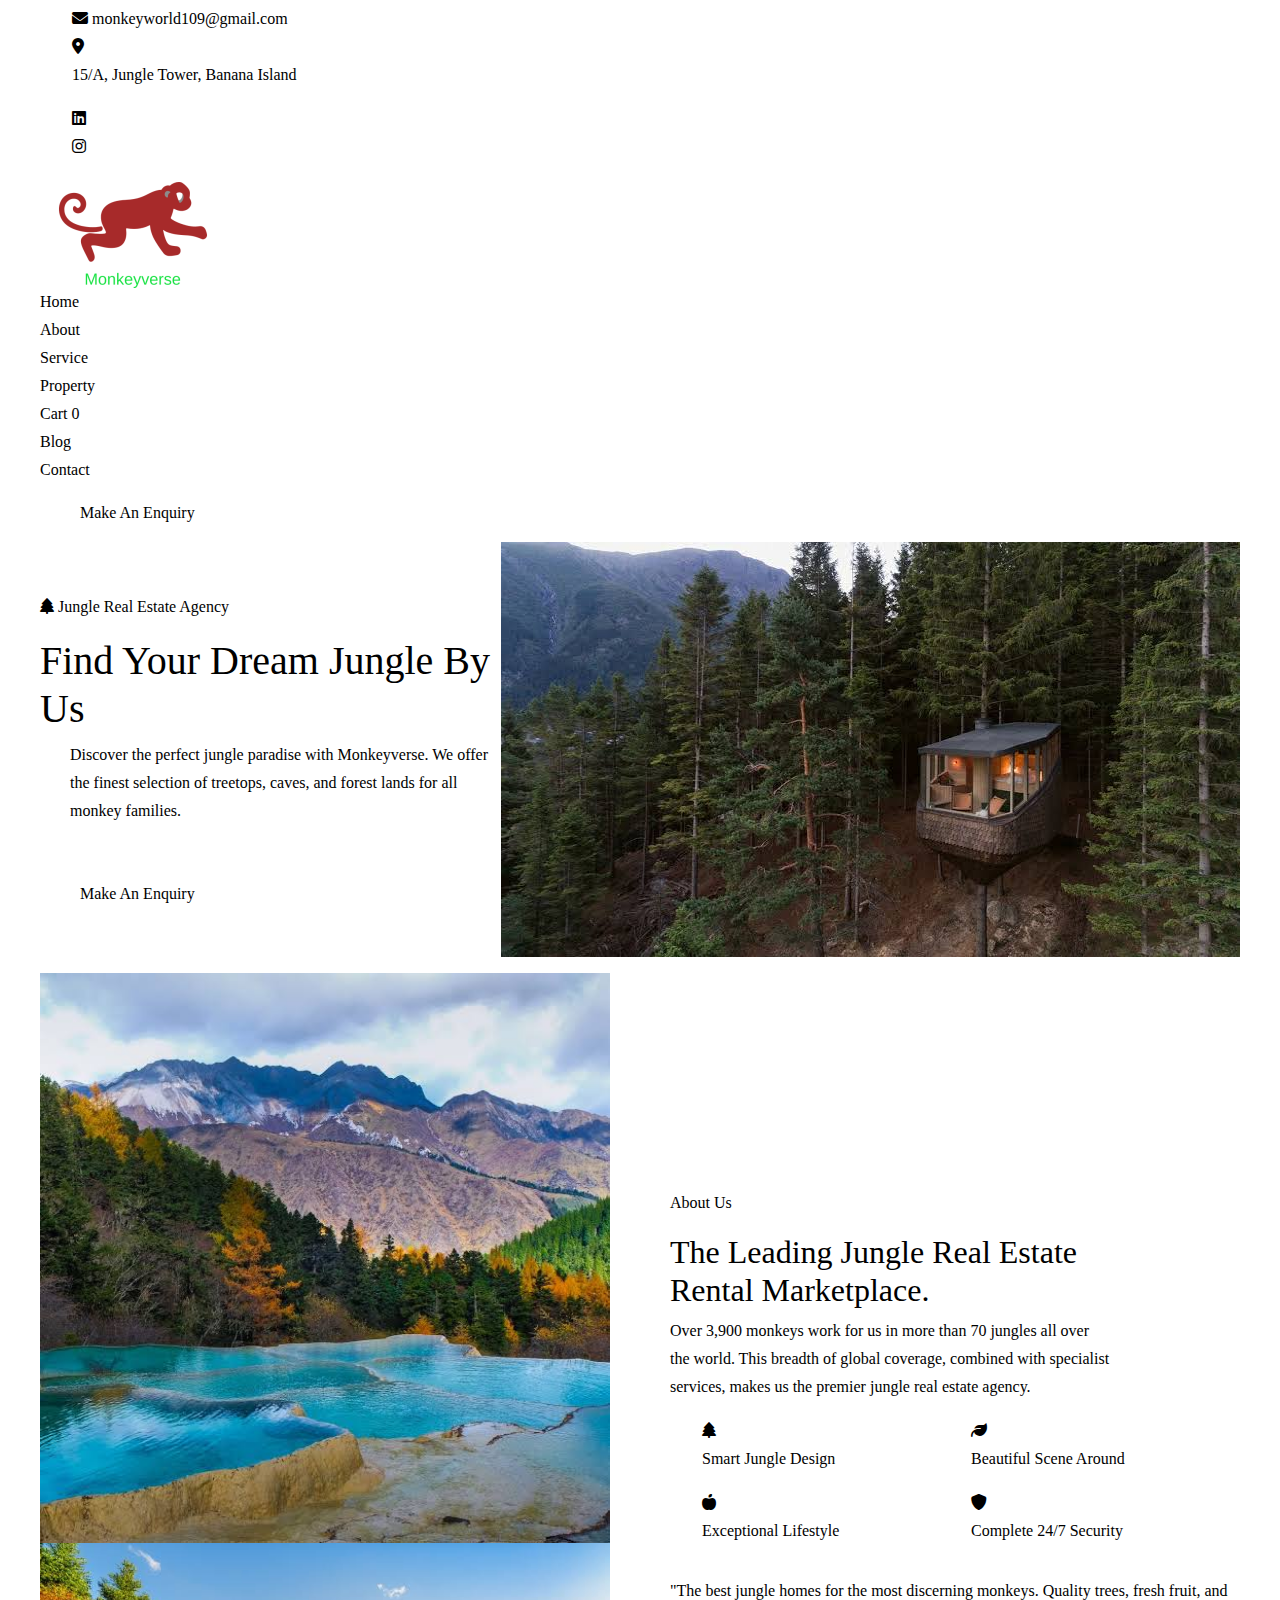
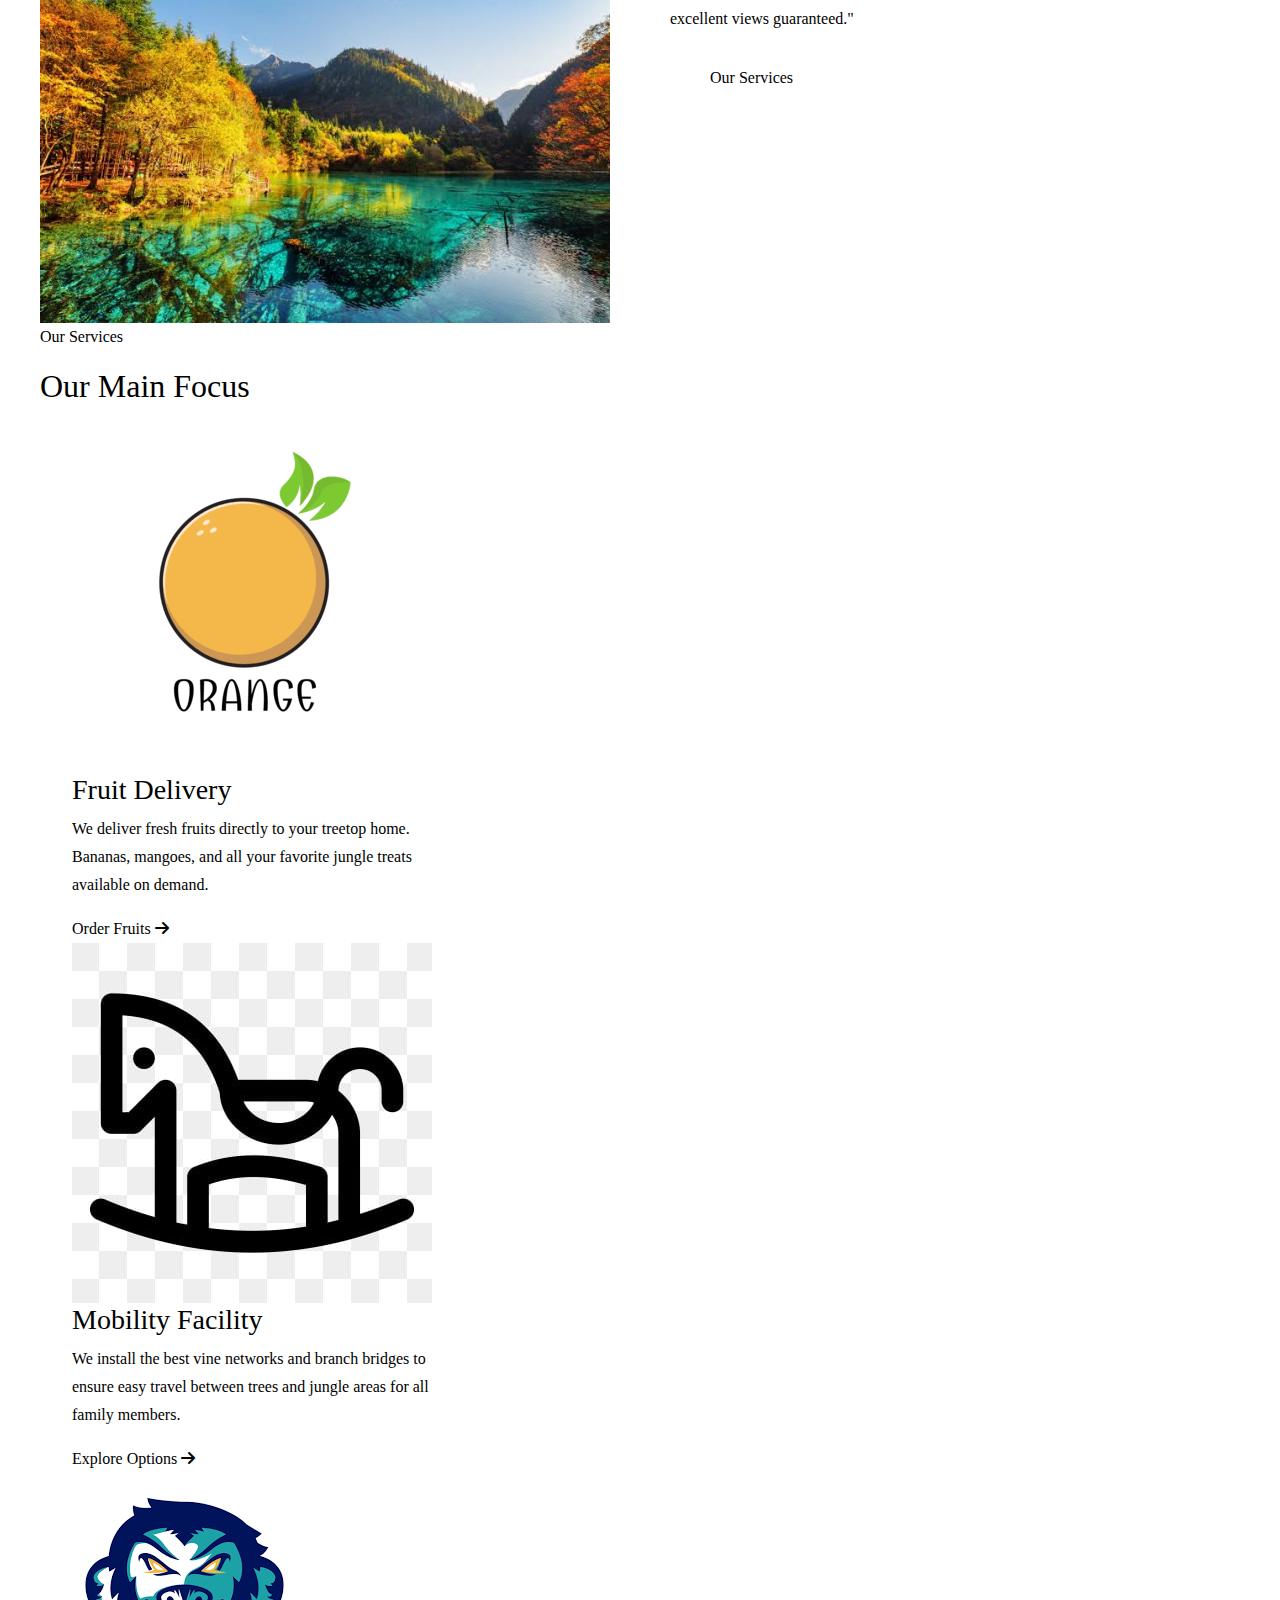
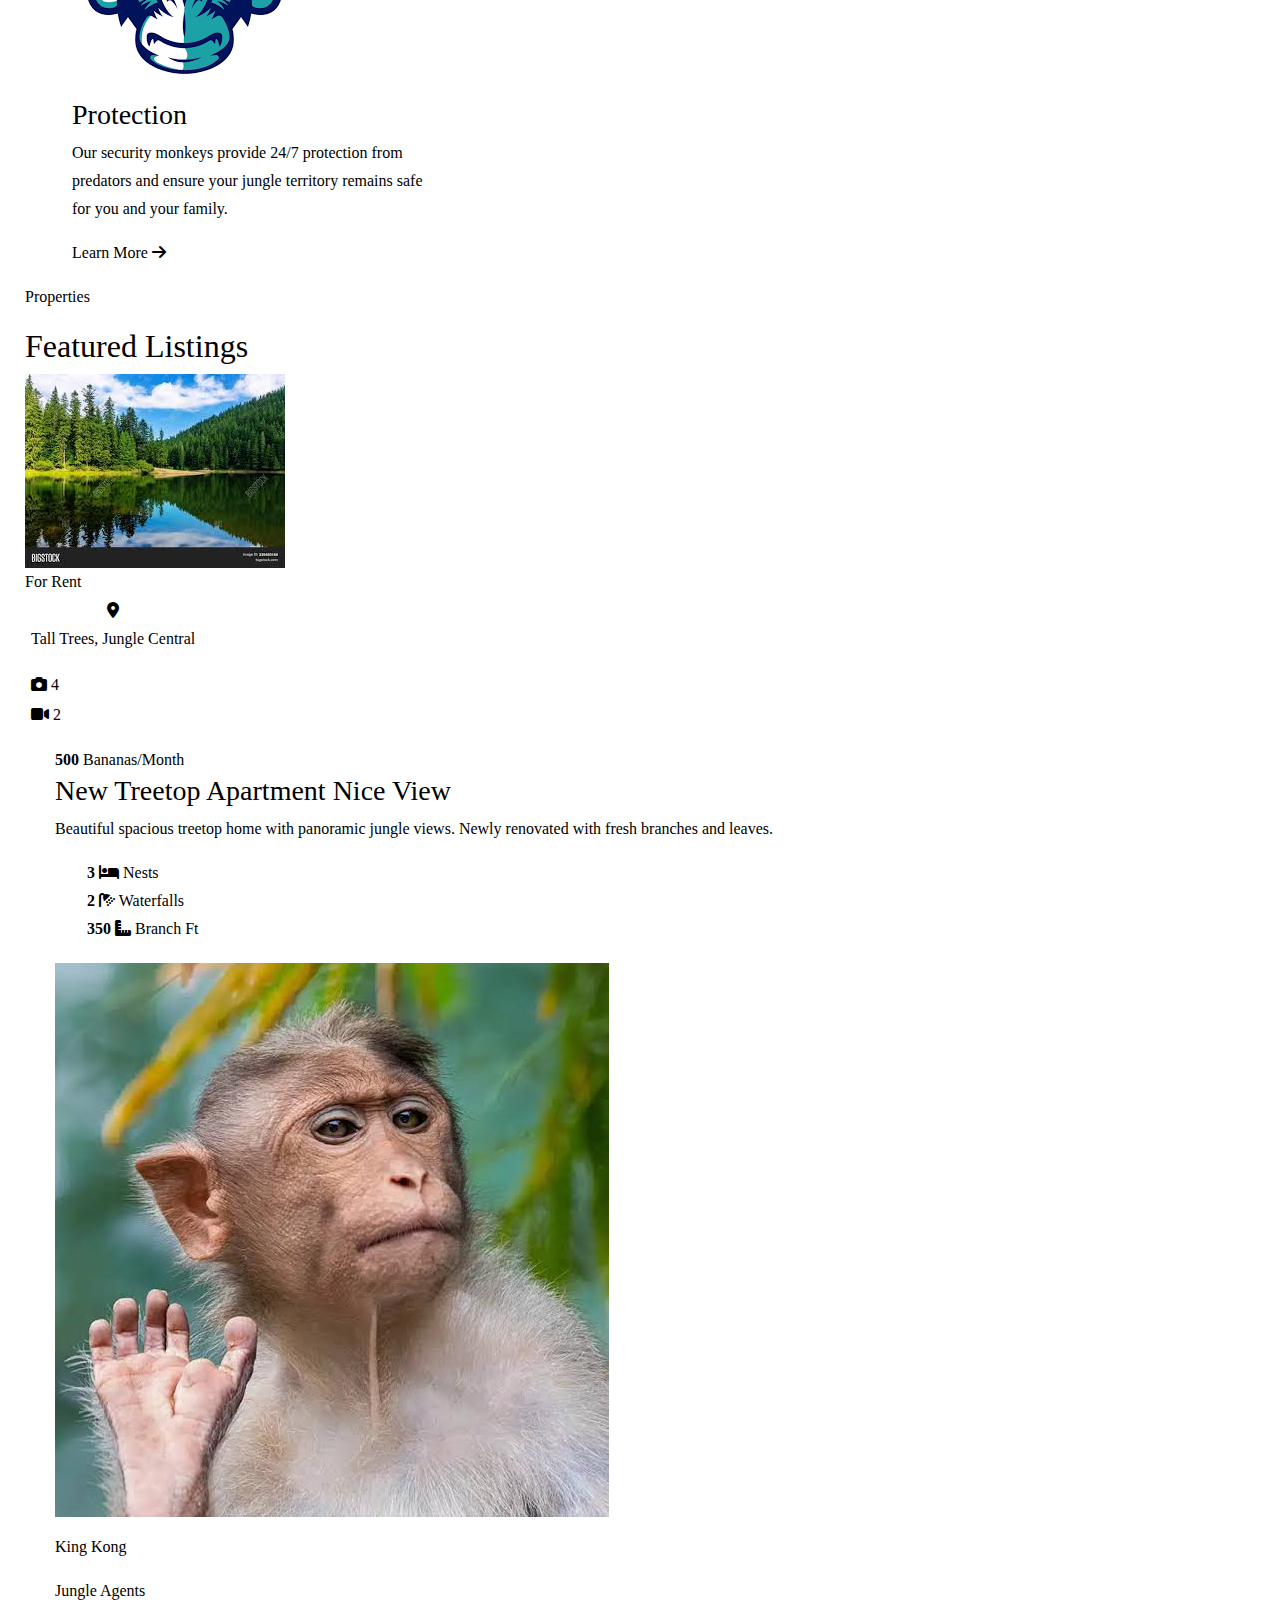
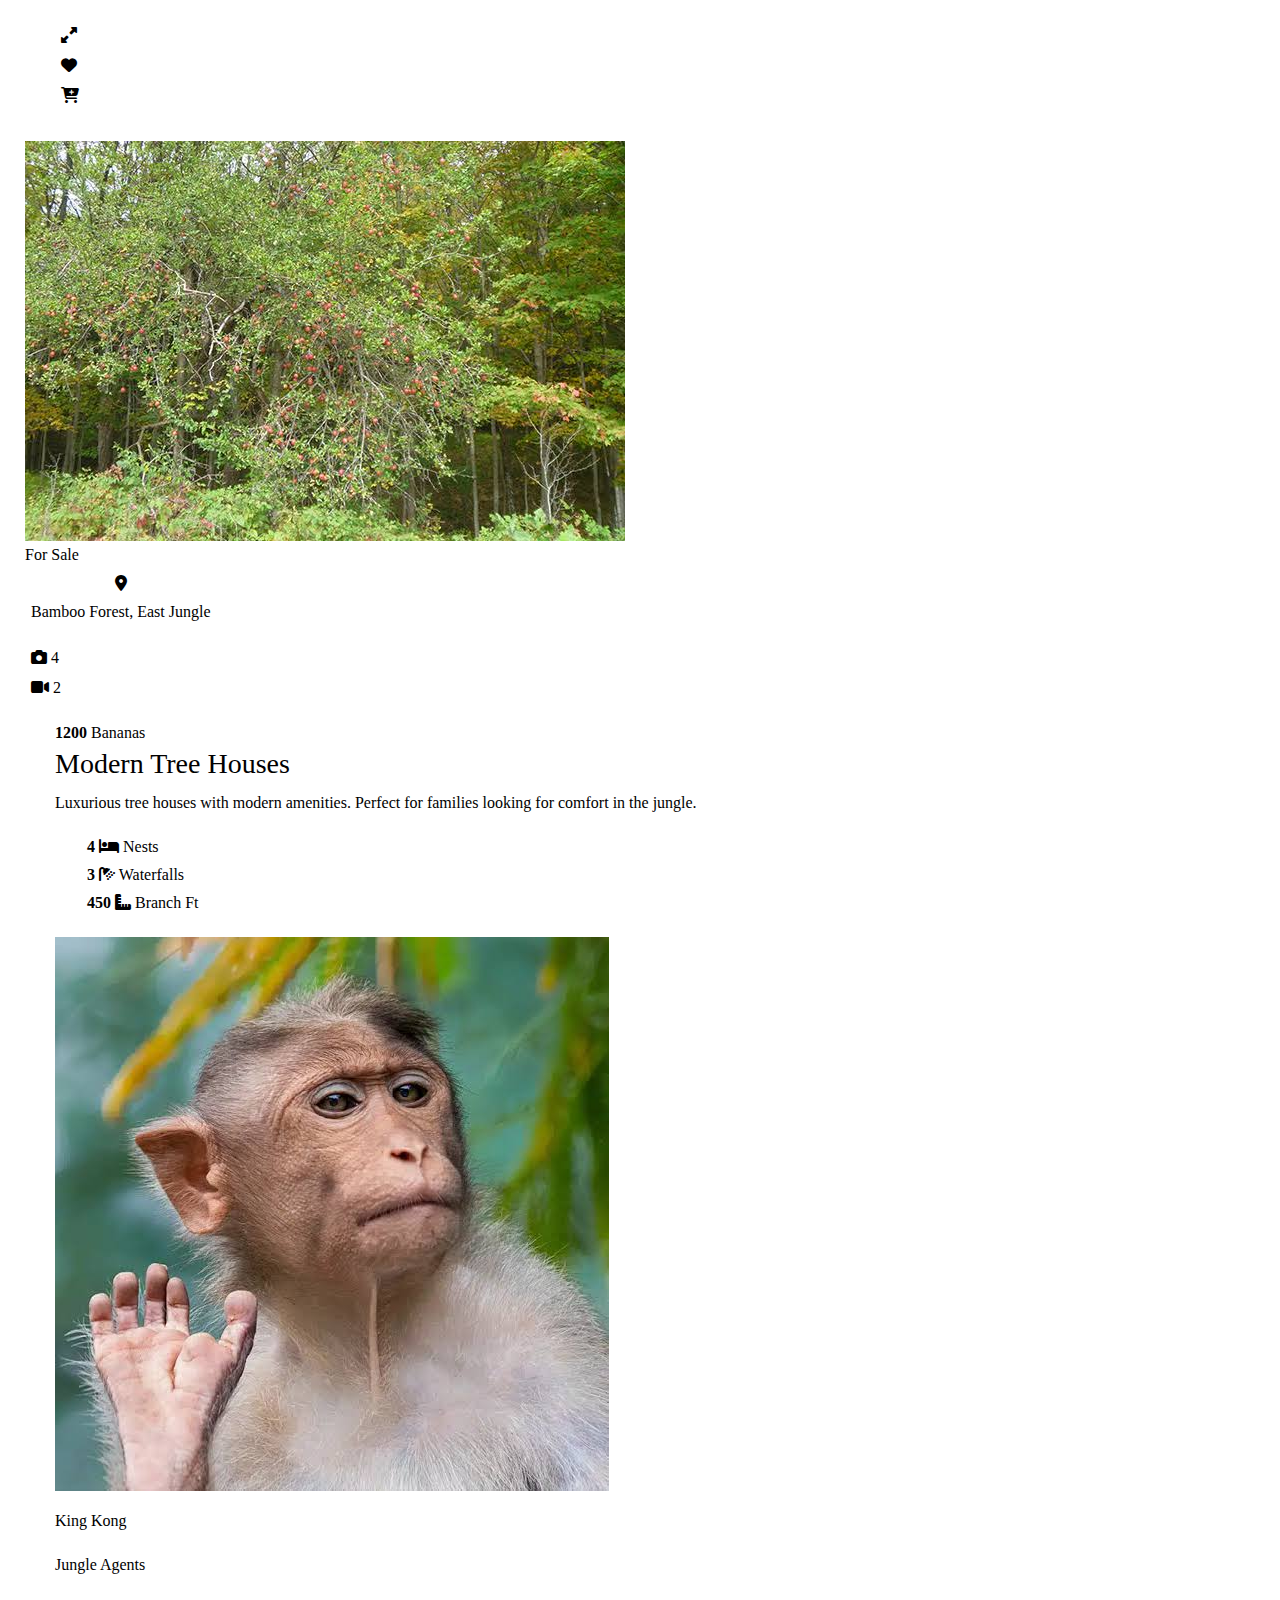
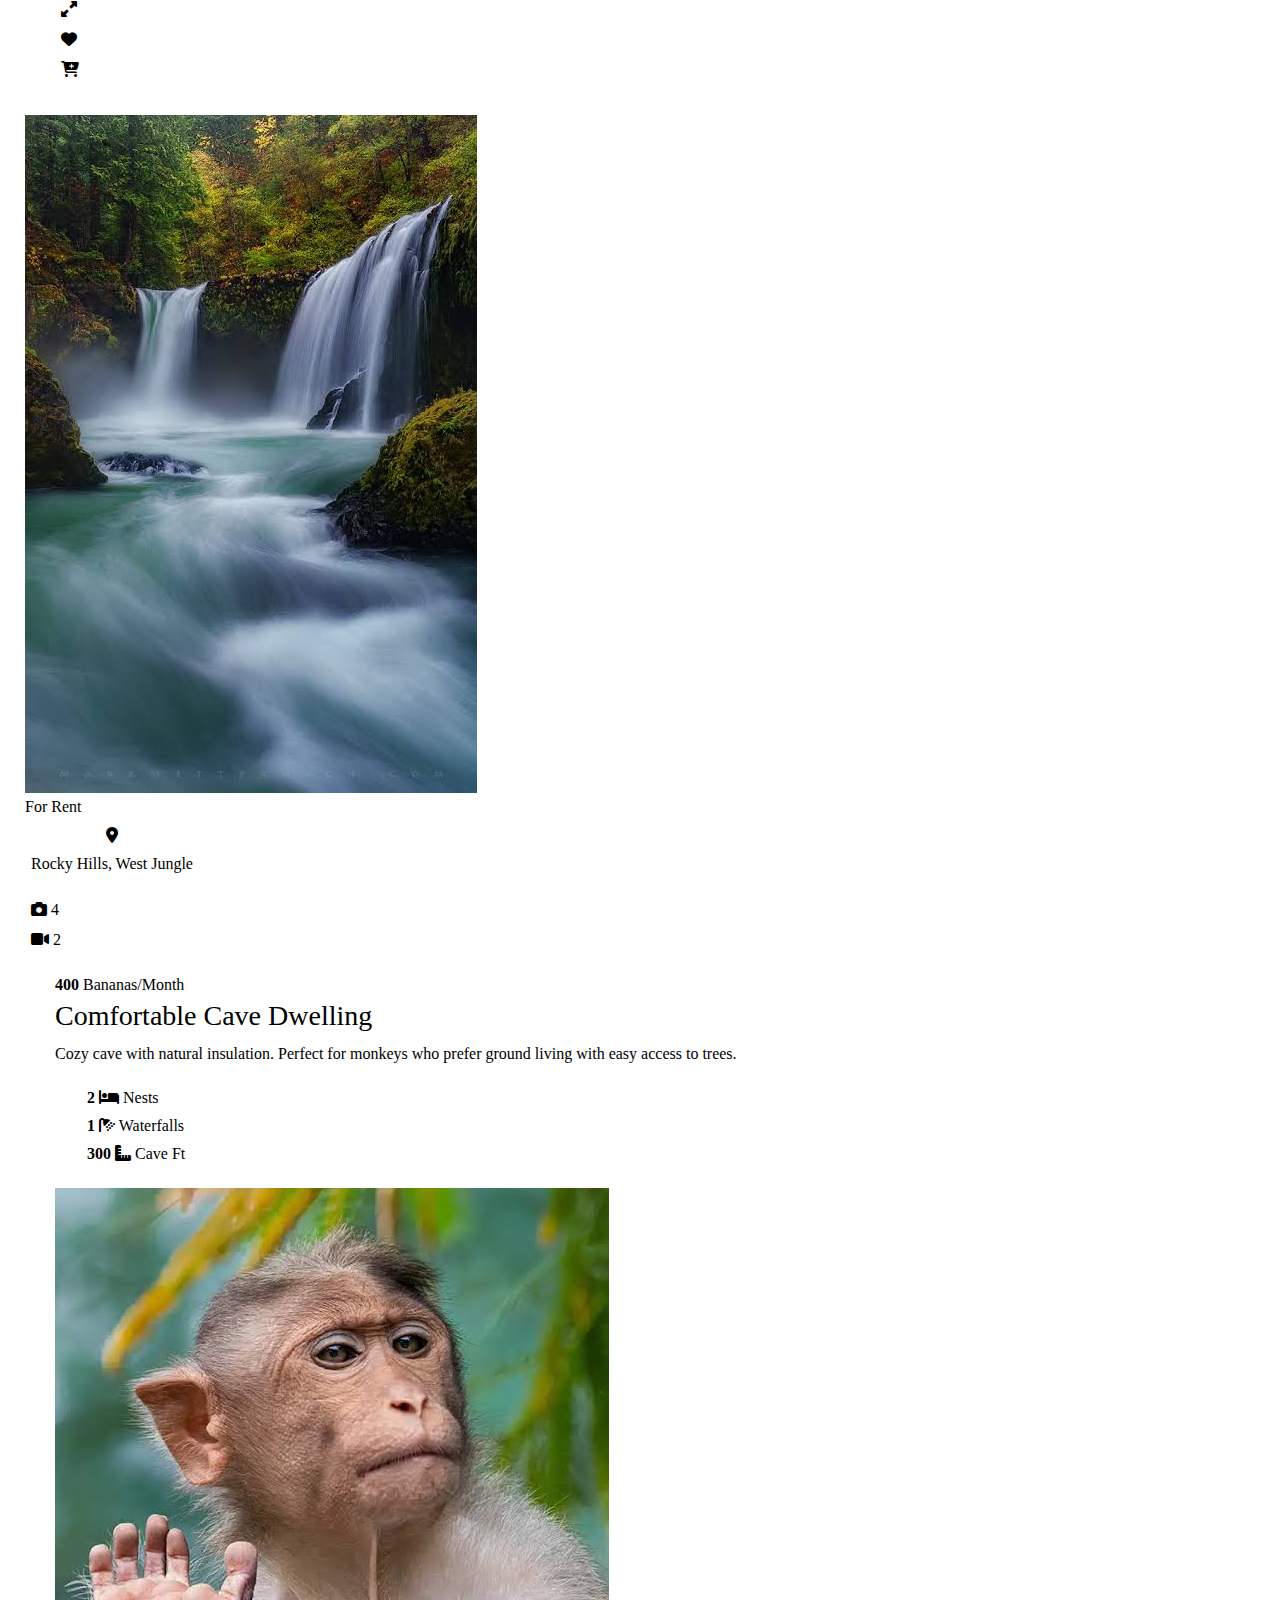
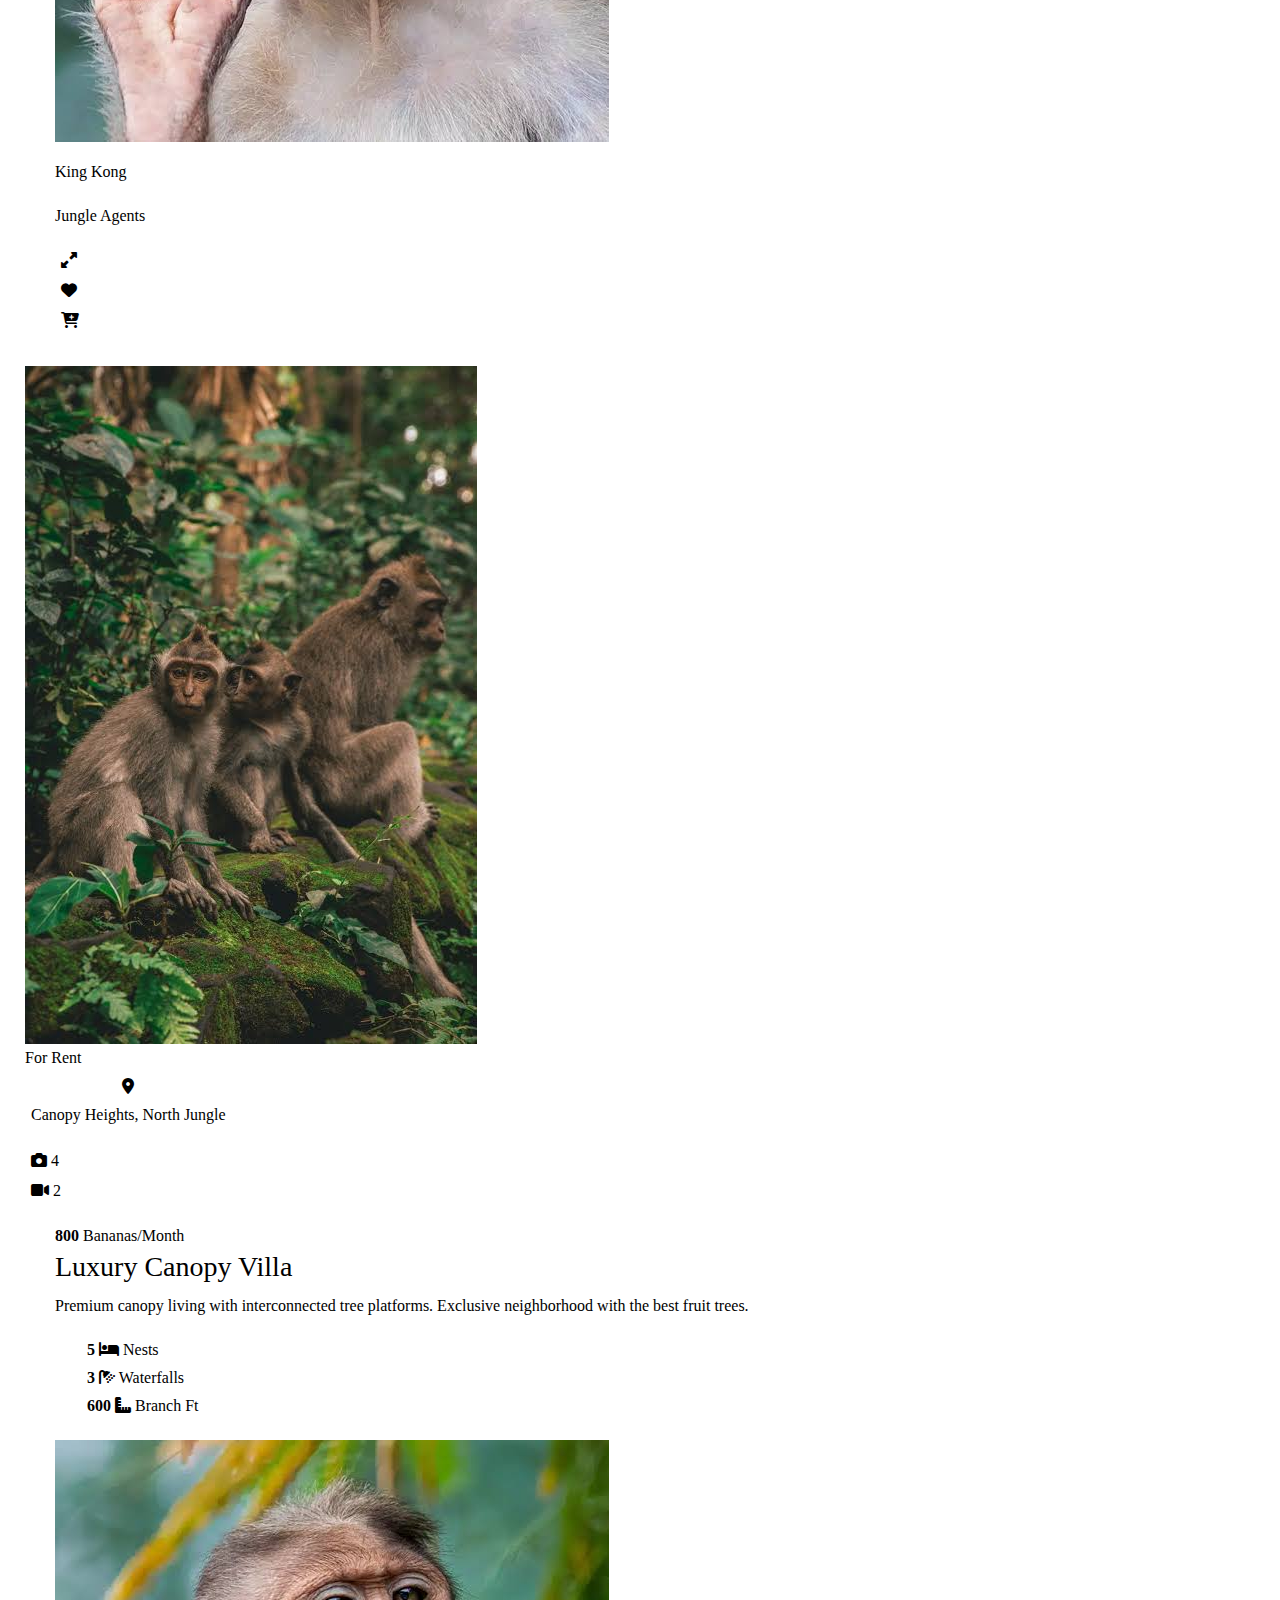
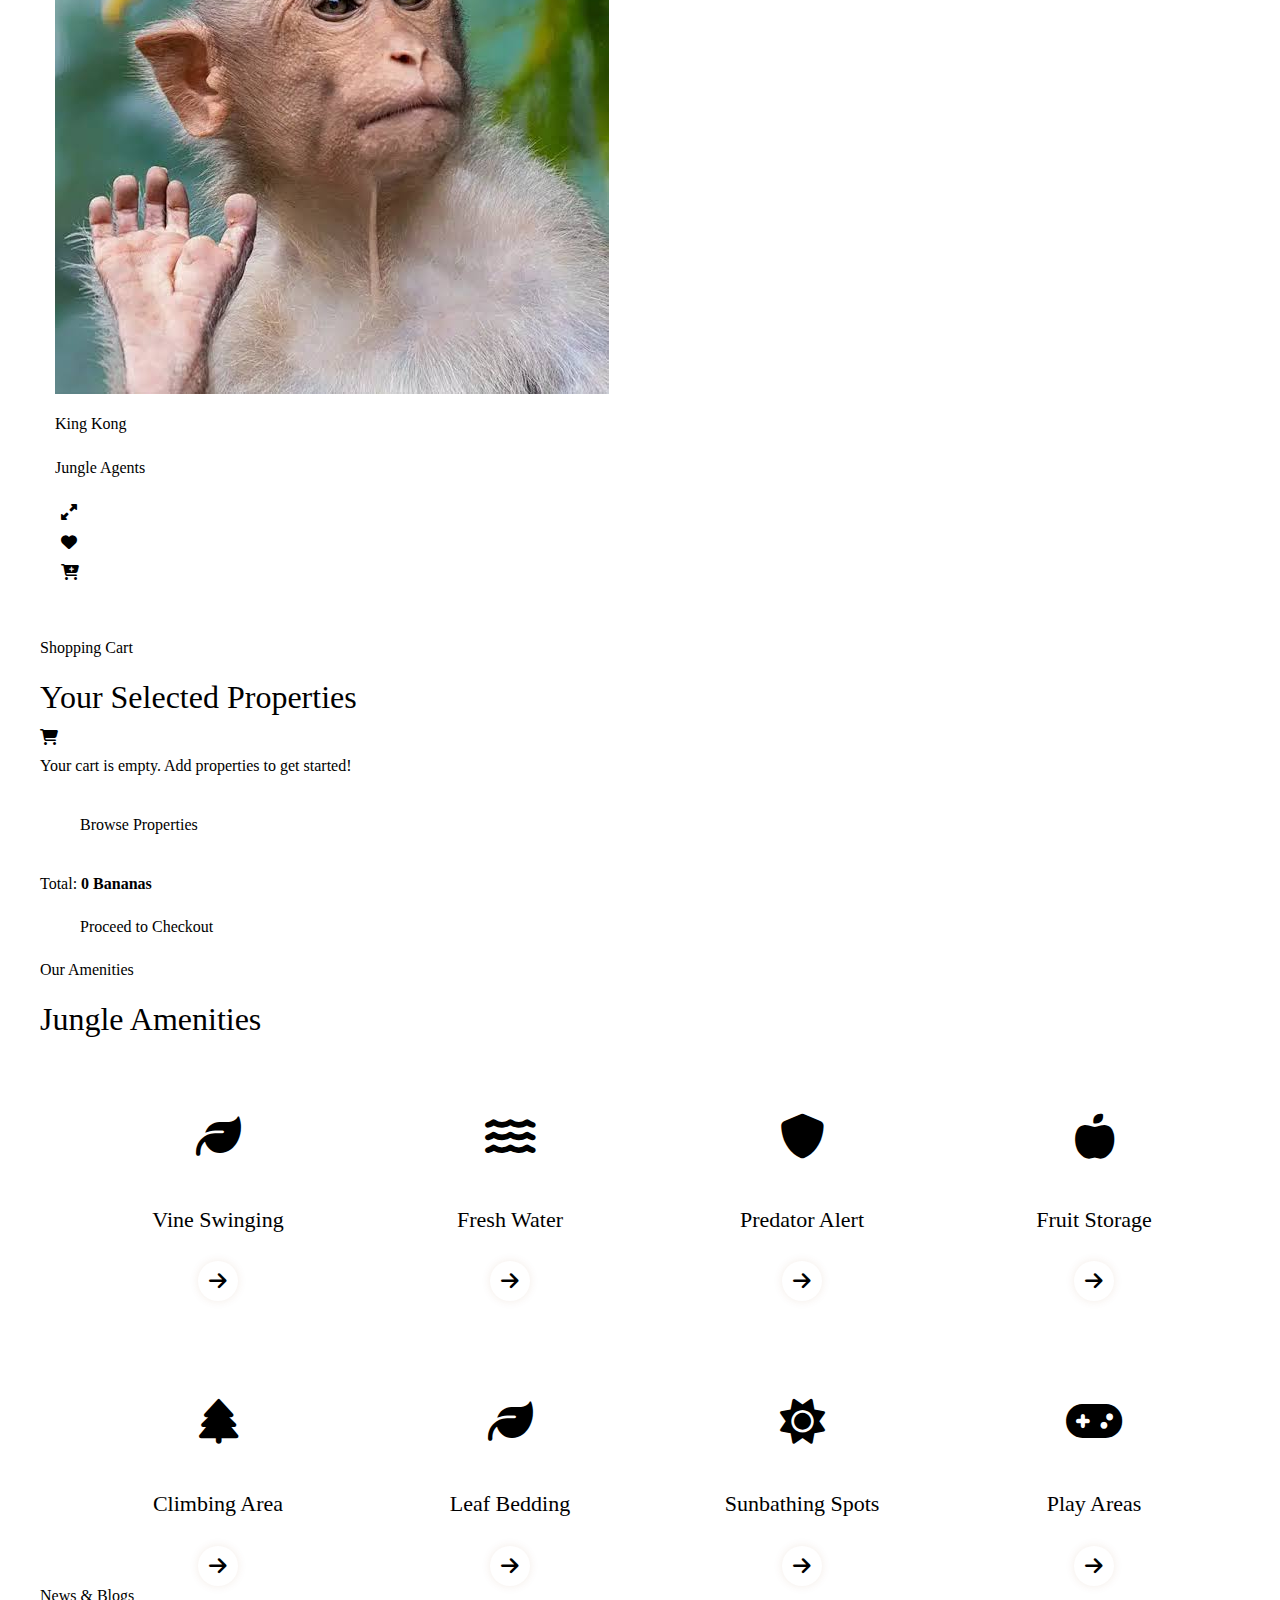
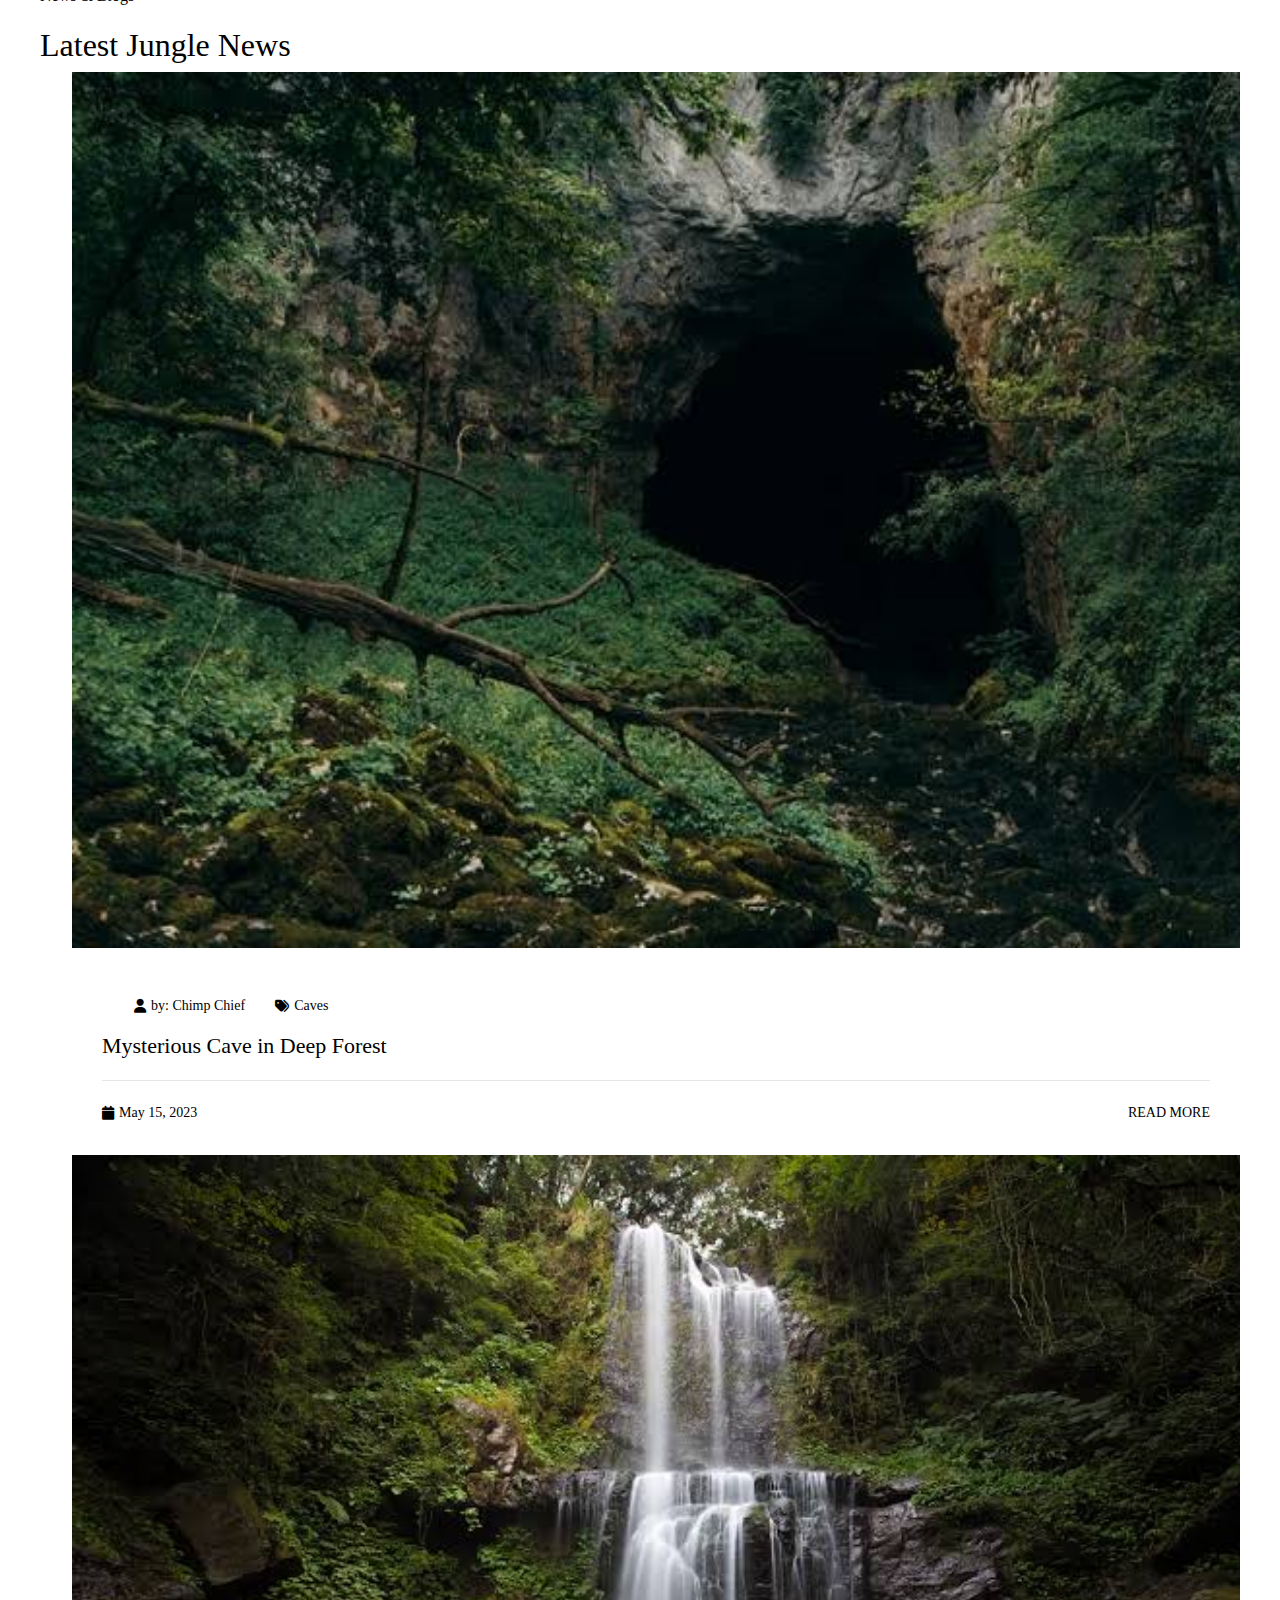
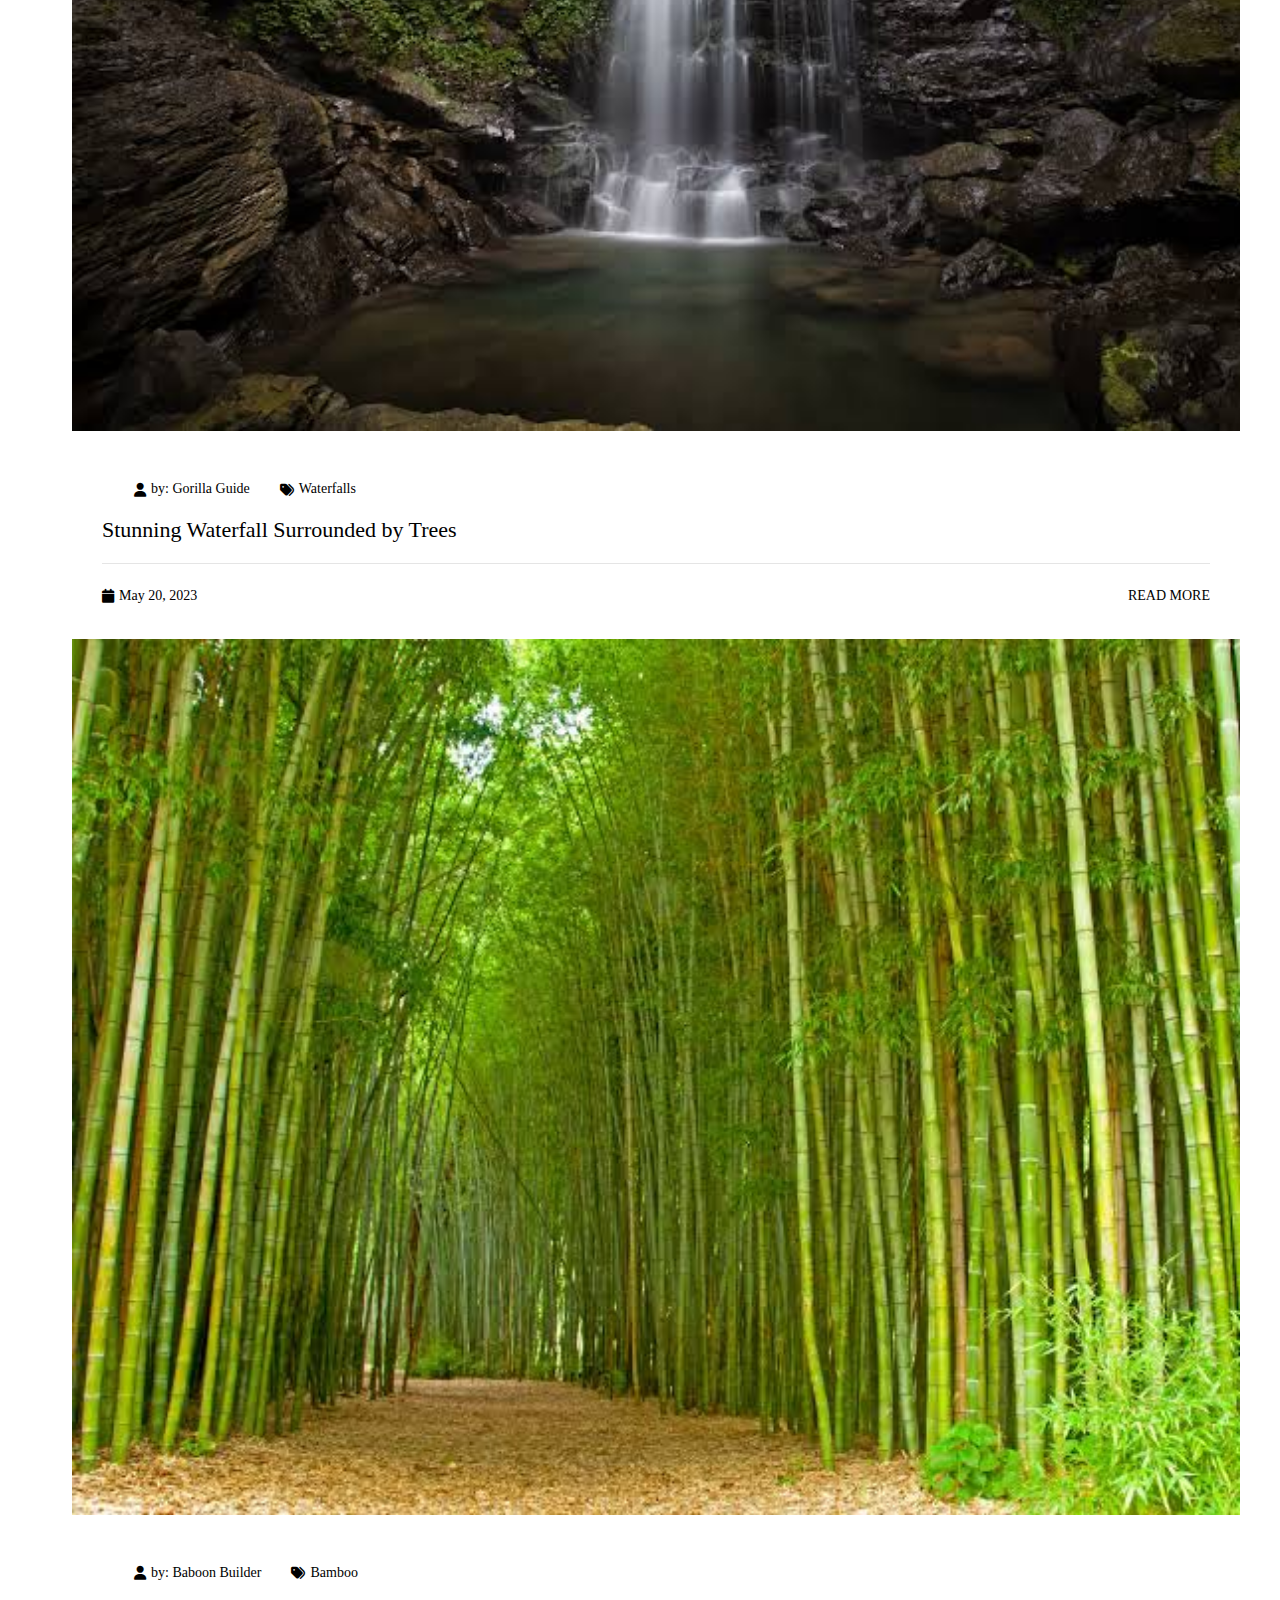
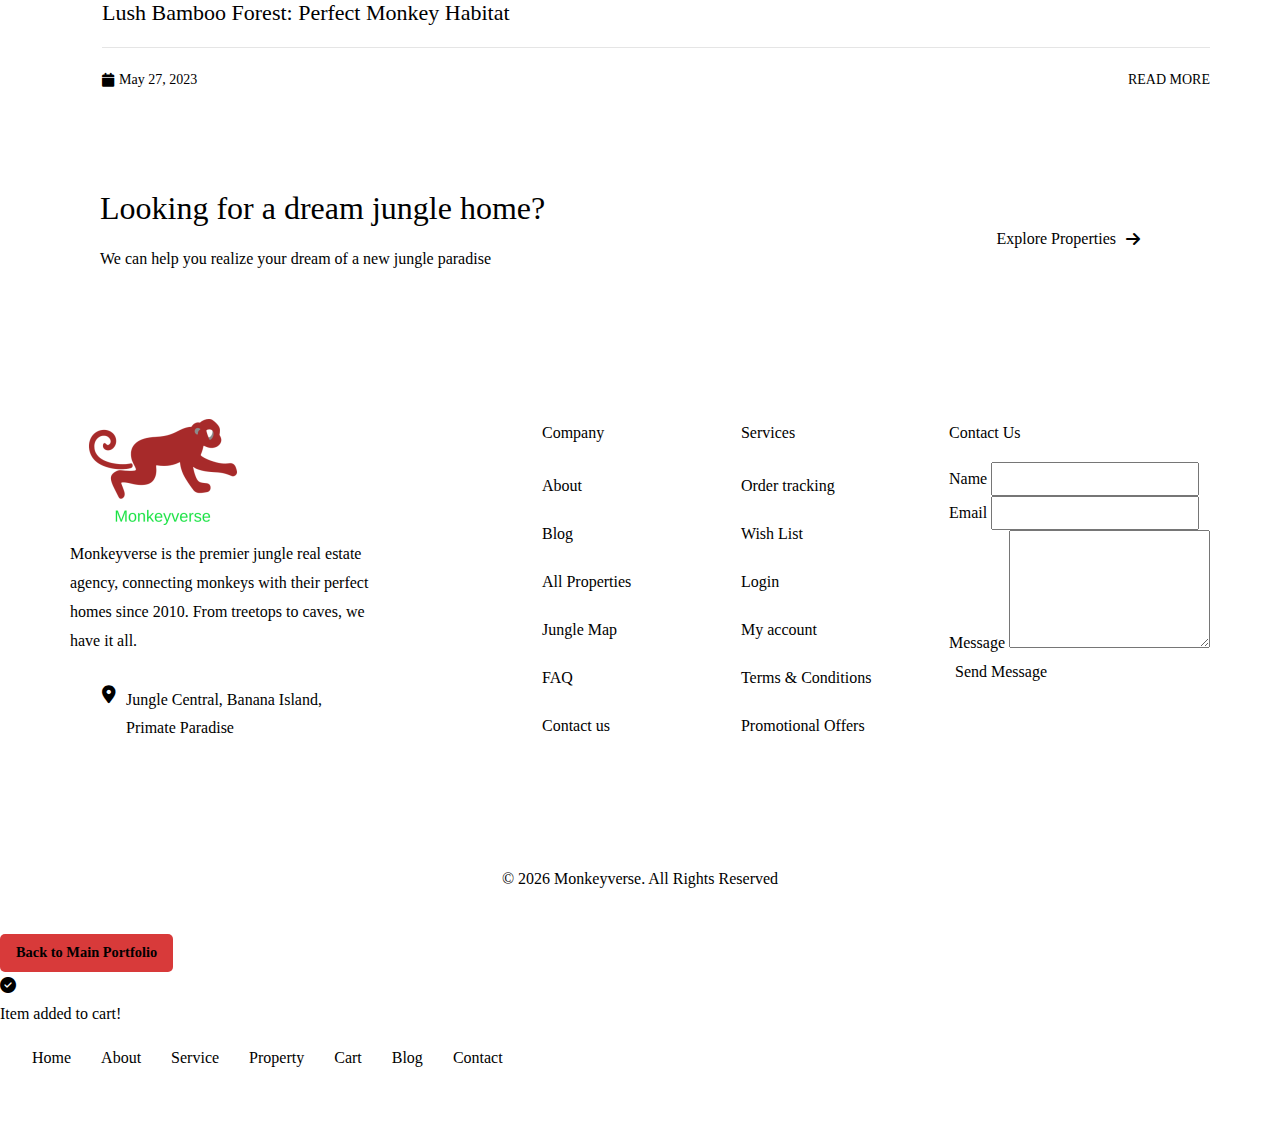
<file: index.html>
<!DOCTYPE html>
<html lang="en">

<head>
  <meta charset="UTF-8">
  <meta http-equiv="X-UA-Compatible" content="IE=edge">
  <meta name="viewport" content="width=device-width, initial-scale=1.0">
  <title>Monkeyverse - Find your dream jungle land</title>

  <!-- 
    - favicon
  -->
  <link rel="shortcut icon" href="./favicon.png" type="image/svg+xml">

  <!-- 
    - Bootstrap CSS
  -->
  <link href="https://cdn.jsdelivr.net/npm/bootstrap@5.3.0/dist/css/bootstrap.min.css" rel="stylesheet">
  
  <!-- 
    - Font Awesome
  -->
  <link rel="stylesheet" href="https://cdnjs.cloudflare.com/ajax/libs/font-awesome/6.4.0/css/all.min.css">

  <!-- 
    - custom css link
  -->
  <link rel="stylesheet" href="./assets/css/style.css">

  <!-- 
    - google font link
  -->
  <link rel="preconnect" href="https://fonts.googleapis.com">
  <link rel="preconnect" href="https://fonts.gstatic.com" crossorigin>
  <link
    href="https://fonts.googleapis.com/css2?family=Nunito+Sans:wght@400;600;700&family=Poppins:wght@400;500;600;700&display=swap"
    rel="stylesheet">

  <style>
  /* Ensure the body has proper styling */
  body {
    font-family: var(--ff-nunito);
    background-color: var(--monkey-white);
    color: var(--monkey-light-brown);
    font-size: 1rem;
    line-height: 1.75;
    overflow-x: hidden;
    padding-bottom: 60px; /* For mobile bottom nav */
  }

  /* Fix for hidden elements */
  .hidden {
    display: none;
  }

  /* Animation for sticky header */
  @keyframes slideDown {
    from {
      transform: translateY(-100%);
    }
    to {
      transform: translateY(0);
    }
  }

  /* Animation for mobile menu */
  @keyframes slideIn {
    from {
      transform: translateX(-100%);
    }
    to {
      transform: translateX(0);
    }
  }

  /* Reset styles */
  a {
    color: inherit;
    text-decoration: none;
  }

  li {
    list-style: none;
  }

  img, button, a, ion-icon {
    display: block;
  }

  button {
    font: inherit;
    background: none;
    border: none;
    cursor: pointer;
  }

  address {
    font-style: normal;
  }

  html {
    font-family: var(--ff-nunito);
    scroll-behavior: smooth;
  }
</style>

  <style>
    .mobile-left-logo {
      text-align: left;
    }
    .mobile-left-logo img {
      max-height: 40px;
      width: auto;
    }
    @media (min-width: 768px) {
      .mobile-left-logo {
        display: none;
      }
    }
  </style>
<style>
.btn {
      padding: 8px 16px;
      background-color: #d83a3a;
      color: white;
      text-decoration: none;
      border-radius: 5px;
      font-weight: bold;
      transition: background-color 0.3s ease, transform 0.2s ease;
      font-size: 0.9em;
      border: none;
      cursor: pointer;
      display: inline-block;
    }
    
    .btn:hover {
      background-color: #b73131;
      transform: translateY(-3px);
    }
</style>

</head>

<body>

  <!-- 
    - #HEADER
  -->

<header>
  <div class="monkey2" data-overlay></div>

  <div class="monkey3">
    <div class="monkey4">
      <ul class="monkey5">
        <li>
          <a href="mailto:monkeyworld109@gmail.com" class="monkey6">
            <i class="fa-solid fa-envelope"></i>
            <span>monkeyworld109@gmail.com</span>
          </a>
        </li>

        <li>
          <i class="fa-solid fa-location-dot"></i>
          <address>15/A, Jungle Tower, Banana Island</address>
        </li>
      </ul>

      <div class="monkey7">
        <ul class="monkey8">
          <li>
            <a href="https://www.linkedin.com/in/kvsmanikanta" class="monkey9" aria-label="Linkedin">
              <i class="fa-brands fa-linkedin"></i>
            </a>
          </li>

          <li>
            <a href="https://www.instagram.com/not_even_monkey" class="monkey9" aria-label="Instagram">
              <i class="fa-brands fa-instagram"></i>
            </a>
          </li>
        </ul>
      </div>
    </div>
  </div>

  <!-- Desktop Navigation Bar (visible only on desktop) -->
  <div class="desktop-header d-none d-md-block">
    <div class="monkey4">
      <div class="desktop-header-content">
        <a href="#" class="desktop-logo">
          <img src="./assets/images/logo.png" alt="Monkeyverse Logo">
        </a>
        
        <nav class="desktop-nav">
          <a href="#home">Home</a>
          <a href="#about">About</a>
          <a href="#service">Service</a>
          <a href="#property">Property</a>
          <a href="#cart">Cart <span class="desktop-cart-count">0</span></a>
          <a href="#blog">Blog</a>
          <a href="#contact">Contact</a>
          <a href="#" class="monkey27 inquiry-btn">Make An Enquiry</a>
        </nav>
      </div>
    </div>
  </div>
</header>

  <main>
    <article>
<div class="mobile-left-logo d-md-none mt-3">
          <img src="./assets/images/logo.png" alt="Monkeyverse Logo" style="height: 40px;">
</div>
      <!-- 
        - #HERO
      -->

      <section class="monkey21" id="home">
        <div class="monkey4">

          <div class="monkey22">

            <p class="monkey23">
              <i class="fa-solid fa-tree"></i>

              <span>Jungle Real Estate Agency</span>
            </p>

            <h1 class="monkey24 monkey25">Find Your Dream Jungle By Us</h1>

            <p class="monkey26">
              Discover the perfect jungle paradise with Monkeyverse. We offer the finest selection of treetops, caves, and forest lands for all monkey families.
            </p>

            <button class="monkey27">Make An Enquiry</button>

          </div>

          <figure class="monkey28">
            <img src="./assets/images/hero-banner.png" alt="Monkey jungle home model" class="monkey29">
          </figure>

        </div>
      </section>

      <!-- 
        - #ABOUT
      -->

      <section class="monkey30" id="about">
        <div class="monkey4">

          <figure class="monkey31">
            <img src="./assets/images/about-banner-1.png" alt="Jungle interior">

            <img src="./assets/images/about-banner-2.jpg" alt="Jungle interior" class="monkey32">
          </figure>

          <div class="monkey33">

            <p class="monkey34">About Us</p>

            <h2 class="monkey35 monkey36">The Leading Jungle Real Estate Rental Marketplace.</h2>

            <p class="monkey37">
              Over 3,900 monkeys work for us in more than 70 jungles all over the world. This breadth of global coverage,
              combined with specialist services, makes us the premier jungle real estate agency.
            </p>

            <ul class="monkey38">

              <li class="monkey39">
                <div class="monkey40">
                  <i class="fa-solid fa-tree"></i>
                </div>

                <p class="monkey41">Smart Jungle Design</p>
              </li>

              <li class="monkey39">
                <div class="monkey40">
                  <i class="fa-solid fa-leaf"></i>
                </div>

                <p class="monkey41">Beautiful Scene Around</p>
              </li>

              <li class="monkey39">
                <div class="monkey40">
                  <i class="fa-solid fa-apple-whole"></i>
                </div>

                <p class="monkey41">Exceptional Lifestyle</p>
              </li>

              <li class="monkey39">
                <div class="monkey40">
                  <i class="fa-solid fa-shield"></i>
                </div>

                <p class="monkey41">Complete 24/7 Security</p>
              </li>

            </ul>

            <p class="monkey42">
              "The best jungle homes for the most discerning monkeys. Quality trees, fresh fruit, and excellent views guaranteed."
            </p>

            <a href="#service" class="monkey27">Our Services</a>

          </div>

        </div>
      </section>

      <!-- 
        - #SERVICE
      -->

      <section class="monkey43" id="service">
        <div class="monkey4">

          <p class="monkey34">Our Services</p>

          <h2 class="monkey35 monkey36">Our Main Focus</h2>

          <ul class="monkey44">

            <li>
              <div class="monkey45">

                <div class="monkey46">
                  <img src="./assets/images/service-1.png" alt="Fruit Delivery Service">
                </div>

                <h3 class="monkey47 monkey48">
                  <a href="#">Fruit Delivery</a>
                </h3>

                <p class="monkey49">
                  We deliver fresh fruits directly to your treetop home. Bananas, mangoes, and all your favorite jungle treats available on demand.
                </p>

                <a href="#" class="monkey50">
                  <span>Order Fruits</span>

                  <i class="fa-solid fa-arrow-right"></i>
                </a>

              </div>
            </li>

            <li>
              <div class="monkey45">

                <div class="monkey46">
                  <img src="./assets/images/service-2.png" alt="Mobility Facility Service">
                </div>

                <h3 class="monkey47 monkey48">
                  <a href="#">Mobility Facility</a>
                </h3>

                <p class="monkey49">
                  We install the best vine networks and branch bridges to ensure easy travel between trees and jungle areas for all family members.
                </p>

                <a href="#" class="monkey50">
                  <span>Explore Options</span>

                  <i class="fa-solid fa-arrow-right"></i>
                </a>

              </div>
            </li>

            <li>
              <div class="monkey45">

                <div class="monkey46">
                  <img src="./assets/images/service-3.png" alt="Protection Service">
                </div>

                <h3 class="monkey47 monkey48">
                  <a href="#">Protection</a>
                </h3>

                <p class="monkey49">
                  Our security monkeys provide 24/7 protection from predators and ensure your jungle territory remains safe for you and your family.
                </p>

                <a href="#" class="monkey50">
                  <span>Learn More</span>

                  <i class="fa-solid fa-arrow-right"></i>
                </a>

              </div>
            </li>

          </ul>

        </div>
      </section>

      <!-- 
        - #PROPERTY
      -->

      <section class="monkey51" id="property">
        <div class="monkey4">

          <p class="monkey34">Properties</p>

          <h2 class="monkey35 monkey36">Featured Listings</h2>

          <div class="horizontal-scroll-section property-scroll">
            <ul class="horizontal-scroll-container monkey53">

              <li class="horizontal-scroll-item">
                <div class="monkey54">

                  <figure class="monkey55">

                    <a href="#">
                      <img src="./assets/images/property-1.jpg" alt="New Treetop Apartment Nice View" class="monkey29">
                    </a>

                    <div class="monkey56 monkey57">For Rent</div>

                    <div class="monkey58">

                      <button class="monkey59">
                        <i class="fa-solid fa-location-dot"></i>

                        <address>Tall Trees, Jungle Central</address>
                      </button>

                      <button class="monkey59">
                        <i class="fa-solid fa-camera"></i>

                        <span>4</span>
                      </button>

                      <button class="monkey59">
                        <i class="fa-solid fa-video"></i>

                        <span>2</span>
                      </button>

                    </div>

                  </figure>

                  <div class="monkey60">

                    <div class="monkey61">
                      <strong>500</strong> Bananas/Month
                    </div>

                    <h3 class="monkey47 monkey62">
                      <a href="#">New Treetop Apartment Nice View</a>
                    </h3>

                    <p class="monkey63">
                      Beautiful spacious treetop home with panoramic jungle views. Newly renovated with fresh branches and leaves.
                    </p>

                    <ul class="monkey64">

                      <li class="monkey65">
                        <strong>3</strong>

                        <i class="fa-solid fa-bed"></i>

                        <span>Nests</span>
                      </li>

                      <li class="monkey65">
                        <strong>2</strong>

                        <i class="fa-solid fa-shower"></i>

                        <span>Waterfalls</span>
                      </li>

                      <li class="monkey65">
                        <strong>350</strong>

                        <i class="fa-solid fa-ruler-combined"></i>

                        <span>Branch Ft</span>
                      </li>

                    </ul>

                  </div>

                  <div class="monkey66">

                    <div class="monkey67">

                      <figure class="monkey68">
                        <img src="./assets/images/author.jpg" alt="King Kong" class="monkey29">
                      </figure>

                      <div>
                        <p class="monkey69">
                          <a href="#">King Kong</a>
                        </p>

                        <p class="monkey70">Jungle Agents</p>
                      </div>

                    </div>

                    <div class="monkey71">

                      <button class="monkey72" aria-label="Expand">
                        <i class="fa-solid fa-up-right-and-down-left-from-center"></i>
                      </button>

                      <button class="monkey72" aria-label="Add to favorites">
                        <i class="fa-solid fa-heart"></i>
                      </button>

                      <button class="add-to-cart-btn monkey72" aria-label="Add to cart">
                        <i class="fa-solid fa-cart-plus"></i>
                      </button>

                    </div>

                  </div>

                </div>
              </li>

              <li class="horizontal-scroll-item">
                <div class="monkey54">

                  <figure class="monkey55">

                    <a href="#">
                      <img src="./assets/images/property-2.jpg" alt="Modern Tree Houses" class="monkey29">
                    </a>

                    <div class="monkey56 monkey73">For Sale</div>

                    <div class="monkey58">

                      <button class="monkey59">
                        <i class="fa-solid fa-location-dot"></i>

                        <address>Bamboo Forest, East Jungle</address>
                      </button>

                      <button class="monkey59">
                        <i class="fa-solid fa-camera"></i>

                        <span>4</span>
                      </button>

                      <button class="monkey59">
                        <i class="fa-solid fa-video"></i>

                        <span>2</span>
                      </button>

                    </div>

                  </figure>

                  <div class="monkey60">

                    <div class="monkey61">
                      <strong>1200</strong> Bananas
                    </div>

                    <h3 class="monkey47 monkey62">
                      <a href="#">Modern Tree Houses</a>
                    </h3>

                    <p class="monkey63">
                      Luxurious tree houses with modern amenities. Perfect for families looking for comfort in the jungle.
                    </p>

                    <ul class="monkey64">

                      <li class="monkey65">
                        <strong>4</strong>

                        <i class="fa-solid fa-bed"></i>

                        <span>Nests</span>
                      </li>

                      <li class="monkey65">
                        <strong>3</strong>

                        <i class="fa-solid fa-shower"></i>

                        <span>Waterfalls</span>
                      </li>

                      <li class="monkey65">
                        <strong>450</strong>

                        <i class="fa-solid fa-ruler-combined"></i>

                        <span>Branch Ft</span>
                      </li>

                    </ul>

                  </div>

                  <div class="monkey66">

                    <div class="monkey67">

                      <figure class="monkey68">
                        <img src="./assets/images/author.jpg" alt="King Kong" class="monkey29">
                      </figure>

                      <div>
                        <p class="monkey69">
                          <a href="#">King Kong</a>
                        </p>

                        <p class="monkey70">Jungle Agents</p>
                      </div>

                    </div>

                    <div class="monkey71">

                      <button class="monkey72" aria-label="Expand">
                        <i class="fa-solid fa-up-right-and-down-left-from-center"></i>
                      </button>

                      <button class="monkey72" aria-label="Add to favorites">
                        <i class="fa-solid fa-heart"></i>
                      </button>

                      <button class="add-to-cart-btn monkey72" aria-label="Add to cart">
                        <i class="fa-solid fa-cart-plus"></i>
                      </button>

                    </div>

                  </div>

                </div>
              </li>

              <li class="horizontal-scroll-item">
                <div class="monkey54">

                  <figure class="monkey55">

                    <a href="#">
                      <img src="./assets/images/property-3.jpg" alt="Comfortable Cave Dwelling" class="monkey29">
                    </a>

                    <div class="monkey56 monkey57">For Rent</div>

                    <div class="monkey58">

                      <button class="monkey59">
                        <i class="fa-solid fa-location-dot"></i>

                        <address>Rocky Hills, West Jungle</address>
                      </button>

                      <button class="monkey59">
                        <i class="fa-solid fa-camera"></i>

                        <span>4</span>
                      </button>

                      <button class="monkey59">
                        <i class="fa-solid fa-video"></i>

                        <span>2</span>
                      </button>

                    </div>

                  </figure>

                  <div class="monkey60">

                    <div class="monkey61">
                      <strong>400</strong> Bananas/Month
                    </div>

                    <h3 class="monkey47 monkey62">
                      <a href="#">Comfortable Cave Dwelling</a>
                    </h3>

                    <p class="monkey63">
                      Cozy cave with natural insulation. Perfect for monkeys who prefer ground living with easy access to trees.
                    </p>

                    <ul class="monkey64">

                      <li class="monkey65">
                        <strong>2</strong>

                        <i class="fa-solid fa-bed"></i>

                        <span>Nests</span>
                      </li>

                      <li class="monkey65">
                        <strong>1</strong>

                        <i class="fa-solid fa-shower"></i>

                        <span>Waterfalls</span>
                      </li>

                      <li class="monkey65">
                        <strong>300</strong>

                        <i class="fa-solid fa-ruler-combined"></i>

                        <span>Cave Ft</span>
                      </li>

                    </ul>

                  </div>

                  <div class="monkey66">

                    <div class="monkey67">

                      <figure class="monkey68">
                        <img src="./assets/images/author.jpg" alt="King Kong" class="monkey29">
                      </figure>

                      <div>
                        <p class="monkey69">
                          <a href="#">King Kong</a>
                        </p>

                        <p class="monkey70">Jungle Agents</p>
                      </div>

                    </div>

                    <div class="monkey71">

                      <button class="monkey72" aria-label="Expand">
                        <i class="fa-solid fa-up-right-and-down-left-from-center"></i>
                      </button>

                      <button class="monkey72" aria-label="Add to favorites">
                        <i class="fa-solid fa-heart"></i>
                      </button>

                      <button class="add-to-cart-btn monkey72" aria-label="Add to cart">
                        <i class="fa-solid fa-cart-plus"></i>
                      </button>

                    </div>

                  </div>

                </div>
              </li>

              <li class="horizontal-scroll-item">
                <div class="monkey54">

                  <figure class="monkey55">

                    <a href="#">
                      <img src="./assets/images/property-4.jpg" alt="Luxury Canopy Villa" class="monkey29">
                    </a>

                    <div class="monkey56 monkey57">For Rent</div>

                    <div class="monkey58">

                      <button class="monkey59">
                        <i class="fa-solid fa-location-dot"></i>

                        <address>Canopy Heights, North Jungle</address>
                      </button>

                      <button class="monkey59">
                        <i class="fa-solid fa-camera"></i>

                        <span>4</span>
                      </button>

                      <button class="monkey59">
                        <i class="fa-solid fa-video"></i>

                        <span>2</span>
                      </button>

                    </div>

                  </figure>

                  <div class="monkey60">

                    <div class="monkey61">
                      <strong>800</strong> Bananas/Month
                    </div>

                    <h3 class="monkey47 monkey62">
                      <a href="#">Luxury Canopy Villa</a>
                    </h3>

                    <p class="monkey63">
                      Premium canopy living with interconnected tree platforms. Exclusive neighborhood with the best fruit trees.
                    </p>

                    <ul class="monkey64">

                      <li class="monkey65">
                        <strong>5</strong>

                        <i class="fa-solid fa-bed"></i>

                        <span>Nests</span>
                      </li>

                      <li class="monkey65">
                        <strong>3</strong>

                        <i class="fa-solid fa-shower"></i>

                        <span>Waterfalls</span>
                      </li>

                      <li class="monkey65">
                        <strong>600</strong>

                        <i class="fa-solid fa-ruler-combined"></i>

                        <span>Branch Ft</span>
                      </li>

                    </ul>

                  </div>

                  <div class="monkey66">

                    <div class="monkey67">

                      <figure class="monkey68">
                        <img src="./assets/images/author.jpg" alt="King Kong" class="monkey29">
                      </figure>

                      <div>
                        <p class="monkey69">
                          <a href="#">King Kong</a>
                        </p>

                        <p class="monkey70">Jungle Agents</p>
                      </div>

                    </div>

                    <div class="monkey71">

                      <button class="monkey72" aria-label="Expand">
                        <i class="fa-solid fa-up-right-and-down-left-from-center"></i>
                      </button>

                      <button class="monkey72" aria-label="Add to favorites">
                        <i class="fa-solid fa-heart"></i>
                      </button>

                      <button class="add-to-cart-btn monkey72" aria-label="Add to cart">
                        <i class="fa-solid fa-cart-plus"></i>
                      </button>

                    </div>

                  </div>

                </div>
              </li>

            </ul>
          </div>

        </div>
      </section>

      <!-- 
        - #CART
      -->
      <section class="cart-section" id="cart">
        <div class="monkey4">
          <p class="monkey34">Shopping Cart</p>
          <h2 class="monkey35 monkey36">Your Selected Properties</h2>
          
          <div class="cart-container">
            <div class="cart-empty-message">
              <i class="fa-solid fa-cart-shopping cart-icon"></i>
              <p>Your cart is empty. Add properties to get started!</p>
              <a href="#property" class="monkey27">Browse Properties</a>
            </div>
            
            <ul class="cart-items">
              <!-- Cart items will be added here dynamically -->
            </ul>
            
            <div class="cart-summary">
              <div class="cart-total">
                <span>Total:</span>
                <strong>0 Bananas</strong>
              </div>
              <button class="monkey27 checkout-btn">Proceed to Checkout</button>
            </div>
          </div>
        </div>
      </section>

      <!-- 
        - #FEATURES
      -->

      <section class="monkey74" id="features">
        <div class="monkey4">

          <p class="monkey34">Our Amenities</p>

          <h2 class="monkey35 monkey36">Jungle Amenities</h2>

          <div class="horizontal-scroll-section features-scroll">
            <ul class="horizontal-scroll-container monkey75">

              <li class="horizontal-scroll-item">
                <a href="#" class="monkey76">

                  <div class="monkey77">
                    <i class="fa-solid fa-leaf"></i>
                  </div>

                  <h3 class="monkey78">Vine Swinging</h3>

                  <div class="monkey79">
                    <i class="fa-solid fa-arrow-right"></i>
                  </div>

                </a>
              </li>

              <li class="horizontal-scroll-item">
                <a href="#" class="monkey76">

                  <div class="monkey77">
                    <i class="fa-solid fa-water"></i>
                  </div>

                  <h3 class="monkey78">Fresh Water</h3>

                  <div class="monkey79">
                    <i class="fa-solid fa-arrow-right"></i>
                  </div>

                </a>
              </li>

              <li class="horizontal-scroll-item">
                <a href="#" class="monkey76">

                  <div class="monkey77">
                    <i class="fa-solid fa-shield"></i>
                  </div>

                  <h3 class="monkey78">Predator Alert</h3>

                  <div class="monkey79">
                    <i class="fa-solid fa-arrow-right"></i>
                  </div>

                </a>
              </li>

              <li class="horizontal-scroll-item">
                <a href="#" class="monkey76">

                  <div class="monkey77">
                    <i class="fa-solid fa-apple-whole"></i>
                  </div>

                  <h3 class="monkey78">Fruit Storage</h3>

                  <div class="monkey79">
                    <i class="fa-solid fa-arrow-right"></i>
                  </div>

                </a>
              </li>

              <li class="horizontal-scroll-item">
                <a href="#" class="monkey76">

                  <div class="monkey77">
                    <i class="fa-solid fa-tree"></i>
                  </div>

                  <h3 class="monkey78">Climbing Area</h3>

                  <div class="monkey79">
                    <i class="fa-solid fa-arrow-right"></i>
                  </div>

                </a>
              </li>

              <li class="horizontal-scroll-item">
                <a href="#" class="monkey76">

                  <div class="monkey77">
                    <i class="fa-solid fa-leaf"></i>
                  </div>

                  <h3 class="monkey78">Leaf Bedding</h3>

                  <div class="monkey79">
                    <i class="fa-solid fa-arrow-right"></i>
                  </div>

                </a>
              </li>

              <li class="horizontal-scroll-item">
                <a href="#" class="monkey76">

                  <div class="monkey77">
                    <i class="fa-solid fa-sun"></i>
                  </div>

                  <h3 class="monkey78">Sunbathing Spots</h3>

                  <div class="monkey79">
                    <i class="fa-solid fa-arrow-right"></i>
                  </div>

                </a>
              </li>

              <li class="horizontal-scroll-item">
                <a href="#" class="monkey76">

                  <div class="monkey77">
                    <i class="fa-solid fa-gamepad"></i>
                  </div>

                  <h3 class="monkey78">Play Areas</h3>

                  <div class="monkey79">
                    <i class="fa-solid fa-arrow-right"></i>
                  </div>

                </a>
              </li>

            </ul>
          </div>

        </div>
      </section>

      <!-- 
        - #BLOG
      -->

      <section class="monkey80" id="blog">
        <div class="monkey4">

          <p class="monkey34">News & Blogs</p>

          <h2 class="monkey35 monkey36">Latest Jungle News</h2>

          <div class="horizontal-scroll-section blog-scroll">
            <ul class="horizontal-scroll-container monkey81">

              <li class="horizontal-scroll-item">
                <div class="monkey82">

                  <figure class="monkey83">
                    <img src="./assets/images/blog-1.jpg" alt="Mysterious Cave in Deep Forest" class="monkey29">
                  </figure>

                  <div class="monkey84">

                    <div class="monkey85">

                      <ul class="monkey86">

                        <li>
                          <a href="#" class="monkey87">
                            <i class="fa-solid fa-user"></i>

                            <span>by: Chimp Chief</span>
                          </a>
                        </li>

                        <li>
                          <a href="#" class="monkey87">
                            <i class="fa-solid fa-tags"></i>

                            <span>Caves</span>
                          </a>
                        </li>

                      </ul>

                      <h3 class="monkey47 monkey88">
                        <a href="#">Mysterious Cave in Deep Forest</a>
                      </h3>

                    </div>

                    <div class="monkey89">
                      <div class="monkey90">
                        <i class="fa-solid fa-calendar"></i>

                        <time datetime="2023-05-15">May 15, 2023</time>
                      </div>

                      <a href="#" class="monkey91">Read More</a>
                    </div>

                  </div>

                </div>
              </li>

              <li class="horizontal-scroll-item">
                <div class="monkey82">

                  <figure class="monkey83">
                    <img src="./assets/images/blog-2.jpg" alt="Stunning Waterfall Surrounded by Trees" class="monkey29">
                  </figure>

                  <div class="monkey84">

                    <div class="monkey85">

                      <ul class="monkey86">

                        <li>
                          <a href="#" class="monkey87">
                            <i class="fa-solid fa-user"></i>

                            <span>by: Gorilla Guide</span>
                          </a>
                        </li>

                        <li>
                          <a href="#" class="monkey87">
                            <i class="fa-solid fa-tags"></i>

                            <span>Waterfalls</span>
                          </a>
                        </li>

                      </ul>

                      <h3 class="monkey47 monkey88">
                        <a href="#">Stunning Waterfall Surrounded by Trees</a>
                      </h3>

                    </div>

                    <div class="monkey89">
                      <div class="monkey90">
                        <i class="fa-solid fa-calendar"></i>

                        <time datetime="2023-05-20">May 20, 2023</time>
                      </div>

                      <a href="#" class="monkey91">Read More</a>
                    </div>

                  </div>

                </div>
              </li>

              <li class="horizontal-scroll-item">
                <div class="monkey82">

                  <figure class="monkey83">
                    <img src="./assets/images/blog-3.jpg" alt="Lush Bamboo Forest: Perfect Monkey Habitat" class="monkey29">
                  </figure>

                  <div class="monkey84">

                    <div class="monkey85">

                      <ul class="monkey86">

                        <li>
                          <a href="#" class="monkey87">
                            <i class="fa-solid fa-user"></i>

                            <span>by: Baboon Builder</span>
                          </a>
                        </li>

                        <li>
                          <a href="#" class="monkey87">
                            <i class="fa-solid fa-tags"></i>

                            <span>Bamboo</span>
                          </a>
                        </li>

                      </ul>

                      <h3 class="monkey47 monkey88">
                        <a href="#">Lush Bamboo Forest: Perfect Monkey Habitat</a>
                      </h3>

                    </div>

                    <div class="monkey89">
                      <div class="monkey90">
                        <i class="fa-solid fa-calendar"></i>

                        <time datetime="2023-05-27">May 27, 2023</time>
                      </div>

                      <a href="#" class="monkey91">Read More</a>
                    </div>

                  </div>

                </div>
              </li>

            </ul>
          </div>

        </div>
      </section>

      <!-- 
        - #CTA
      -->

      <section class="monkey92">
        <div class="monkey4">

          <div class="monkey93">
            <div class="monkey94">
              <h2 class="monkey35 monkey95">Looking for a dream jungle home?</h2>

              <p class="monkey96">We can help you realize your dream of a new jungle paradise</p>
            </div>

            <button class="monkey27 monkey97">
              <span>Explore Properties</span>

              <i class="fa-solid fa-arrow-right"></i>
            </button>
          </div>

        </div>
      </section>

    </article>
  </main>

  <!-- 
    - #FOOTER
  -->

  <footer class="monkey98" id="contact">

    <div class="monkey99">
      <div class="monkey4">

        <div class="monkey100">

          <a href="#" class="monkey12">
            <img src="./assets/images/logo-light.png" alt="Monkeyverse logo">
          </a>

          <p class="monkey101">
            Monkeyverse is the premier jungle real estate agency, connecting monkeys with their perfect homes since 2010. From treetops to caves, we have it all.
          </p>

          <ul class="monkey102">

            <li>
              <a href="#" class="monkey103">
                <i class="fa-solid fa-location-dot"></i>

                <address>Jungle Central, Banana Island, Primate Paradise</address>
              </a>
            </li>
          </ul>
        </div>

        <div class="monkey106">

          <ul class="monkey107">

            <li>
              <p class="monkey108">Company</p>
            </li>

            <li>
              <a href="#about" class="monkey109">About</a>
            </li>

            <li>
              <a href="#blog" class="monkey109">Blog</a>
            </li>

            <li>
              <a href="#property" class="monkey109">All Properties</a>
            </li>

            <li>
              <a href="#" class="monkey109">Jungle Map</a>
            </li>

            <li>
              <a href="#" class="monkey109">FAQ</a>
            </li>

            <li>
              <a href="#contact" class="monkey109">Contact us</a>
            </li>

          </ul>

          <ul class="monkey107">

            <li>
              <p class="monkey108">Services</p>
            </li>

            <li>
              <a href="#" class="monkey109">Order tracking</a>
            </li>

            <li>
              <a href="#" class="monkey109">Wish List</a>
            </li>

            <li>
              <a href="#" class="monkey109">Login</a>
            </li>

            <li>
              <a href="#" class="monkey109">My account</a>
            </li>

            <li>
              <a href="#" class="monkey109">Terms & Conditions</a>
            </li>

            <li>
              <a href="#" class="monkey109">Promotional Offers</a>
            </li>

          </ul>

          <div class="contact-form-container monkey107">
            <p class="monkey108">Contact Us</p>
            <form id="contact-form" name="contact" method="POST" data-netlify="true" netlify-honeypot="bot-field" class="contact-form">
  <input type="hidden" name="form-name" value="contact" />
  <p class="hidden">
    <label>Don’t fill this out if you're human: <input name="bot-field" /></label>
  </p>
  <div class="form-group">
    <label for="name">Name</label>
    <input type="text" id="name" name="name" required>
  </div>
  <div class="form-group">
    <label for="email">Email</label>
    <input type="email" id="email" name="email" required>
  </div>
  <div class="form-group">
    <label for="message">Message</label>
    <textarea id="message" name="message" rows="4" required></textarea>
  </div>
  <button type="submit" class="submit-btn">Send Message</button>
</form>

<div id="thank-you-message" style="display:none;">
  <p>Thank you for contacting us! We will get back to you soon.</p>
</div>

          </div>

        </div>

      </div>
    </div>

    <div class="monkey110">
      <div class="monkey4">

        <p class="monkey111">
          &copy; <span id="current-year">2025</span> <a href="#">Monkeyverse</a>. All Rights Reserved
        </p>

      </div>
    </div>
  <div>
 <a href="https://demo-portfolio-by-mani.vercel.app/" class="btn">Back to Main Portfolio</a>
</div> 
  </footer>

  <!-- Mobile Bottom Navigation Bar (visible only on mobile) -->
  <nav class="mobile-bottom-nav d-md-none">
    <button aria-label="Home" data-target="#home" class="active">
      <i class="fa-solid fa-home"></i>
      <span>Home</span>
    </button>
    <button aria-label="Properties" data-target="#property">
      <i class="fa-solid fa-building"></i>
      <span>Properties</span>
    </button>
    <button aria-label="Cart" data-target="#cart">
      <i class="fa-solid fa-cart-shopping"></i>
      <span>Cart</span>
      <span class="cart-count">0</span>
    </button>
    <button data-nav-open-btn aria-label="Menu">
      <i class="fa-solid fa-bars"></i>
      <span>Menu</span>
    </button>
  </nav>

  <!-- Cart Notification -->
  <div class="cart-notification">
    <i class="fa-solid fa-check-circle"></i>
    <p>Item added to cart!</p>
  </div>

  <!-- Mobile Menu -->
  <nav class="monkey13" data-navbar>
    <div class="monkey14">
      <a href="#" class="mobile-menu-logo">
        <img src="./assets/images/logo.png" alt="Monkeyverse Logo" style="height: 40px;">
      </a>
      <button class="monkey15" data-nav-close-btn aria-label="Close Menu">
        <i class="fa-solid fa-xmark"></i>
      </button>
    </div>

    <div class="monkey16">
      <ul class="monkey17">
        <li>
          <a href="#home" class="monkey18" data-nav-link>Home</a>
        </li>

        <li>
          <a href="#about" class="monkey18" data-nav-link>About</a>
        </li>

        <li>
          <a href="#service" class="monkey18" data-nav-link>Service</a>
        </li>

        <li>
          <a href="#property" class="monkey18" data-nav-link>Property</a>
        </li>

        <li>
          <a href="#cart" class="monkey18" data-nav-link>Cart</a>
        </li>

        <li>
          <a href="#blog" class="monkey18" data-nav-link>Blog</a>
        </li>

        <li>
          <a href="#contact" class="monkey18" data-nav-link>Contact</a>
        </li>
      </ul>
    </div>
  </nav>

  <!-- 
    - Bootstrap JS
  -->
  <script src="https://cdn.jsdelivr.net/npm/bootstrap@5.3.0/dist/js/bootstrap.bundle.min.js"></script>

  <!-- 
    - custom js link
  -->
  
  <script src="./assets/js/script.js"></script>

</body>

</html>
</file>
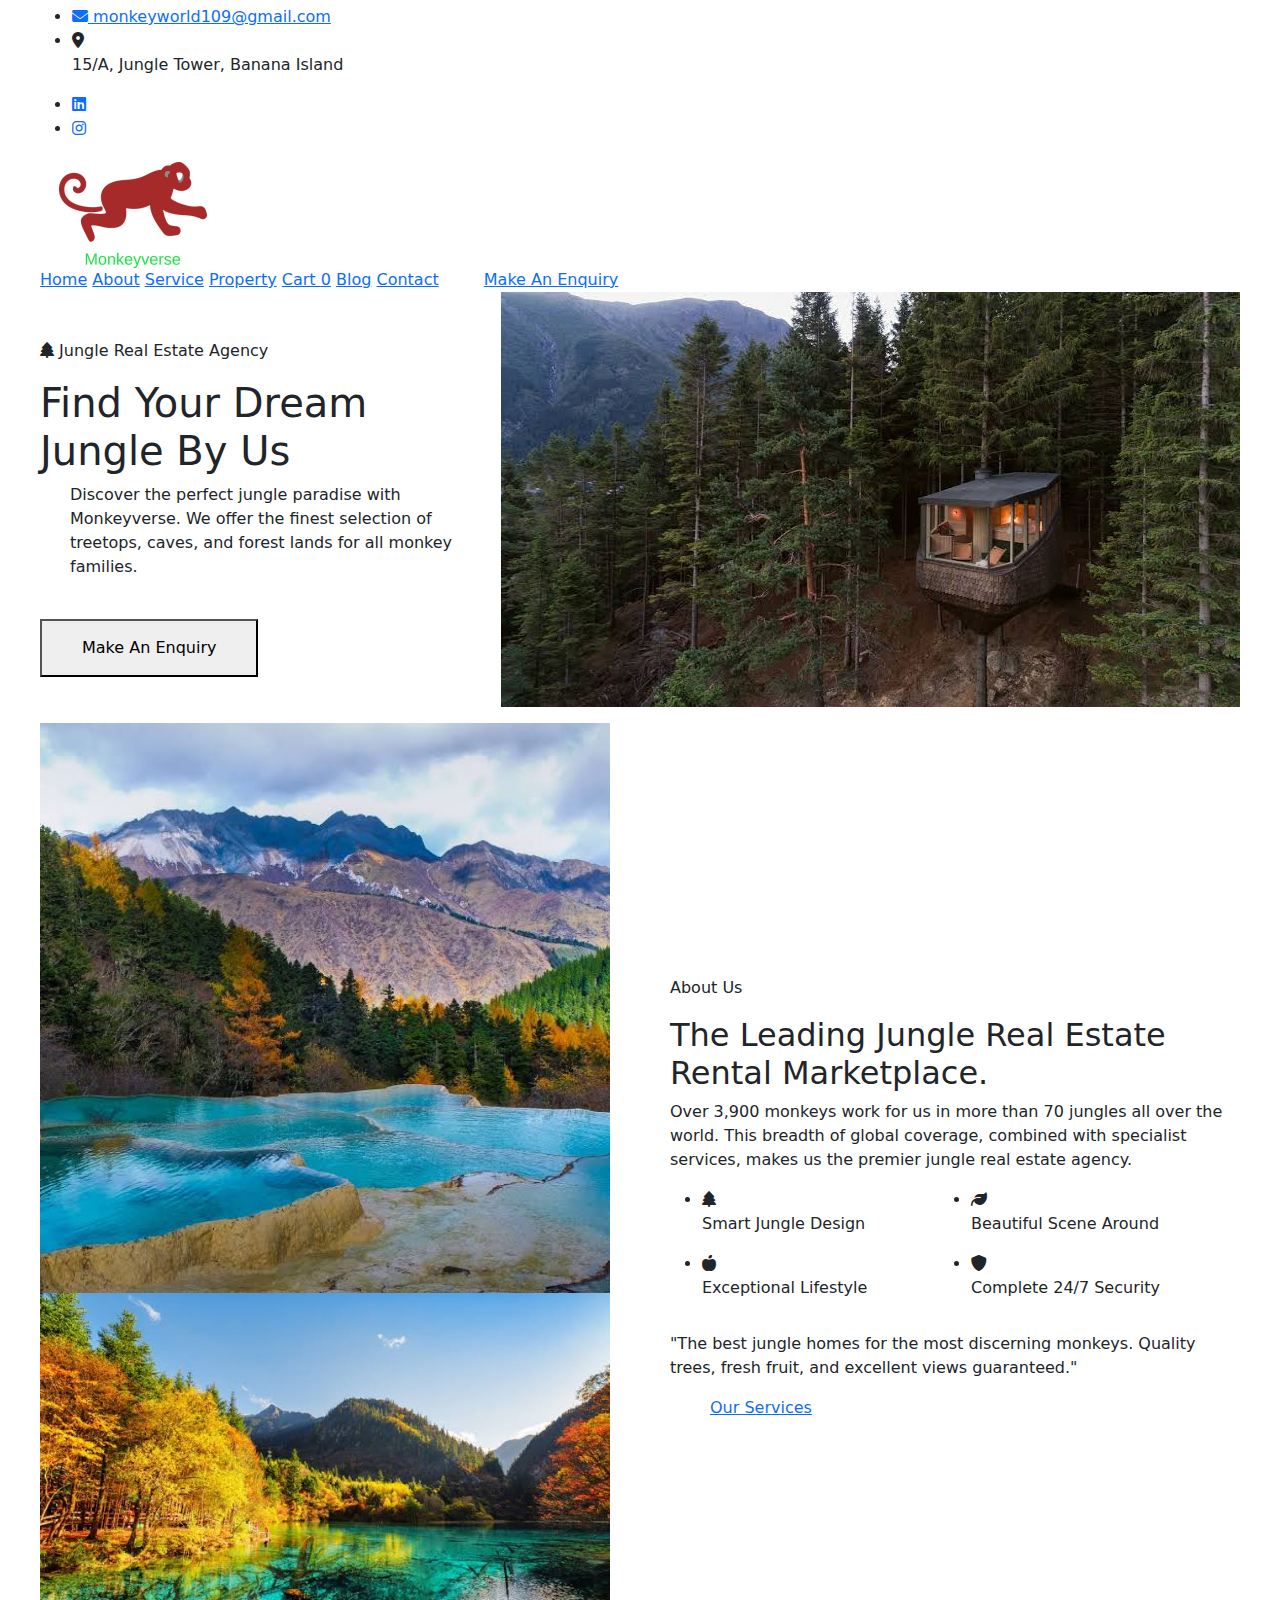
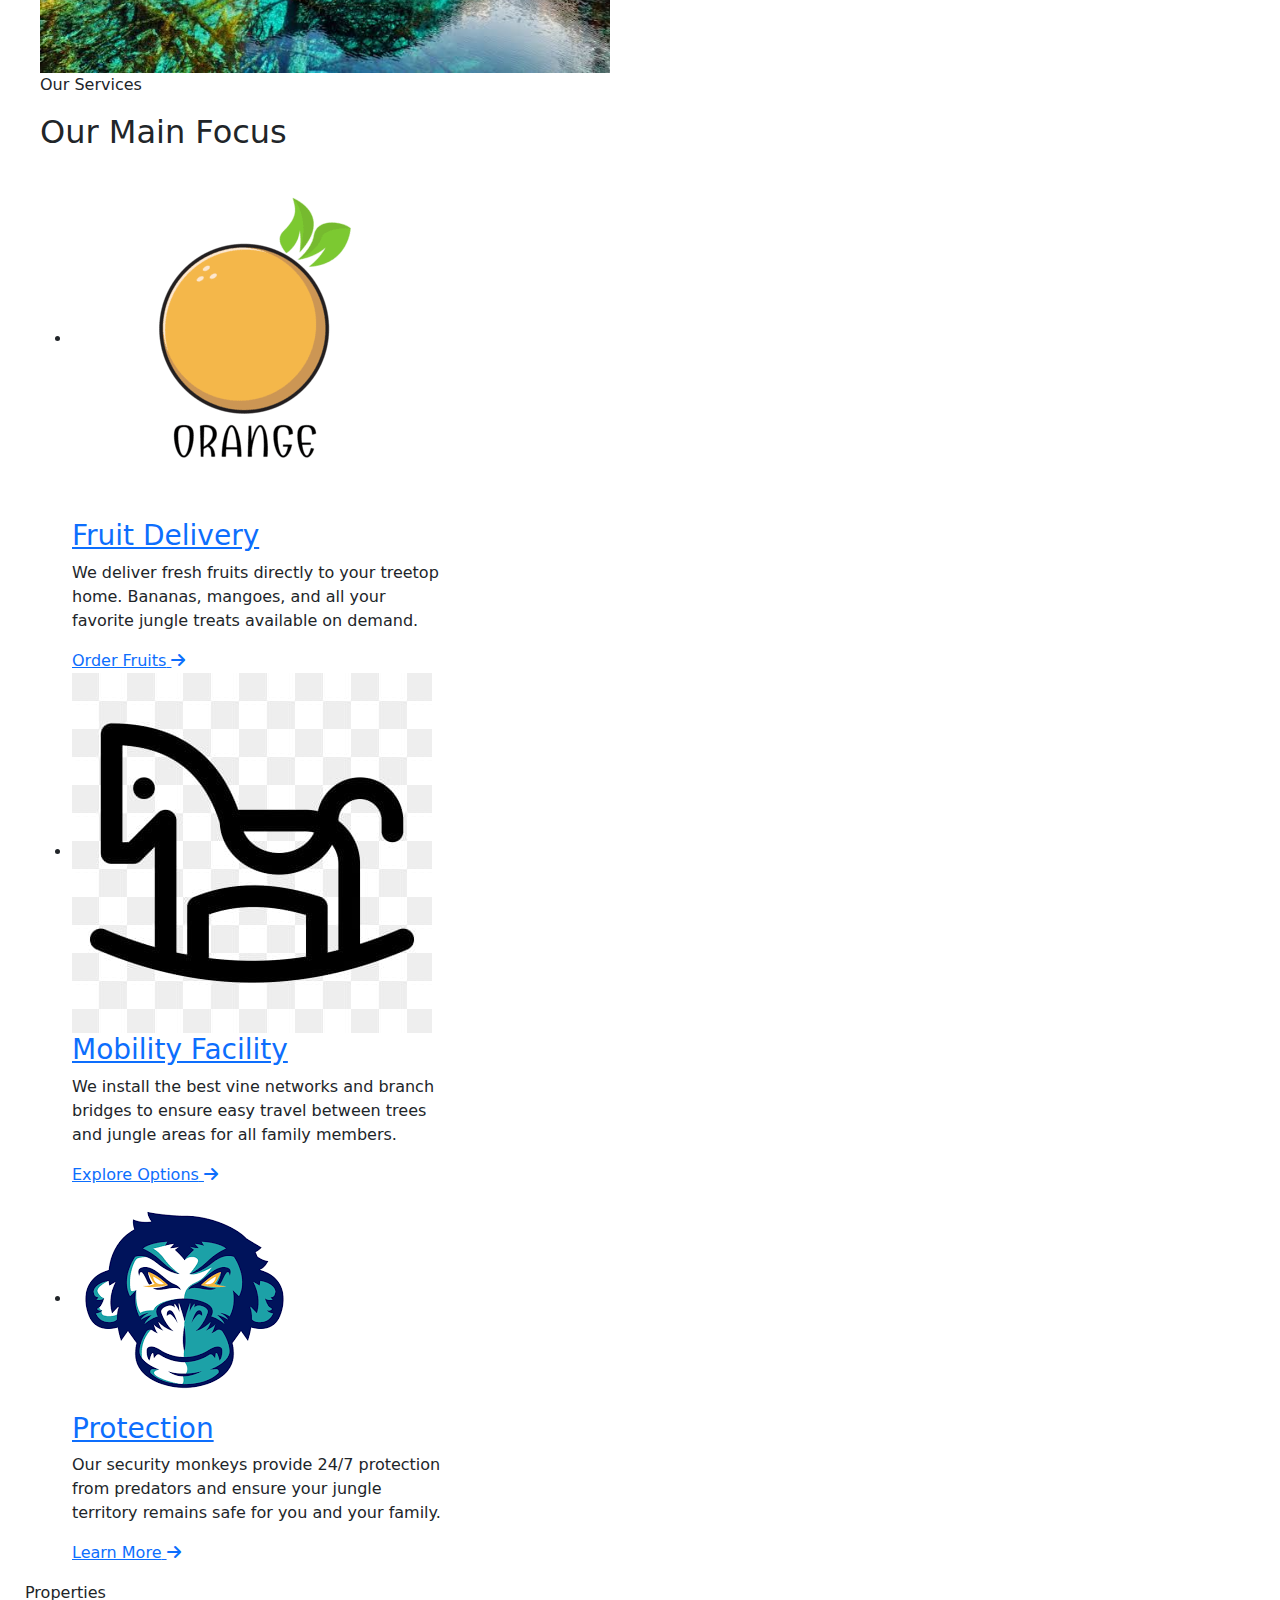
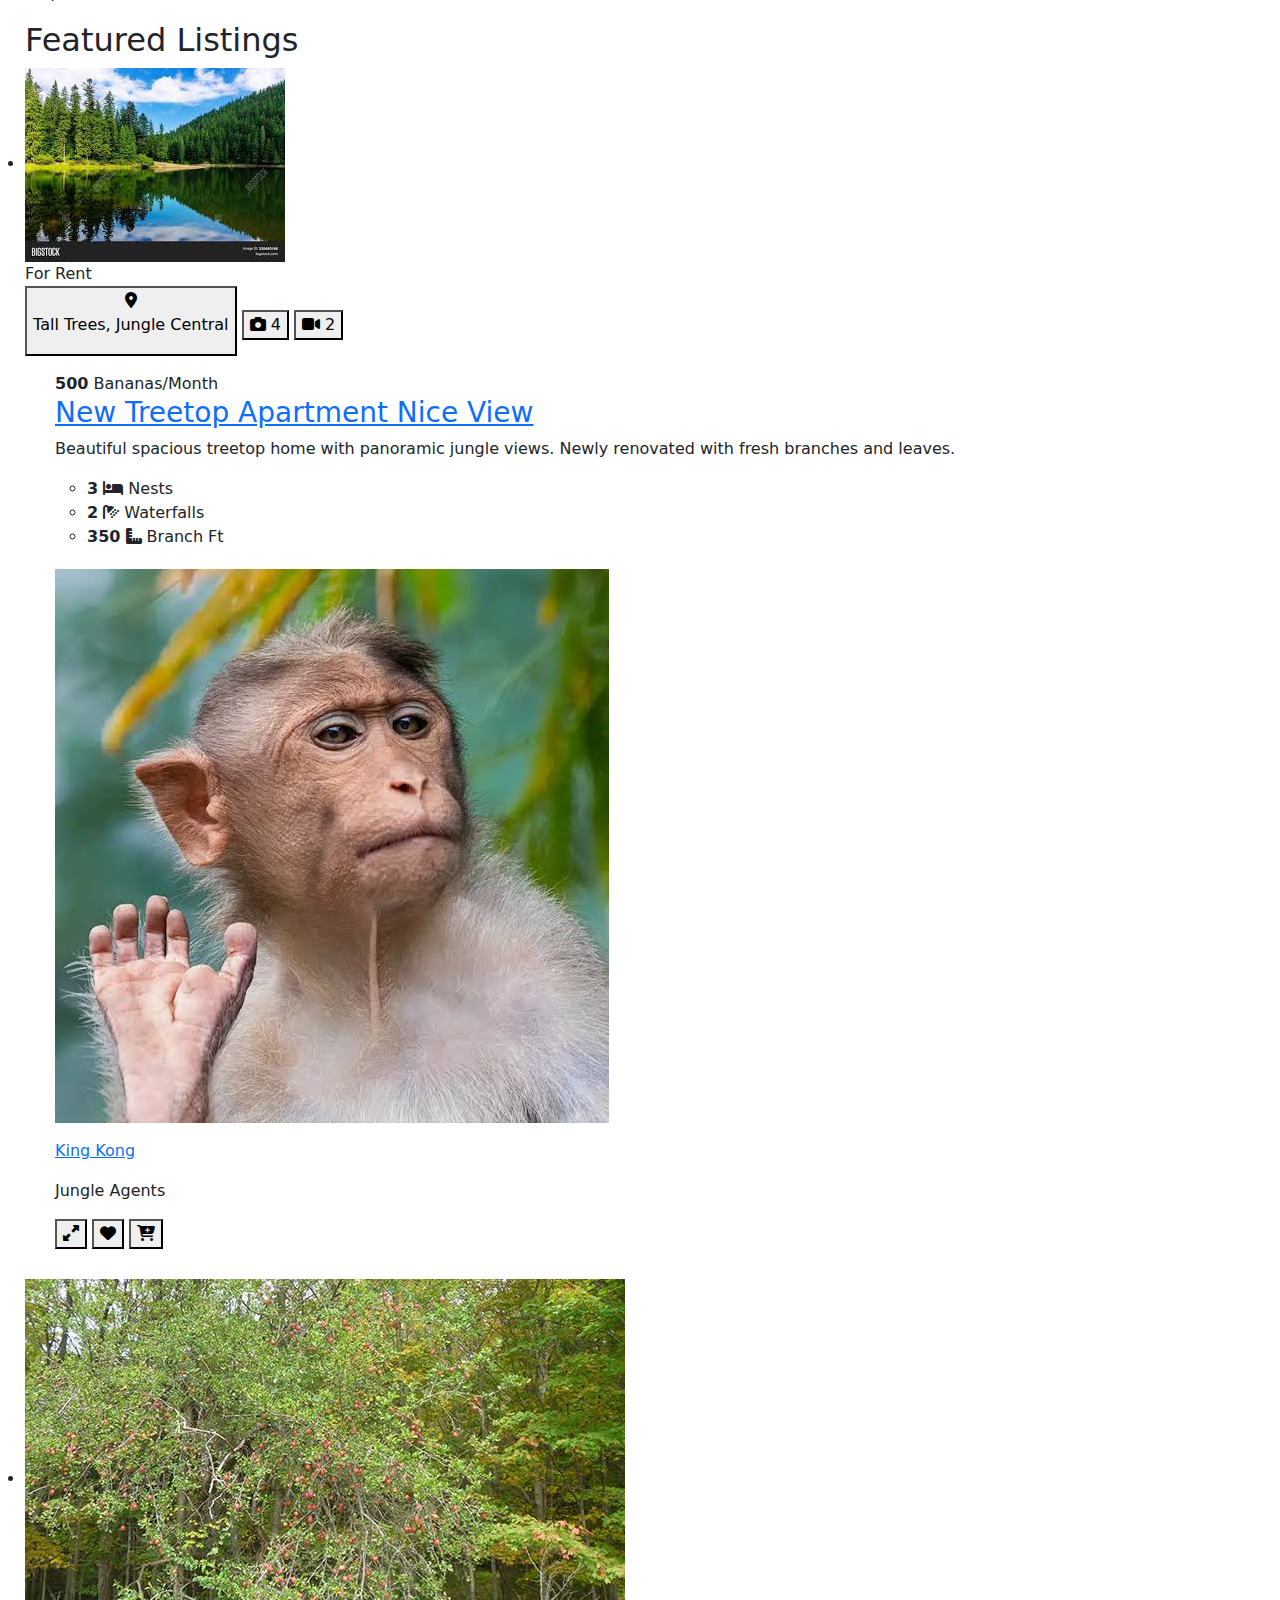
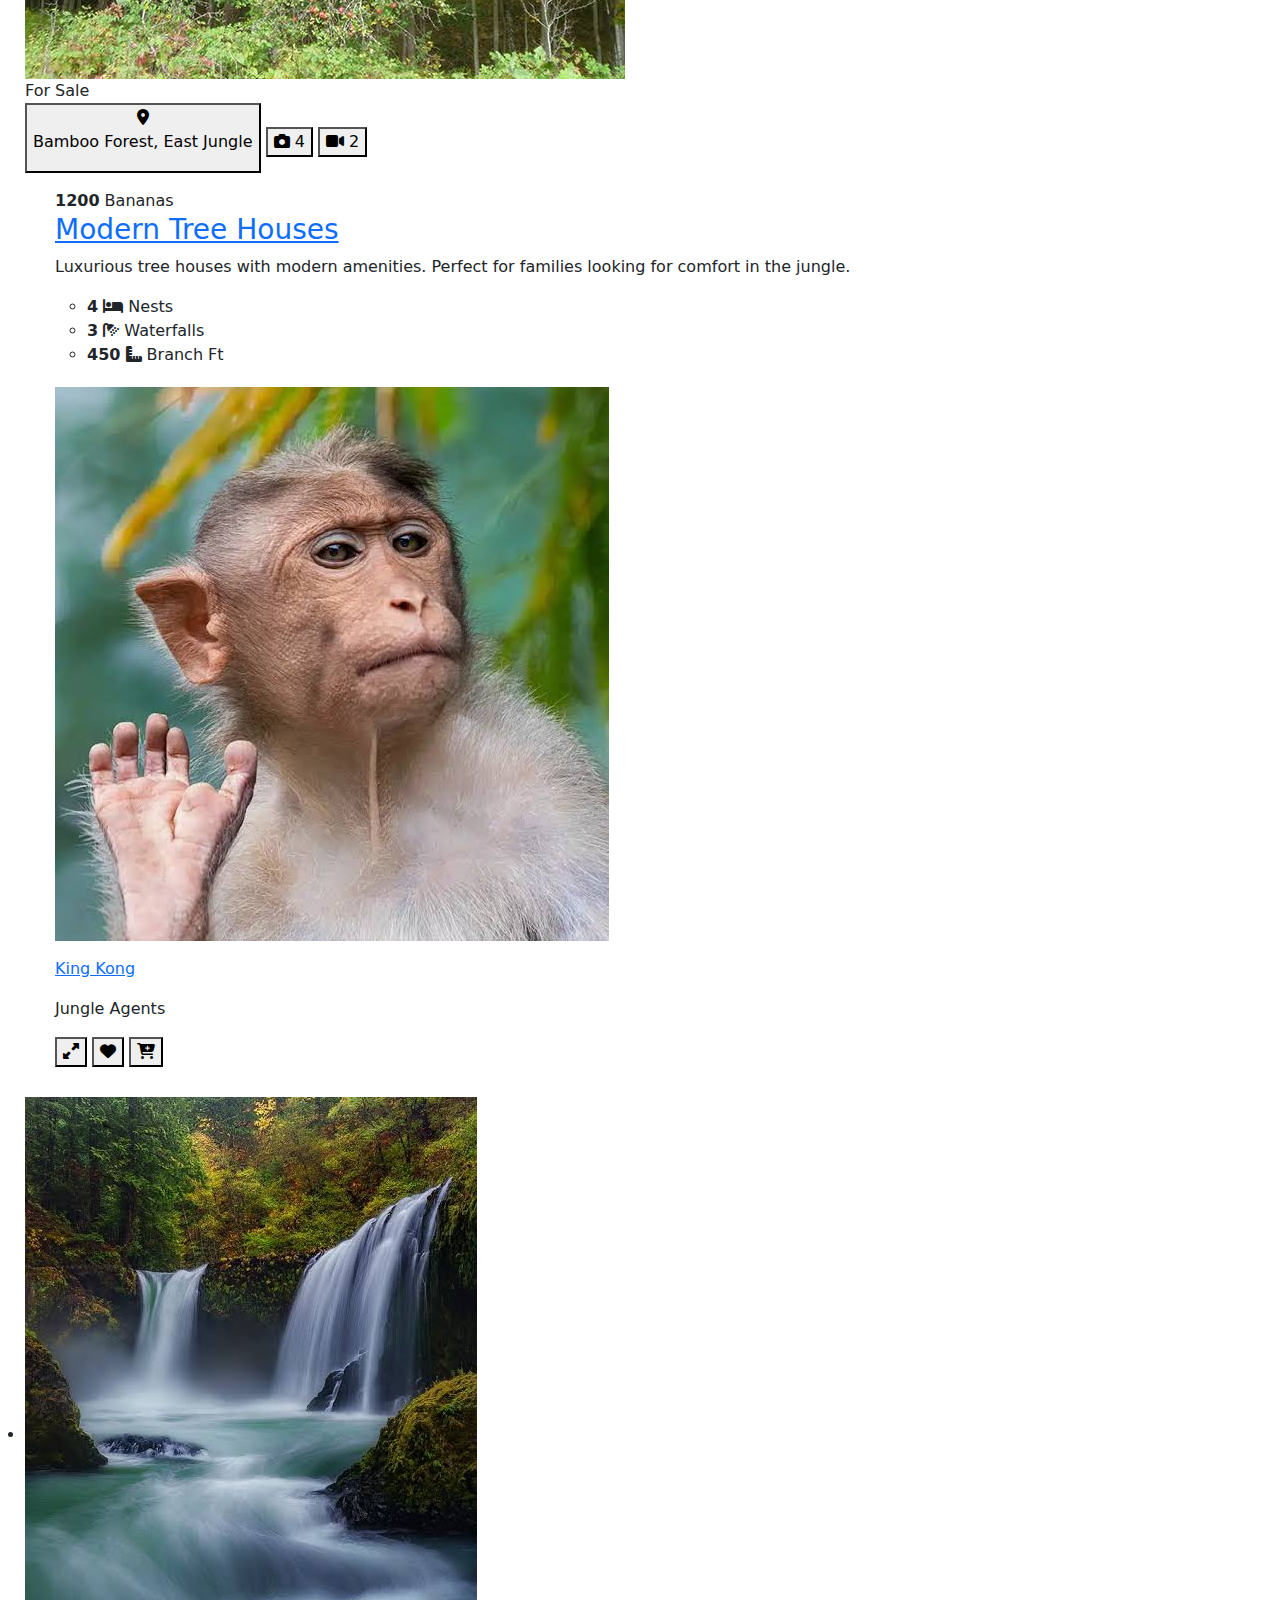
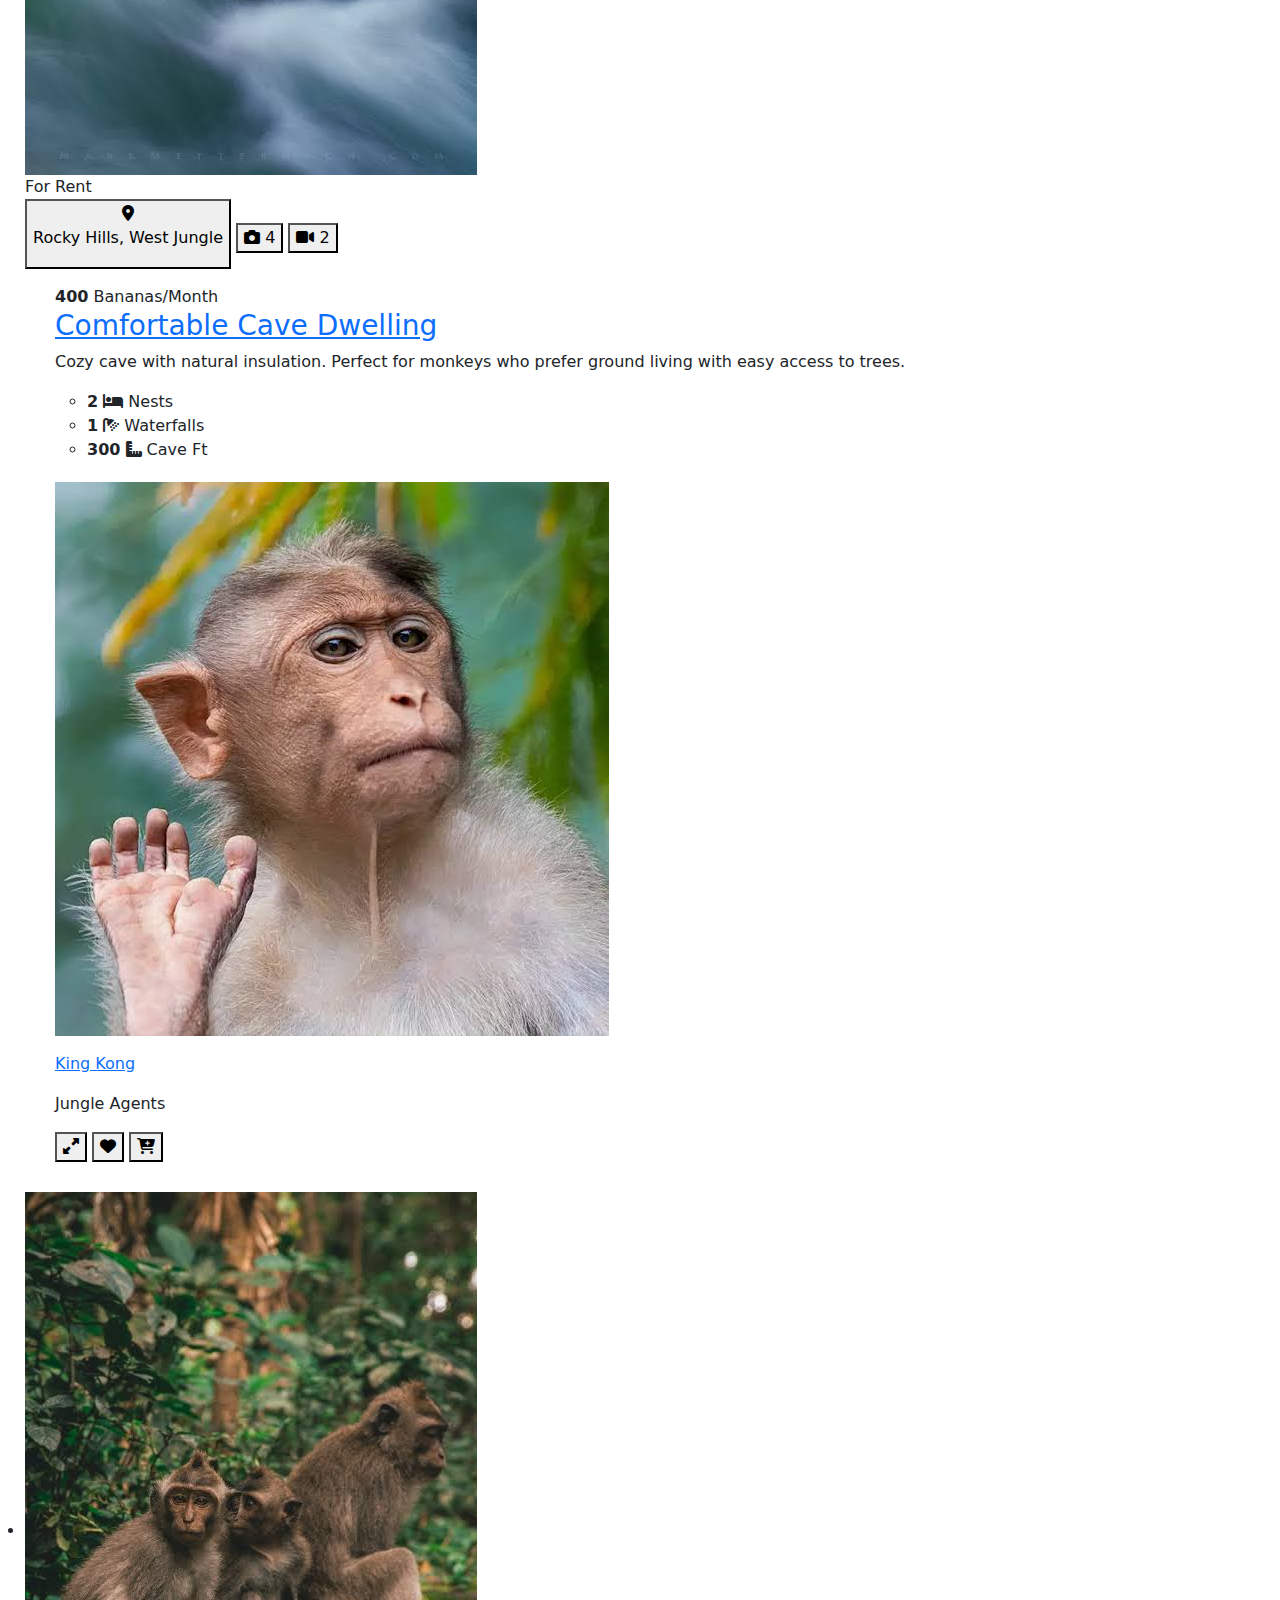
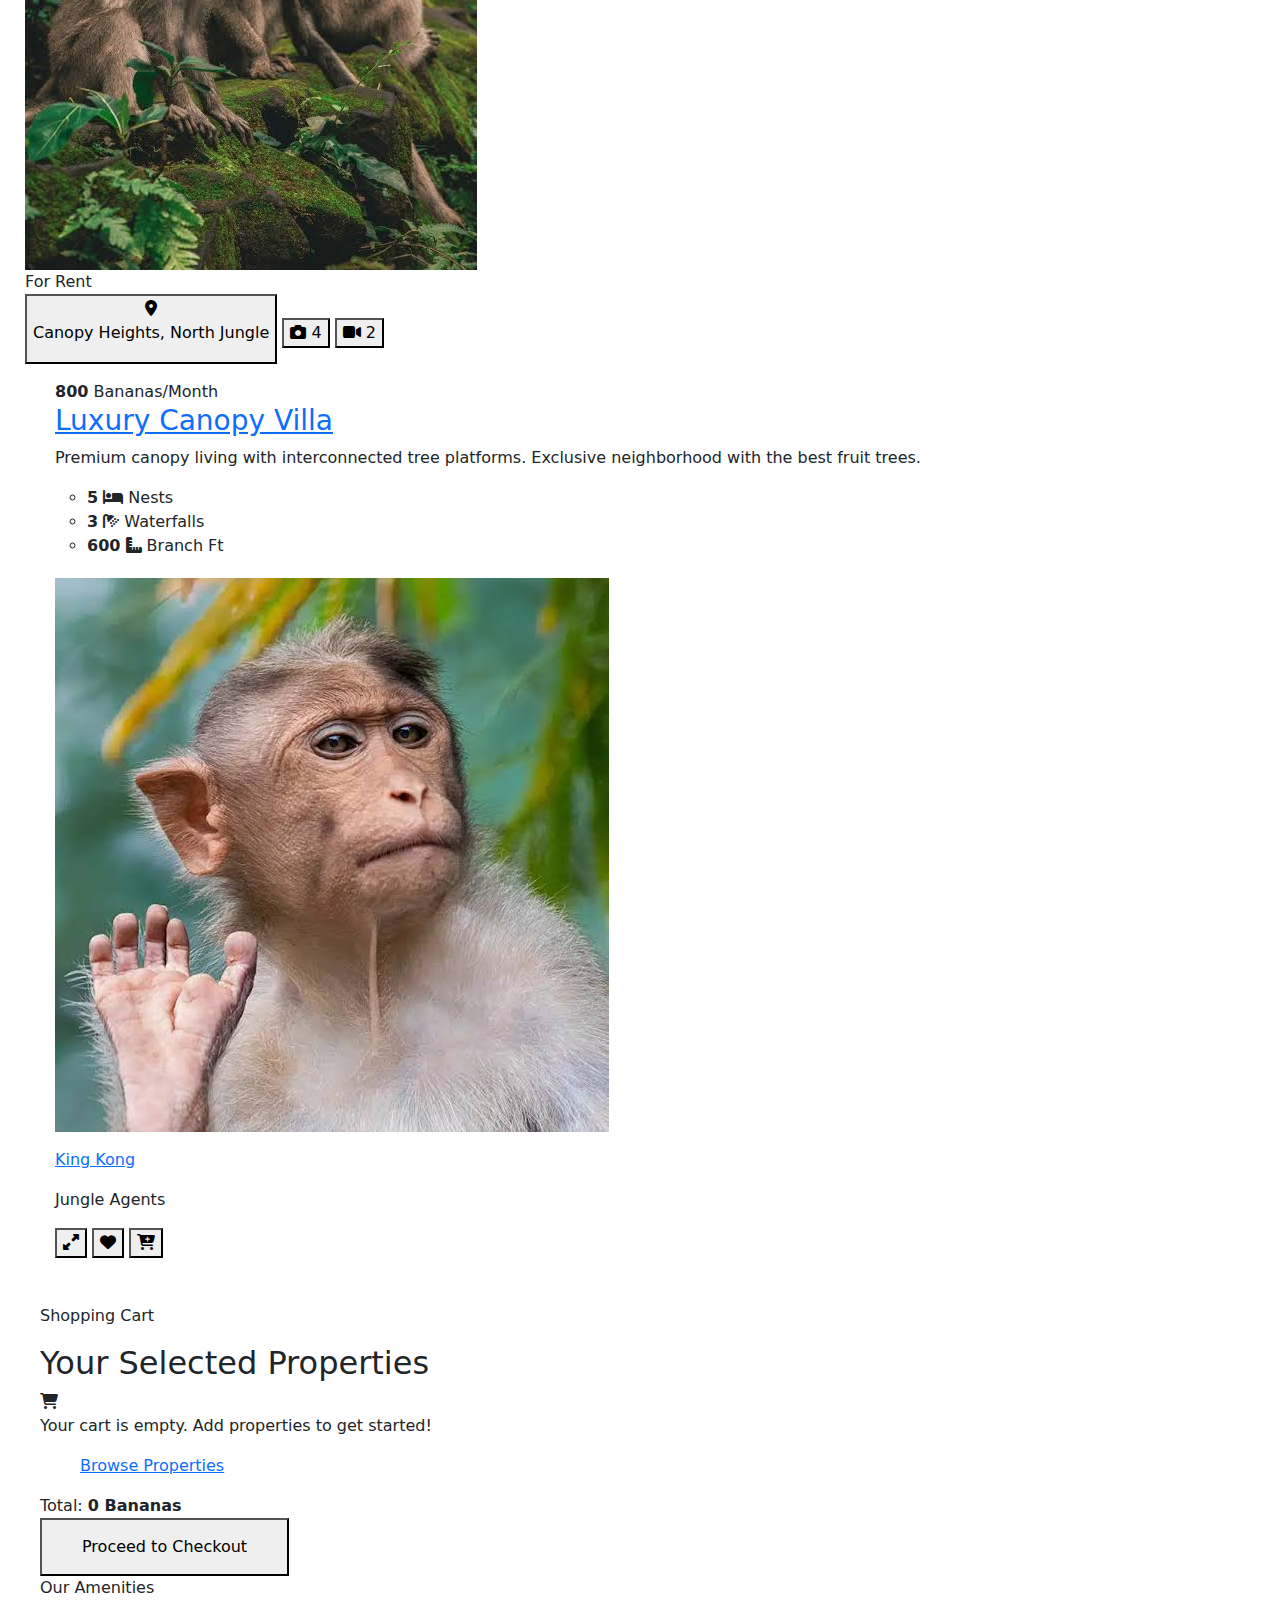
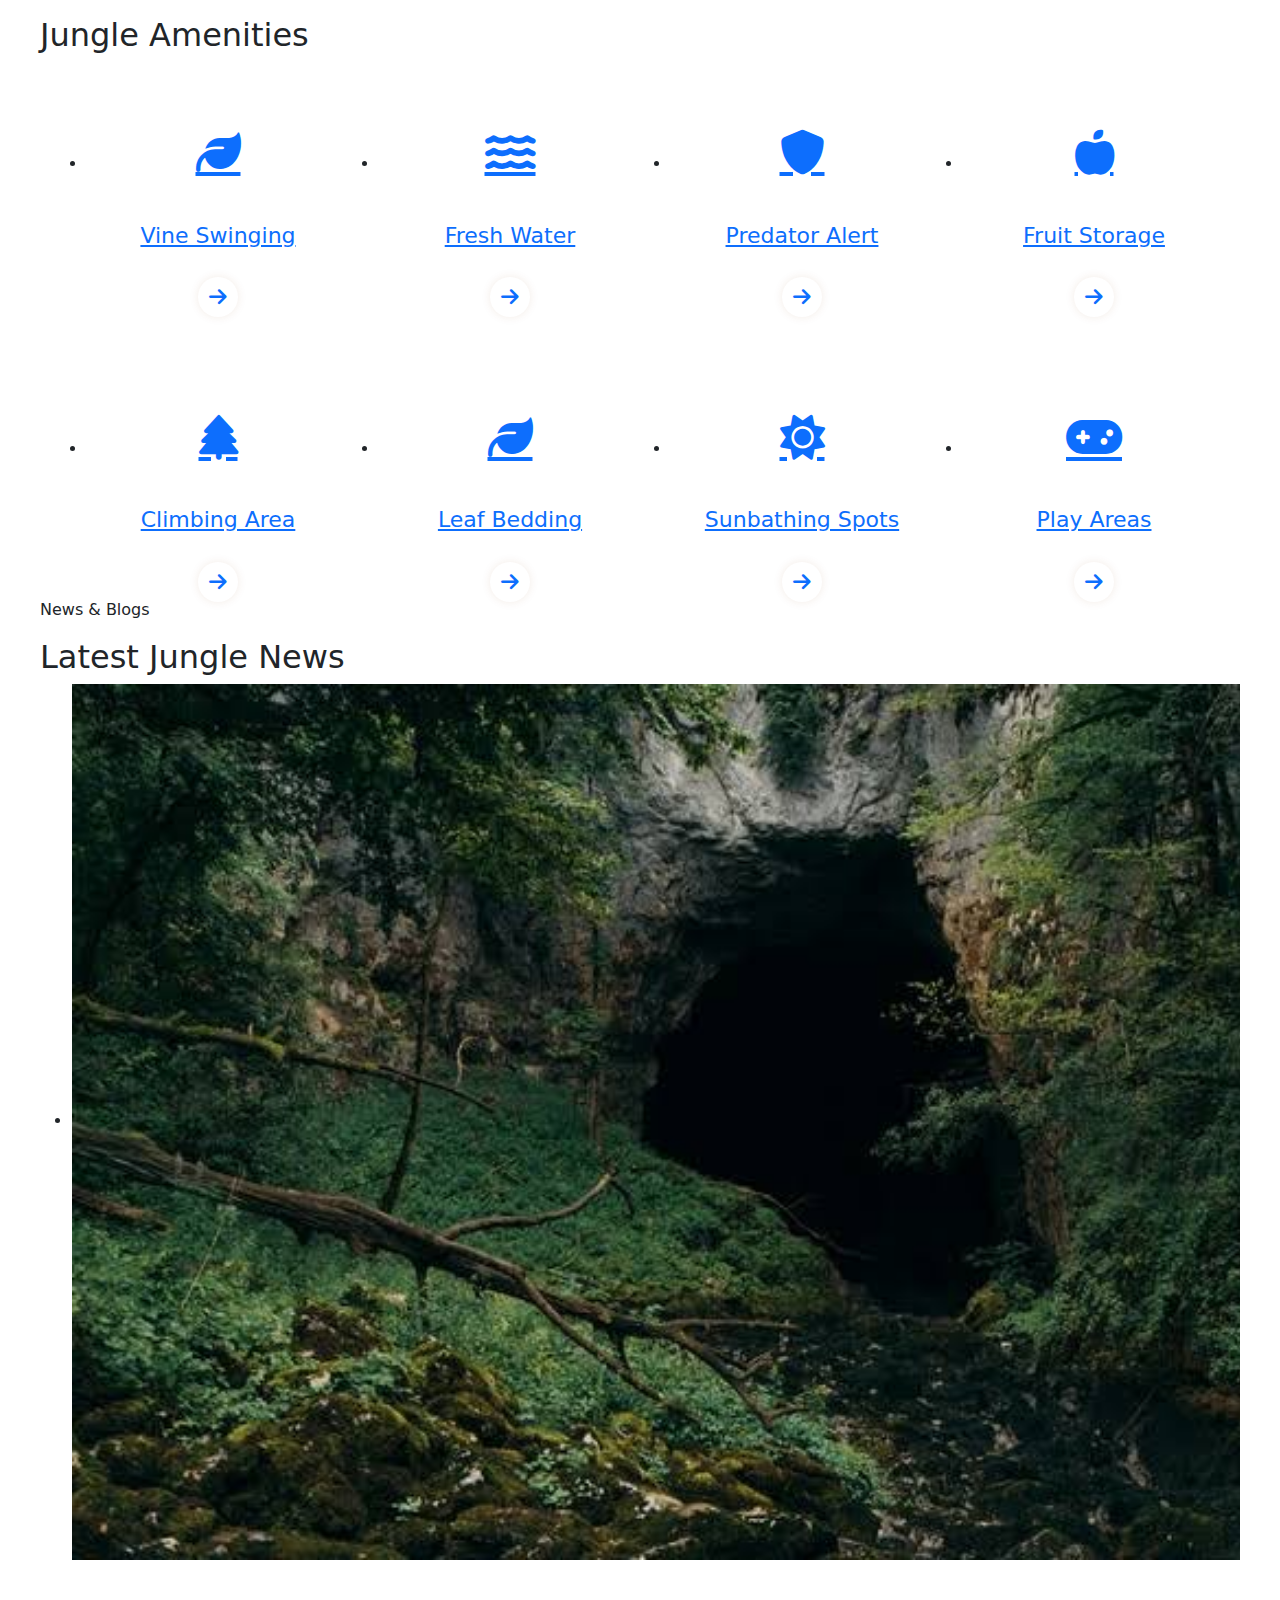
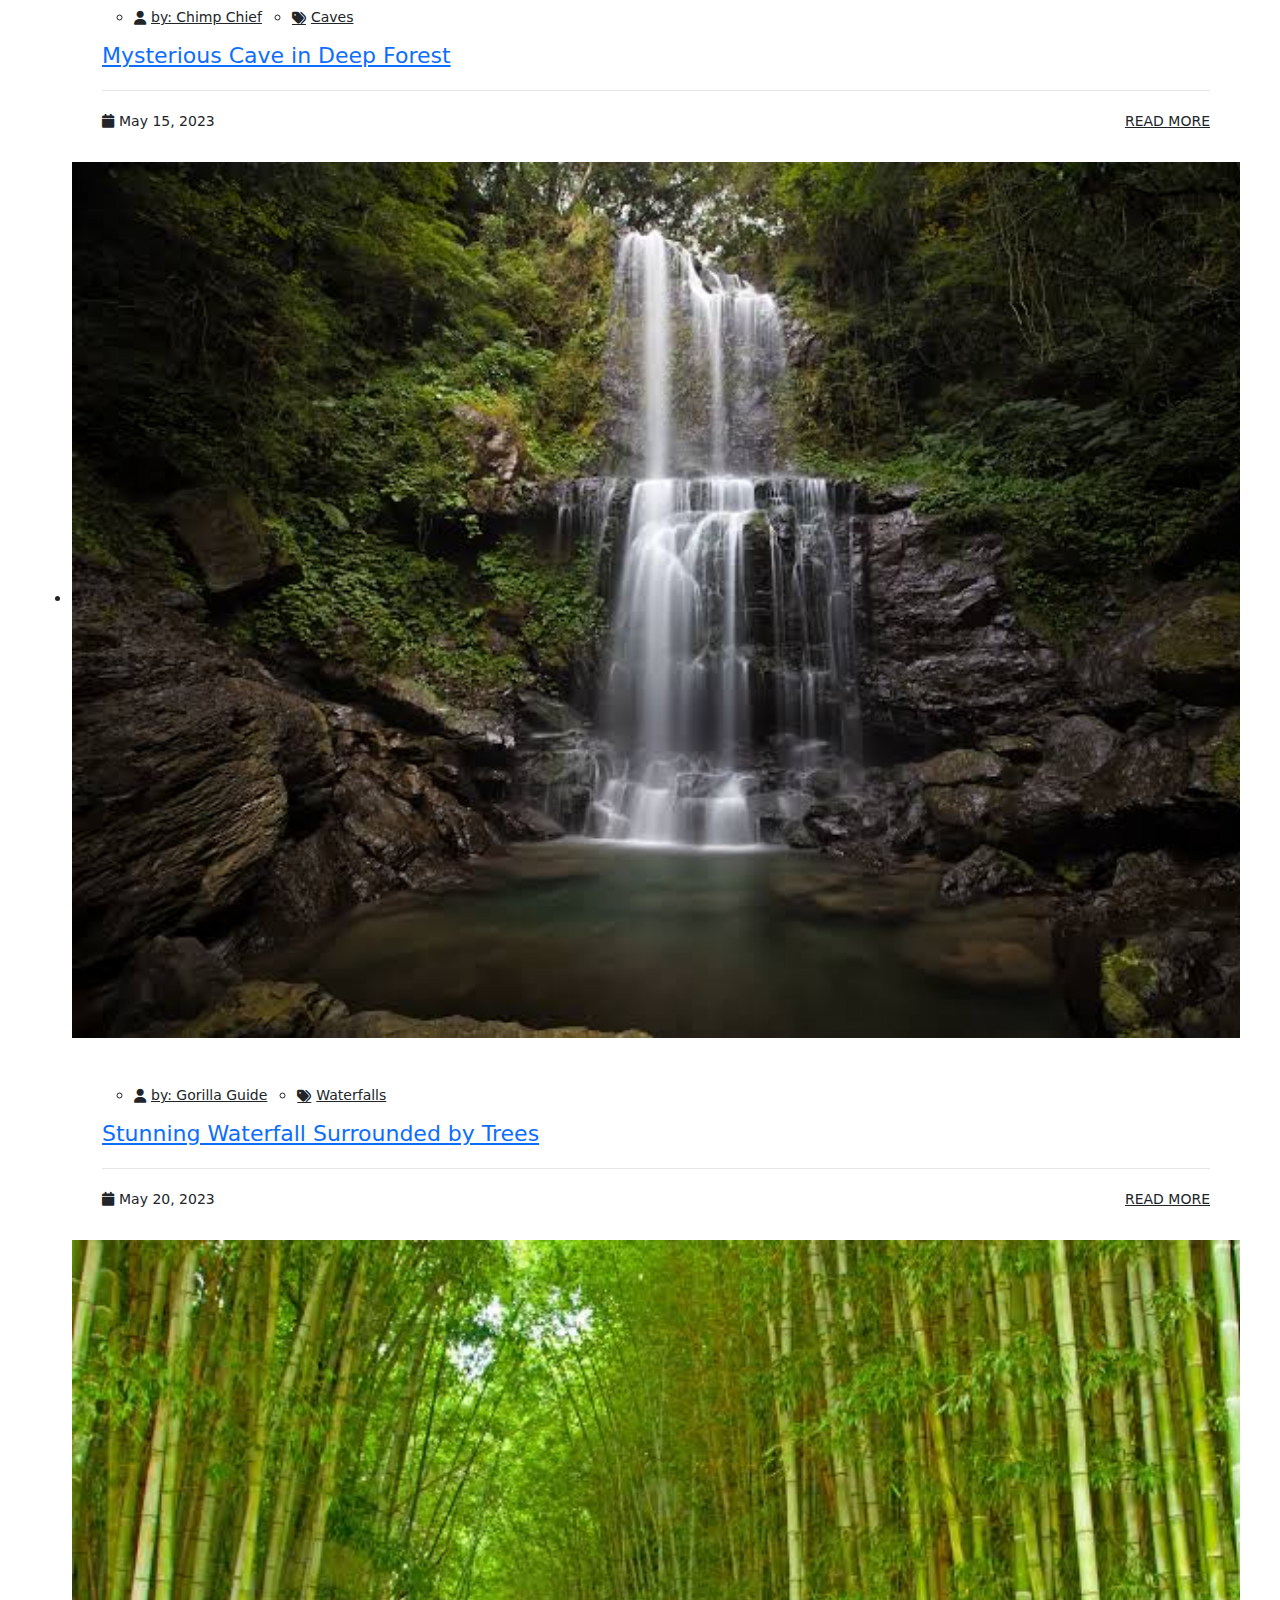
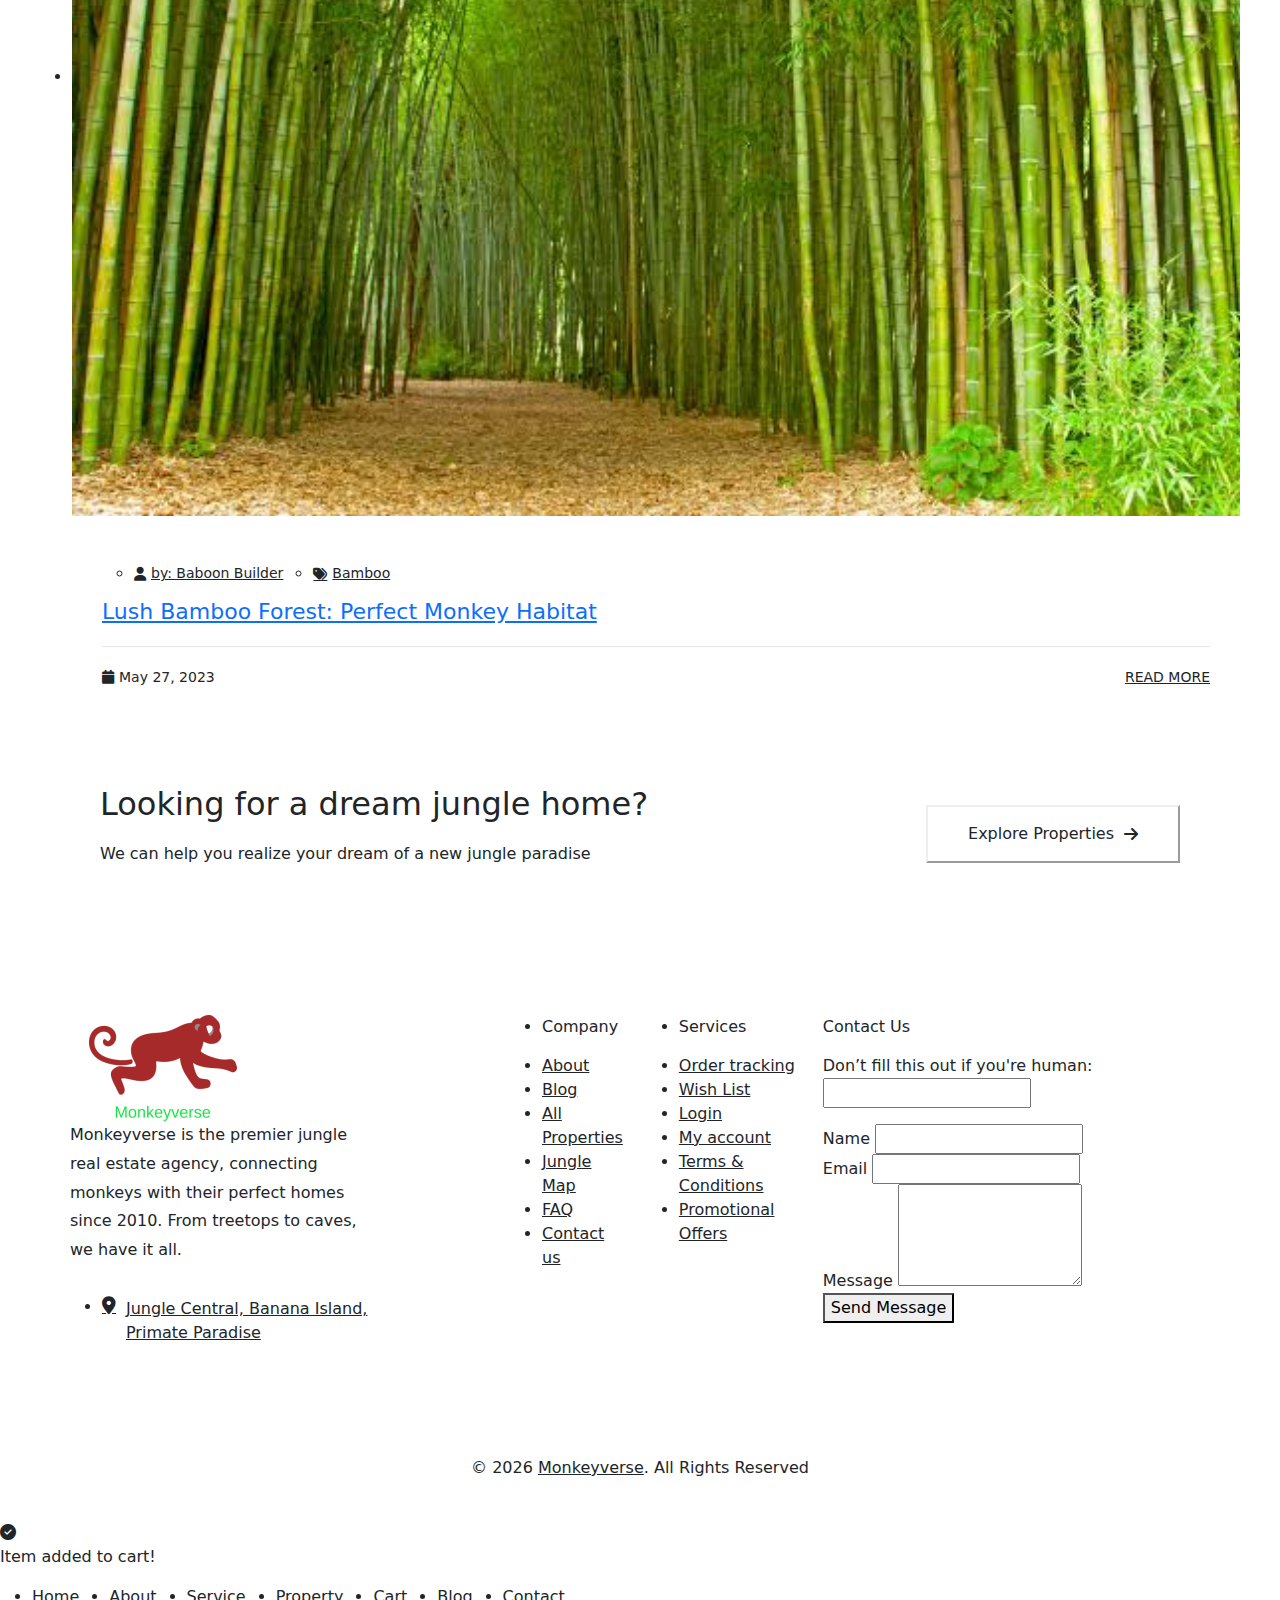
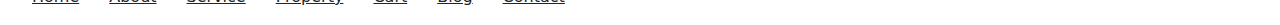
<file: index (1) (5).html>
<!DOCTYPE html>
<html lang="en">

<head>
  <meta charset="UTF-8">
  <meta http-equiv="X-UA-Compatible" content="IE=edge">
  <meta name="viewport" content="width=device-width, initial-scale=1.0">
  <title>Monkeyverse - Find your dream jungle land</title>

  <!-- 
    - favicon
  -->
  <link rel="shortcut icon" href="./favicon.png" type="image/svg+xml">

  <!-- 
    - Bootstrap CSS
  -->
  <link href="https://cdn.jsdelivr.net/npm/bootstrap@5.3.0/dist/css/bootstrap.min.css" rel="stylesheet">
  
  <!-- 
    - Font Awesome
  -->
  <link rel="stylesheet" href="https://cdnjs.cloudflare.com/ajax/libs/font-awesome/6.4.0/css/all.min.css">

  <!-- 
    - custom css link
  -->
  <link rel="stylesheet" href="./assets/css/style.css">

  <!-- 
    - google font link
  -->
  <link rel="preconnect" href="https://fonts.googleapis.com">
  <link rel="preconnect" href="https://fonts.gstatic.com" crossorigin>
  <link
    href="https://fonts.googleapis.com/css2?family=Nunito+Sans:wght@400;600;700&family=Poppins:wght@400;500;600;700&display=swap"
    rel="stylesheet">

  <style>
    .mobile-left-logo {
      text-align: left;
    }
    .mobile-left-logo img {
      max-height: 40px;
      width: auto;
    }
    @media (min-width: 768px) {
      .mobile-left-logo {
        display: none;
      }
    }
  </style>

</head>

<body>

  <!-- 
    - #HEADER
  -->

<header>
  <div class="monkey2" data-overlay></div>

  <div class="monkey3">
    <div class="monkey4">
      <ul class="monkey5">
        <li>
          <a href="mailto:monkeyworld109@gmail.com" class="monkey6">
            <i class="fa-solid fa-envelope"></i>
            <span>monkeyworld109@gmail.com</span>
          </a>
        </li>

        <li>
          <i class="fa-solid fa-location-dot"></i>
          <address>15/A, Jungle Tower, Banana Island</address>
        </li>
      </ul>

      <div class="monkey7">
        <ul class="monkey8">
          <li>
            <a href="https://www.linkedin.com/in/kvsmanikanta" class="monkey9" aria-label="Linkedin">
              <i class="fa-brands fa-linkedin"></i>
            </a>
          </li>

          <li>
            <a href="https://www.instagram.com/not_even_monkey" class="monkey9" aria-label="Instagram">
              <i class="fa-brands fa-instagram"></i>
            </a>
          </li>
        </ul>
      </div>
    </div>
  </div>

  <!-- Desktop Navigation Bar (visible only on desktop) -->
  <div class="desktop-header d-none d-md-block">
    <div class="monkey4">
      <div class="desktop-header-content">
        <a href="#" class="desktop-logo">
          <img src="./assets/images/logo.png" alt="Monkeyverse Logo">
        </a>
        
        <nav class="desktop-nav">
          <a href="#home">Home</a>
          <a href="#about">About</a>
          <a href="#service">Service</a>
          <a href="#property">Property</a>
          <a href="#cart">Cart <span class="desktop-cart-count">0</span></a>
          <a href="#blog">Blog</a>
          <a href="#contact">Contact</a>
          <a href="#" class="monkey27 inquiry-btn">Make An Enquiry</a>
        </nav>
      </div>
    </div>
  </div>
</header>

  <main>
    <article>
<div class="mobile-left-logo d-md-none mt-3">
          <img src="./assets/images/logo.png" alt="Monkeyverse Logo" style="height: 40px;">
</div>
      <!-- 
        - #HERO
      -->

      <section class="monkey21" id="home">
        <div class="monkey4">

          <div class="monkey22">

            <p class="monkey23">
              <i class="fa-solid fa-tree"></i>

              <span>Jungle Real Estate Agency</span>
            </p>

            <h1 class="monkey24 monkey25">Find Your Dream Jungle By Us</h1>

            <p class="monkey26">
              Discover the perfect jungle paradise with Monkeyverse. We offer the finest selection of treetops, caves, and forest lands for all monkey families.
            </p>

            <button class="monkey27">Make An Enquiry</button>

          </div>

          <figure class="monkey28">
            <img src="./assets/images/hero-banner.png" alt="Monkey jungle home model" class="monkey29">
          </figure>

        </div>
      </section>

      <!-- 
        - #ABOUT
      -->

      <section class="monkey30" id="about">
        <div class="monkey4">

          <figure class="monkey31">
            <img src="./assets/images/about-banner-1.png" alt="Jungle interior">

            <img src="./assets/images/about-banner-2.jpg" alt="Jungle interior" class="monkey32">
          </figure>

          <div class="monkey33">

            <p class="monkey34">About Us</p>

            <h2 class="monkey35 monkey36">The Leading Jungle Real Estate Rental Marketplace.</h2>

            <p class="monkey37">
              Over 3,900 monkeys work for us in more than 70 jungles all over the world. This breadth of global coverage,
              combined with specialist services, makes us the premier jungle real estate agency.
            </p>

            <ul class="monkey38">

              <li class="monkey39">
                <div class="monkey40">
                  <i class="fa-solid fa-tree"></i>
                </div>

                <p class="monkey41">Smart Jungle Design</p>
              </li>

              <li class="monkey39">
                <div class="monkey40">
                  <i class="fa-solid fa-leaf"></i>
                </div>

                <p class="monkey41">Beautiful Scene Around</p>
              </li>

              <li class="monkey39">
                <div class="monkey40">
                  <i class="fa-solid fa-apple-whole"></i>
                </div>

                <p class="monkey41">Exceptional Lifestyle</p>
              </li>

              <li class="monkey39">
                <div class="monkey40">
                  <i class="fa-solid fa-shield"></i>
                </div>

                <p class="monkey41">Complete 24/7 Security</p>
              </li>

            </ul>

            <p class="monkey42">
              "The best jungle homes for the most discerning monkeys. Quality trees, fresh fruit, and excellent views guaranteed."
            </p>

            <a href="#service" class="monkey27">Our Services</a>

          </div>

        </div>
      </section>

      <!-- 
        - #SERVICE
      -->

      <section class="monkey43" id="service">
        <div class="monkey4">

          <p class="monkey34">Our Services</p>

          <h2 class="monkey35 monkey36">Our Main Focus</h2>

          <ul class="monkey44">

            <li>
              <div class="monkey45">

                <div class="monkey46">
                  <img src="./assets/images/service-1.png" alt="Fruit Delivery Service">
                </div>

                <h3 class="monkey47 monkey48">
                  <a href="#">Fruit Delivery</a>
                </h3>

                <p class="monkey49">
                  We deliver fresh fruits directly to your treetop home. Bananas, mangoes, and all your favorite jungle treats available on demand.
                </p>

                <a href="#" class="monkey50">
                  <span>Order Fruits</span>

                  <i class="fa-solid fa-arrow-right"></i>
                </a>

              </div>
            </li>

            <li>
              <div class="monkey45">

                <div class="monkey46">
                  <img src="./assets/images/service-2.png" alt="Mobility Facility Service">
                </div>

                <h3 class="monkey47 monkey48">
                  <a href="#">Mobility Facility</a>
                </h3>

                <p class="monkey49">
                  We install the best vine networks and branch bridges to ensure easy travel between trees and jungle areas for all family members.
                </p>

                <a href="#" class="monkey50">
                  <span>Explore Options</span>

                  <i class="fa-solid fa-arrow-right"></i>
                </a>

              </div>
            </li>

            <li>
              <div class="monkey45">

                <div class="monkey46">
                  <img src="./assets/images/service-3.png" alt="Protection Service">
                </div>

                <h3 class="monkey47 monkey48">
                  <a href="#">Protection</a>
                </h3>

                <p class="monkey49">
                  Our security monkeys provide 24/7 protection from predators and ensure your jungle territory remains safe for you and your family.
                </p>

                <a href="#" class="monkey50">
                  <span>Learn More</span>

                  <i class="fa-solid fa-arrow-right"></i>
                </a>

              </div>
            </li>

          </ul>

        </div>
      </section>

      <!-- 
        - #PROPERTY
      -->

      <section class="monkey51" id="property">
        <div class="monkey4">

          <p class="monkey34">Properties</p>

          <h2 class="monkey35 monkey36">Featured Listings</h2>

          <div class="horizontal-scroll-section property-scroll">
            <ul class="horizontal-scroll-container monkey53">

              <li class="horizontal-scroll-item">
                <div class="monkey54">

                  <figure class="monkey55">

                    <a href="#">
                      <img src="./assets/images/property-1.jpg" alt="New Treetop Apartment Nice View" class="monkey29">
                    </a>

                    <div class="monkey56 monkey57">For Rent</div>

                    <div class="monkey58">

                      <button class="monkey59">
                        <i class="fa-solid fa-location-dot"></i>

                        <address>Tall Trees, Jungle Central</address>
                      </button>

                      <button class="monkey59">
                        <i class="fa-solid fa-camera"></i>

                        <span>4</span>
                      </button>

                      <button class="monkey59">
                        <i class="fa-solid fa-video"></i>

                        <span>2</span>
                      </button>

                    </div>

                  </figure>

                  <div class="monkey60">

                    <div class="monkey61">
                      <strong>500</strong> Bananas/Month
                    </div>

                    <h3 class="monkey47 monkey62">
                      <a href="#">New Treetop Apartment Nice View</a>
                    </h3>

                    <p class="monkey63">
                      Beautiful spacious treetop home with panoramic jungle views. Newly renovated with fresh branches and leaves.
                    </p>

                    <ul class="monkey64">

                      <li class="monkey65">
                        <strong>3</strong>

                        <i class="fa-solid fa-bed"></i>

                        <span>Nests</span>
                      </li>

                      <li class="monkey65">
                        <strong>2</strong>

                        <i class="fa-solid fa-shower"></i>

                        <span>Waterfalls</span>
                      </li>

                      <li class="monkey65">
                        <strong>350</strong>

                        <i class="fa-solid fa-ruler-combined"></i>

                        <span>Branch Ft</span>
                      </li>

                    </ul>

                  </div>

                  <div class="monkey66">

                    <div class="monkey67">

                      <figure class="monkey68">
                        <img src="./assets/images/author.jpg" alt="King Kong" class="monkey29">
                      </figure>

                      <div>
                        <p class="monkey69">
                          <a href="#">King Kong</a>
                        </p>

                        <p class="monkey70">Jungle Agents</p>
                      </div>

                    </div>

                    <div class="monkey71">

                      <button class="monkey72" aria-label="Expand">
                        <i class="fa-solid fa-up-right-and-down-left-from-center"></i>
                      </button>

                      <button class="monkey72" aria-label="Add to favorites">
                        <i class="fa-solid fa-heart"></i>
                      </button>

                      <button class="add-to-cart-btn monkey72" aria-label="Add to cart">
                        <i class="fa-solid fa-cart-plus"></i>
                      </button>

                    </div>

                  </div>

                </div>
              </li>

              <li class="horizontal-scroll-item">
                <div class="monkey54">

                  <figure class="monkey55">

                    <a href="#">
                      <img src="./assets/images/property-2.jpg" alt="Modern Tree Houses" class="monkey29">
                    </a>

                    <div class="monkey56 monkey73">For Sale</div>

                    <div class="monkey58">

                      <button class="monkey59">
                        <i class="fa-solid fa-location-dot"></i>

                        <address>Bamboo Forest, East Jungle</address>
                      </button>

                      <button class="monkey59">
                        <i class="fa-solid fa-camera"></i>

                        <span>4</span>
                      </button>

                      <button class="monkey59">
                        <i class="fa-solid fa-video"></i>

                        <span>2</span>
                      </button>

                    </div>

                  </figure>

                  <div class="monkey60">

                    <div class="monkey61">
                      <strong>1200</strong> Bananas
                    </div>

                    <h3 class="monkey47 monkey62">
                      <a href="#">Modern Tree Houses</a>
                    </h3>

                    <p class="monkey63">
                      Luxurious tree houses with modern amenities. Perfect for families looking for comfort in the jungle.
                    </p>

                    <ul class="monkey64">

                      <li class="monkey65">
                        <strong>4</strong>

                        <i class="fa-solid fa-bed"></i>

                        <span>Nests</span>
                      </li>

                      <li class="monkey65">
                        <strong>3</strong>

                        <i class="fa-solid fa-shower"></i>

                        <span>Waterfalls</span>
                      </li>

                      <li class="monkey65">
                        <strong>450</strong>

                        <i class="fa-solid fa-ruler-combined"></i>

                        <span>Branch Ft</span>
                      </li>

                    </ul>

                  </div>

                  <div class="monkey66">

                    <div class="monkey67">

                      <figure class="monkey68">
                        <img src="./assets/images/author.jpg" alt="King Kong" class="monkey29">
                      </figure>

                      <div>
                        <p class="monkey69">
                          <a href="#">King Kong</a>
                        </p>

                        <p class="monkey70">Jungle Agents</p>
                      </div>

                    </div>

                    <div class="monkey71">

                      <button class="monkey72" aria-label="Expand">
                        <i class="fa-solid fa-up-right-and-down-left-from-center"></i>
                      </button>

                      <button class="monkey72" aria-label="Add to favorites">
                        <i class="fa-solid fa-heart"></i>
                      </button>

                      <button class="add-to-cart-btn monkey72" aria-label="Add to cart">
                        <i class="fa-solid fa-cart-plus"></i>
                      </button>

                    </div>

                  </div>

                </div>
              </li>

              <li class="horizontal-scroll-item">
                <div class="monkey54">

                  <figure class="monkey55">

                    <a href="#">
                      <img src="./assets/images/property-3.jpg" alt="Comfortable Cave Dwelling" class="monkey29">
                    </a>

                    <div class="monkey56 monkey57">For Rent</div>

                    <div class="monkey58">

                      <button class="monkey59">
                        <i class="fa-solid fa-location-dot"></i>

                        <address>Rocky Hills, West Jungle</address>
                      </button>

                      <button class="monkey59">
                        <i class="fa-solid fa-camera"></i>

                        <span>4</span>
                      </button>

                      <button class="monkey59">
                        <i class="fa-solid fa-video"></i>

                        <span>2</span>
                      </button>

                    </div>

                  </figure>

                  <div class="monkey60">

                    <div class="monkey61">
                      <strong>400</strong> Bananas/Month
                    </div>

                    <h3 class="monkey47 monkey62">
                      <a href="#">Comfortable Cave Dwelling</a>
                    </h3>

                    <p class="monkey63">
                      Cozy cave with natural insulation. Perfect for monkeys who prefer ground living with easy access to trees.
                    </p>

                    <ul class="monkey64">

                      <li class="monkey65">
                        <strong>2</strong>

                        <i class="fa-solid fa-bed"></i>

                        <span>Nests</span>
                      </li>

                      <li class="monkey65">
                        <strong>1</strong>

                        <i class="fa-solid fa-shower"></i>

                        <span>Waterfalls</span>
                      </li>

                      <li class="monkey65">
                        <strong>300</strong>

                        <i class="fa-solid fa-ruler-combined"></i>

                        <span>Cave Ft</span>
                      </li>

                    </ul>

                  </div>

                  <div class="monkey66">

                    <div class="monkey67">

                      <figure class="monkey68">
                        <img src="./assets/images/author.jpg" alt="King Kong" class="monkey29">
                      </figure>

                      <div>
                        <p class="monkey69">
                          <a href="#">King Kong</a>
                        </p>

                        <p class="monkey70">Jungle Agents</p>
                      </div>

                    </div>

                    <div class="monkey71">

                      <button class="monkey72" aria-label="Expand">
                        <i class="fa-solid fa-up-right-and-down-left-from-center"></i>
                      </button>

                      <button class="monkey72" aria-label="Add to favorites">
                        <i class="fa-solid fa-heart"></i>
                      </button>

                      <button class="add-to-cart-btn monkey72" aria-label="Add to cart">
                        <i class="fa-solid fa-cart-plus"></i>
                      </button>

                    </div>

                  </div>

                </div>
              </li>

              <li class="horizontal-scroll-item">
                <div class="monkey54">

                  <figure class="monkey55">

                    <a href="#">
                      <img src="./assets/images/property-4.jpg" alt="Luxury Canopy Villa" class="monkey29">
                    </a>

                    <div class="monkey56 monkey57">For Rent</div>

                    <div class="monkey58">

                      <button class="monkey59">
                        <i class="fa-solid fa-location-dot"></i>

                        <address>Canopy Heights, North Jungle</address>
                      </button>

                      <button class="monkey59">
                        <i class="fa-solid fa-camera"></i>

                        <span>4</span>
                      </button>

                      <button class="monkey59">
                        <i class="fa-solid fa-video"></i>

                        <span>2</span>
                      </button>

                    </div>

                  </figure>

                  <div class="monkey60">

                    <div class="monkey61">
                      <strong>800</strong> Bananas/Month
                    </div>

                    <h3 class="monkey47 monkey62">
                      <a href="#">Luxury Canopy Villa</a>
                    </h3>

                    <p class="monkey63">
                      Premium canopy living with interconnected tree platforms. Exclusive neighborhood with the best fruit trees.
                    </p>

                    <ul class="monkey64">

                      <li class="monkey65">
                        <strong>5</strong>

                        <i class="fa-solid fa-bed"></i>

                        <span>Nests</span>
                      </li>

                      <li class="monkey65">
                        <strong>3</strong>

                        <i class="fa-solid fa-shower"></i>

                        <span>Waterfalls</span>
                      </li>

                      <li class="monkey65">
                        <strong>600</strong>

                        <i class="fa-solid fa-ruler-combined"></i>

                        <span>Branch Ft</span>
                      </li>

                    </ul>

                  </div>

                  <div class="monkey66">

                    <div class="monkey67">

                      <figure class="monkey68">
                        <img src="./assets/images/author.jpg" alt="King Kong" class="monkey29">
                      </figure>

                      <div>
                        <p class="monkey69">
                          <a href="#">King Kong</a>
                        </p>

                        <p class="monkey70">Jungle Agents</p>
                      </div>

                    </div>

                    <div class="monkey71">

                      <button class="monkey72" aria-label="Expand">
                        <i class="fa-solid fa-up-right-and-down-left-from-center"></i>
                      </button>

                      <button class="monkey72" aria-label="Add to favorites">
                        <i class="fa-solid fa-heart"></i>
                      </button>

                      <button class="add-to-cart-btn monkey72" aria-label="Add to cart">
                        <i class="fa-solid fa-cart-plus"></i>
                      </button>

                    </div>

                  </div>

                </div>
              </li>

            </ul>
          </div>

        </div>
      </section>

      <!-- 
        - #CART
      -->
      <section class="cart-section" id="cart">
        <div class="monkey4">
          <p class="monkey34">Shopping Cart</p>
          <h2 class="monkey35 monkey36">Your Selected Properties</h2>
          
          <div class="cart-container">
            <div class="cart-empty-message">
              <i class="fa-solid fa-cart-shopping cart-icon"></i>
              <p>Your cart is empty. Add properties to get started!</p>
              <a href="#property" class="monkey27">Browse Properties</a>
            </div>
            
            <ul class="cart-items">
              <!-- Cart items will be added here dynamically -->
            </ul>
            
            <div class="cart-summary">
              <div class="cart-total">
                <span>Total:</span>
                <strong>0 Bananas</strong>
              </div>
              <button class="monkey27 checkout-btn">Proceed to Checkout</button>
            </div>
          </div>
        </div>
      </section>

      <!-- 
        - #FEATURES
      -->

      <section class="monkey74" id="features">
        <div class="monkey4">

          <p class="monkey34">Our Amenities</p>

          <h2 class="monkey35 monkey36">Jungle Amenities</h2>

          <div class="horizontal-scroll-section features-scroll">
            <ul class="horizontal-scroll-container monkey75">

              <li class="horizontal-scroll-item">
                <a href="#" class="monkey76">

                  <div class="monkey77">
                    <i class="fa-solid fa-leaf"></i>
                  </div>

                  <h3 class="monkey78">Vine Swinging</h3>

                  <div class="monkey79">
                    <i class="fa-solid fa-arrow-right"></i>
                  </div>

                </a>
              </li>

              <li class="horizontal-scroll-item">
                <a href="#" class="monkey76">

                  <div class="monkey77">
                    <i class="fa-solid fa-water"></i>
                  </div>

                  <h3 class="monkey78">Fresh Water</h3>

                  <div class="monkey79">
                    <i class="fa-solid fa-arrow-right"></i>
                  </div>

                </a>
              </li>

              <li class="horizontal-scroll-item">
                <a href="#" class="monkey76">

                  <div class="monkey77">
                    <i class="fa-solid fa-shield"></i>
                  </div>

                  <h3 class="monkey78">Predator Alert</h3>

                  <div class="monkey79">
                    <i class="fa-solid fa-arrow-right"></i>
                  </div>

                </a>
              </li>

              <li class="horizontal-scroll-item">
                <a href="#" class="monkey76">

                  <div class="monkey77">
                    <i class="fa-solid fa-apple-whole"></i>
                  </div>

                  <h3 class="monkey78">Fruit Storage</h3>

                  <div class="monkey79">
                    <i class="fa-solid fa-arrow-right"></i>
                  </div>

                </a>
              </li>

              <li class="horizontal-scroll-item">
                <a href="#" class="monkey76">

                  <div class="monkey77">
                    <i class="fa-solid fa-tree"></i>
                  </div>

                  <h3 class="monkey78">Climbing Area</h3>

                  <div class="monkey79">
                    <i class="fa-solid fa-arrow-right"></i>
                  </div>

                </a>
              </li>

              <li class="horizontal-scroll-item">
                <a href="#" class="monkey76">

                  <div class="monkey77">
                    <i class="fa-solid fa-leaf"></i>
                  </div>

                  <h3 class="monkey78">Leaf Bedding</h3>

                  <div class="monkey79">
                    <i class="fa-solid fa-arrow-right"></i>
                  </div>

                </a>
              </li>

              <li class="horizontal-scroll-item">
                <a href="#" class="monkey76">

                  <div class="monkey77">
                    <i class="fa-solid fa-sun"></i>
                  </div>

                  <h3 class="monkey78">Sunbathing Spots</h3>

                  <div class="monkey79">
                    <i class="fa-solid fa-arrow-right"></i>
                  </div>

                </a>
              </li>

              <li class="horizontal-scroll-item">
                <a href="#" class="monkey76">

                  <div class="monkey77">
                    <i class="fa-solid fa-gamepad"></i>
                  </div>

                  <h3 class="monkey78">Play Areas</h3>

                  <div class="monkey79">
                    <i class="fa-solid fa-arrow-right"></i>
                  </div>

                </a>
              </li>

            </ul>
          </div>

        </div>
      </section>

      <!-- 
        - #BLOG
      -->

      <section class="monkey80" id="blog">
        <div class="monkey4">

          <p class="monkey34">News & Blogs</p>

          <h2 class="monkey35 monkey36">Latest Jungle News</h2>

          <div class="horizontal-scroll-section blog-scroll">
            <ul class="horizontal-scroll-container monkey81">

              <li class="horizontal-scroll-item">
                <div class="monkey82">

                  <figure class="monkey83">
                    <img src="./assets/images/blog-1.jpg" alt="Mysterious Cave in Deep Forest" class="monkey29">
                  </figure>

                  <div class="monkey84">

                    <div class="monkey85">

                      <ul class="monkey86">

                        <li>
                          <a href="#" class="monkey87">
                            <i class="fa-solid fa-user"></i>

                            <span>by: Chimp Chief</span>
                          </a>
                        </li>

                        <li>
                          <a href="#" class="monkey87">
                            <i class="fa-solid fa-tags"></i>

                            <span>Caves</span>
                          </a>
                        </li>

                      </ul>

                      <h3 class="monkey47 monkey88">
                        <a href="#">Mysterious Cave in Deep Forest</a>
                      </h3>

                    </div>

                    <div class="monkey89">
                      <div class="monkey90">
                        <i class="fa-solid fa-calendar"></i>

                        <time datetime="2023-05-15">May 15, 2023</time>
                      </div>

                      <a href="#" class="monkey91">Read More</a>
                    </div>

                  </div>

                </div>
              </li>

              <li class="horizontal-scroll-item">
                <div class="monkey82">

                  <figure class="monkey83">
                    <img src="./assets/images/blog-2.jpg" alt="Stunning Waterfall Surrounded by Trees" class="monkey29">
                  </figure>

                  <div class="monkey84">

                    <div class="monkey85">

                      <ul class="monkey86">

                        <li>
                          <a href="#" class="monkey87">
                            <i class="fa-solid fa-user"></i>

                            <span>by: Gorilla Guide</span>
                          </a>
                        </li>

                        <li>
                          <a href="#" class="monkey87">
                            <i class="fa-solid fa-tags"></i>

                            <span>Waterfalls</span>
                          </a>
                        </li>

                      </ul>

                      <h3 class="monkey47 monkey88">
                        <a href="#">Stunning Waterfall Surrounded by Trees</a>
                      </h3>

                    </div>

                    <div class="monkey89">
                      <div class="monkey90">
                        <i class="fa-solid fa-calendar"></i>

                        <time datetime="2023-05-20">May 20, 2023</time>
                      </div>

                      <a href="#" class="monkey91">Read More</a>
                    </div>

                  </div>

                </div>
              </li>

              <li class="horizontal-scroll-item">
                <div class="monkey82">

                  <figure class="monkey83">
                    <img src="./assets/images/blog-3.jpg" alt="Lush Bamboo Forest: Perfect Monkey Habitat" class="monkey29">
                  </figure>

                  <div class="monkey84">

                    <div class="monkey85">

                      <ul class="monkey86">

                        <li>
                          <a href="#" class="monkey87">
                            <i class="fa-solid fa-user"></i>

                            <span>by: Baboon Builder</span>
                          </a>
                        </li>

                        <li>
                          <a href="#" class="monkey87">
                            <i class="fa-solid fa-tags"></i>

                            <span>Bamboo</span>
                          </a>
                        </li>

                      </ul>

                      <h3 class="monkey47 monkey88">
                        <a href="#">Lush Bamboo Forest: Perfect Monkey Habitat</a>
                      </h3>

                    </div>

                    <div class="monkey89">
                      <div class="monkey90">
                        <i class="fa-solid fa-calendar"></i>

                        <time datetime="2023-05-27">May 27, 2023</time>
                      </div>

                      <a href="#" class="monkey91">Read More</a>
                    </div>

                  </div>

                </div>
              </li>

            </ul>
          </div>

        </div>
      </section>

      <!-- 
        - #CTA
      -->

      <section class="monkey92">
        <div class="monkey4">

          <div class="monkey93">
            <div class="monkey94">
              <h2 class="monkey35 monkey95">Looking for a dream jungle home?</h2>

              <p class="monkey96">We can help you realize your dream of a new jungle paradise</p>
            </div>

            <button class="monkey27 monkey97">
              <span>Explore Properties</span>

              <i class="fa-solid fa-arrow-right"></i>
            </button>
          </div>

        </div>
      </section>

    </article>
  </main>

  <!-- 
    - #FOOTER
  -->

  <footer class="monkey98" id="contact">

    <div class="monkey99">
      <div class="monkey4">

        <div class="monkey100">

          <a href="#" class="monkey12">
            <img src="./assets/images/logo-light.png" alt="Monkeyverse logo">
          </a>

          <p class="monkey101">
            Monkeyverse is the premier jungle real estate agency, connecting monkeys with their perfect homes since 2010. From treetops to caves, we have it all.
          </p>

          <ul class="monkey102">

            <li>
              <a href="#" class="monkey103">
                <i class="fa-solid fa-location-dot"></i>

                <address>Jungle Central, Banana Island, Primate Paradise</address>
              </a>
            </li>
          </ul>
        </div>

        <div class="monkey106">

          <ul class="monkey107">

            <li>
              <p class="monkey108">Company</p>
            </li>

            <li>
              <a href="#about" class="monkey109">About</a>
            </li>

            <li>
              <a href="#blog" class="monkey109">Blog</a>
            </li>

            <li>
              <a href="#property" class="monkey109">All Properties</a>
            </li>

            <li>
              <a href="#" class="monkey109">Jungle Map</a>
            </li>

            <li>
              <a href="#" class="monkey109">FAQ</a>
            </li>

            <li>
              <a href="#contact" class="monkey109">Contact us</a>
            </li>

          </ul>

          <ul class="monkey107">

            <li>
              <p class="monkey108">Services</p>
            </li>

            <li>
              <a href="#" class="monkey109">Order tracking</a>
            </li>

            <li>
              <a href="#" class="monkey109">Wish List</a>
            </li>

            <li>
              <a href="#" class="monkey109">Login</a>
            </li>

            <li>
              <a href="#" class="monkey109">My account</a>
            </li>

            <li>
              <a href="#" class="monkey109">Terms & Conditions</a>
            </li>

            <li>
              <a href="#" class="monkey109">Promotional Offers</a>
            </li>

          </ul>

          <div class="contact-form-container monkey107">
            <p class="monkey108">Contact Us</p>
            <form id="contact-form" name="contact" method="POST" data-netlify="true" netlify-honeypot="bot-field" class="contact-form">
  <input type="hidden" name="form-name" value="contact" />
  <p class="hidden">
    <label>Don’t fill this out if you're human: <input name="bot-field" /></label>
  </p>
  <div class="form-group">
    <label for="name">Name</label>
    <input type="text" id="name" name="name" required>
  </div>
  <div class="form-group">
    <label for="email">Email</label>
    <input type="email" id="email" name="email" required>
  </div>
  <div class="form-group">
    <label for="message">Message</label>
    <textarea id="message" name="message" rows="4" required></textarea>
  </div>
  <button type="submit" class="submit-btn">Send Message</button>
</form>

<div id="thank-you-message" style="display:none;">
  <p>Thank you for contacting us! We will get back to you soon.</p>
</div>

          </div>

        </div>

      </div>
    </div>

    <div class="monkey110">
      <div class="monkey4">

        <p class="monkey111">
          &copy; <span id="current-year">2025</span> <a href="#">Monkeyverse</a>. All Rights Reserved
        </p>

      </div>
    </div>

  </footer>

  <!-- Mobile Bottom Navigation Bar (visible only on mobile) -->
  <nav class="mobile-bottom-nav d-md-none">
    <button aria-label="Home" data-target="#home" class="active">
      <i class="fa-solid fa-home"></i>
      <span>Home</span>
    </button>
    <button aria-label="Properties" data-target="#property">
      <i class="fa-solid fa-building"></i>
      <span>Properties</span>
    </button>
    <button aria-label="Cart" data-target="#cart">
      <i class="fa-solid fa-cart-shopping"></i>
      <span>Cart</span>
      <span class="cart-count">0</span>
    </button>
    <button data-nav-open-btn aria-label="Menu">
      <i class="fa-solid fa-bars"></i>
      <span>Menu</span>
    </button>
  </nav>

  <!-- Cart Notification -->
  <div class="cart-notification">
    <i class="fa-solid fa-check-circle"></i>
    <p>Item added to cart!</p>
  </div>

  <!-- Mobile Menu -->
  <nav class="monkey13" data-navbar>
    <div class="monkey14">
      <a href="#" class="mobile-menu-logo">
        <img src="./assets/images/logo.png" alt="Monkeyverse Logo" style="height: 40px;">
      </a>
      <button class="monkey15" data-nav-close-btn aria-label="Close Menu">
        <i class="fa-solid fa-xmark"></i>
      </button>
    </div>

    <div class="monkey16">
      <ul class="monkey17">
        <li>
          <a href="#home" class="monkey18" data-nav-link>Home</a>
        </li>

        <li>
          <a href="#about" class="monkey18" data-nav-link>About</a>
        </li>

        <li>
          <a href="#service" class="monkey18" data-nav-link>Service</a>
        </li>

        <li>
          <a href="#property" class="monkey18" data-nav-link>Property</a>
        </li>

        <li>
          <a href="#cart" class="monkey18" data-nav-link>Cart</a>
        </li>

        <li>
          <a href="#blog" class="monkey18" data-nav-link>Blog</a>
        </li>

        <li>
          <a href="#contact" class="monkey18" data-nav-link>Contact</a>
        </li>
      </ul>
    </div>
  </nav>

  <!-- 
    - Bootstrap JS
  -->
  <script src="https://cdn.jsdelivr.net/npm/bootstrap@5.3.0/dist/js/bootstrap.bundle.min.js"></script>

  <!-- 
    - custom js link
  -->
  
  <script src="./assets/js/script.js"></script>

</body>

</html>
</file>
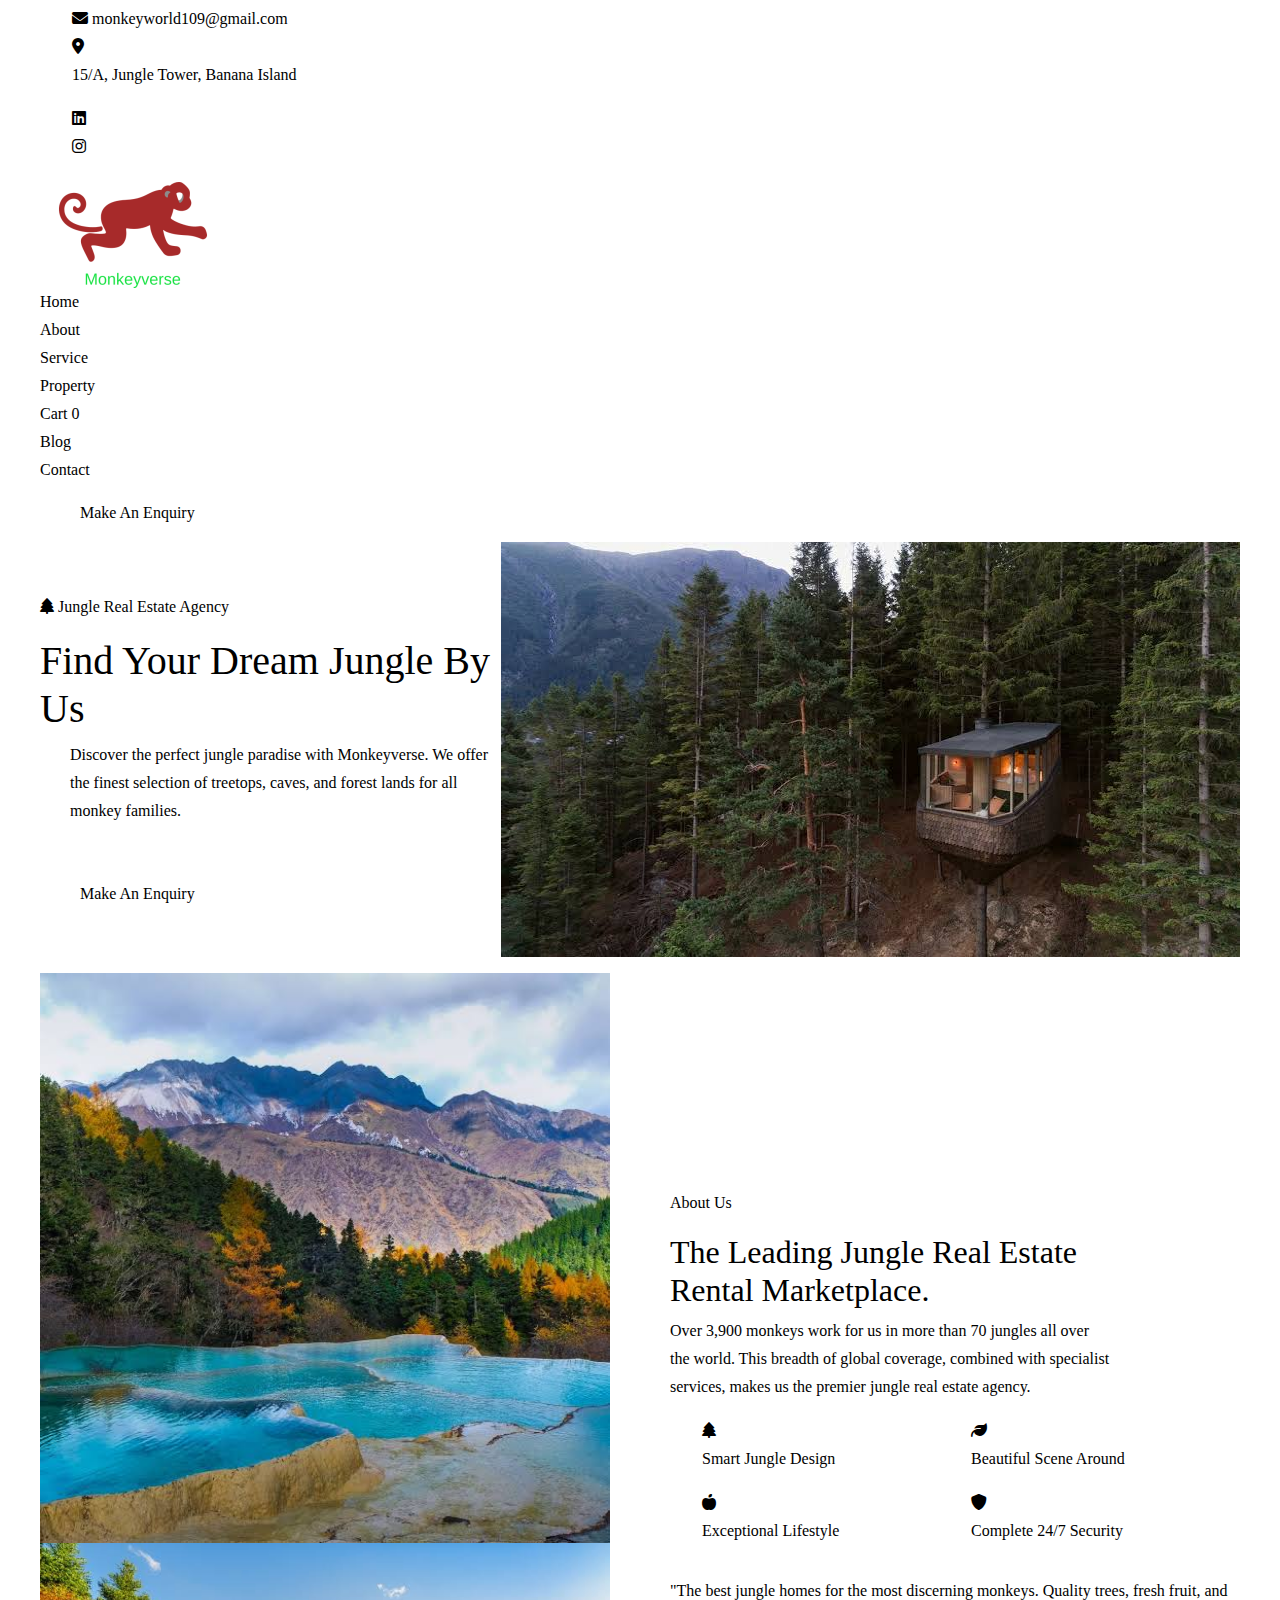
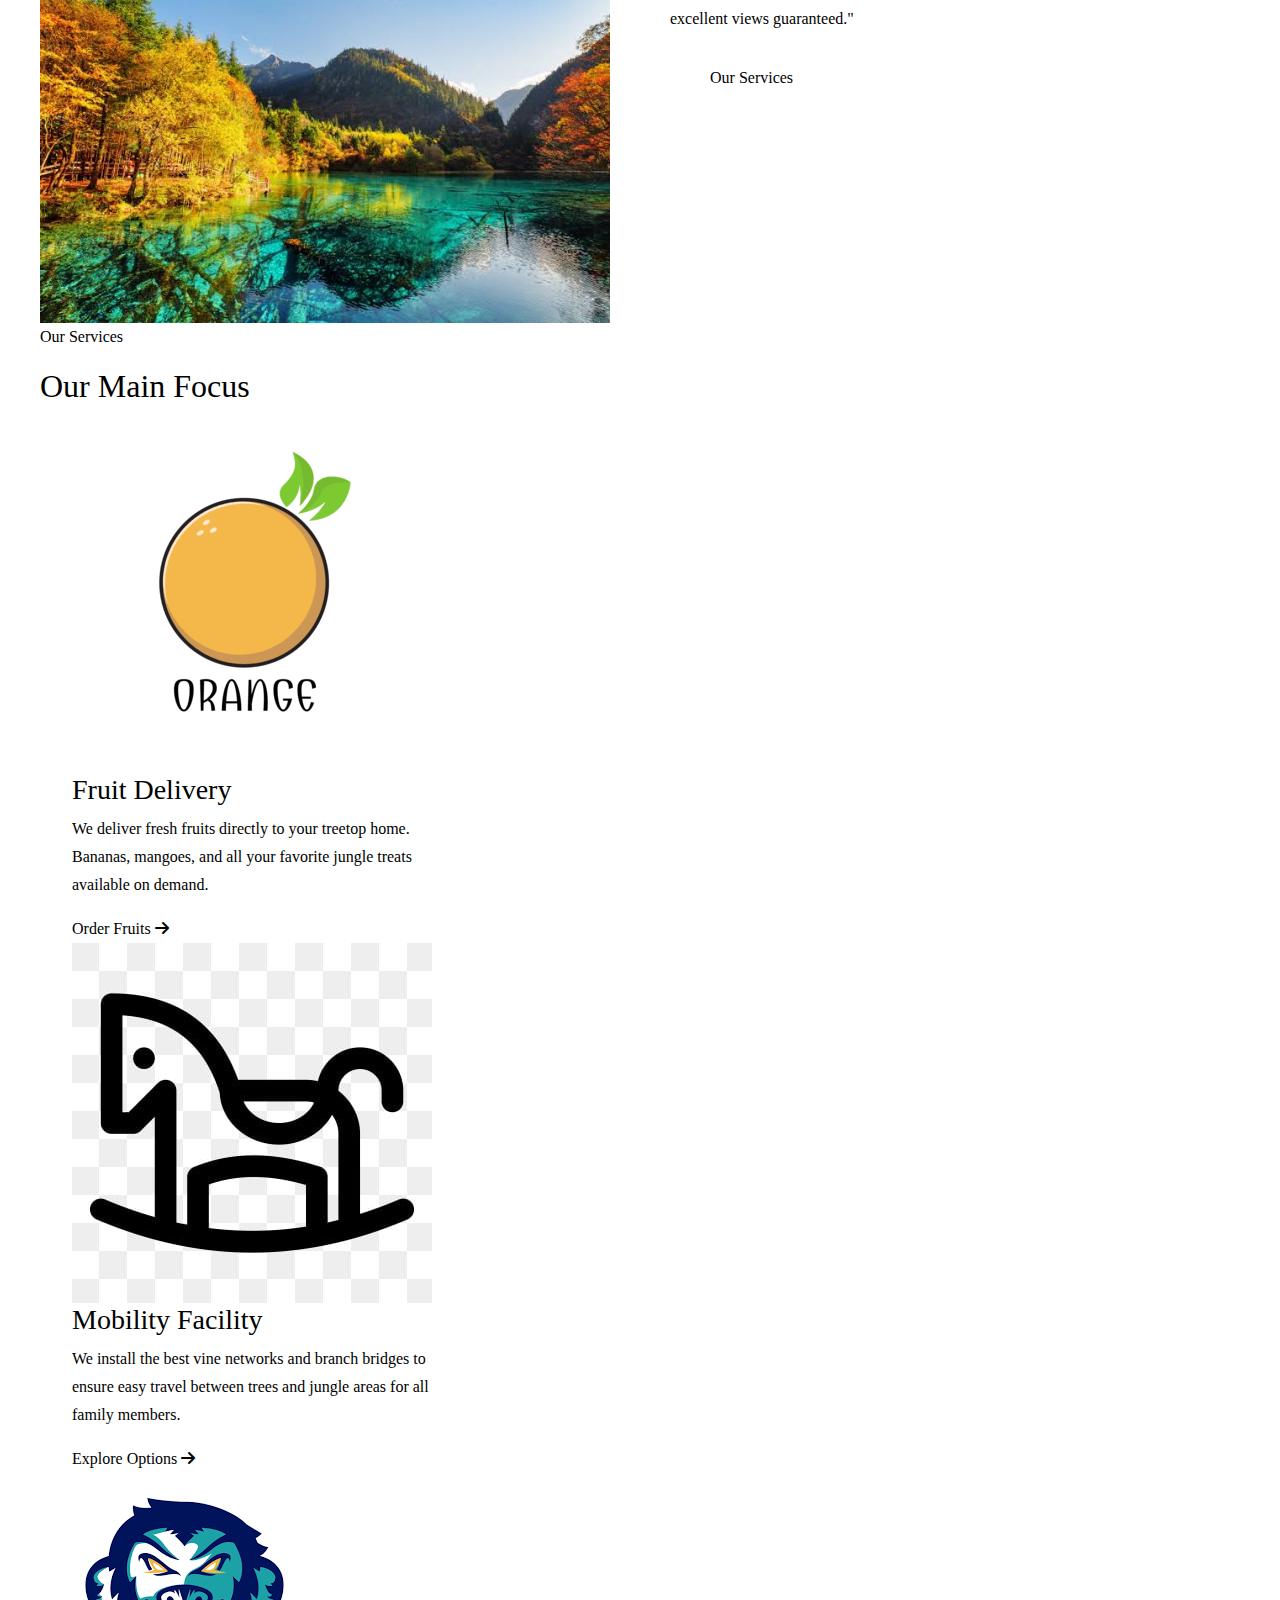
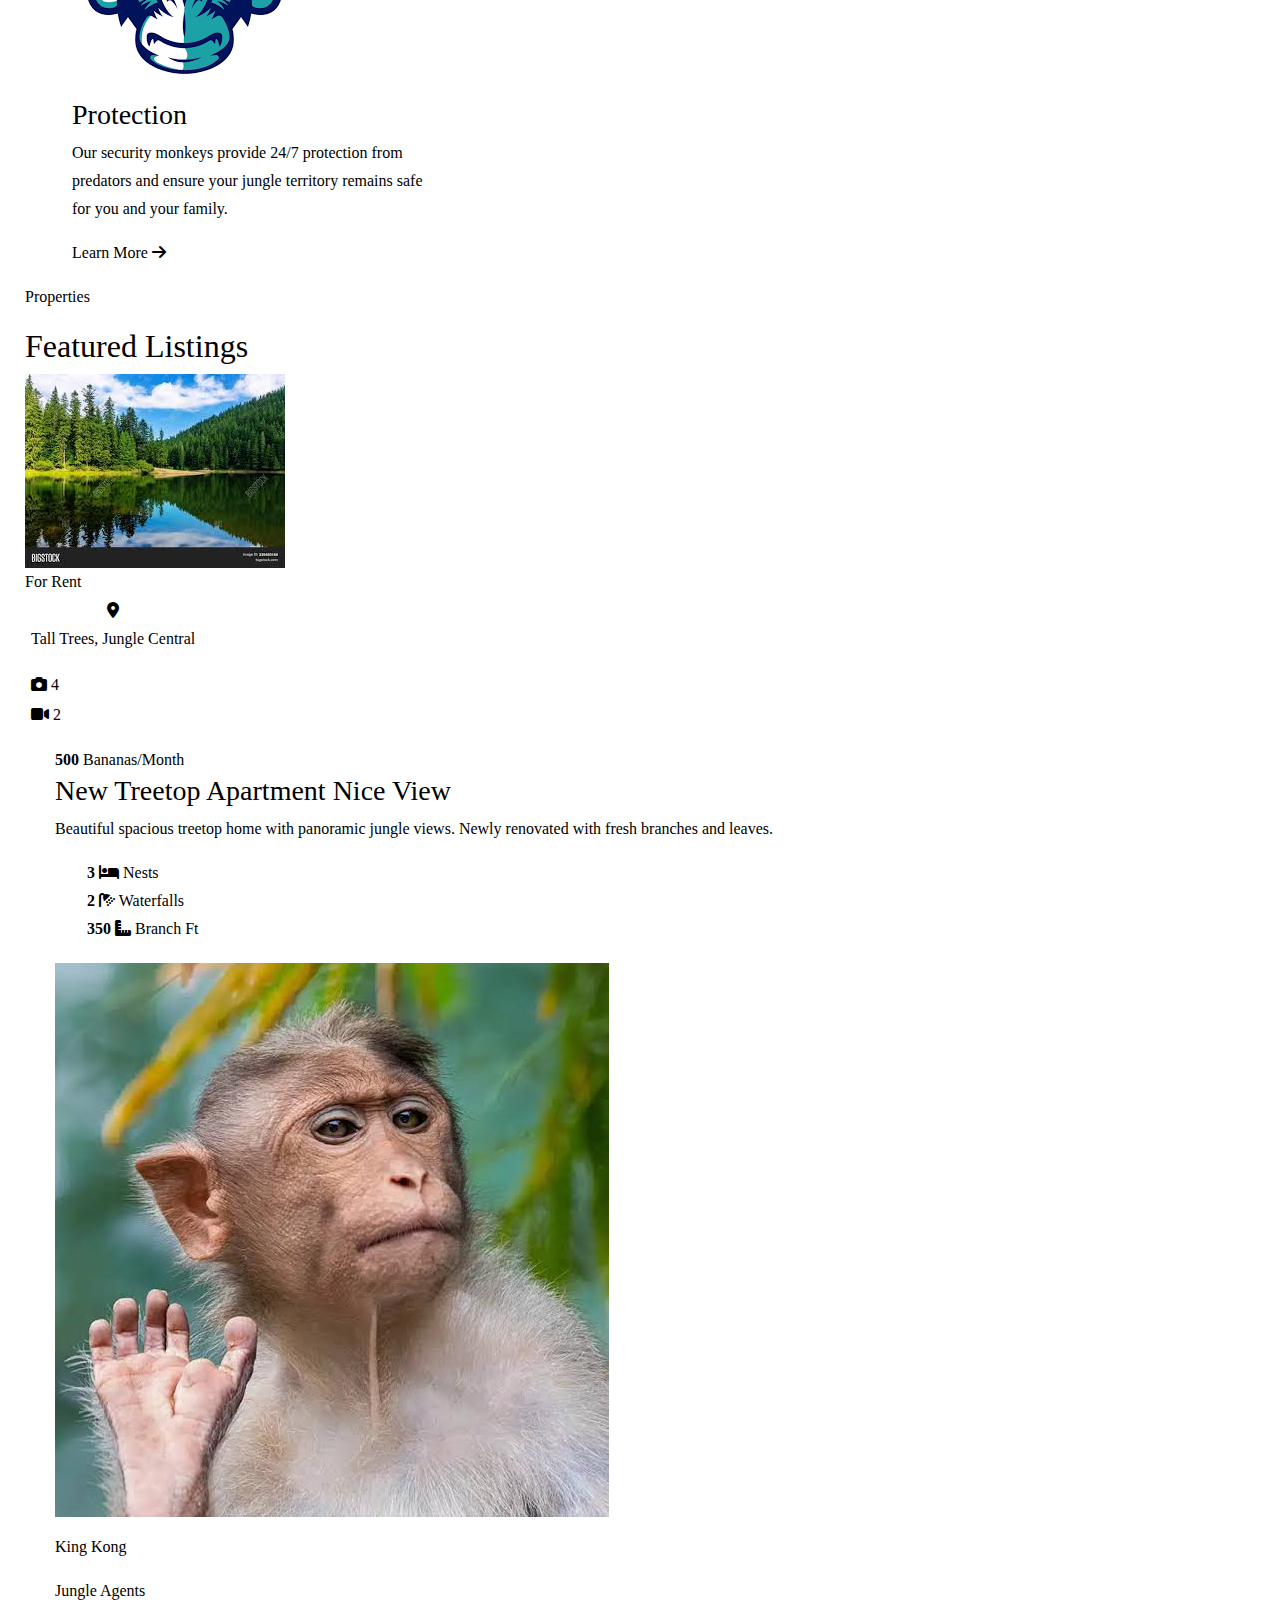
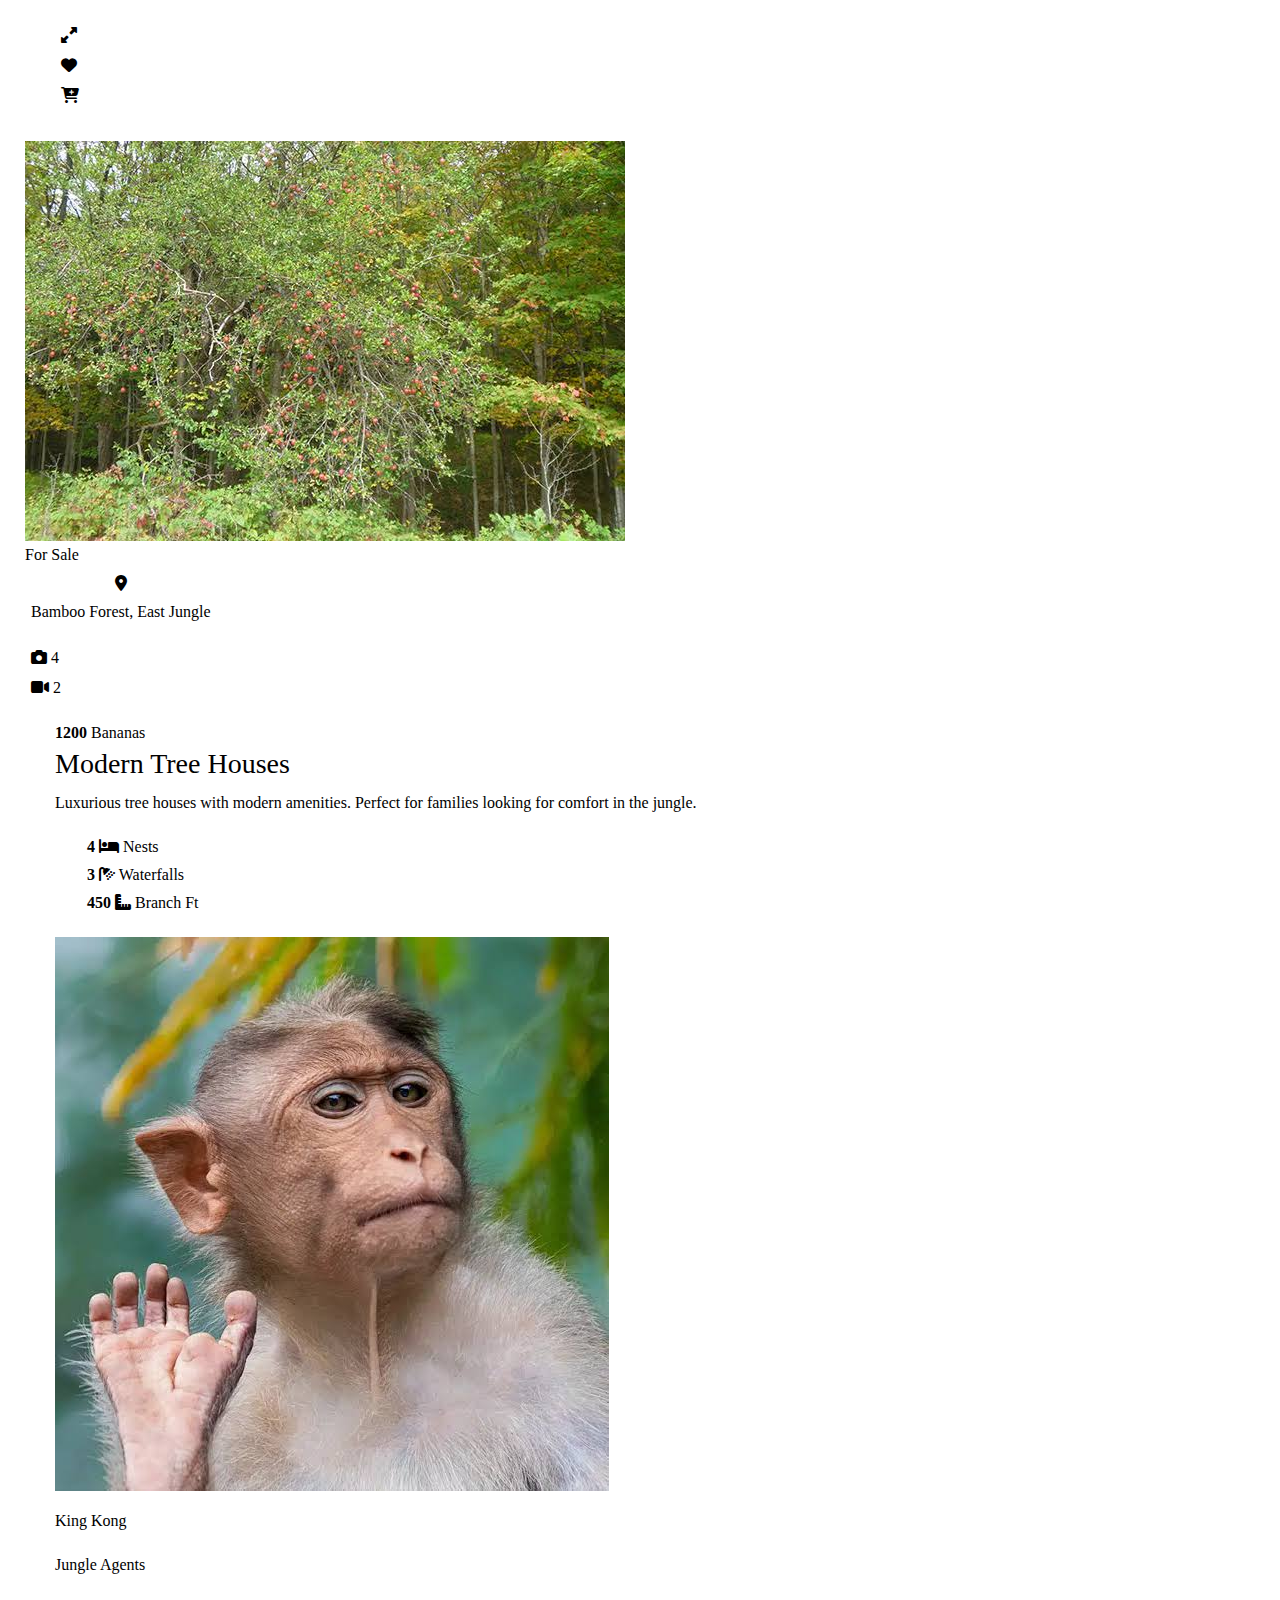
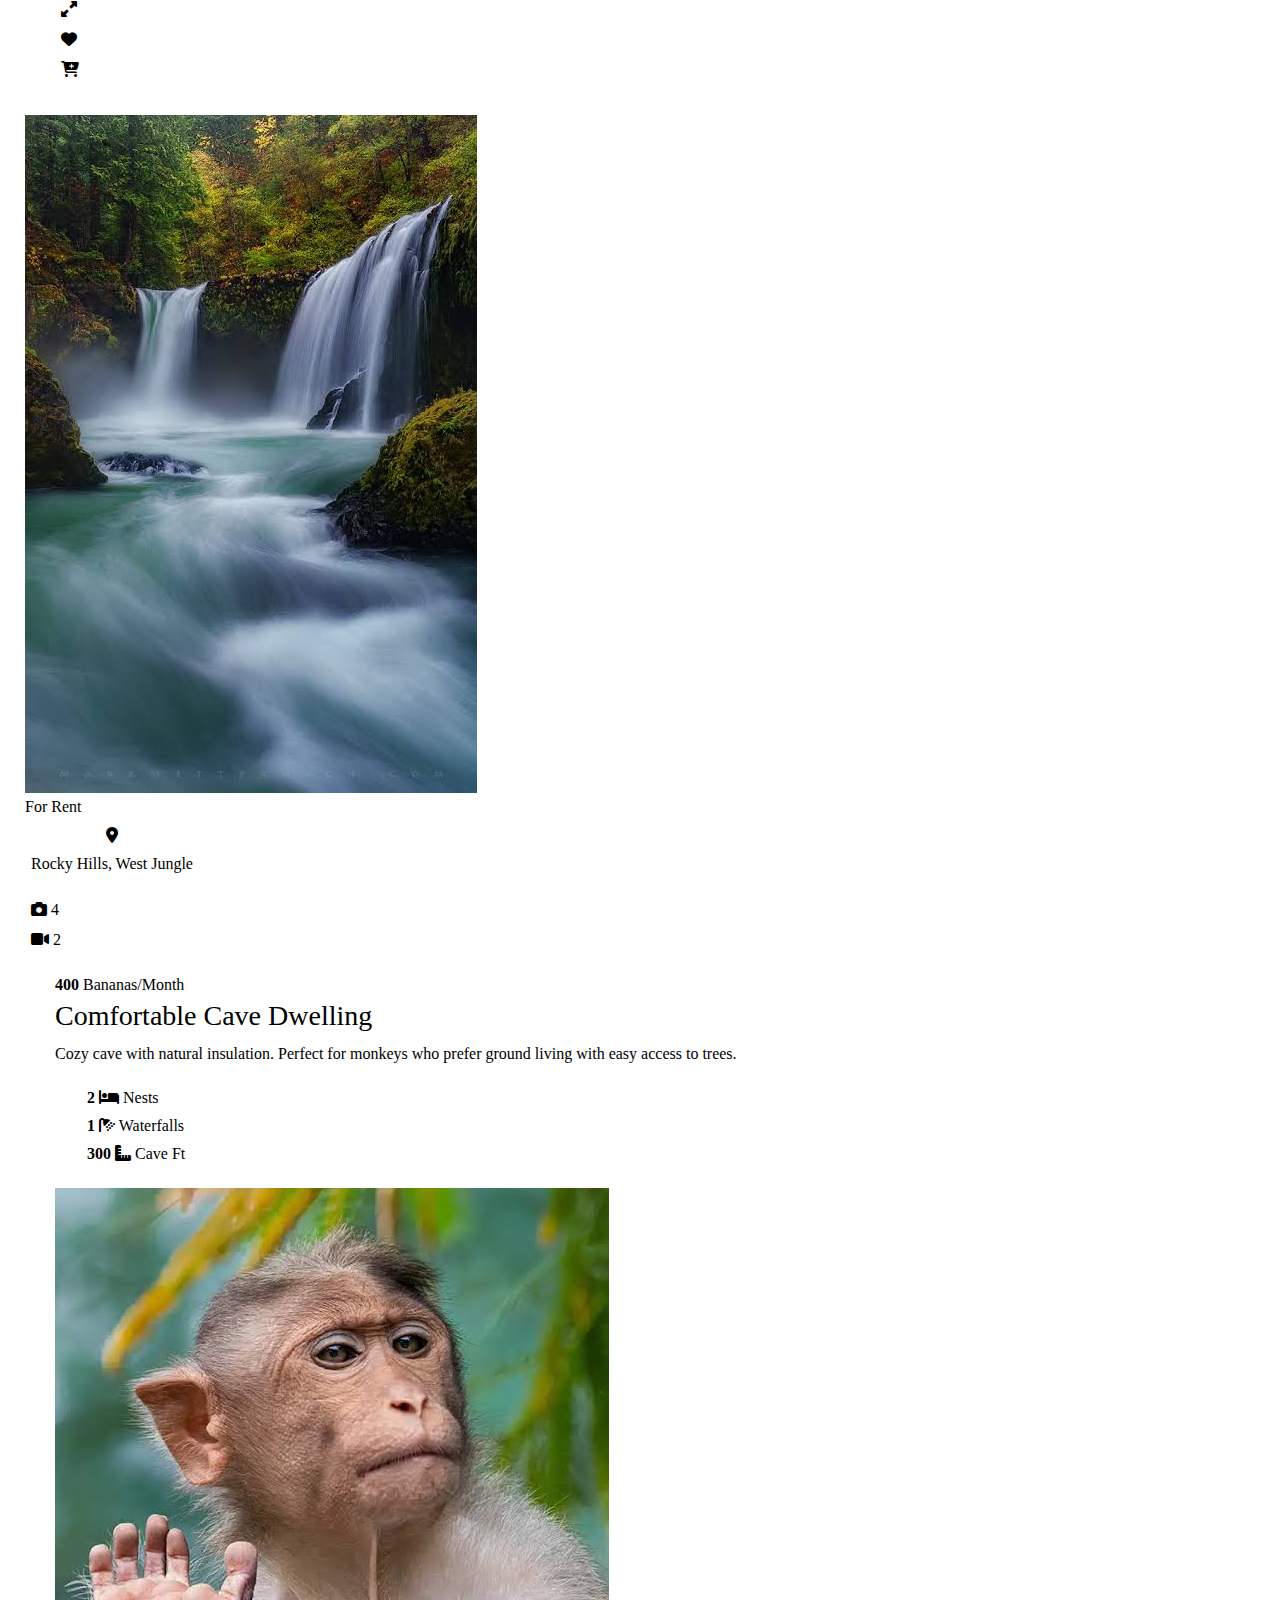
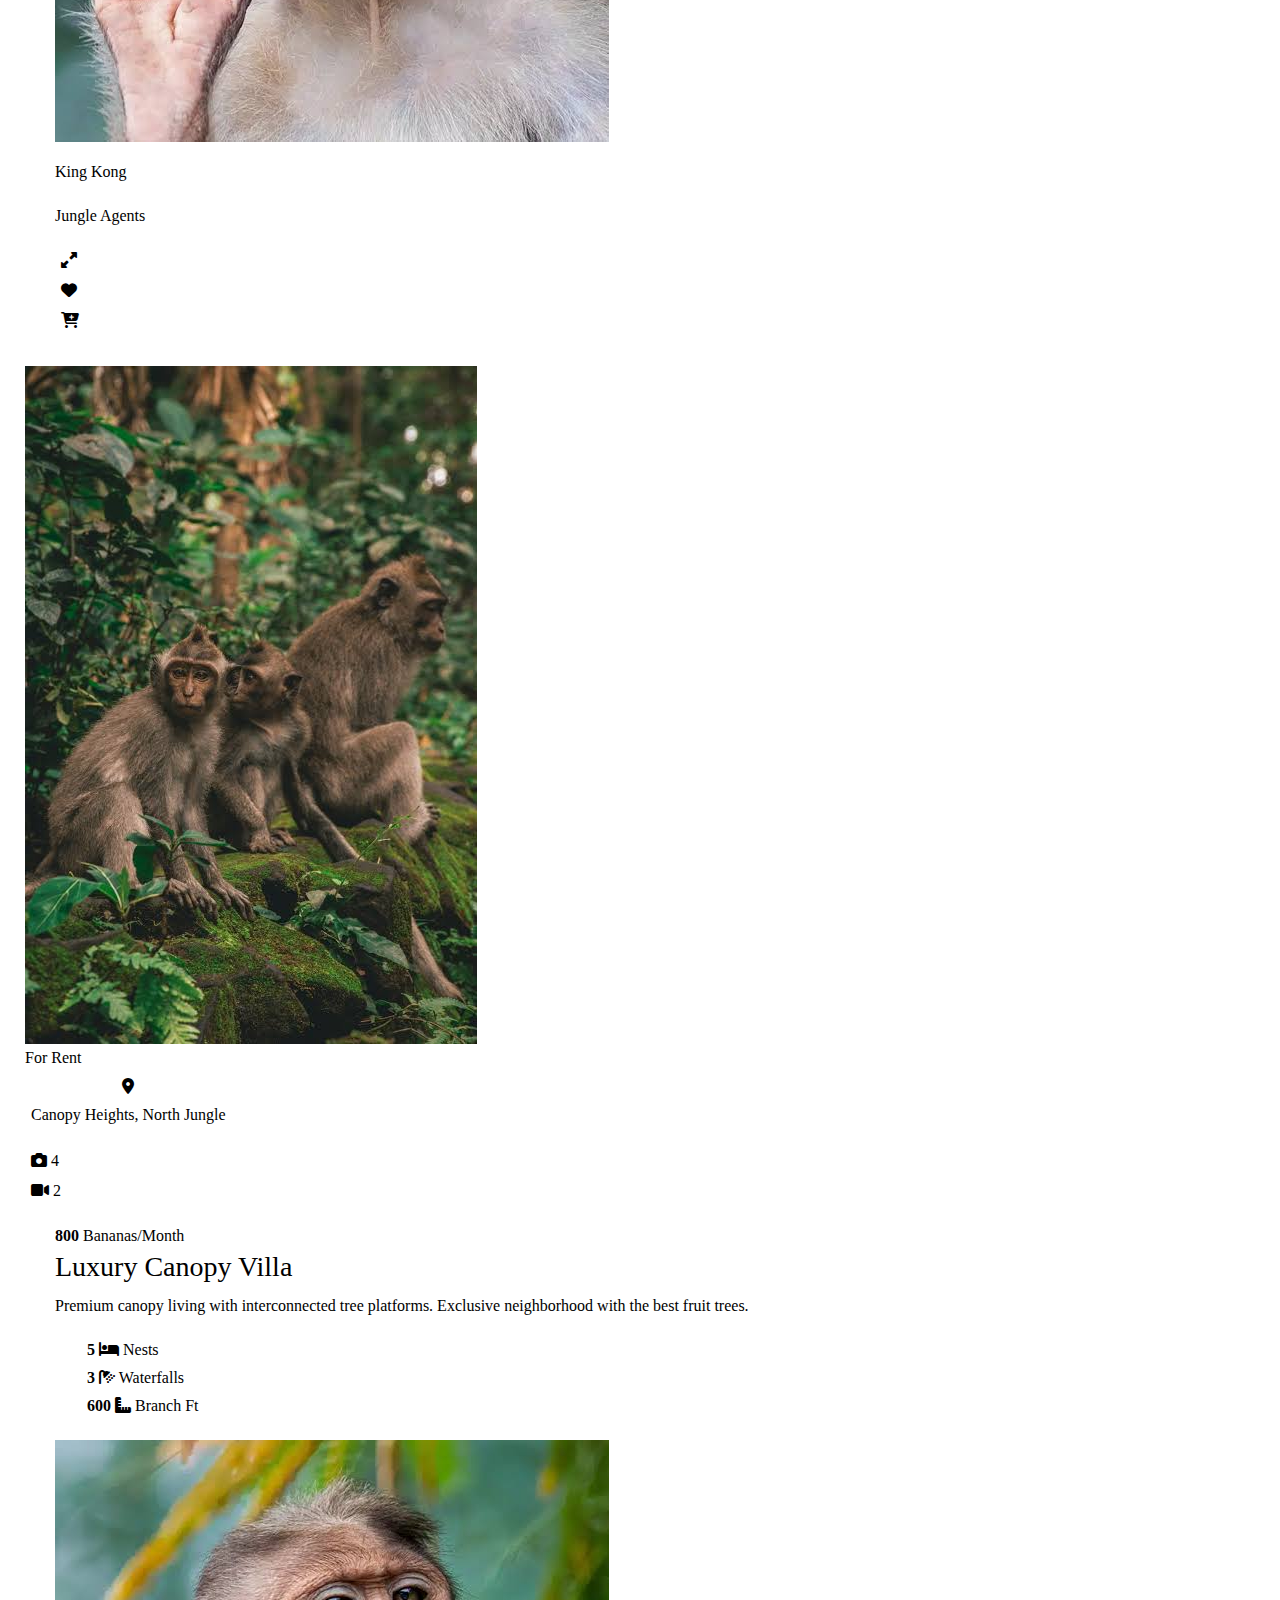
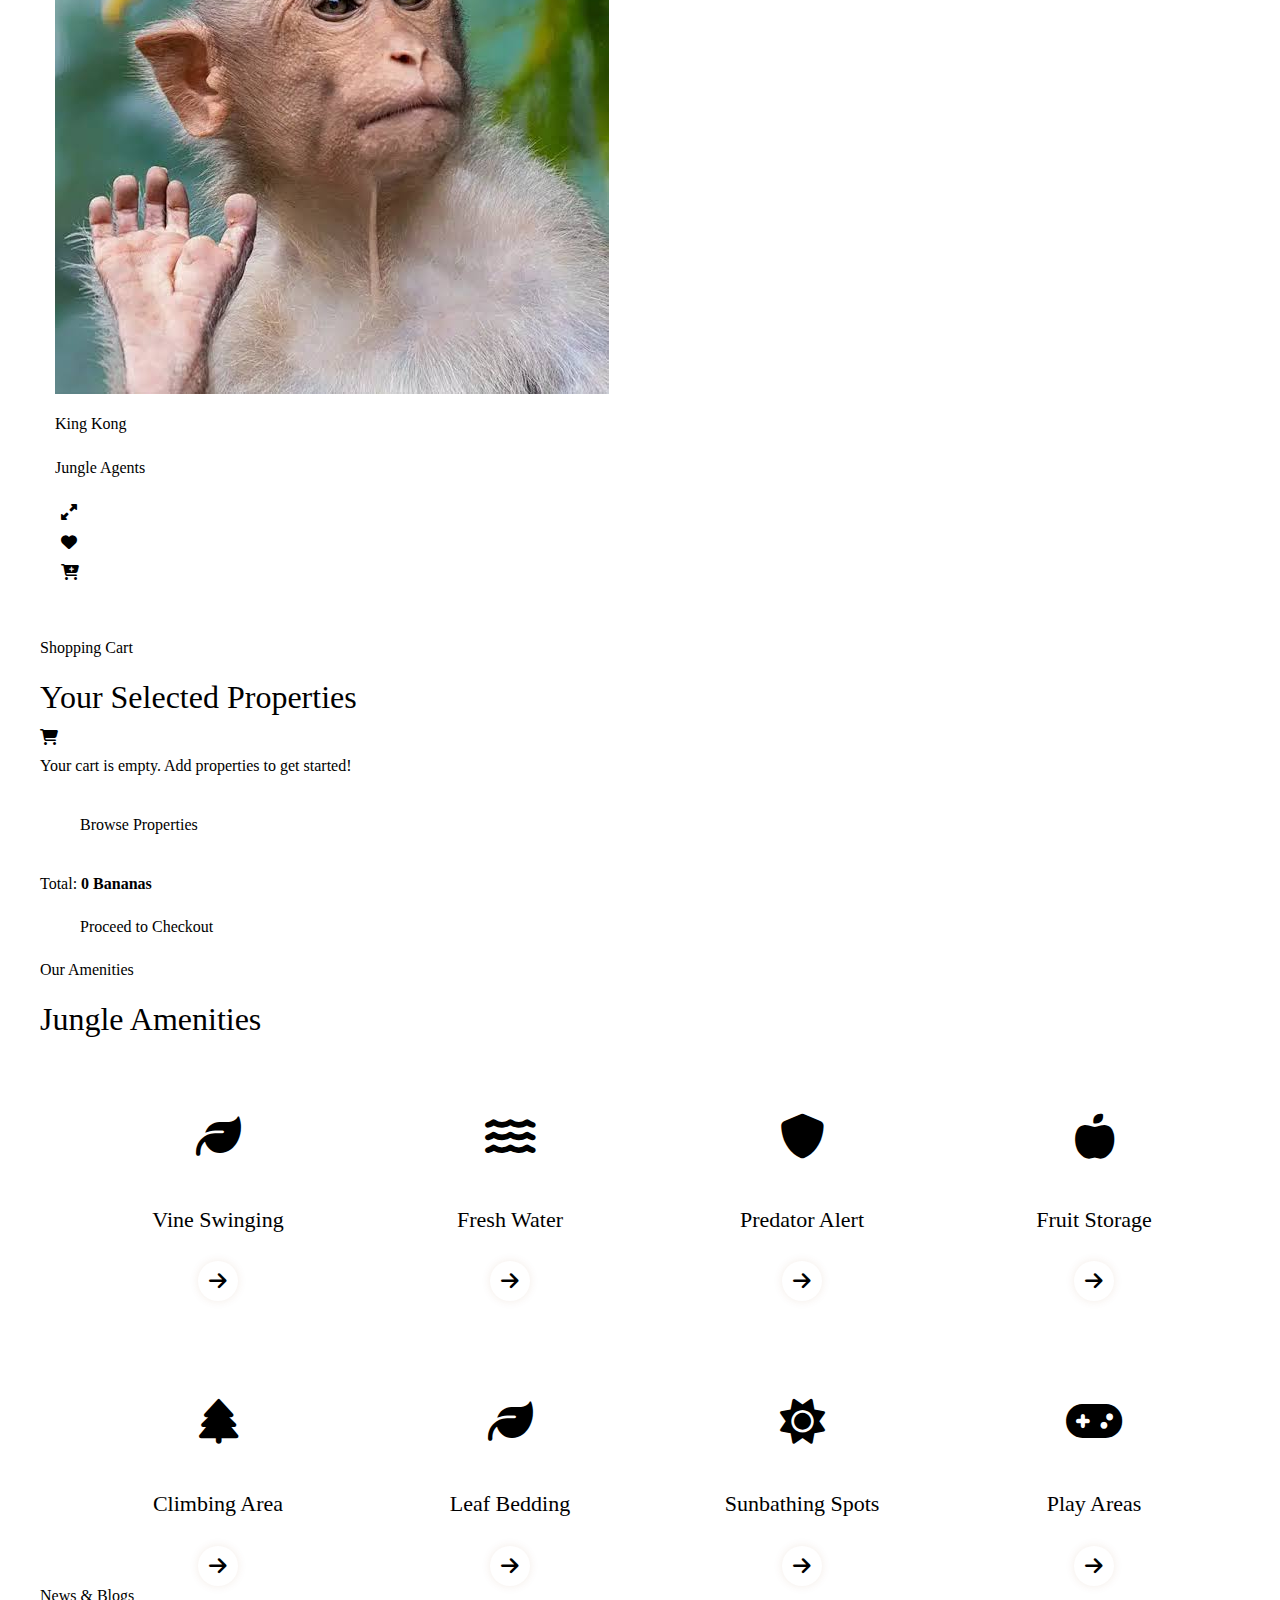
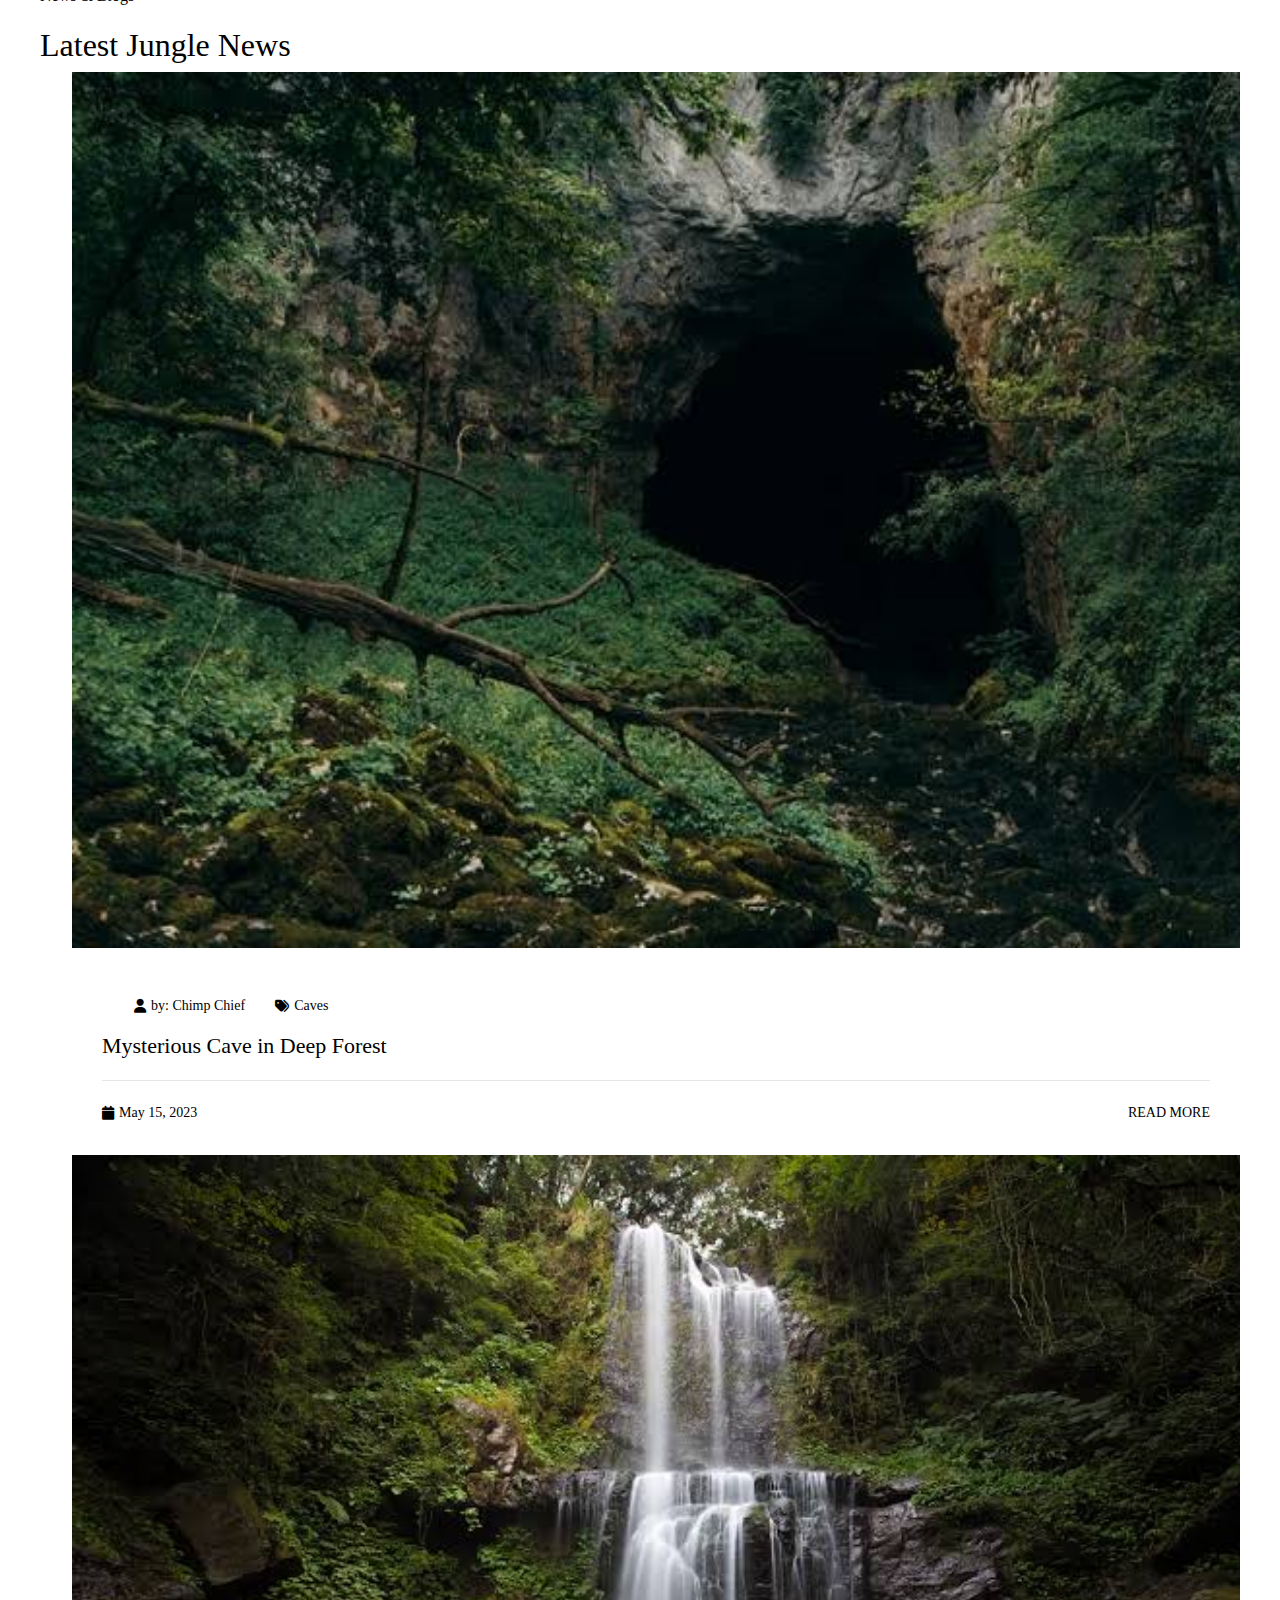
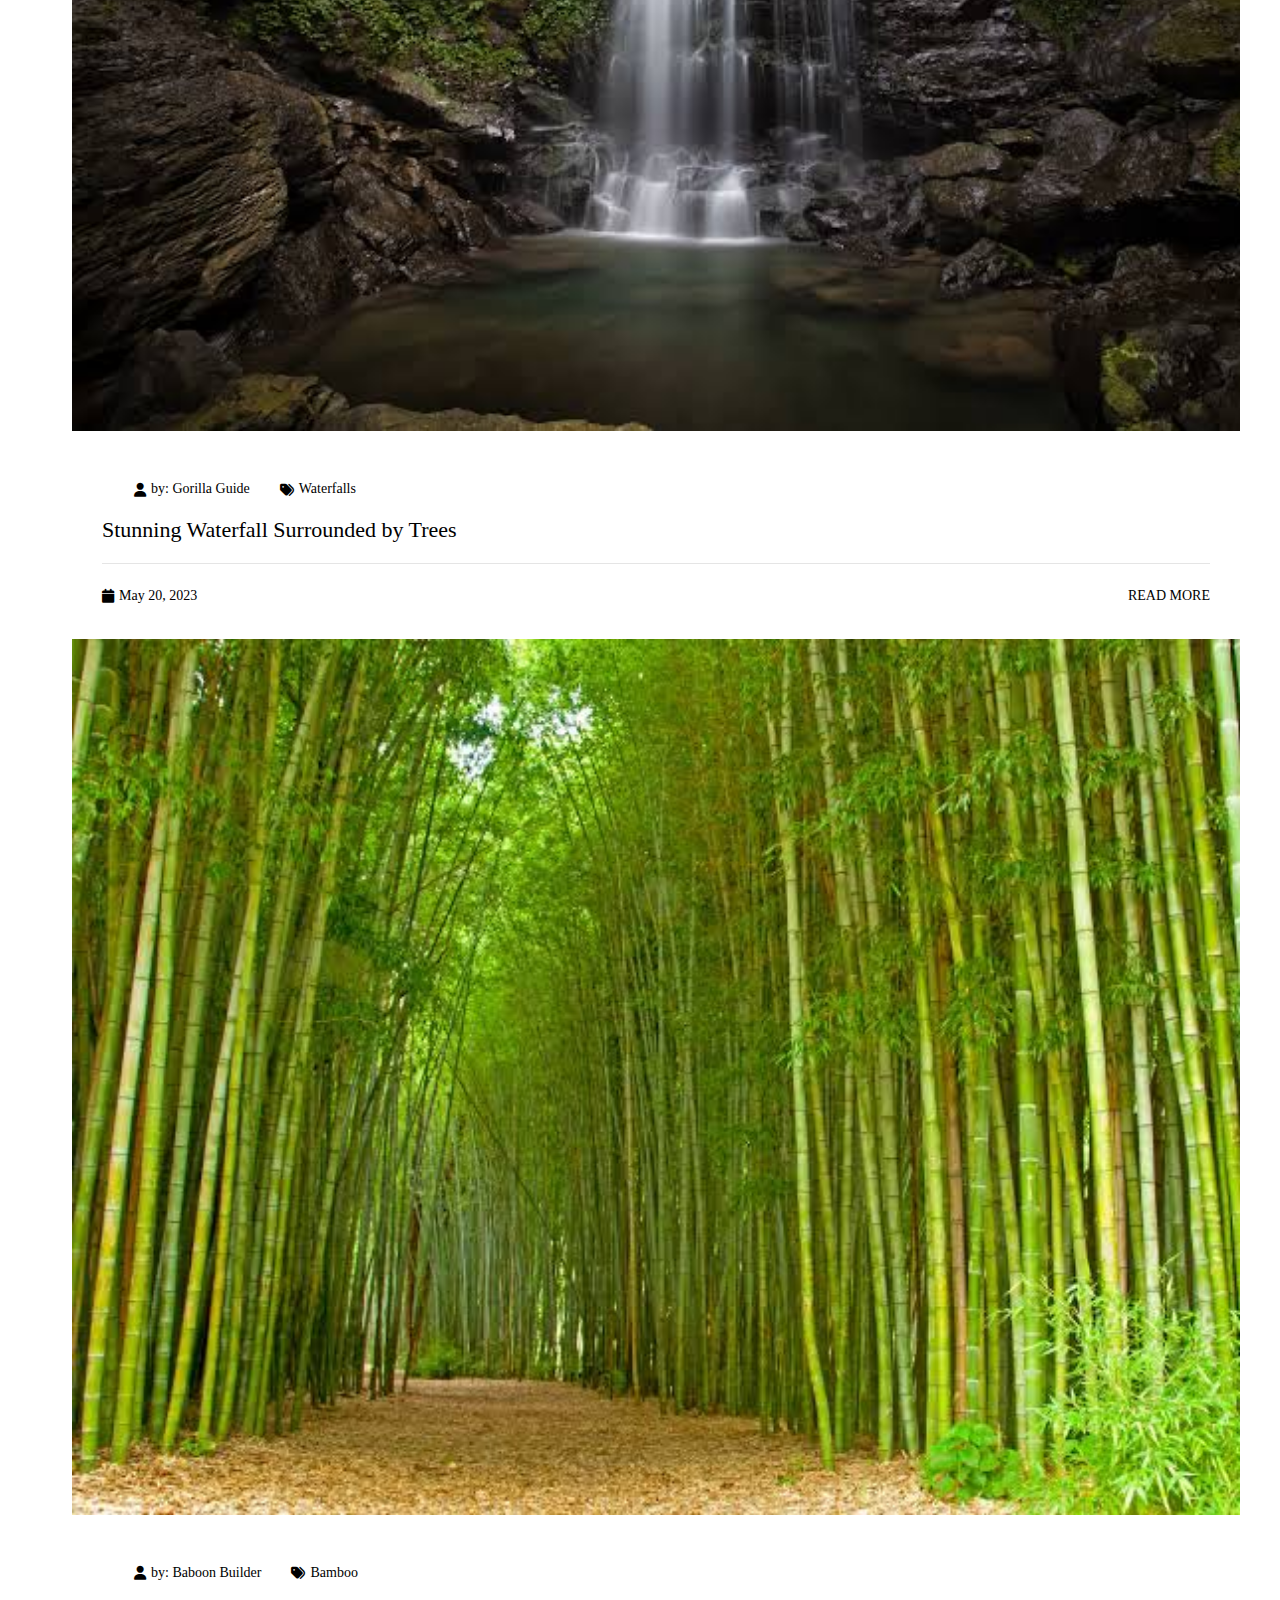
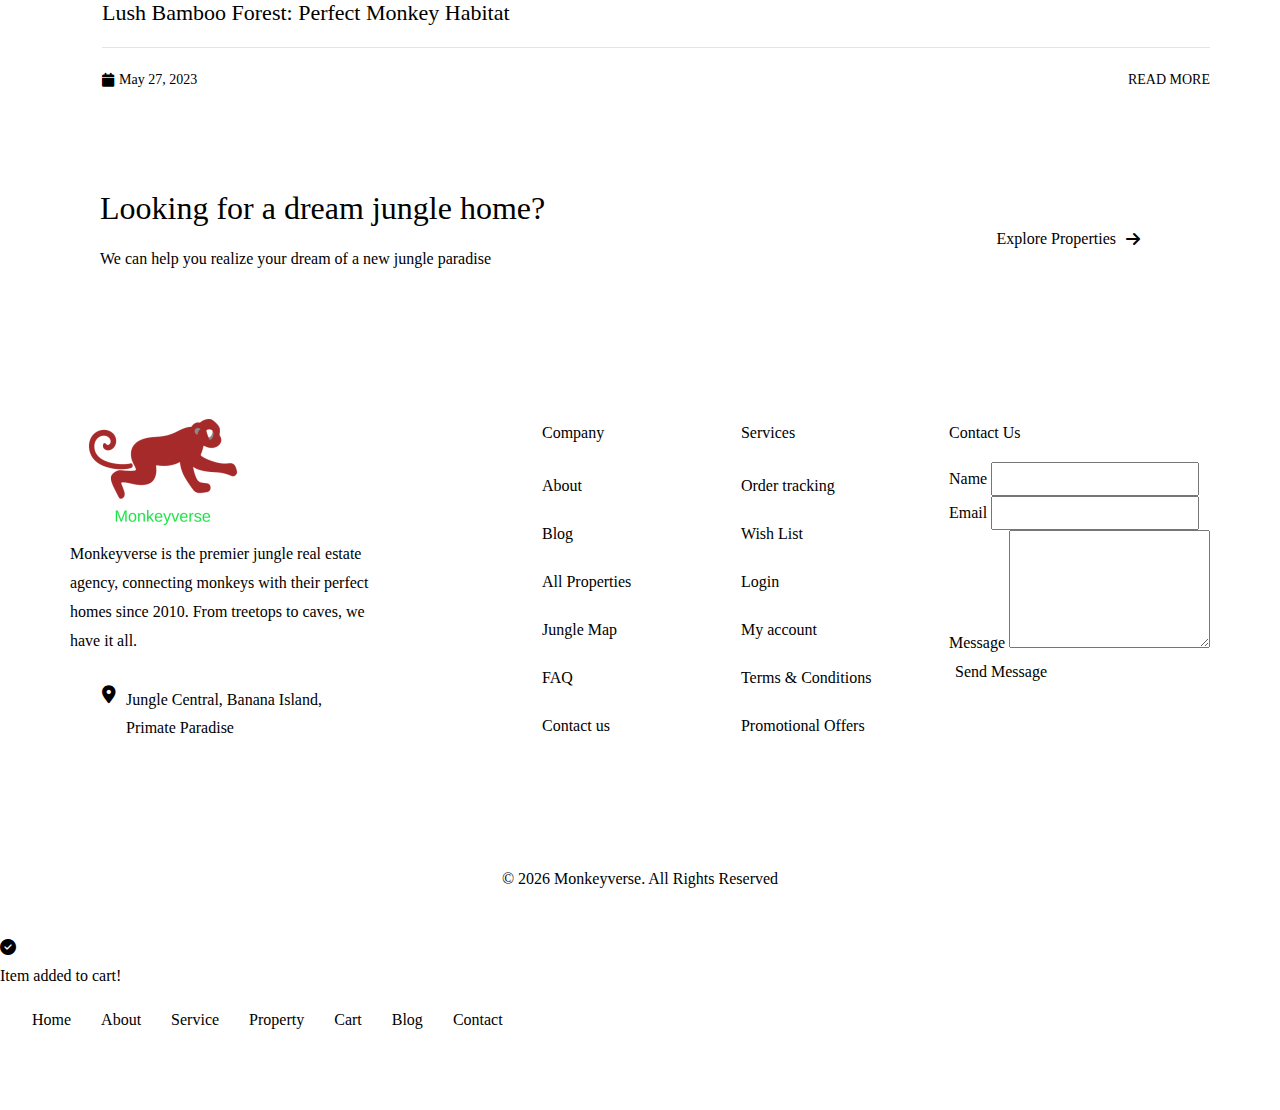
<file: index (1) (7).html>
<!DOCTYPE html>
<html lang="en">

<head>
  <meta charset="UTF-8">
  <meta http-equiv="X-UA-Compatible" content="IE=edge">
  <meta name="viewport" content="width=device-width, initial-scale=1.0">
  <title>Monkeyverse - Find your dream jungle land</title>

  <!-- 
    - favicon
  -->
  <link rel="shortcut icon" href="./favicon.png" type="image/svg+xml">

  <!-- 
    - Bootstrap CSS
  -->
  <link href="https://cdn.jsdelivr.net/npm/bootstrap@5.3.0/dist/css/bootstrap.min.css" rel="stylesheet">
  
  <!-- 
    - Font Awesome
  -->
  <link rel="stylesheet" href="https://cdnjs.cloudflare.com/ajax/libs/font-awesome/6.4.0/css/all.min.css">

  <!-- 
    - custom css link
  -->
  <link rel="stylesheet" href="./assets/css/style.css">

  <!-- 
    - google font link
  -->
  <link rel="preconnect" href="https://fonts.googleapis.com">
  <link rel="preconnect" href="https://fonts.gstatic.com" crossorigin>
  <link
    href="https://fonts.googleapis.com/css2?family=Nunito+Sans:wght@400;600;700&family=Poppins:wght@400;500;600;700&display=swap"
    rel="stylesheet">

  <style>
  /* Ensure the body has proper styling */
  body {
    font-family: var(--ff-nunito);
    background-color: var(--monkey-white);
    color: var(--monkey-light-brown);
    font-size: 1rem;
    line-height: 1.75;
    overflow-x: hidden;
    padding-bottom: 60px; /* For mobile bottom nav */
  }

  /* Fix for hidden elements */
  .hidden {
    display: none;
  }

  /* Animation for sticky header */
  @keyframes slideDown {
    from {
      transform: translateY(-100%);
    }
    to {
      transform: translateY(0);
    }
  }

  /* Animation for mobile menu */
  @keyframes slideIn {
    from {
      transform: translateX(-100%);
    }
    to {
      transform: translateX(0);
    }
  }

  /* Reset styles */
  a {
    color: inherit;
    text-decoration: none;
  }

  li {
    list-style: none;
  }

  img, button, a, ion-icon {
    display: block;
  }

  button {
    font: inherit;
    background: none;
    border: none;
    cursor: pointer;
  }

  address {
    font-style: normal;
  }

  html {
    font-family: var(--ff-nunito);
    scroll-behavior: smooth;
  }
</style>

  <style>
    .mobile-left-logo {
      text-align: left;
    }
    .mobile-left-logo img {
      max-height: 40px;
      width: auto;
    }
    @media (min-width: 768px) {
      .mobile-left-logo {
        display: none;
      }
    }
  </style>

</head>

<body>

  <!-- 
    - #HEADER
  -->

<header>
  <div class="monkey2" data-overlay></div>

  <div class="monkey3">
    <div class="monkey4">
      <ul class="monkey5">
        <li>
          <a href="mailto:monkeyworld109@gmail.com" class="monkey6">
            <i class="fa-solid fa-envelope"></i>
            <span>monkeyworld109@gmail.com</span>
          </a>
        </li>

        <li>
          <i class="fa-solid fa-location-dot"></i>
          <address>15/A, Jungle Tower, Banana Island</address>
        </li>
      </ul>

      <div class="monkey7">
        <ul class="monkey8">
          <li>
            <a href="https://www.linkedin.com/in/kvsmanikanta" class="monkey9" aria-label="Linkedin">
              <i class="fa-brands fa-linkedin"></i>
            </a>
          </li>

          <li>
            <a href="https://www.instagram.com/not_even_monkey" class="monkey9" aria-label="Instagram">
              <i class="fa-brands fa-instagram"></i>
            </a>
          </li>
        </ul>
      </div>
    </div>
  </div>

  <!-- Desktop Navigation Bar (visible only on desktop) -->
  <div class="desktop-header d-none d-md-block">
    <div class="monkey4">
      <div class="desktop-header-content">
        <a href="#" class="desktop-logo">
          <img src="./assets/images/logo.png" alt="Monkeyverse Logo">
        </a>
        
        <nav class="desktop-nav">
          <a href="#home">Home</a>
          <a href="#about">About</a>
          <a href="#service">Service</a>
          <a href="#property">Property</a>
          <a href="#cart">Cart <span class="desktop-cart-count">0</span></a>
          <a href="#blog">Blog</a>
          <a href="#contact">Contact</a>
          <a href="#" class="monkey27 inquiry-btn">Make An Enquiry</a>
        </nav>
      </div>
    </div>
  </div>
</header>

  <main>
    <article>
<div class="mobile-left-logo d-md-none mt-3">
          <img src="./assets/images/logo.png" alt="Monkeyverse Logo" style="height: 40px;">
</div>
      <!-- 
        - #HERO
      -->

      <section class="monkey21" id="home">
        <div class="monkey4">

          <div class="monkey22">

            <p class="monkey23">
              <i class="fa-solid fa-tree"></i>

              <span>Jungle Real Estate Agency</span>
            </p>

            <h1 class="monkey24 monkey25">Find Your Dream Jungle By Us</h1>

            <p class="monkey26">
              Discover the perfect jungle paradise with Monkeyverse. We offer the finest selection of treetops, caves, and forest lands for all monkey families.
            </p>

            <button class="monkey27">Make An Enquiry</button>

          </div>

          <figure class="monkey28">
            <img src="./assets/images/hero-banner.png" alt="Monkey jungle home model" class="monkey29">
          </figure>

        </div>
      </section>

      <!-- 
        - #ABOUT
      -->

      <section class="monkey30" id="about">
        <div class="monkey4">

          <figure class="monkey31">
            <img src="./assets/images/about-banner-1.png" alt="Jungle interior">

            <img src="./assets/images/about-banner-2.jpg" alt="Jungle interior" class="monkey32">
          </figure>

          <div class="monkey33">

            <p class="monkey34">About Us</p>

            <h2 class="monkey35 monkey36">The Leading Jungle Real Estate Rental Marketplace.</h2>

            <p class="monkey37">
              Over 3,900 monkeys work for us in more than 70 jungles all over the world. This breadth of global coverage,
              combined with specialist services, makes us the premier jungle real estate agency.
            </p>

            <ul class="monkey38">

              <li class="monkey39">
                <div class="monkey40">
                  <i class="fa-solid fa-tree"></i>
                </div>

                <p class="monkey41">Smart Jungle Design</p>
              </li>

              <li class="monkey39">
                <div class="monkey40">
                  <i class="fa-solid fa-leaf"></i>
                </div>

                <p class="monkey41">Beautiful Scene Around</p>
              </li>

              <li class="monkey39">
                <div class="monkey40">
                  <i class="fa-solid fa-apple-whole"></i>
                </div>

                <p class="monkey41">Exceptional Lifestyle</p>
              </li>

              <li class="monkey39">
                <div class="monkey40">
                  <i class="fa-solid fa-shield"></i>
                </div>

                <p class="monkey41">Complete 24/7 Security</p>
              </li>

            </ul>

            <p class="monkey42">
              "The best jungle homes for the most discerning monkeys. Quality trees, fresh fruit, and excellent views guaranteed."
            </p>

            <a href="#service" class="monkey27">Our Services</a>

          </div>

        </div>
      </section>

      <!-- 
        - #SERVICE
      -->

      <section class="monkey43" id="service">
        <div class="monkey4">

          <p class="monkey34">Our Services</p>

          <h2 class="monkey35 monkey36">Our Main Focus</h2>

          <ul class="monkey44">

            <li>
              <div class="monkey45">

                <div class="monkey46">
                  <img src="./assets/images/service-1.png" alt="Fruit Delivery Service">
                </div>

                <h3 class="monkey47 monkey48">
                  <a href="#">Fruit Delivery</a>
                </h3>

                <p class="monkey49">
                  We deliver fresh fruits directly to your treetop home. Bananas, mangoes, and all your favorite jungle treats available on demand.
                </p>

                <a href="#" class="monkey50">
                  <span>Order Fruits</span>

                  <i class="fa-solid fa-arrow-right"></i>
                </a>

              </div>
            </li>

            <li>
              <div class="monkey45">

                <div class="monkey46">
                  <img src="./assets/images/service-2.png" alt="Mobility Facility Service">
                </div>

                <h3 class="monkey47 monkey48">
                  <a href="#">Mobility Facility</a>
                </h3>

                <p class="monkey49">
                  We install the best vine networks and branch bridges to ensure easy travel between trees and jungle areas for all family members.
                </p>

                <a href="#" class="monkey50">
                  <span>Explore Options</span>

                  <i class="fa-solid fa-arrow-right"></i>
                </a>

              </div>
            </li>

            <li>
              <div class="monkey45">

                <div class="monkey46">
                  <img src="./assets/images/service-3.png" alt="Protection Service">
                </div>

                <h3 class="monkey47 monkey48">
                  <a href="#">Protection</a>
                </h3>

                <p class="monkey49">
                  Our security monkeys provide 24/7 protection from predators and ensure your jungle territory remains safe for you and your family.
                </p>

                <a href="#" class="monkey50">
                  <span>Learn More</span>

                  <i class="fa-solid fa-arrow-right"></i>
                </a>

              </div>
            </li>

          </ul>

        </div>
      </section>

      <!-- 
        - #PROPERTY
      -->

      <section class="monkey51" id="property">
        <div class="monkey4">

          <p class="monkey34">Properties</p>

          <h2 class="monkey35 monkey36">Featured Listings</h2>

          <div class="horizontal-scroll-section property-scroll">
            <ul class="horizontal-scroll-container monkey53">

              <li class="horizontal-scroll-item">
                <div class="monkey54">

                  <figure class="monkey55">

                    <a href="#">
                      <img src="./assets/images/property-1.jpg" alt="New Treetop Apartment Nice View" class="monkey29">
                    </a>

                    <div class="monkey56 monkey57">For Rent</div>

                    <div class="monkey58">

                      <button class="monkey59">
                        <i class="fa-solid fa-location-dot"></i>

                        <address>Tall Trees, Jungle Central</address>
                      </button>

                      <button class="monkey59">
                        <i class="fa-solid fa-camera"></i>

                        <span>4</span>
                      </button>

                      <button class="monkey59">
                        <i class="fa-solid fa-video"></i>

                        <span>2</span>
                      </button>

                    </div>

                  </figure>

                  <div class="monkey60">

                    <div class="monkey61">
                      <strong>500</strong> Bananas/Month
                    </div>

                    <h3 class="monkey47 monkey62">
                      <a href="#">New Treetop Apartment Nice View</a>
                    </h3>

                    <p class="monkey63">
                      Beautiful spacious treetop home with panoramic jungle views. Newly renovated with fresh branches and leaves.
                    </p>

                    <ul class="monkey64">

                      <li class="monkey65">
                        <strong>3</strong>

                        <i class="fa-solid fa-bed"></i>

                        <span>Nests</span>
                      </li>

                      <li class="monkey65">
                        <strong>2</strong>

                        <i class="fa-solid fa-shower"></i>

                        <span>Waterfalls</span>
                      </li>

                      <li class="monkey65">
                        <strong>350</strong>

                        <i class="fa-solid fa-ruler-combined"></i>

                        <span>Branch Ft</span>
                      </li>

                    </ul>

                  </div>

                  <div class="monkey66">

                    <div class="monkey67">

                      <figure class="monkey68">
                        <img src="./assets/images/author.jpg" alt="King Kong" class="monkey29">
                      </figure>

                      <div>
                        <p class="monkey69">
                          <a href="#">King Kong</a>
                        </p>

                        <p class="monkey70">Jungle Agents</p>
                      </div>

                    </div>

                    <div class="monkey71">

                      <button class="monkey72" aria-label="Expand">
                        <i class="fa-solid fa-up-right-and-down-left-from-center"></i>
                      </button>

                      <button class="monkey72" aria-label="Add to favorites">
                        <i class="fa-solid fa-heart"></i>
                      </button>

                      <button class="add-to-cart-btn monkey72" aria-label="Add to cart">
                        <i class="fa-solid fa-cart-plus"></i>
                      </button>

                    </div>

                  </div>

                </div>
              </li>

              <li class="horizontal-scroll-item">
                <div class="monkey54">

                  <figure class="monkey55">

                    <a href="#">
                      <img src="./assets/images/property-2.jpg" alt="Modern Tree Houses" class="monkey29">
                    </a>

                    <div class="monkey56 monkey73">For Sale</div>

                    <div class="monkey58">

                      <button class="monkey59">
                        <i class="fa-solid fa-location-dot"></i>

                        <address>Bamboo Forest, East Jungle</address>
                      </button>

                      <button class="monkey59">
                        <i class="fa-solid fa-camera"></i>

                        <span>4</span>
                      </button>

                      <button class="monkey59">
                        <i class="fa-solid fa-video"></i>

                        <span>2</span>
                      </button>

                    </div>

                  </figure>

                  <div class="monkey60">

                    <div class="monkey61">
                      <strong>1200</strong> Bananas
                    </div>

                    <h3 class="monkey47 monkey62">
                      <a href="#">Modern Tree Houses</a>
                    </h3>

                    <p class="monkey63">
                      Luxurious tree houses with modern amenities. Perfect for families looking for comfort in the jungle.
                    </p>

                    <ul class="monkey64">

                      <li class="monkey65">
                        <strong>4</strong>

                        <i class="fa-solid fa-bed"></i>

                        <span>Nests</span>
                      </li>

                      <li class="monkey65">
                        <strong>3</strong>

                        <i class="fa-solid fa-shower"></i>

                        <span>Waterfalls</span>
                      </li>

                      <li class="monkey65">
                        <strong>450</strong>

                        <i class="fa-solid fa-ruler-combined"></i>

                        <span>Branch Ft</span>
                      </li>

                    </ul>

                  </div>

                  <div class="monkey66">

                    <div class="monkey67">

                      <figure class="monkey68">
                        <img src="./assets/images/author.jpg" alt="King Kong" class="monkey29">
                      </figure>

                      <div>
                        <p class="monkey69">
                          <a href="#">King Kong</a>
                        </p>

                        <p class="monkey70">Jungle Agents</p>
                      </div>

                    </div>

                    <div class="monkey71">

                      <button class="monkey72" aria-label="Expand">
                        <i class="fa-solid fa-up-right-and-down-left-from-center"></i>
                      </button>

                      <button class="monkey72" aria-label="Add to favorites">
                        <i class="fa-solid fa-heart"></i>
                      </button>

                      <button class="add-to-cart-btn monkey72" aria-label="Add to cart">
                        <i class="fa-solid fa-cart-plus"></i>
                      </button>

                    </div>

                  </div>

                </div>
              </li>

              <li class="horizontal-scroll-item">
                <div class="monkey54">

                  <figure class="monkey55">

                    <a href="#">
                      <img src="./assets/images/property-3.jpg" alt="Comfortable Cave Dwelling" class="monkey29">
                    </a>

                    <div class="monkey56 monkey57">For Rent</div>

                    <div class="monkey58">

                      <button class="monkey59">
                        <i class="fa-solid fa-location-dot"></i>

                        <address>Rocky Hills, West Jungle</address>
                      </button>

                      <button class="monkey59">
                        <i class="fa-solid fa-camera"></i>

                        <span>4</span>
                      </button>

                      <button class="monkey59">
                        <i class="fa-solid fa-video"></i>

                        <span>2</span>
                      </button>

                    </div>

                  </figure>

                  <div class="monkey60">

                    <div class="monkey61">
                      <strong>400</strong> Bananas/Month
                    </div>

                    <h3 class="monkey47 monkey62">
                      <a href="#">Comfortable Cave Dwelling</a>
                    </h3>

                    <p class="monkey63">
                      Cozy cave with natural insulation. Perfect for monkeys who prefer ground living with easy access to trees.
                    </p>

                    <ul class="monkey64">

                      <li class="monkey65">
                        <strong>2</strong>

                        <i class="fa-solid fa-bed"></i>

                        <span>Nests</span>
                      </li>

                      <li class="monkey65">
                        <strong>1</strong>

                        <i class="fa-solid fa-shower"></i>

                        <span>Waterfalls</span>
                      </li>

                      <li class="monkey65">
                        <strong>300</strong>

                        <i class="fa-solid fa-ruler-combined"></i>

                        <span>Cave Ft</span>
                      </li>

                    </ul>

                  </div>

                  <div class="monkey66">

                    <div class="monkey67">

                      <figure class="monkey68">
                        <img src="./assets/images/author.jpg" alt="King Kong" class="monkey29">
                      </figure>

                      <div>
                        <p class="monkey69">
                          <a href="#">King Kong</a>
                        </p>

                        <p class="monkey70">Jungle Agents</p>
                      </div>

                    </div>

                    <div class="monkey71">

                      <button class="monkey72" aria-label="Expand">
                        <i class="fa-solid fa-up-right-and-down-left-from-center"></i>
                      </button>

                      <button class="monkey72" aria-label="Add to favorites">
                        <i class="fa-solid fa-heart"></i>
                      </button>

                      <button class="add-to-cart-btn monkey72" aria-label="Add to cart">
                        <i class="fa-solid fa-cart-plus"></i>
                      </button>

                    </div>

                  </div>

                </div>
              </li>

              <li class="horizontal-scroll-item">
                <div class="monkey54">

                  <figure class="monkey55">

                    <a href="#">
                      <img src="./assets/images/property-4.jpg" alt="Luxury Canopy Villa" class="monkey29">
                    </a>

                    <div class="monkey56 monkey57">For Rent</div>

                    <div class="monkey58">

                      <button class="monkey59">
                        <i class="fa-solid fa-location-dot"></i>

                        <address>Canopy Heights, North Jungle</address>
                      </button>

                      <button class="monkey59">
                        <i class="fa-solid fa-camera"></i>

                        <span>4</span>
                      </button>

                      <button class="monkey59">
                        <i class="fa-solid fa-video"></i>

                        <span>2</span>
                      </button>

                    </div>

                  </figure>

                  <div class="monkey60">

                    <div class="monkey61">
                      <strong>800</strong> Bananas/Month
                    </div>

                    <h3 class="monkey47 monkey62">
                      <a href="#">Luxury Canopy Villa</a>
                    </h3>

                    <p class="monkey63">
                      Premium canopy living with interconnected tree platforms. Exclusive neighborhood with the best fruit trees.
                    </p>

                    <ul class="monkey64">

                      <li class="monkey65">
                        <strong>5</strong>

                        <i class="fa-solid fa-bed"></i>

                        <span>Nests</span>
                      </li>

                      <li class="monkey65">
                        <strong>3</strong>

                        <i class="fa-solid fa-shower"></i>

                        <span>Waterfalls</span>
                      </li>

                      <li class="monkey65">
                        <strong>600</strong>

                        <i class="fa-solid fa-ruler-combined"></i>

                        <span>Branch Ft</span>
                      </li>

                    </ul>

                  </div>

                  <div class="monkey66">

                    <div class="monkey67">

                      <figure class="monkey68">
                        <img src="./assets/images/author.jpg" alt="King Kong" class="monkey29">
                      </figure>

                      <div>
                        <p class="monkey69">
                          <a href="#">King Kong</a>
                        </p>

                        <p class="monkey70">Jungle Agents</p>
                      </div>

                    </div>

                    <div class="monkey71">

                      <button class="monkey72" aria-label="Expand">
                        <i class="fa-solid fa-up-right-and-down-left-from-center"></i>
                      </button>

                      <button class="monkey72" aria-label="Add to favorites">
                        <i class="fa-solid fa-heart"></i>
                      </button>

                      <button class="add-to-cart-btn monkey72" aria-label="Add to cart">
                        <i class="fa-solid fa-cart-plus"></i>
                      </button>

                    </div>

                  </div>

                </div>
              </li>

            </ul>
          </div>

        </div>
      </section>

      <!-- 
        - #CART
      -->
      <section class="cart-section" id="cart">
        <div class="monkey4">
          <p class="monkey34">Shopping Cart</p>
          <h2 class="monkey35 monkey36">Your Selected Properties</h2>
          
          <div class="cart-container">
            <div class="cart-empty-message">
              <i class="fa-solid fa-cart-shopping cart-icon"></i>
              <p>Your cart is empty. Add properties to get started!</p>
              <a href="#property" class="monkey27">Browse Properties</a>
            </div>
            
            <ul class="cart-items">
              <!-- Cart items will be added here dynamically -->
            </ul>
            
            <div class="cart-summary">
              <div class="cart-total">
                <span>Total:</span>
                <strong>0 Bananas</strong>
              </div>
              <button class="monkey27 checkout-btn">Proceed to Checkout</button>
            </div>
          </div>
        </div>
      </section>

      <!-- 
        - #FEATURES
      -->

      <section class="monkey74" id="features">
        <div class="monkey4">

          <p class="monkey34">Our Amenities</p>

          <h2 class="monkey35 monkey36">Jungle Amenities</h2>

          <div class="horizontal-scroll-section features-scroll">
            <ul class="horizontal-scroll-container monkey75">

              <li class="horizontal-scroll-item">
                <a href="#" class="monkey76">

                  <div class="monkey77">
                    <i class="fa-solid fa-leaf"></i>
                  </div>

                  <h3 class="monkey78">Vine Swinging</h3>

                  <div class="monkey79">
                    <i class="fa-solid fa-arrow-right"></i>
                  </div>

                </a>
              </li>

              <li class="horizontal-scroll-item">
                <a href="#" class="monkey76">

                  <div class="monkey77">
                    <i class="fa-solid fa-water"></i>
                  </div>

                  <h3 class="monkey78">Fresh Water</h3>

                  <div class="monkey79">
                    <i class="fa-solid fa-arrow-right"></i>
                  </div>

                </a>
              </li>

              <li class="horizontal-scroll-item">
                <a href="#" class="monkey76">

                  <div class="monkey77">
                    <i class="fa-solid fa-shield"></i>
                  </div>

                  <h3 class="monkey78">Predator Alert</h3>

                  <div class="monkey79">
                    <i class="fa-solid fa-arrow-right"></i>
                  </div>

                </a>
              </li>

              <li class="horizontal-scroll-item">
                <a href="#" class="monkey76">

                  <div class="monkey77">
                    <i class="fa-solid fa-apple-whole"></i>
                  </div>

                  <h3 class="monkey78">Fruit Storage</h3>

                  <div class="monkey79">
                    <i class="fa-solid fa-arrow-right"></i>
                  </div>

                </a>
              </li>

              <li class="horizontal-scroll-item">
                <a href="#" class="monkey76">

                  <div class="monkey77">
                    <i class="fa-solid fa-tree"></i>
                  </div>

                  <h3 class="monkey78">Climbing Area</h3>

                  <div class="monkey79">
                    <i class="fa-solid fa-arrow-right"></i>
                  </div>

                </a>
              </li>

              <li class="horizontal-scroll-item">
                <a href="#" class="monkey76">

                  <div class="monkey77">
                    <i class="fa-solid fa-leaf"></i>
                  </div>

                  <h3 class="monkey78">Leaf Bedding</h3>

                  <div class="monkey79">
                    <i class="fa-solid fa-arrow-right"></i>
                  </div>

                </a>
              </li>

              <li class="horizontal-scroll-item">
                <a href="#" class="monkey76">

                  <div class="monkey77">
                    <i class="fa-solid fa-sun"></i>
                  </div>

                  <h3 class="monkey78">Sunbathing Spots</h3>

                  <div class="monkey79">
                    <i class="fa-solid fa-arrow-right"></i>
                  </div>

                </a>
              </li>

              <li class="horizontal-scroll-item">
                <a href="#" class="monkey76">

                  <div class="monkey77">
                    <i class="fa-solid fa-gamepad"></i>
                  </div>

                  <h3 class="monkey78">Play Areas</h3>

                  <div class="monkey79">
                    <i class="fa-solid fa-arrow-right"></i>
                  </div>

                </a>
              </li>

            </ul>
          </div>

        </div>
      </section>

      <!-- 
        - #BLOG
      -->

      <section class="monkey80" id="blog">
        <div class="monkey4">

          <p class="monkey34">News & Blogs</p>

          <h2 class="monkey35 monkey36">Latest Jungle News</h2>

          <div class="horizontal-scroll-section blog-scroll">
            <ul class="horizontal-scroll-container monkey81">

              <li class="horizontal-scroll-item">
                <div class="monkey82">

                  <figure class="monkey83">
                    <img src="./assets/images/blog-1.jpg" alt="Mysterious Cave in Deep Forest" class="monkey29">
                  </figure>

                  <div class="monkey84">

                    <div class="monkey85">

                      <ul class="monkey86">

                        <li>
                          <a href="#" class="monkey87">
                            <i class="fa-solid fa-user"></i>

                            <span>by: Chimp Chief</span>
                          </a>
                        </li>

                        <li>
                          <a href="#" class="monkey87">
                            <i class="fa-solid fa-tags"></i>

                            <span>Caves</span>
                          </a>
                        </li>

                      </ul>

                      <h3 class="monkey47 monkey88">
                        <a href="#">Mysterious Cave in Deep Forest</a>
                      </h3>

                    </div>

                    <div class="monkey89">
                      <div class="monkey90">
                        <i class="fa-solid fa-calendar"></i>

                        <time datetime="2023-05-15">May 15, 2023</time>
                      </div>

                      <a href="#" class="monkey91">Read More</a>
                    </div>

                  </div>

                </div>
              </li>

              <li class="horizontal-scroll-item">
                <div class="monkey82">

                  <figure class="monkey83">
                    <img src="./assets/images/blog-2.jpg" alt="Stunning Waterfall Surrounded by Trees" class="monkey29">
                  </figure>

                  <div class="monkey84">

                    <div class="monkey85">

                      <ul class="monkey86">

                        <li>
                          <a href="#" class="monkey87">
                            <i class="fa-solid fa-user"></i>

                            <span>by: Gorilla Guide</span>
                          </a>
                        </li>

                        <li>
                          <a href="#" class="monkey87">
                            <i class="fa-solid fa-tags"></i>

                            <span>Waterfalls</span>
                          </a>
                        </li>

                      </ul>

                      <h3 class="monkey47 monkey88">
                        <a href="#">Stunning Waterfall Surrounded by Trees</a>
                      </h3>

                    </div>

                    <div class="monkey89">
                      <div class="monkey90">
                        <i class="fa-solid fa-calendar"></i>

                        <time datetime="2023-05-20">May 20, 2023</time>
                      </div>

                      <a href="#" class="monkey91">Read More</a>
                    </div>

                  </div>

                </div>
              </li>

              <li class="horizontal-scroll-item">
                <div class="monkey82">

                  <figure class="monkey83">
                    <img src="./assets/images/blog-3.jpg" alt="Lush Bamboo Forest: Perfect Monkey Habitat" class="monkey29">
                  </figure>

                  <div class="monkey84">

                    <div class="monkey85">

                      <ul class="monkey86">

                        <li>
                          <a href="#" class="monkey87">
                            <i class="fa-solid fa-user"></i>

                            <span>by: Baboon Builder</span>
                          </a>
                        </li>

                        <li>
                          <a href="#" class="monkey87">
                            <i class="fa-solid fa-tags"></i>

                            <span>Bamboo</span>
                          </a>
                        </li>

                      </ul>

                      <h3 class="monkey47 monkey88">
                        <a href="#">Lush Bamboo Forest: Perfect Monkey Habitat</a>
                      </h3>

                    </div>

                    <div class="monkey89">
                      <div class="monkey90">
                        <i class="fa-solid fa-calendar"></i>

                        <time datetime="2023-05-27">May 27, 2023</time>
                      </div>

                      <a href="#" class="monkey91">Read More</a>
                    </div>

                  </div>

                </div>
              </li>

            </ul>
          </div>

        </div>
      </section>

      <!-- 
        - #CTA
      -->

      <section class="monkey92">
        <div class="monkey4">

          <div class="monkey93">
            <div class="monkey94">
              <h2 class="monkey35 monkey95">Looking for a dream jungle home?</h2>

              <p class="monkey96">We can help you realize your dream of a new jungle paradise</p>
            </div>

            <button class="monkey27 monkey97">
              <span>Explore Properties</span>

              <i class="fa-solid fa-arrow-right"></i>
            </button>
          </div>

        </div>
      </section>

    </article>
  </main>

  <!-- 
    - #FOOTER
  -->

  <footer class="monkey98" id="contact">

    <div class="monkey99">
      <div class="monkey4">

        <div class="monkey100">

          <a href="#" class="monkey12">
            <img src="./assets/images/logo-light.png" alt="Monkeyverse logo">
          </a>

          <p class="monkey101">
            Monkeyverse is the premier jungle real estate agency, connecting monkeys with their perfect homes since 2010. From treetops to caves, we have it all.
          </p>

          <ul class="monkey102">

            <li>
              <a href="#" class="monkey103">
                <i class="fa-solid fa-location-dot"></i>

                <address>Jungle Central, Banana Island, Primate Paradise</address>
              </a>
            </li>
          </ul>
        </div>

        <div class="monkey106">

          <ul class="monkey107">

            <li>
              <p class="monkey108">Company</p>
            </li>

            <li>
              <a href="#about" class="monkey109">About</a>
            </li>

            <li>
              <a href="#blog" class="monkey109">Blog</a>
            </li>

            <li>
              <a href="#property" class="monkey109">All Properties</a>
            </li>

            <li>
              <a href="#" class="monkey109">Jungle Map</a>
            </li>

            <li>
              <a href="#" class="monkey109">FAQ</a>
            </li>

            <li>
              <a href="#contact" class="monkey109">Contact us</a>
            </li>

          </ul>

          <ul class="monkey107">

            <li>
              <p class="monkey108">Services</p>
            </li>

            <li>
              <a href="#" class="monkey109">Order tracking</a>
            </li>

            <li>
              <a href="#" class="monkey109">Wish List</a>
            </li>

            <li>
              <a href="#" class="monkey109">Login</a>
            </li>

            <li>
              <a href="#" class="monkey109">My account</a>
            </li>

            <li>
              <a href="#" class="monkey109">Terms & Conditions</a>
            </li>

            <li>
              <a href="#" class="monkey109">Promotional Offers</a>
            </li>

          </ul>

          <div class="contact-form-container monkey107">
            <p class="monkey108">Contact Us</p>
            <form id="contact-form" name="contact" method="POST" data-netlify="true" netlify-honeypot="bot-field" class="contact-form">
  <input type="hidden" name="form-name" value="contact" />
  <p class="hidden">
    <label>Don’t fill this out if you're human: <input name="bot-field" /></label>
  </p>
  <div class="form-group">
    <label for="name">Name</label>
    <input type="text" id="name" name="name" required>
  </div>
  <div class="form-group">
    <label for="email">Email</label>
    <input type="email" id="email" name="email" required>
  </div>
  <div class="form-group">
    <label for="message">Message</label>
    <textarea id="message" name="message" rows="4" required></textarea>
  </div>
  <button type="submit" class="submit-btn">Send Message</button>
</form>

<div id="thank-you-message" style="display:none;">
  <p>Thank you for contacting us! We will get back to you soon.</p>
</div>

          </div>

        </div>

      </div>
    </div>

    <div class="monkey110">
      <div class="monkey4">

        <p class="monkey111">
          &copy; <span id="current-year">2025</span> <a href="#">Monkeyverse</a>. All Rights Reserved
        </p>

      </div>
    </div>

  </footer>

  <!-- Mobile Bottom Navigation Bar (visible only on mobile) -->
  <nav class="mobile-bottom-nav d-md-none">
    <button aria-label="Home" data-target="#home" class="active">
      <i class="fa-solid fa-home"></i>
      <span>Home</span>
    </button>
    <button aria-label="Properties" data-target="#property">
      <i class="fa-solid fa-building"></i>
      <span>Properties</span>
    </button>
    <button aria-label="Cart" data-target="#cart">
      <i class="fa-solid fa-cart-shopping"></i>
      <span>Cart</span>
      <span class="cart-count">0</span>
    </button>
    <button data-nav-open-btn aria-label="Menu">
      <i class="fa-solid fa-bars"></i>
      <span>Menu</span>
    </button>
  </nav>

  <!-- Cart Notification -->
  <div class="cart-notification">
    <i class="fa-solid fa-check-circle"></i>
    <p>Item added to cart!</p>
  </div>

  <!-- Mobile Menu -->
  <nav class="monkey13" data-navbar>
    <div class="monkey14">
      <a href="#" class="mobile-menu-logo">
        <img src="./assets/images/logo.png" alt="Monkeyverse Logo" style="height: 40px;">
      </a>
      <button class="monkey15" data-nav-close-btn aria-label="Close Menu">
        <i class="fa-solid fa-xmark"></i>
      </button>
    </div>

    <div class="monkey16">
      <ul class="monkey17">
        <li>
          <a href="#home" class="monkey18" data-nav-link>Home</a>
        </li>

        <li>
          <a href="#about" class="monkey18" data-nav-link>About</a>
        </li>

        <li>
          <a href="#service" class="monkey18" data-nav-link>Service</a>
        </li>

        <li>
          <a href="#property" class="monkey18" data-nav-link>Property</a>
        </li>

        <li>
          <a href="#cart" class="monkey18" data-nav-link>Cart</a>
        </li>

        <li>
          <a href="#blog" class="monkey18" data-nav-link>Blog</a>
        </li>

        <li>
          <a href="#contact" class="monkey18" data-nav-link>Contact</a>
        </li>
      </ul>
    </div>
  </nav>

  <!-- 
    - Bootstrap JS
  -->
  <script src="https://cdn.jsdelivr.net/npm/bootstrap@5.3.0/dist/js/bootstrap.bundle.min.js"></script>

  <!-- 
    - custom js link
  -->
  
  <script src="./assets/js/script.js"></script>

</body>

</html>
</file>
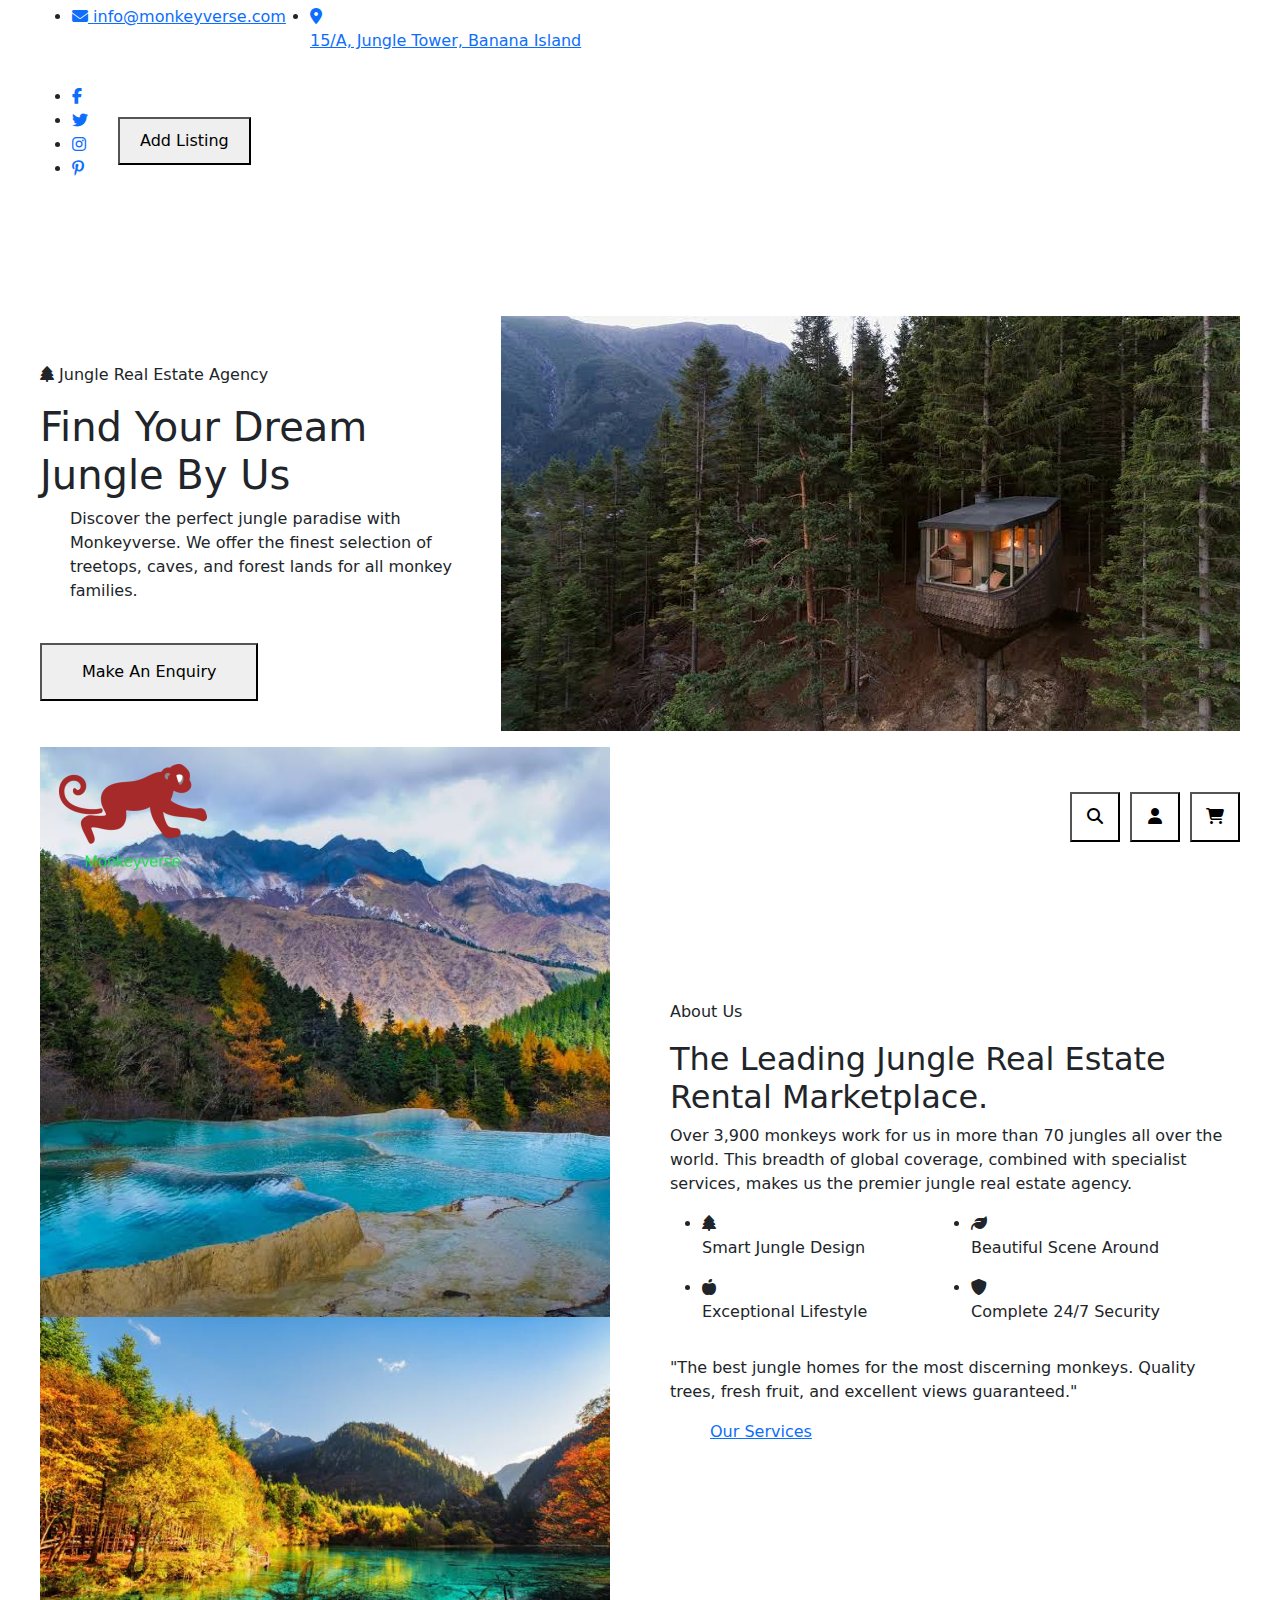
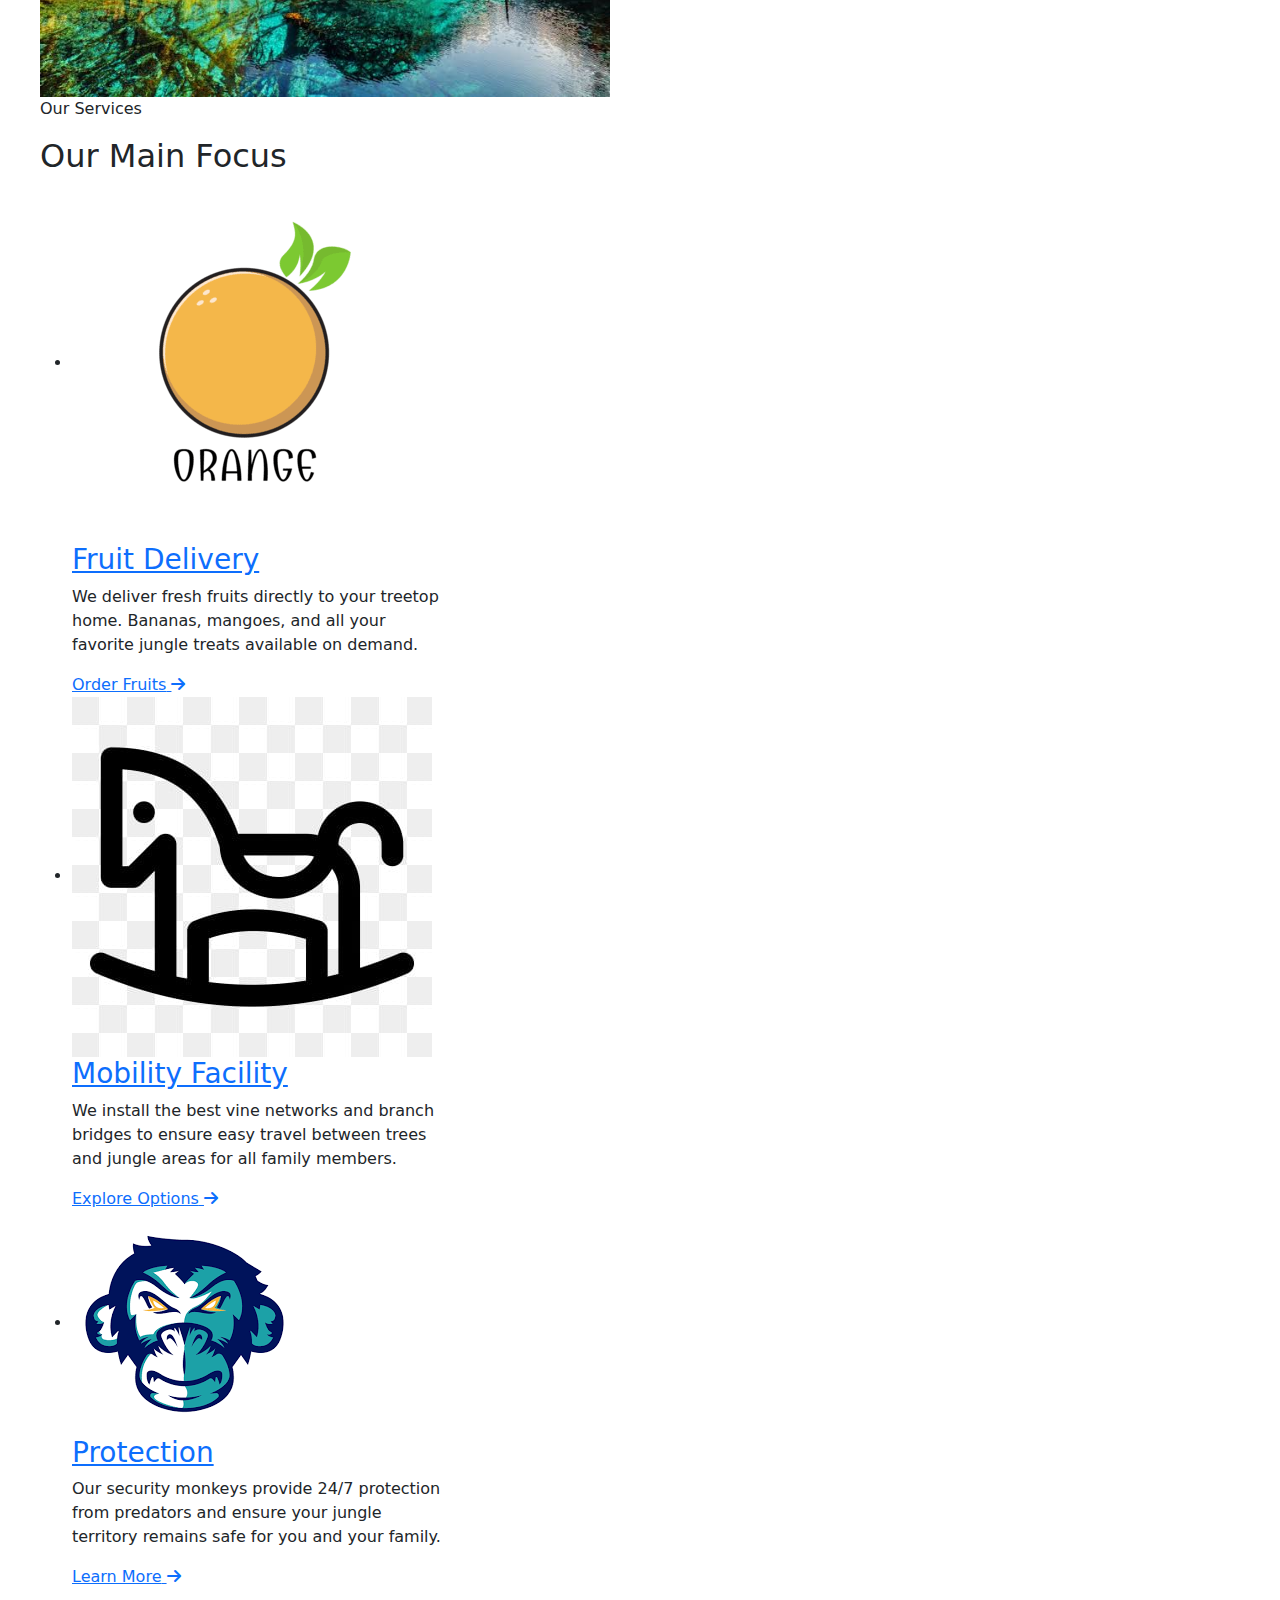
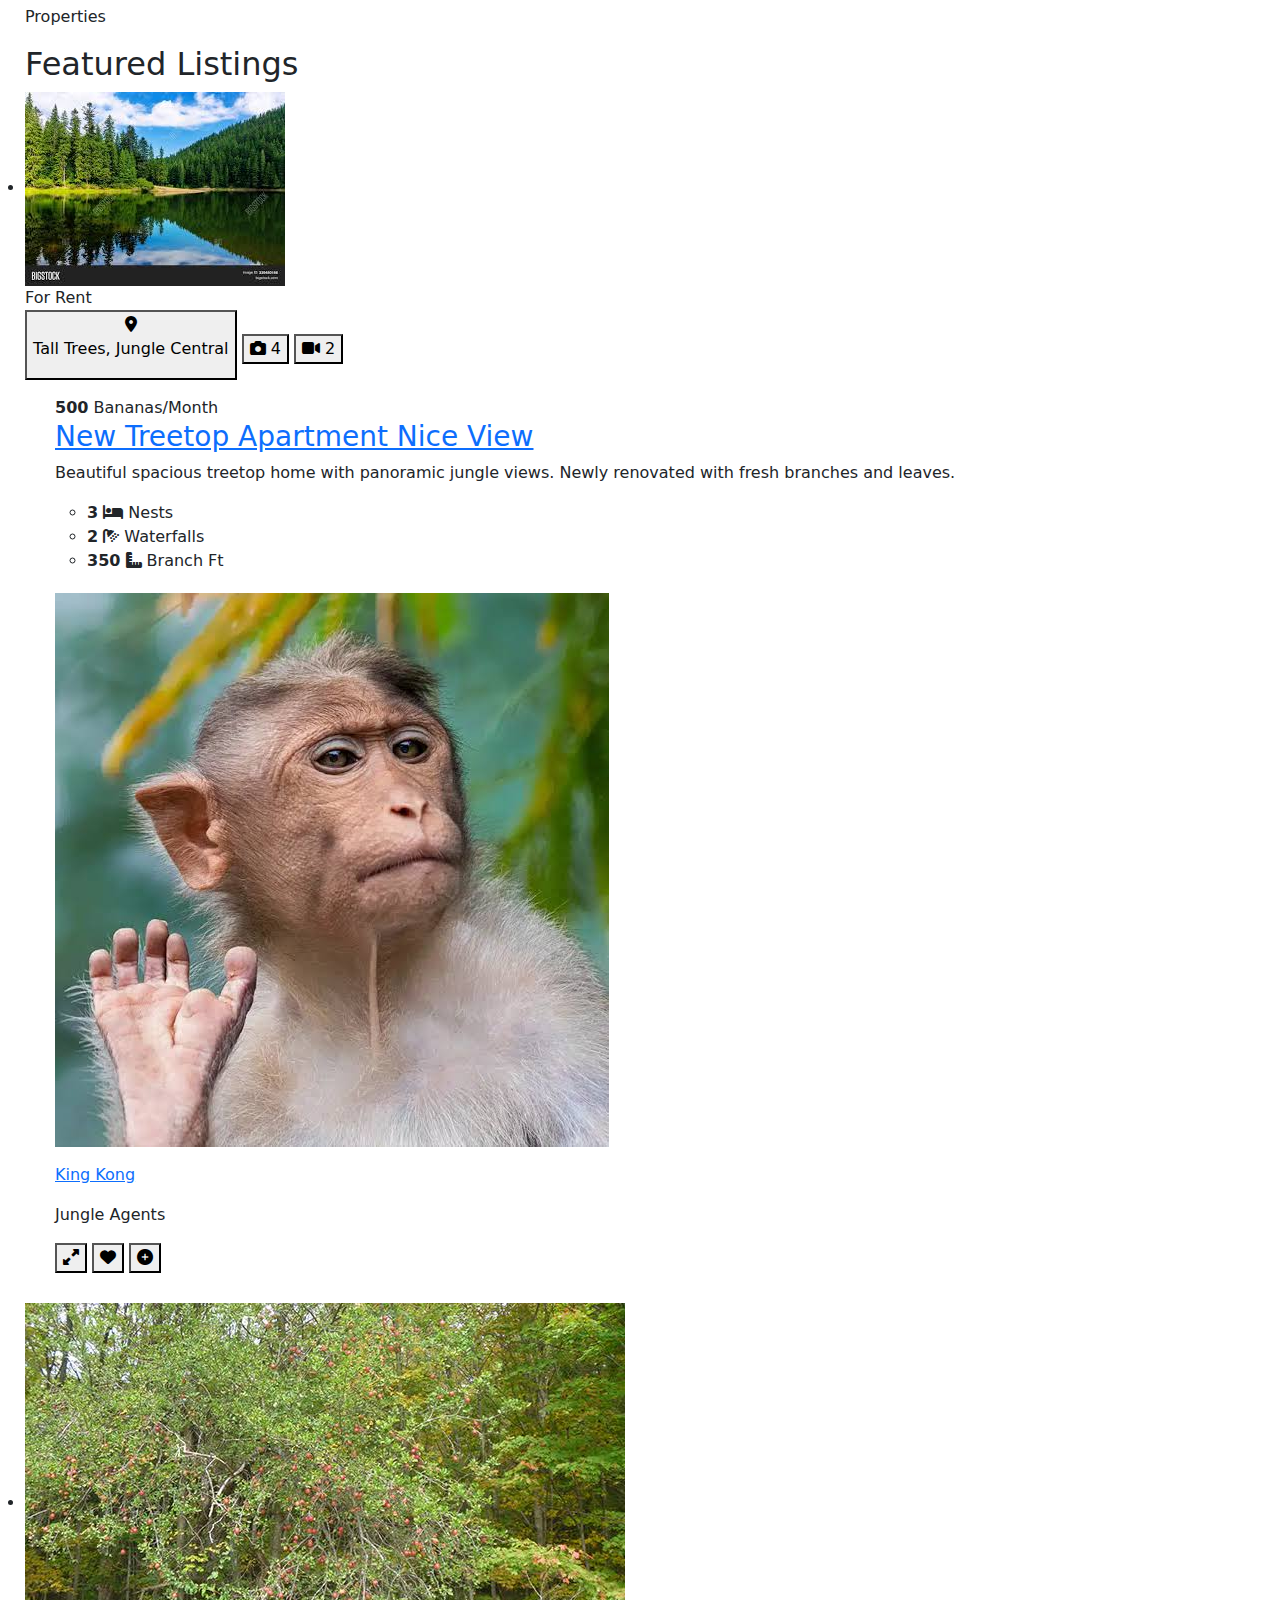
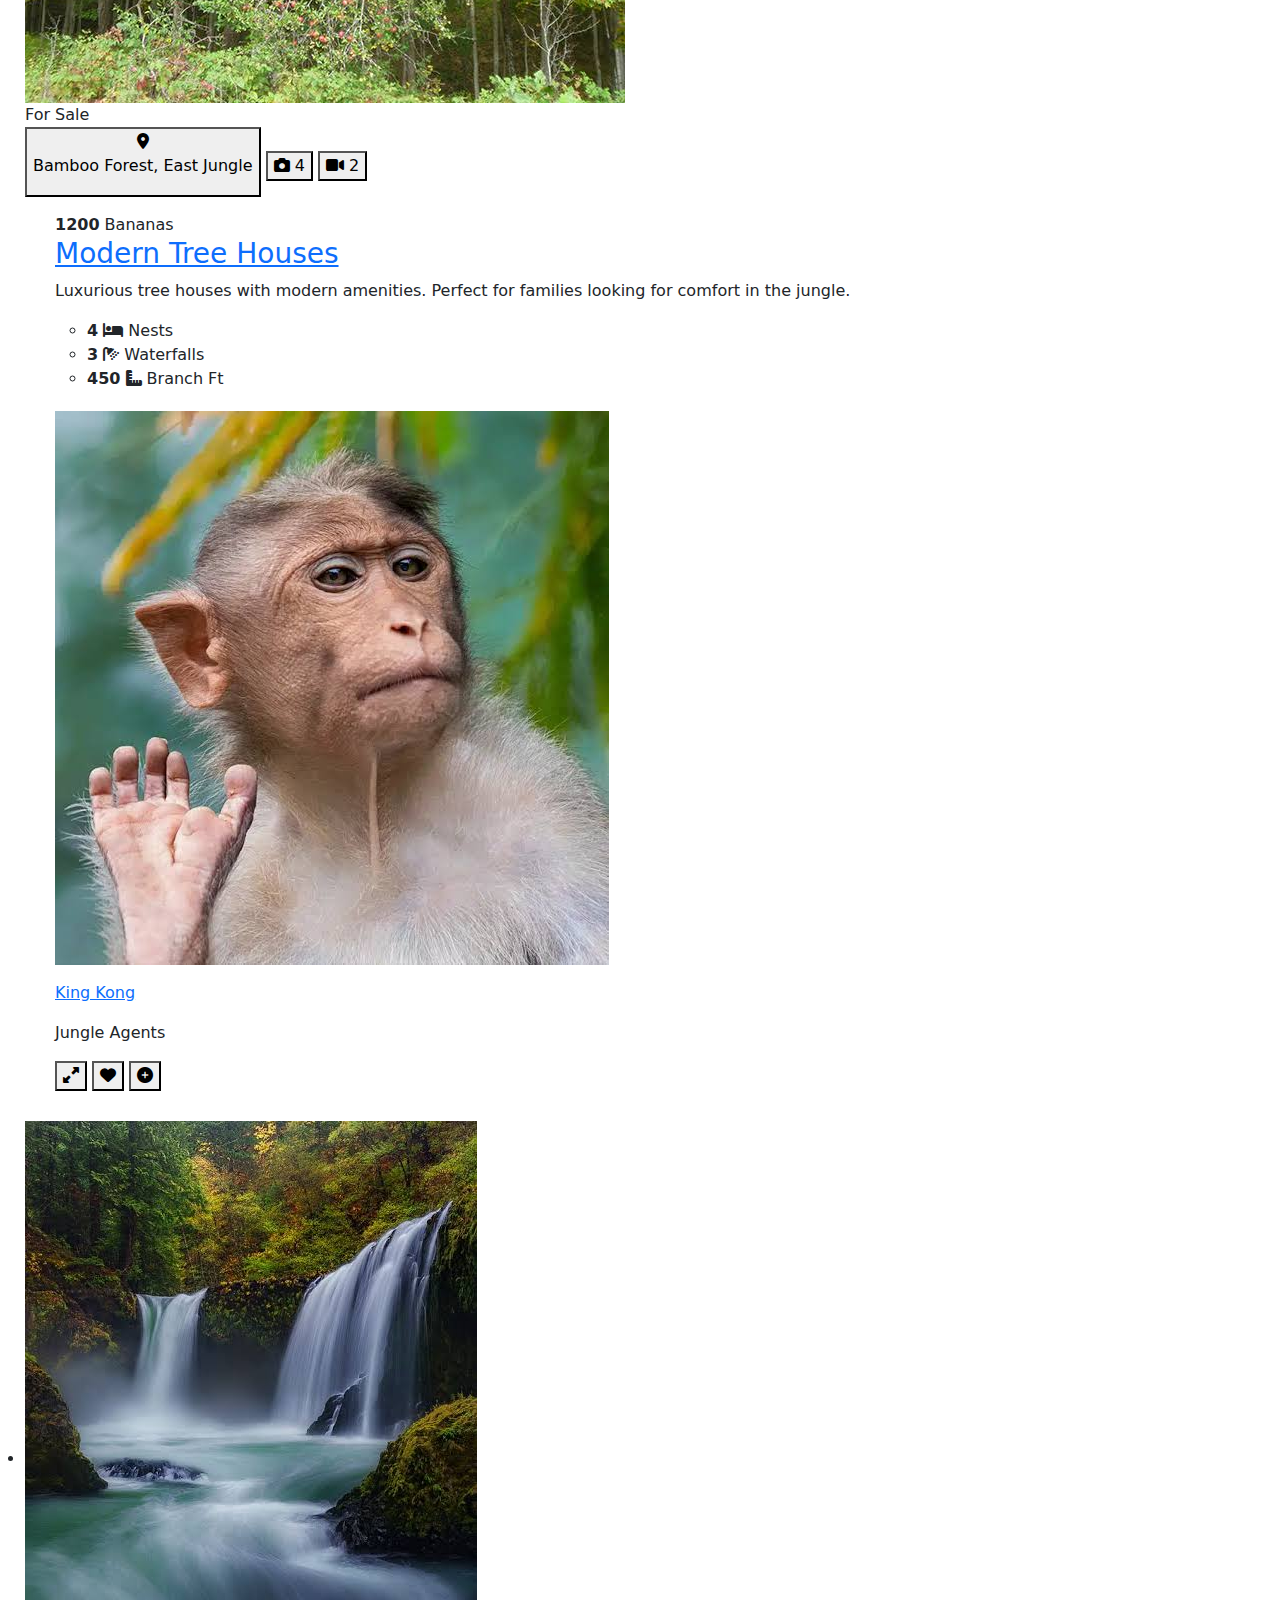
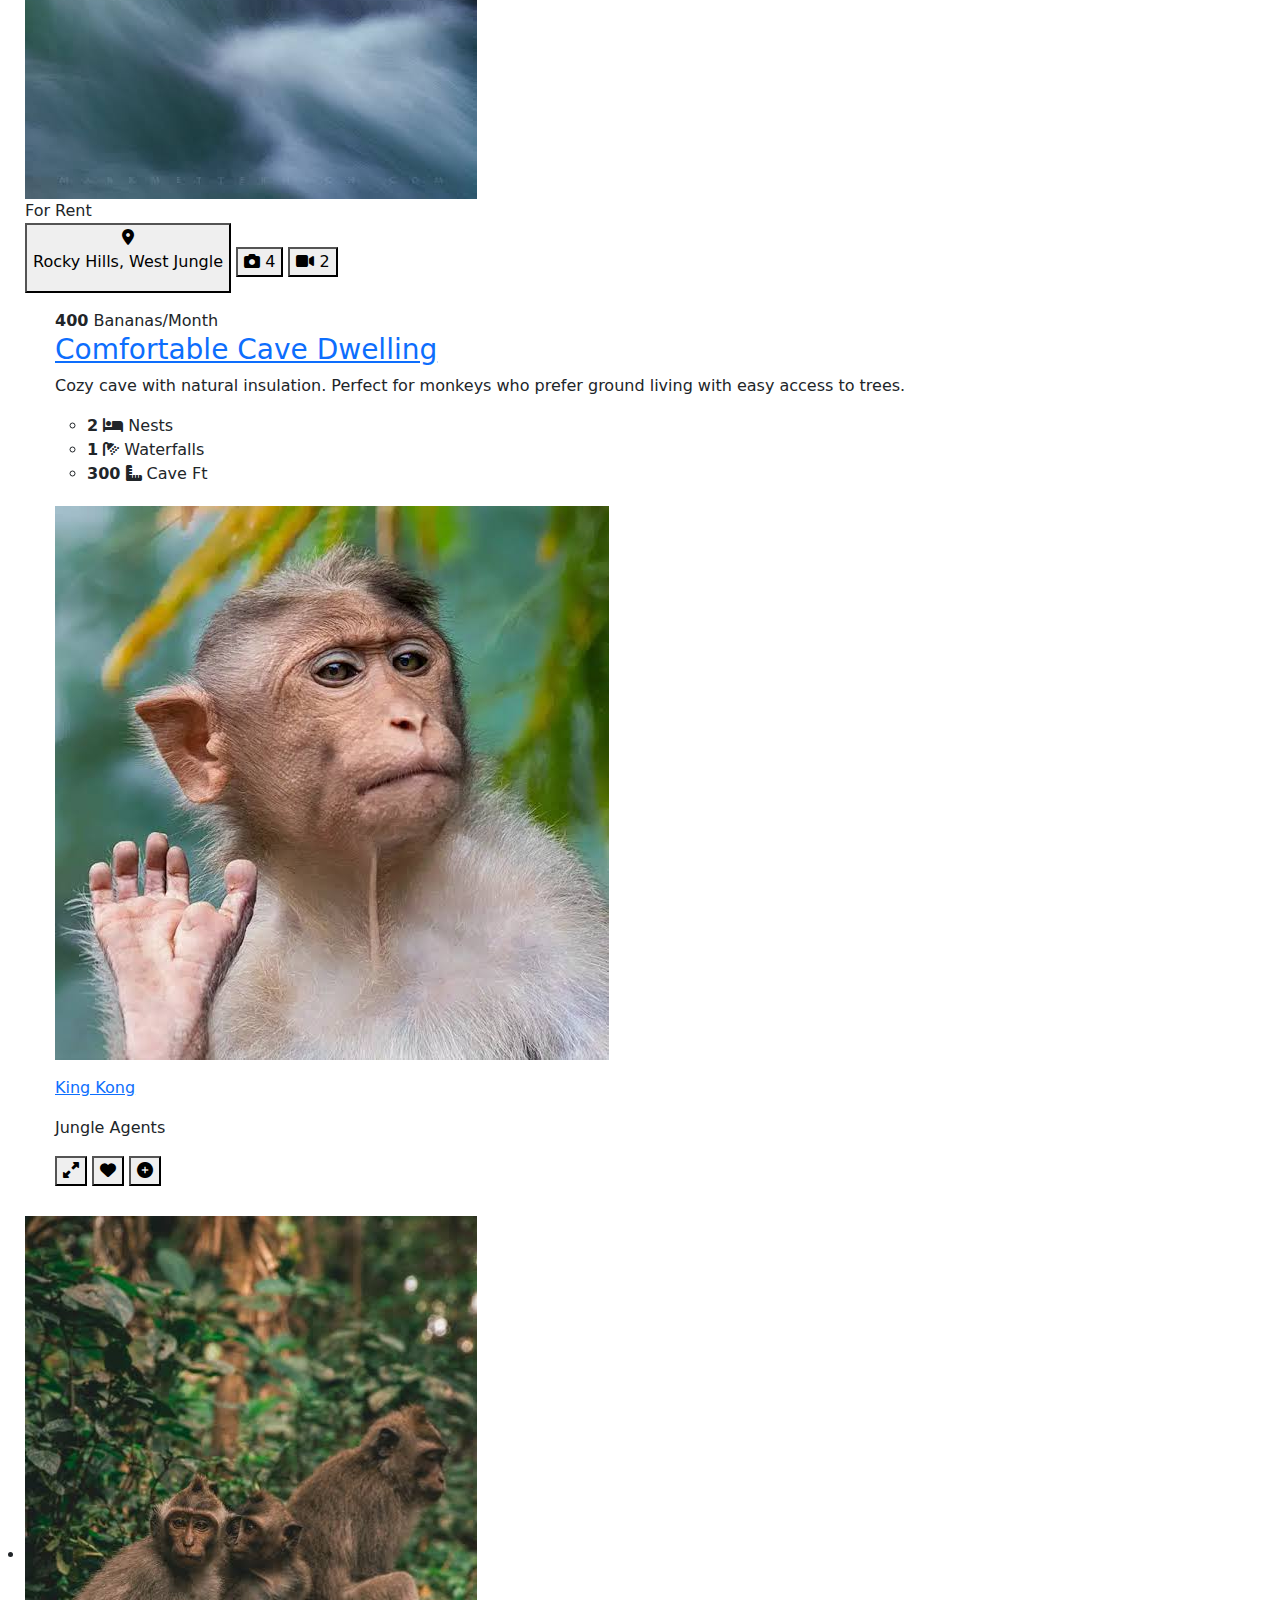
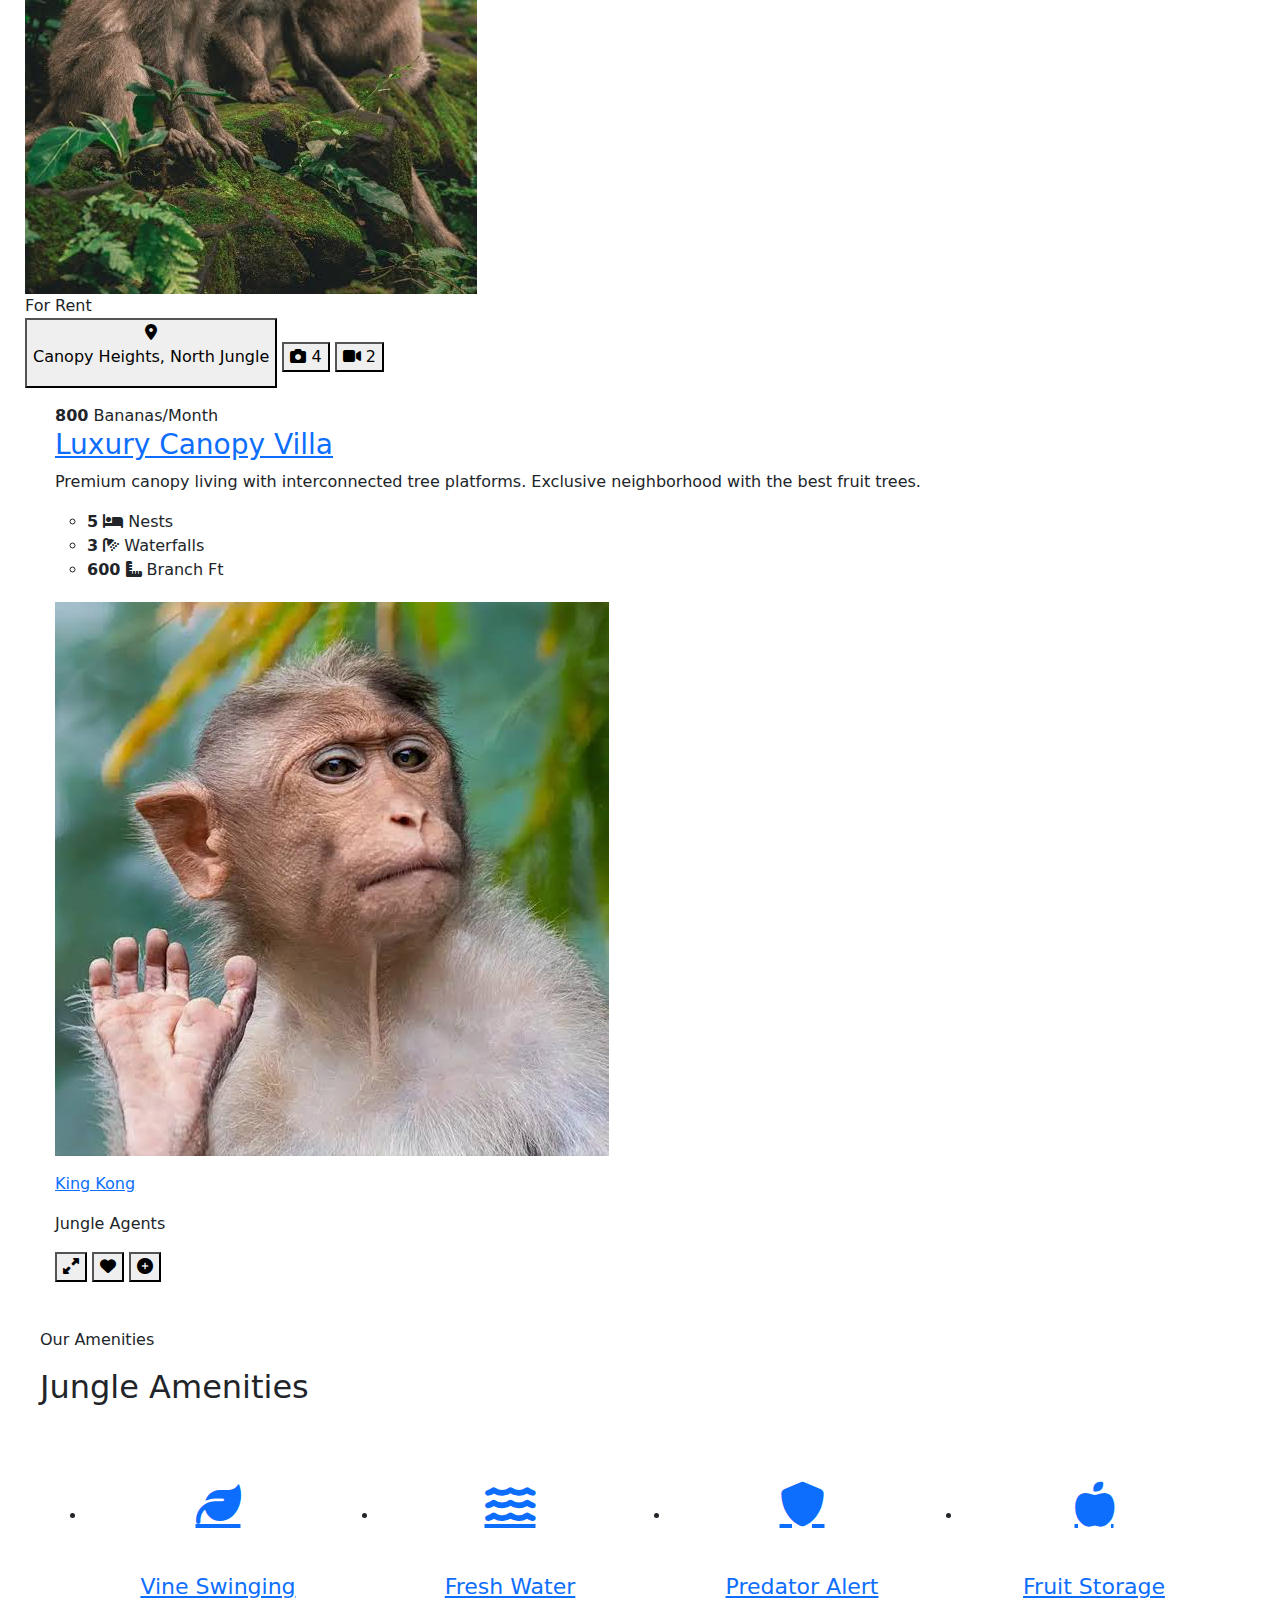
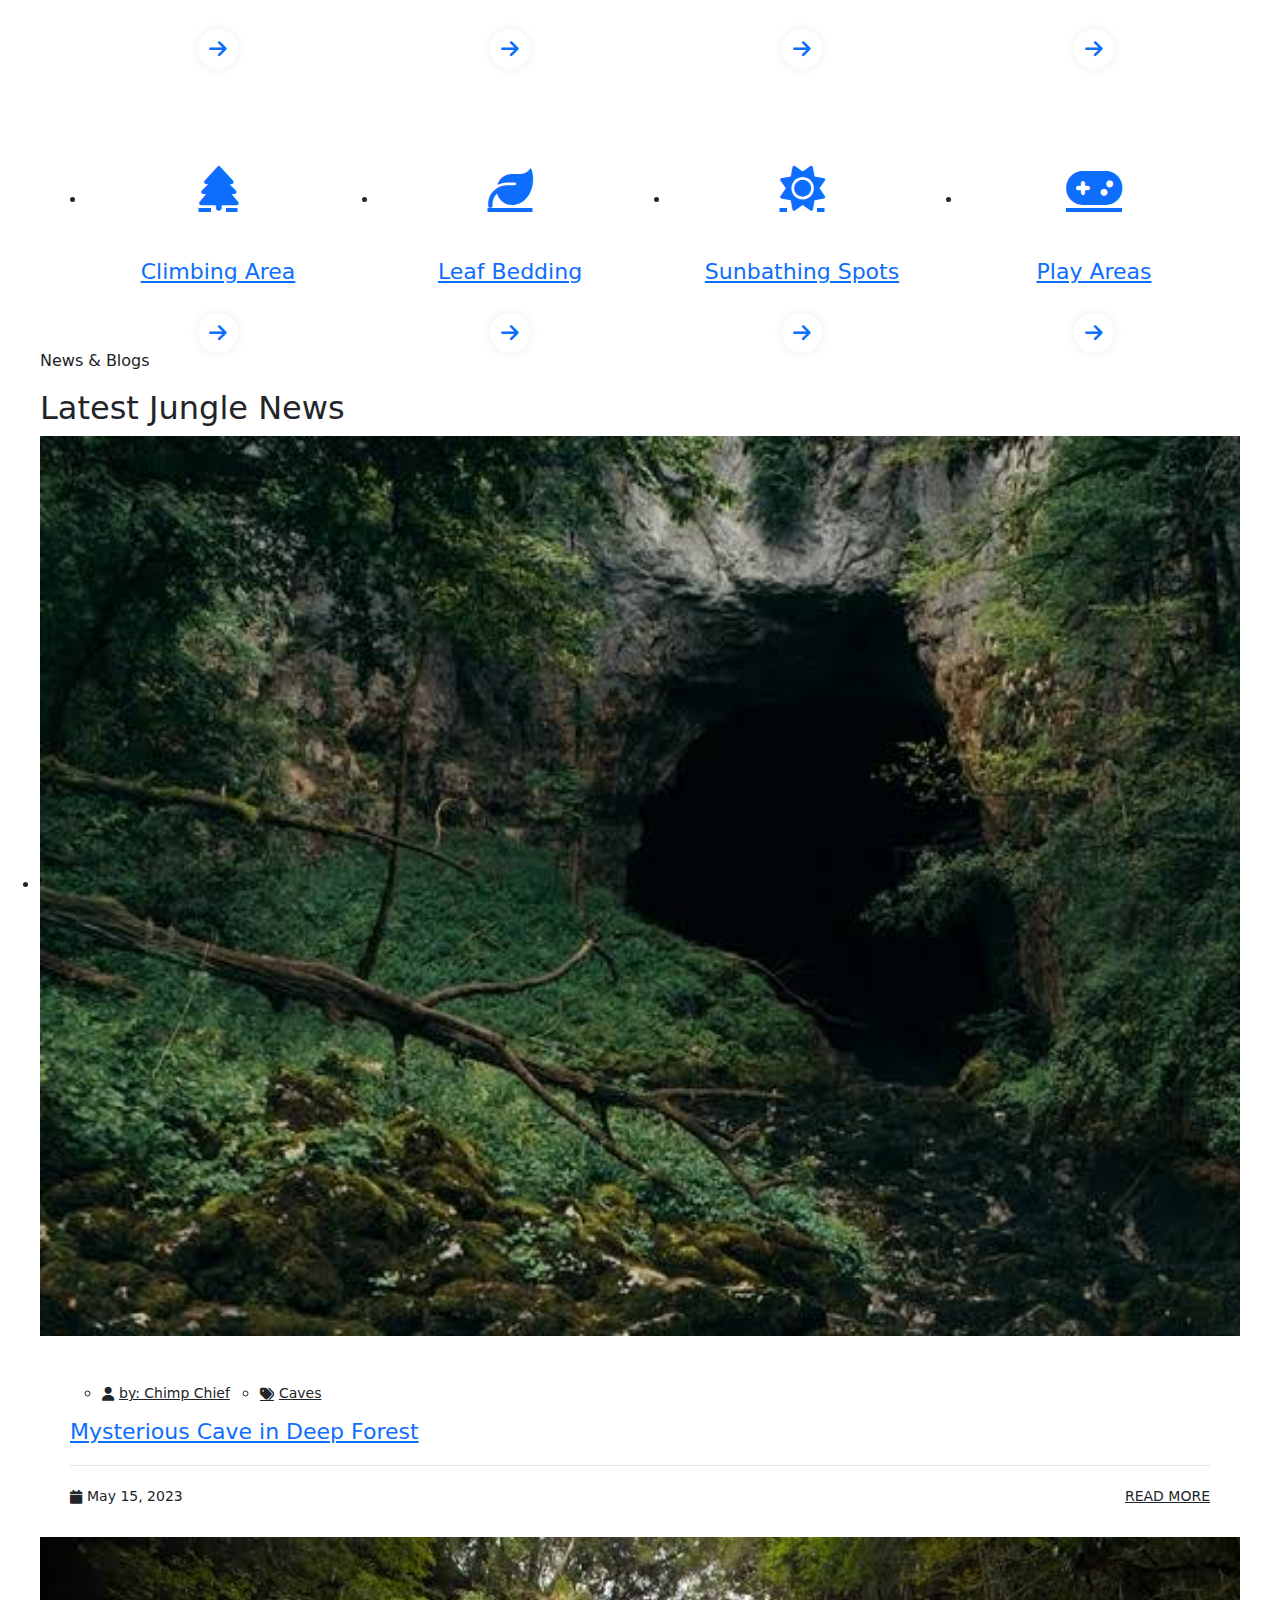
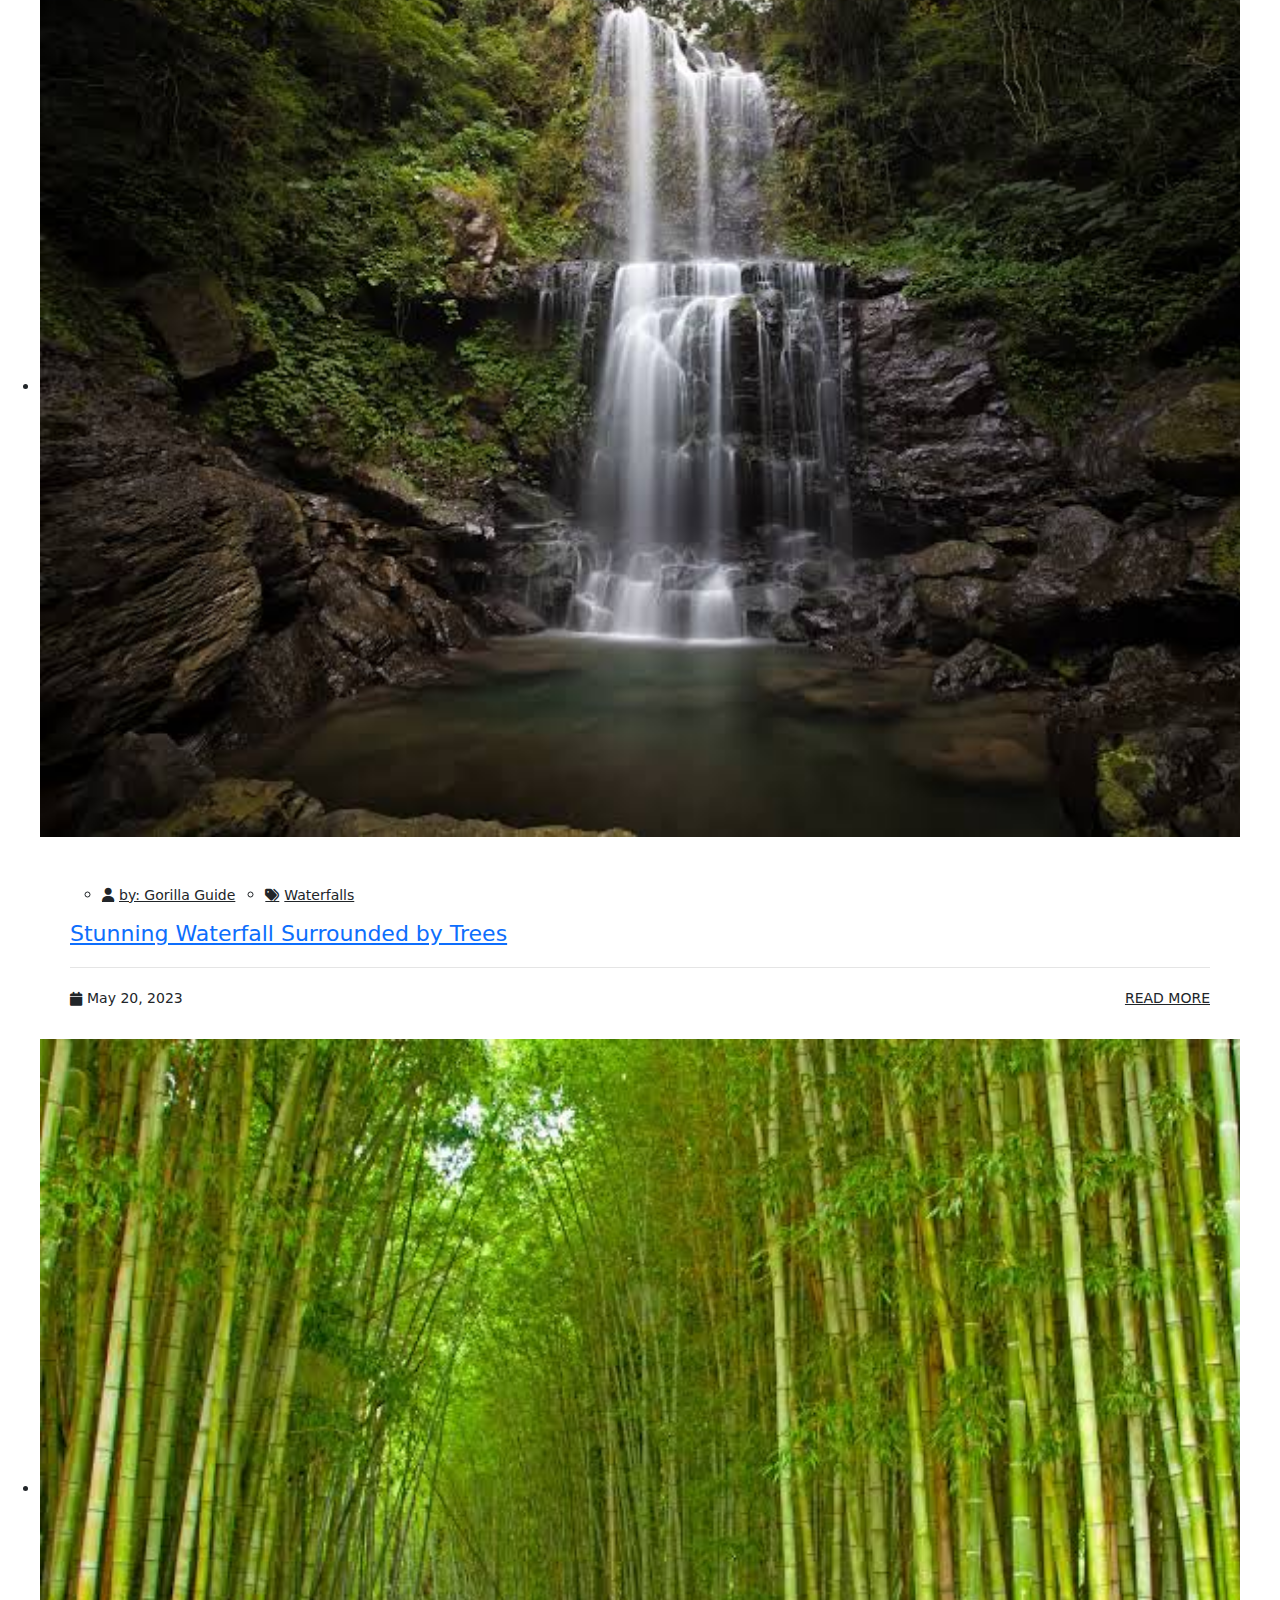
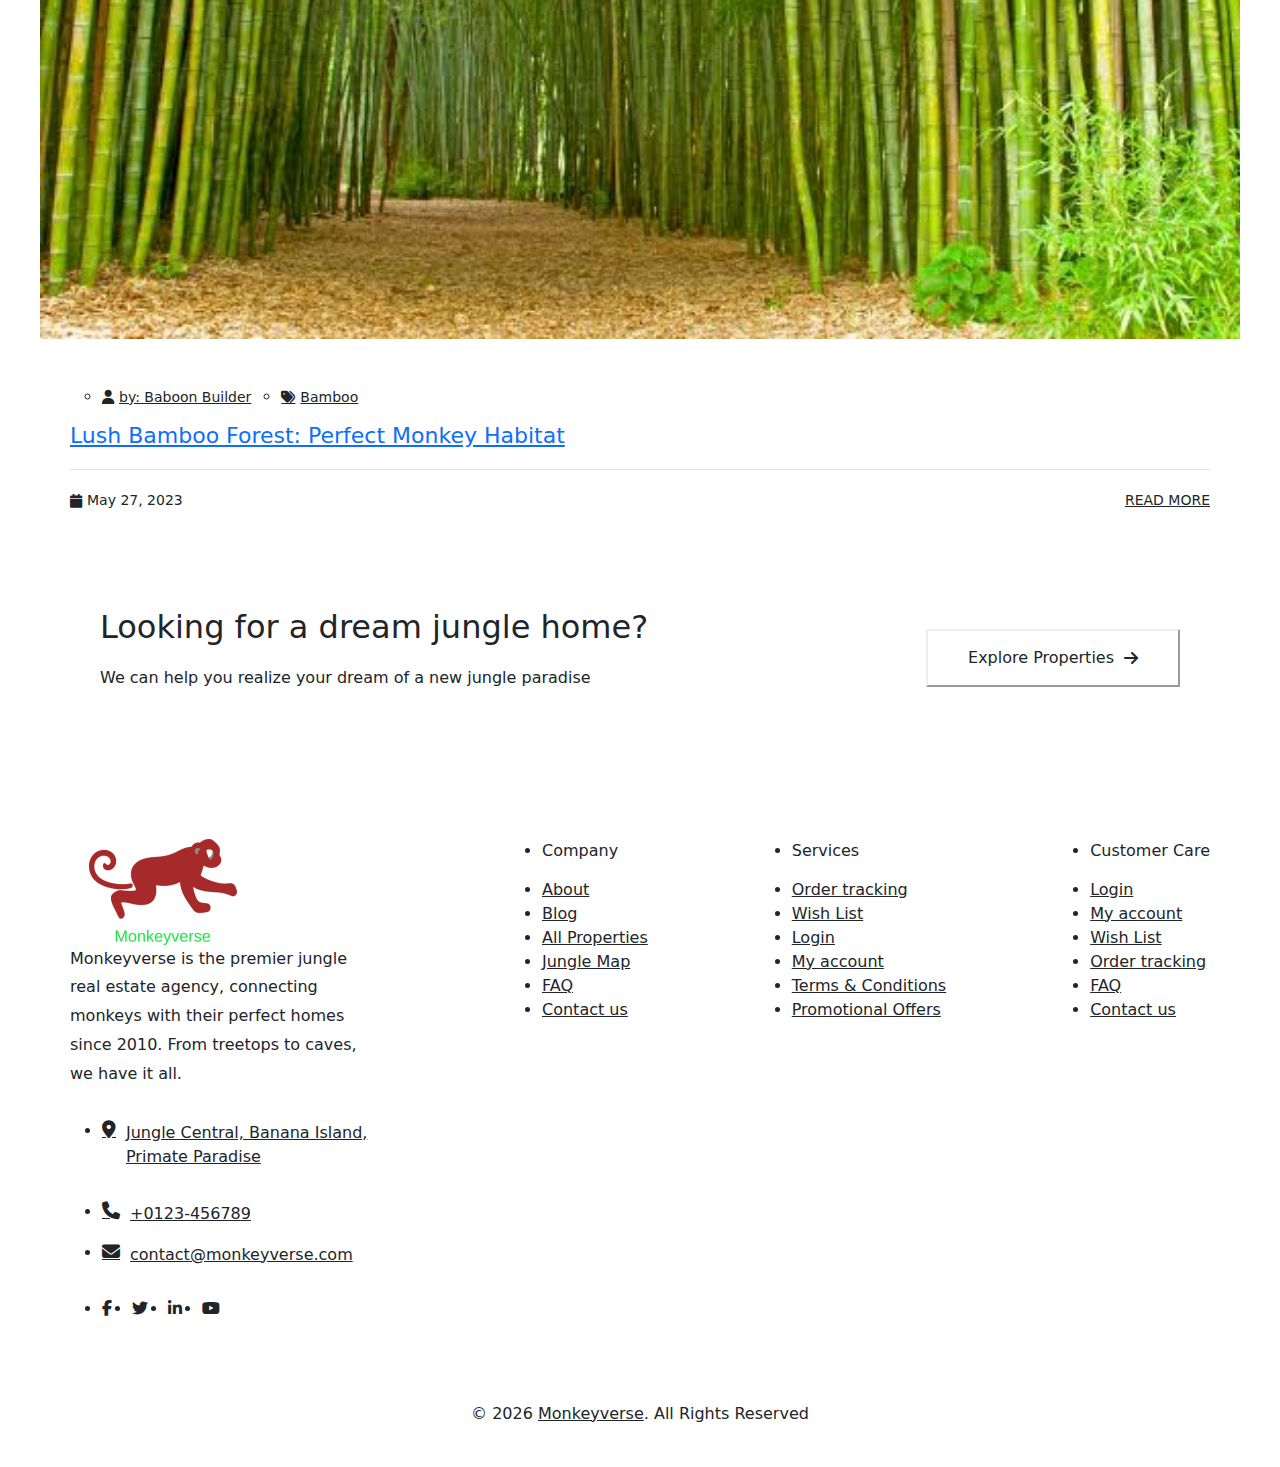
<file: index (2).html>
<!DOCTYPE html>
<html lang="en">

<head>
  <meta charset="UTF-8">
  <meta http-equiv="X-UA-Compatible" content="IE=edge">
  <meta name="viewport" content="width=device-width, initial-scale=1.0">
  <title>Monkeyverse - Find your dream jungle land</title>

  <!-- 
    - favicon
  -->
  <link rel="shortcut icon" href="./favicon.png" type="image/svg+xml">

  <!-- 
    - Bootstrap CSS
  -->
  <link href="https://cdn.jsdelivr.net/npm/bootstrap@5.3.0/dist/css/bootstrap.min.css" rel="stylesheet">
  
  <!-- 
    - Font Awesome
  -->
  <link rel="stylesheet" href="https://cdnjs.cloudflare.com/ajax/libs/font-awesome/6.4.0/css/all.min.css">

  <!-- 
    - custom css link
  -->
  <link rel="stylesheet" href="./assets/css/style.css">

  <!-- 
    - google font link
  -->
  <link rel="preconnect" href="https://fonts.googleapis.com">
  <link rel="preconnect" href="https://fonts.gstatic.com" crossorigin>
  <link
    href="https://fonts.googleapis.com/css2?family=Nunito+Sans:wght@400;600;700&family=Poppins:wght@400;500;600;700&display=swap"
    rel="stylesheet">
</head>

<body>

  <!-- 
    - #HEADER
  -->

  <header class="monkey1" data-header>

    <div class="monkey2" data-overlay></div>

    <div class="monkey3">
      <div class="monkey4">

        <ul class="monkey5">

          <li>
            <a href="mailto:info@monkeyverse.com" class="monkey6">
              <i class="fa-solid fa-envelope"></i>

              <span>info@monkeyverse.com</span>
            </a>
          </li>

          <li>
            <a href="#" class="monkey6">
              <i class="fa-solid fa-location-dot"></i>

              <address>15/A, Jungle Tower, Banana Island</address>
            </a>
          </li>

        </ul>

        <div class="monkey7">
          <ul class="monkey8">

            <li>
              <a href="#" class="monkey9" aria-label="Facebook">
                <i class="fa-brands fa-facebook-f"></i>
              </a>
            </li>

            <li>
              <a href="#" class="monkey9" aria-label="Twitter">
                <i class="fa-brands fa-twitter"></i>
              </a>
            </li>

            <li>
              <a href="#" class="monkey9" aria-label="Instagram">
                <i class="fa-brands fa-instagram"></i>
              </a>
            </li>

            <li>
              <a href="#" class="monkey9" aria-label="Pinterest">
                <i class="fa-brands fa-pinterest-p"></i>
              </a>
            </li>

          </ul>

          <button class="monkey10">Add Listing</button>
        </div>

      </div>
    </div>

    <div class="monkey11">
      <div class="monkey4">

        <a href="#" class="monkey12">
          <img src="./assets/images/logo.png" alt="Monkeyverse logo">
        </a>

        <nav class="monkey13" data-navbar>

          <div class="monkey14">

            <a href="#" class="monkey12">
              <img src="./assets/images/logo.png" alt="Monkeyverse logo">
            </a>

            <button class="monkey15" data-nav-close-btn aria-label="Close Menu">
              <i class="fa-solid fa-xmark"></i>
            </button>

          </div>

          <div class="monkey16">
            <ul class="monkey17">

              <li>
                <a href="#home" class="monkey18" data-nav-link>Home</a>
              </li>

              <li>
                <a href="#about" class="monkey18" data-nav-link>About</a>
              </li>

              <li>
                <a href="#service" class="monkey18" data-nav-link>Service</a>
              </li>

              <li>
                <a href="#property" class="monkey18" data-nav-link>Property</a>
              </li>

              <li>
                <a href="#blog" class="monkey18" data-nav-link>Blog</a>
              </li>

              <li>
                <a href="#contact" class="monkey18" data-nav-link>Contact</a>
              </li>

            </ul>
          </div>

        </nav>

        <div class="monkey19">

          <button class="monkey20" aria-label="Search">
            <i class="fa-solid fa-magnifying-glass"></i>

            <span>Search</span>
          </button>

          <button class="monkey20" aria-label="Profile">
            <i class="fa-solid fa-user"></i>

            <span>Profile</span>
          </button>

          <button class="monkey20" aria-label="Cart">
            <i class="fa-solid fa-cart-shopping"></i>

            <span>Cart</span>
          </button>

          <button class="monkey20" data-nav-open-btn aria-label="Open Menu">
            <i class="fa-solid fa-bars"></i>

            <span>Menu</span>
          </button>

        </div>

      </div>
    </div>

  </header>

  <main>
    <article>

      <!-- 
        - #HERO
      -->

      <section class="monkey21" id="home">
        <div class="monkey4">

          <div class="monkey22">

            <p class="monkey23">
              <i class="fa-solid fa-tree"></i>

              <span>Jungle Real Estate Agency</span>
            </p>

            <h1 class="monkey24 monkey25">Find Your Dream Jungle By Us</h1>

            <p class="monkey26">
              Discover the perfect jungle paradise with Monkeyverse. We offer the finest selection of treetops, caves, and forest lands for all monkey families.
            </p>

            <button class="monkey27">Make An Enquiry</button>

          </div>

          <figure class="monkey28">
            <img src="./assets/images/hero-banner.png" alt="Monkey jungle home model" class="monkey29">
          </figure>

        </div>
      </section>

      <!-- 
        - #ABOUT
      -->

      <section class="monkey30" id="about">
        <div class="monkey4">

          <figure class="monkey31">
            <img src="./assets/images/about-banner-1.png" alt="Jungle interior">

            <img src="./assets/images/about-banner-2.jpg" alt="Jungle interior" class="monkey32">
          </figure>

          <div class="monkey33">

            <p class="monkey34">About Us</p>

            <h2 class="monkey35 monkey36">The Leading Jungle Real Estate Rental Marketplace.</h2>

            <p class="monkey37">
              Over 3,900 monkeys work for us in more than 70 jungles all over the world. This breadth of global coverage,
              combined with specialist services, makes us the premier jungle real estate agency.
            </p>

            <ul class="monkey38">

              <li class="monkey39">
                <div class="monkey40">
                  <i class="fa-solid fa-tree"></i>
                </div>

                <p class="monkey41">Smart Jungle Design</p>
              </li>

              <li class="monkey39">
                <div class="monkey40">
                  <i class="fa-solid fa-leaf"></i>
                </div>

                <p class="monkey41">Beautiful Scene Around</p>
              </li>

              <li class="monkey39">
                <div class="monkey40">
                  <i class="fa-solid fa-apple-whole"></i>
                </div>

                <p class="monkey41">Exceptional Lifestyle</p>
              </li>

              <li class="monkey39">
                <div class="monkey40">
                  <i class="fa-solid fa-shield"></i>
                </div>

                <p class="monkey41">Complete 24/7 Security</p>
              </li>

            </ul>

            <p class="monkey42">
              "The best jungle homes for the most discerning monkeys. Quality trees, fresh fruit, and excellent views guaranteed."
            </p>

            <a href="#service" class="monkey27">Our Services</a>

          </div>

        </div>
      </section>

      <!-- 
        - #SERVICE
      -->

      <section class="monkey43" id="service">
        <div class="monkey4">

          <p class="monkey34">Our Services</p>

          <h2 class="monkey35 monkey36">Our Main Focus</h2>

          <ul class="monkey44">

            <li>
              <div class="monkey45">

                <div class="monkey46">
                  <img src="./assets/images/service-1.png" alt="Fruit Delivery Service">
                </div>

                <h3 class="monkey47 monkey48">
                  <a href="#">Fruit Delivery</a>
                </h3>

                <p class="monkey49">
                  We deliver fresh fruits directly to your treetop home. Bananas, mangoes, and all your favorite jungle treats available on demand.
                </p>

                <a href="#" class="monkey50">
                  <span>Order Fruits</span>

                  <i class="fa-solid fa-arrow-right"></i>
                </a>

              </div>
            </li>

            <li>
              <div class="monkey45">

                <div class="monkey46">
                  <img src="./assets/images/service-2.png" alt="Mobility Facility Service">
                </div>

                <h3 class="monkey47 monkey48">
                  <a href="#">Mobility Facility</a>
                </h3>

                <p class="monkey49">
                  We install the best vine networks and branch bridges to ensure easy travel between trees and jungle areas for all family members.
                </p>

                <a href="#" class="monkey50">
                  <span>Explore Options</span>

                  <i class="fa-solid fa-arrow-right"></i>
                </a>

              </div>
            </li>

            <li>
              <div class="monkey45">

                <div class="monkey46">
                  <img src="./assets/images/service-3.png" alt="Protection Service">
                </div>

                <h3 class="monkey47 monkey48">
                  <a href="#">Protection</a>
                </h3>

                <p class="monkey49">
                  Our security monkeys provide 24/7 protection from predators and ensure your jungle territory remains safe for you and your family.
                </p>

                <a href="#" class="monkey50">
                  <span>Learn More</span>

                  <i class="fa-solid fa-arrow-right"></i>
                </a>

              </div>
            </li>

          </ul>

        </div>
      </section>

      <!-- 
        - #PROPERTY
      -->

      <section class="monkey51" id="property">
        <div class="monkey4">

          <p class="monkey34">Properties</p>

          <h2 class="monkey35 monkey36">Featured Listings</h2>

          <ul class="monkey52 monkey53">

            <li>
              <div class="monkey54">

                <figure class="monkey55">

                  <a href="#">
                    <img src="./assets/images/property-1.jpg" alt="New Treetop Apartment Nice View" class="monkey29">
                  </a>

                  <div class="monkey56 monkey57">For Rent</div>

                  <div class="monkey58">

                    <button class="monkey59">
                      <i class="fa-solid fa-location-dot"></i>

                      <address>Tall Trees, Jungle Central</address>
                    </button>

                    <button class="monkey59">
                      <i class="fa-solid fa-camera"></i>

                      <span>4</span>
                    </button>

                    <button class="monkey59">
                      <i class="fa-solid fa-video"></i>

                      <span>2</span>
                    </button>

                  </div>

                </figure>

                <div class="monkey60">

                  <div class="monkey61">
                    <strong>500</strong> Bananas/Month
                  </div>

                  <h3 class="monkey47 monkey62">
                    <a href="#">New Treetop Apartment Nice View</a>
                  </h3>

                  <p class="monkey63">
                    Beautiful spacious treetop home with panoramic jungle views. Newly renovated with fresh branches and leaves.
                  </p>

                  <ul class="monkey64">

                    <li class="monkey65">
                      <strong>3</strong>

                      <i class="fa-solid fa-bed"></i>

                      <span>Nests</span>
                    </li>

                    <li class="monkey65">
                      <strong>2</strong>

                      <i class="fa-solid fa-shower"></i>

                      <span>Waterfalls</span>
                    </li>

                    <li class="monkey65">
                      <strong>350</strong>

                      <i class="fa-solid fa-ruler-combined"></i>

                      <span>Branch Ft</span>
                    </li>

                  </ul>

                </div>

                <div class="monkey66">

                  <div class="monkey67">

                    <figure class="monkey68">
                      <img src="./assets/images/author.jpg" alt="King Kong" class="monkey29">
                    </figure>

                    <div>
                      <p class="monkey69">
                        <a href="#">King Kong</a>
                      </p>

                      <p class="monkey70">Jungle Agents</p>
                    </div>

                  </div>

                  <div class="monkey71">

                    <button class="monkey72" aria-label="Expand">
                      <i class="fa-solid fa-up-right-and-down-left-from-center"></i>
                    </button>

                    <button class="monkey72" aria-label="Add to favorites">
                      <i class="fa-solid fa-heart"></i>
                    </button>

                    <button class="monkey72" aria-label="Add to list">
                      <i class="fa-solid fa-circle-plus"></i>
                    </button>

                  </div>

                </div>

              </div>
            </li>

            <li>
              <div class="monkey54">

                <figure class="monkey55">

                  <a href="#">
                    <img src="./assets/images/property-2.jpg" alt="Modern Tree Houses" class="monkey29">
                  </a>

                  <div class="monkey56 monkey73">For Sale</div>

                  <div class="monkey58">

                    <button class="monkey59">
                      <i class="fa-solid fa-location-dot"></i>

                      <address>Bamboo Forest, East Jungle</address>
                    </button>

                    <button class="monkey59">
                      <i class="fa-solid fa-camera"></i>

                      <span>4</span>
                    </button>

                    <button class="monkey59">
                      <i class="fa-solid fa-video"></i>

                      <span>2</span>
                    </button>

                  </div>

                </figure>

                <div class="monkey60">

                  <div class="monkey61">
                    <strong>1200</strong> Bananas
                  </div>

                  <h3 class="monkey47 monkey62">
                    <a href="#">Modern Tree Houses</a>
                  </h3>

                  <p class="monkey63">
                    Luxurious tree houses with modern amenities. Perfect for families looking for comfort in the jungle.
                  </p>

                  <ul class="monkey64">

                    <li class="monkey65">
                      <strong>4</strong>

                      <i class="fa-solid fa-bed"></i>

                      <span>Nests</span>
                    </li>

                    <li class="monkey65">
                      <strong>3</strong>

                      <i class="fa-solid fa-shower"></i>

                      <span>Waterfalls</span>
                    </li>

                    <li class="monkey65">
                      <strong>450</strong>

                      <i class="fa-solid fa-ruler-combined"></i>

                      <span>Branch Ft</span>
                    </li>

                  </ul>

                </div>

                <div class="monkey66">

                  <div class="monkey67">

                    <figure class="monkey68">
                      <img src="./assets/images/author.jpg" alt="King Kong" class="monkey29">
                    </figure>

                    <div>
                      <p class="monkey69">
                        <a href="#">King Kong</a>
                      </p>

                      <p class="monkey70">Jungle Agents</p>
                    </div>

                  </div>

                  <div class="monkey71">

                    <button class="monkey72" aria-label="Expand">
                      <i class="fa-solid fa-up-right-and-down-left-from-center"></i>
                    </button>

                    <button class="monkey72" aria-label="Add to favorites">
                      <i class="fa-solid fa-heart"></i>
                    </button>

                    <button class="monkey72" aria-label="Add to list">
                      <i class="fa-solid fa-circle-plus"></i>
                    </button>

                  </div>

                </div>

              </div>
            </li>

            <li>
              <div class="monkey54">

                <figure class="monkey55">

                  <a href="#">
                    <img src="./assets/images/property-3.jpg" alt="Comfortable Cave Dwelling" class="monkey29">
                  </a>

                  <div class="monkey56 monkey57">For Rent</div>

                  <div class="monkey58">

                    <button class="monkey59">
                      <i class="fa-solid fa-location-dot"></i>

                      <address>Rocky Hills, West Jungle</address>
                    </button>

                    <button class="monkey59">
                      <i class="fa-solid fa-camera"></i>

                      <span>4</span>
                    </button>

                    <button class="monkey59">
                      <i class="fa-solid fa-video"></i>

                      <span>2</span>
                    </button>

                  </div>

                </figure>

                <div class="monkey60">

                  <div class="monkey61">
                    <strong>400</strong> Bananas/Month
                  </div>

                  <h3 class="monkey47 monkey62">
                    <a href="#">Comfortable Cave Dwelling</a>
                  </h3>

                  <p class="monkey63">
                    Cozy cave with natural insulation. Perfect for monkeys who prefer ground living with easy access to trees.
                  </p>

                  <ul class="monkey64">

                    <li class="monkey65">
                      <strong>2</strong>

                      <i class="fa-solid fa-bed"></i>

                      <span>Nests</span>
                    </li>

                    <li class="monkey65">
                      <strong>1</strong>

                      <i class="fa-solid fa-shower"></i>

                      <span>Waterfalls</span>
                    </li>

                    <li class="monkey65">
                      <strong>300</strong>

                      <i class="fa-solid fa-ruler-combined"></i>

                      <span>Cave Ft</span>
                    </li>

                  </ul>

                </div>

                <div class="monkey66">

                  <div class="monkey67">

                    <figure class="monkey68">
                      <img src="./assets/images/author.jpg" alt="King Kong" class="monkey29">
                    </figure>

                    <div>
                      <p class="monkey69">
                        <a href="#">King Kong</a>
                      </p>

                      <p class="monkey70">Jungle Agents</p>
                    </div>

                  </div>

                  <div class="monkey71">

                    <button class="monkey72" aria-label="Expand">
                      <i class="fa-solid fa-up-right-and-down-left-from-center"></i>
                    </button>

                    <button class="monkey72" aria-label="Add to favorites">
                      <i class="fa-solid fa-heart"></i>
                    </button>

                    <button class="monkey72" aria-label="Add to list">
                      <i class="fa-solid fa-circle-plus"></i>
                    </button>

                  </div>

                </div>

              </div>
            </li>

            <li>
              <div class="monkey54">

                <figure class="monkey55">

                  <a href="#">
                    <img src="./assets/images/property-4.jpg" alt="Luxury Canopy Villa" class="monkey29">
                  </a>

                  <div class="monkey56 monkey57">For Rent</div>

                  <div class="monkey58">

                    <button class="monkey59">
                      <i class="fa-solid fa-location-dot"></i>

                      <address>Canopy Heights, North Jungle</address>
                    </button>

                    <button class="monkey59">
                      <i class="fa-solid fa-camera"></i>

                      <span>4</span>
                    </button>

                    <button class="monkey59">
                      <i class="fa-solid fa-video"></i>

                      <span>2</span>
                    </button>

                  </div>

                </figure>

                <div class="monkey60">

                  <div class="monkey61">
                    <strong>800</strong> Bananas/Month
                  </div>

                  <h3 class="monkey47 monkey62">
                    <a href="#">Luxury Canopy Villa</a>
                  </h3>

                  <p class="monkey63">
                    Premium canopy living with interconnected tree platforms. Exclusive neighborhood with the best fruit trees.
                  </p>

                  <ul class="monkey64">

                    <li class="monkey65">
                      <strong>5</strong>

                      <i class="fa-solid fa-bed"></i>

                      <span>Nests</span>
                    </li>

                    <li class="monkey65">
                      <strong>3</strong>

                      <i class="fa-solid fa-shower"></i>

                      <span>Waterfalls</span>
                    </li>

                    <li class="monkey65">
                      <strong>600</strong>

                      <i class="fa-solid fa-ruler-combined"></i>

                      <span>Branch Ft</span>
                    </li>

                  </ul>

                </div>

                <div class="monkey66">

                  <div class="monkey67">

                    <figure class="monkey68">
                      <img src="./assets/images/author.jpg" alt="King Kong" class="monkey29">
                    </figure>

                    <div>
                      <p class="monkey69">
                        <a href="#">King Kong</a>
                      </p>

                      <p class="monkey70">Jungle Agents</p>
                    </div>

                  </div>

                  <div class="monkey71">

                    <button class="monkey72" aria-label="Expand">
                      <i class="fa-solid fa-up-right-and-down-left-from-center"></i>
                    </button>

                    <button class="monkey72" aria-label="Add to favorites">
                      <i class="fa-solid fa-heart"></i>
                    </button>

                    <button class="monkey72" aria-label="Add to list">
                      <i class="fa-solid fa-circle-plus"></i>
                    </button>

                  </div>

                </div>

              </div>
            </li>

          </ul>

        </div>
      </section>

      <!-- 
        - #FEATURES
      -->

      <section class="monkey74" id="features">
        <div class="monkey4">

          <p class="monkey34">Our Amenities</p>

          <h2 class="monkey35 monkey36">Jungle Amenities</h2>

          <ul class="monkey75">

            <li>
              <a href="#" class="monkey76">

                <div class="monkey77">
                  <i class="fa-solid fa-leaf"></i>
                </div>

                <h3 class="monkey78">Vine Swinging</h3>

                <div class="monkey79">
                  <i class="fa-solid fa-arrow-right"></i>
                </div>

              </a>
            </li>

            <li>
              <a href="#" class="monkey76">

                <div class="monkey77">
                  <i class="fa-solid fa-water"></i>
                </div>

                <h3 class="monkey78">Fresh Water</h3>

                <div class="monkey79">
                  <i class="fa-solid fa-arrow-right"></i>
                </div>

              </a>
            </li>

            <li>
              <a href="#" class="monkey76">

                <div class="monkey77">
                  <i class="fa-solid fa-shield"></i>
                </div>

                <h3 class="monkey78">Predator Alert</h3>

                <div class="monkey79">
                  <i class="fa-solid fa-arrow-right"></i>
                </div>

              </a>
            </li>

            <li>
              <a href="#" class="monkey76">

                <div class="monkey77">
                  <i class="fa-solid fa-apple-whole"></i>
                </div>

                <h3 class="monkey78">Fruit Storage</h3>

                <div class="monkey79">
                  <i class="fa-solid fa-arrow-right"></i>
                </div>

              </a>
            </li>

            <li>
              <a href="#" class="monkey76">

                <div class="monkey77">
                  <i class="fa-solid fa-tree"></i>
                </div>

                <h3 class="monkey78">Climbing Area</h3>

                <div class="monkey79">
                  <i class="fa-solid fa-arrow-right"></i>
                </div>

              </a>
            </li>

            <li>
              <a href="#" class="monkey76">

                <div class="monkey77">
                  <i class="fa-solid fa-leaf"></i>
                </div>

                <h3 class="monkey78">Leaf Bedding</h3>

                <div class="monkey79">
                  <i class="fa-solid fa-arrow-right"></i>
                </div>

              </a>
            </li>

            <li>
              <a href="#" class="monkey76">

                <div class="monkey77">
                  <i class="fa-solid fa-sun"></i>
                </div>

                <h3 class="monkey78">Sunbathing Spots</h3>

                <div class="monkey79">
                  <i class="fa-solid fa-arrow-right"></i>
                </div>

              </a>
            </li>

            <li>
              <a href="#" class="monkey76">

                <div class="monkey77">
                  <i class="fa-solid fa-gamepad"></i>
                </div>

                <h3 class="monkey78">Play Areas</h3>

                <div class="monkey79">
                  <i class="fa-solid fa-arrow-right"></i>
                </div>

              </a>
            </li>

          </ul>

        </div>
      </section>

      <!-- 
        - #BLOG
      -->

      <section class="monkey80" id="blog">
        <div class="monkey4">

          <p class="monkey34">News & Blogs</p>

          <h2 class="monkey35 monkey36">Latest Jungle News</h2>

          <ul class="monkey81 monkey53">

            <li>
              <div class="monkey82">

                <figure class="monkey83">
                  <img src="./assets/images/blog-1.jpg" alt="Mysterious Cave in Deep Forest" class="monkey29">
                </figure>

                <div class="monkey84">

                  <div class="monkey85">

                    <ul class="monkey86">

                      <li>
                        <a href="#" class="monkey87">
                          <i class="fa-solid fa-user"></i>

                          <span>by: Chimp Chief</span>
                        </a>
                      </li>

                      <li>
                        <a href="#" class="monkey87">
                          <i class="fa-solid fa-tags"></i>

                          <span>Caves</span>
                        </a>
                      </li>

                    </ul>

                    <h3 class="monkey47 monkey88">
                      <a href="#">Mysterious Cave in Deep Forest</a>
                    </h3>

                  </div>

                  <div class="monkey89">
                    <div class="monkey90">
                      <i class="fa-solid fa-calendar"></i>

                      <time datetime="2023-05-15">May 15, 2023</time>
                    </div>

                    <a href="#" class="monkey91">Read More</a>
                  </div>

                </div>

              </div>
            </li>

            <li>
              <div class="monkey82">

                <figure class="monkey83">
                  <img src="./assets/images/blog-2.jpg" alt="Stunning Waterfall Surrounded by Trees" class="monkey29">
                </figure>

                <div class="monkey84">

                  <div class="monkey85">

                    <ul class="monkey86">

                      <li>
                        <a href="#" class="monkey87">
                          <i class="fa-solid fa-user"></i>

                          <span>by: Gorilla Guide</span>
                        </a>
                      </li>

                      <li>
                        <a href="#" class="monkey87">
                          <i class="fa-solid fa-tags"></i>

                          <span>Waterfalls</span>
                        </a>
                      </li>

                    </ul>

                    <h3 class="monkey47 monkey88">
                      <a href="#">Stunning Waterfall Surrounded by Trees</a>
                    </h3>

                  </div>

                  <div class="monkey89">
                    <div class="monkey90">
                      <i class="fa-solid fa-calendar"></i>

                      <time datetime="2023-05-20">May 20, 2023</time>
                    </div>

                    <a href="#" class="monkey91">Read More</a>
                  </div>

                </div>

              </div>
            </li>

            <li>
              <div class="monkey82">

                <figure class="monkey83">
                  <img src="./assets/images/blog-3.jpg" alt="Lush Bamboo Forest: Perfect Monkey Habitat" class="monkey29">
                </figure>

                <div class="monkey84">

                  <div class="monkey85">

                    <ul class="monkey86">

                      <li>
                        <a href="#" class="monkey87">
                          <i class="fa-solid fa-user"></i>

                          <span>by: Baboon Builder</span>
                        </a>
                      </li>

                      <li>
                        <a href="#" class="monkey87">
                          <i class="fa-solid fa-tags"></i>

                          <span>Bamboo</span>
                        </a>
                      </li>

                    </ul>

                    <h3 class="monkey47 monkey88">
                      <a href="#">Lush Bamboo Forest: Perfect Monkey Habitat</a>
                    </h3>

                  </div>

                  <div class="monkey89">
                    <div class="monkey90">
                      <i class="fa-solid fa-calendar"></i>

                      <time datetime="2023-05-27">May 27, 2023</time>
                    </div>

                    <a href="#" class="monkey91">Read More</a>
                  </div>

                </div>

              </div>
            </li>

          </ul>

        </div>
      </section>

      <!-- 
        - #CTA
      -->

      <section class="monkey92">
        <div class="monkey4">

          <div class="monkey93">
            <div class="monkey94">
              <h2 class="monkey35 monkey95">Looking for a dream jungle home?</h2>

              <p class="monkey96">We can help you realize your dream of a new jungle paradise</p>
            </div>

            <button class="monkey27 monkey97">
              <span>Explore Properties</span>

              <i class="fa-solid fa-arrow-right"></i>
            </button>
          </div>

        </div>
      </section>

    </article>
  </main>

  <!-- 
    - #FOOTER
  -->

  <footer class="monkey98" id="contact">

    <div class="monkey99">
      <div class="monkey4">

        <div class="monkey100">

          <a href="#" class="monkey12">
            <img src="./assets/images/logo-light.png" alt="Monkeyverse logo">
          </a>

          <p class="monkey101">
            Monkeyverse is the premier jungle real estate agency, connecting monkeys with their perfect homes since 2010. From treetops to caves, we have it all.
          </p>

          <ul class="monkey102">

            <li>
              <a href="#" class="monkey103">
                <i class="fa-solid fa-location-dot"></i>

                <address>Jungle Central, Banana Island, Primate Paradise</address>
              </a>
            </li>

            <li>
              <a href="tel:+0123456789" class="monkey103">
                <i class="fa-solid fa-phone"></i>

                <span>+0123-456789</span>
              </a>
            </li>

            <li>
              <a href="mailto:contact@monkeyverse.com" class="monkey103">
                <i class="fa-solid fa-envelope"></i>

                <span>contact@monkeyverse.com</span>
              </a>
            </li>

          </ul>

          <ul class="monkey104">

            <li>
              <a href="#" class="monkey105" aria-label="Facebook">
                <i class="fa-brands fa-facebook-f"></i>
              </a>
            </li>

            <li>
              <a href="#" class="monkey105" aria-label="Twitter">
                <i class="fa-brands fa-twitter"></i>
              </a>
            </li>

            <li>
              <a href="#" class="monkey105" aria-label="LinkedIn">
                <i class="fa-brands fa-linkedin-in"></i>
              </a>
            </li>

            <li>
              <a href="#" class="monkey105" aria-label="YouTube">
                <i class="fa-brands fa-youtube"></i>
              </a>
            </li>

          </ul>

        </div>

        <div class="monkey106">

          <ul class="monkey107">

            <li>
              <p class="monkey108">Company</p>
            </li>

            <li>
              <a href="#about" class="monkey109">About</a>
            </li>

            <li>
              <a href="#blog" class="monkey109">Blog</a>
            </li>

            <li>
              <a href="#property" class="monkey109">All Properties</a>
            </li>

            <li>
              <a href="#" class="monkey109">Jungle Map</a>
            </li>

            <li>
              <a href="#" class="monkey109">FAQ</a>
            </li>

            <li>
              <a href="#contact" class="monkey109">Contact us</a>
            </li>

          </ul>

          <ul class="monkey107">

            <li>
              <p class="monkey108">Services</p>
            </li>

            <li>
              <a href="#" class="monkey109">Order tracking</a>
            </li>

            <li>
              <a href="#" class="monkey109">Wish List</a>
            </li>

            <li>
              <a href="#" class="monkey109">Login</a>
            </li>

            <li>
              <a href="#" class="monkey109">My account</a>
            </li>

            <li>
              <a href="#" class="monkey109">Terms & Conditions</a>
            </li>

            <li>
              <a href="#" class="monkey109">Promotional Offers</a>
            </li>

          </ul>

          <ul class="monkey107">

            <li>
              <p class="monkey108">Customer Care</p>
            </li>

            <li>
              <a href="#" class="monkey109">Login</a>
            </li>

            <li>
              <a href="#" class="monkey109">My account</a>
            </li>

            <li>
              <a href="#" class="monkey109">Wish List</a>
            </li>

            <li>
              <a href="#" class="monkey109">Order tracking</a>
            </li>

            <li>
              <a href="#" class="monkey109">FAQ</a>
            </li>

            <li>
              <a href="#contact" class="monkey109">Contact us</a>
            </li>

          </ul>

        </div>

      </div>
    </div>

    <div class="monkey110">
      <div class="monkey4">

        <p class="monkey111">
          &copy; <span id="current-year">2023</span> <a href="#">Monkeyverse</a>. All Rights Reserved
        </p>

      </div>
    </div>

  </footer>

  <!-- 
    - Bootstrap JS
  -->
  <script src="https://cdn.jsdelivr.net/npm/bootstrap@5.3.0/dist/js/bootstrap.bundle.min.js"></script>

  <!-- 
    - custom js link
  -->
  <script src="./assets/js/script.js"></script>


<!-- INJECTED STYLES & NAVBAR -->
<style>
  .monkey5 {
    display: flex;
    flex-wrap: wrap;
    gap: 1.5rem;
  }
  .monkey7 {
    display: flex;
    align-items: center;
    gap: 1rem;
    flex-wrap: wrap;
  }
  .bottom-nav {
    position: fixed;
    bottom: 0;
    left: 0;
    right: 0;
    background: #fff;
    display: flex;
    justify-content: space-around;
    padding: 0.5rem 0;
    border-top: 1px solid #ccc;
    z-index: 1000;
  }
  .bottom-nav button {
    background: none;
    border: none;
    font-size: 1.4rem;
  }
  .monkey13 {
    position: fixed;
    top: 0;
    left: -100%;
    width: 250px;
    height: 100%;
    background: #fff;
    z-index: 1001;
    transition: left 0.3s ease;
    padding: 1rem;
  }
  .monkey13.active {
    left: 0;
  }
</style>

<!-- BOTTOM NAVBAR HTML -->
<nav class="bottom-nav d-md-none">
  <button aria-label="Search"><i class="fa fa-search"></i></button>
  <button aria-label="Profile"><i class="fa fa-user"></i></button>
  <button aria-label="Cart"><i class="fa fa-cart-shopping"></i></button>
  <button id="menu-toggle" aria-label="Menu"><i class="fa fa-bars"></i></button>
</nav>

<!-- JS TOGGLE SCRIPT -->
<script>
  document.getElementById('menu-toggle').addEventListener('click', function () {
    document.querySelector('.monkey13').classList.add('active');
  });

  document.querySelector('[data-nav-close-btn]').addEventListener('click', function () {
    document.querySelector('.monkey13').classList.remove('active');
  });
</script>

</body>

</html>
</file>
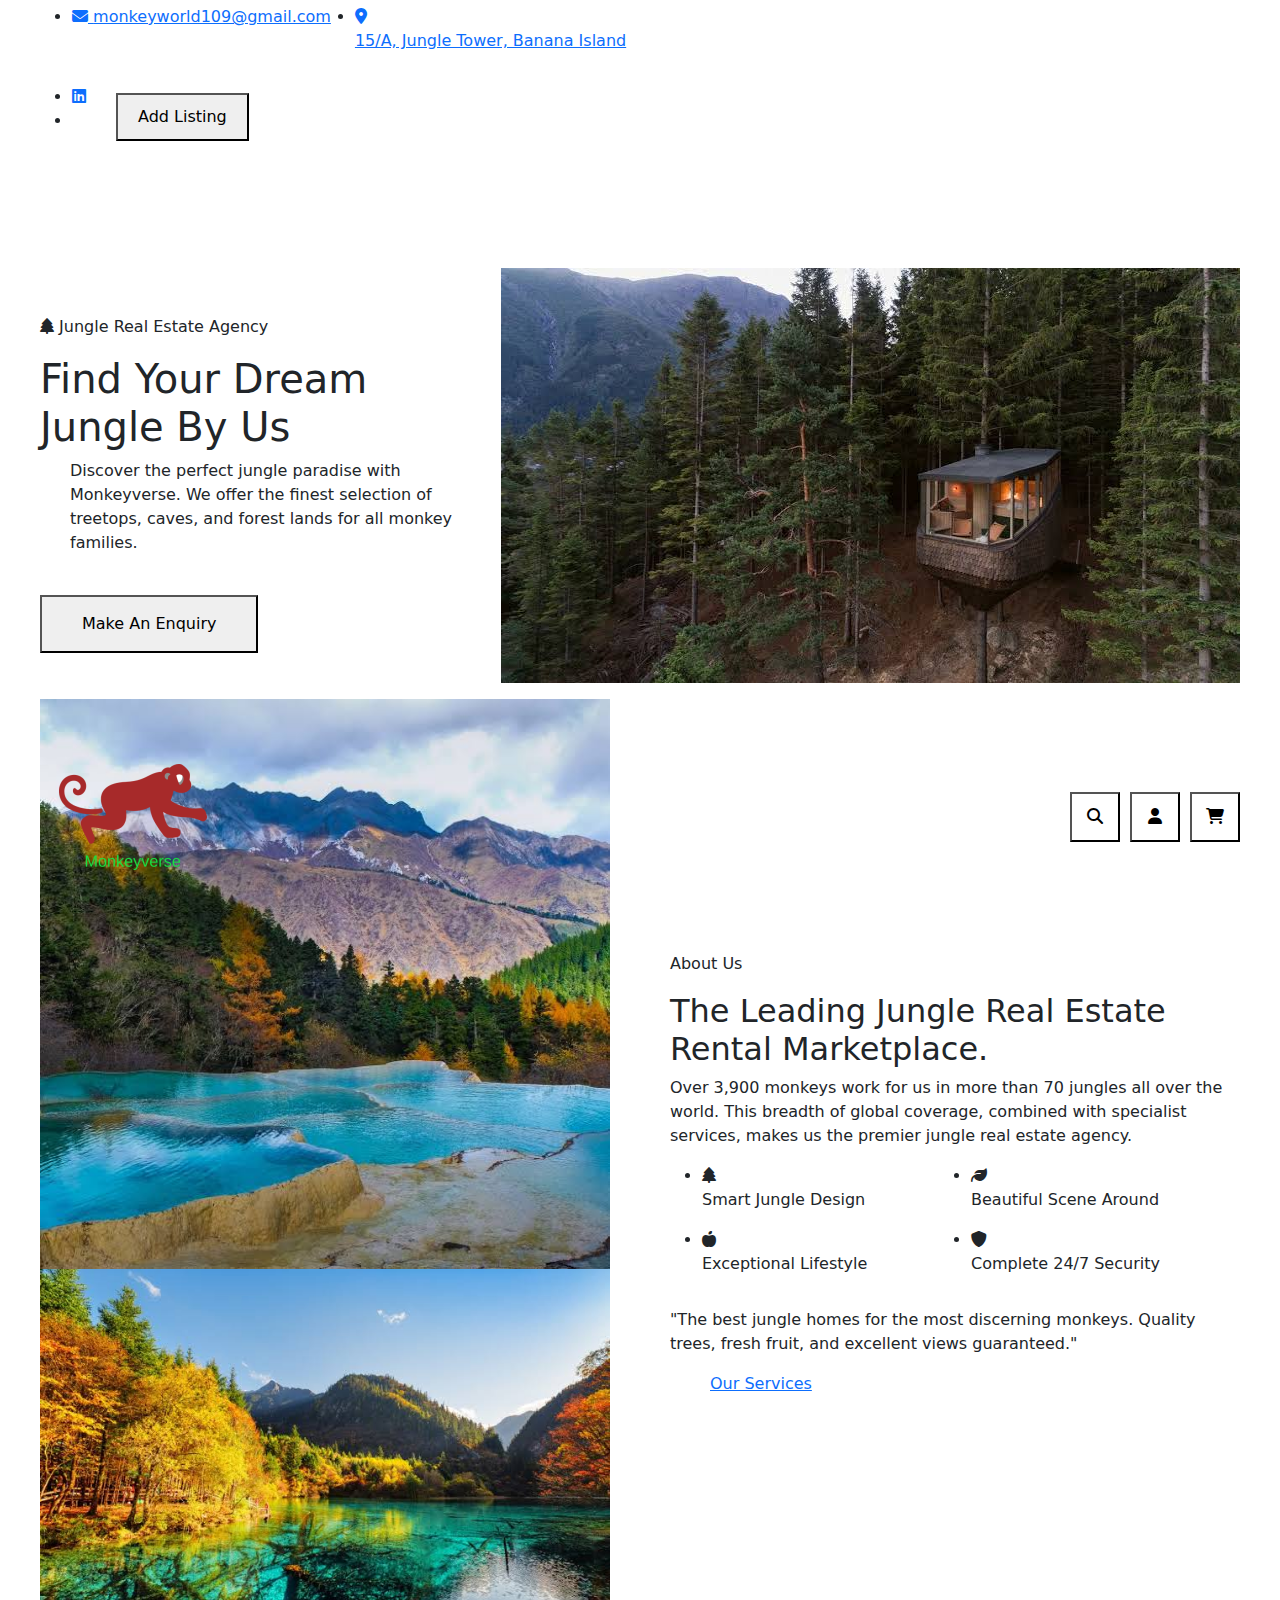
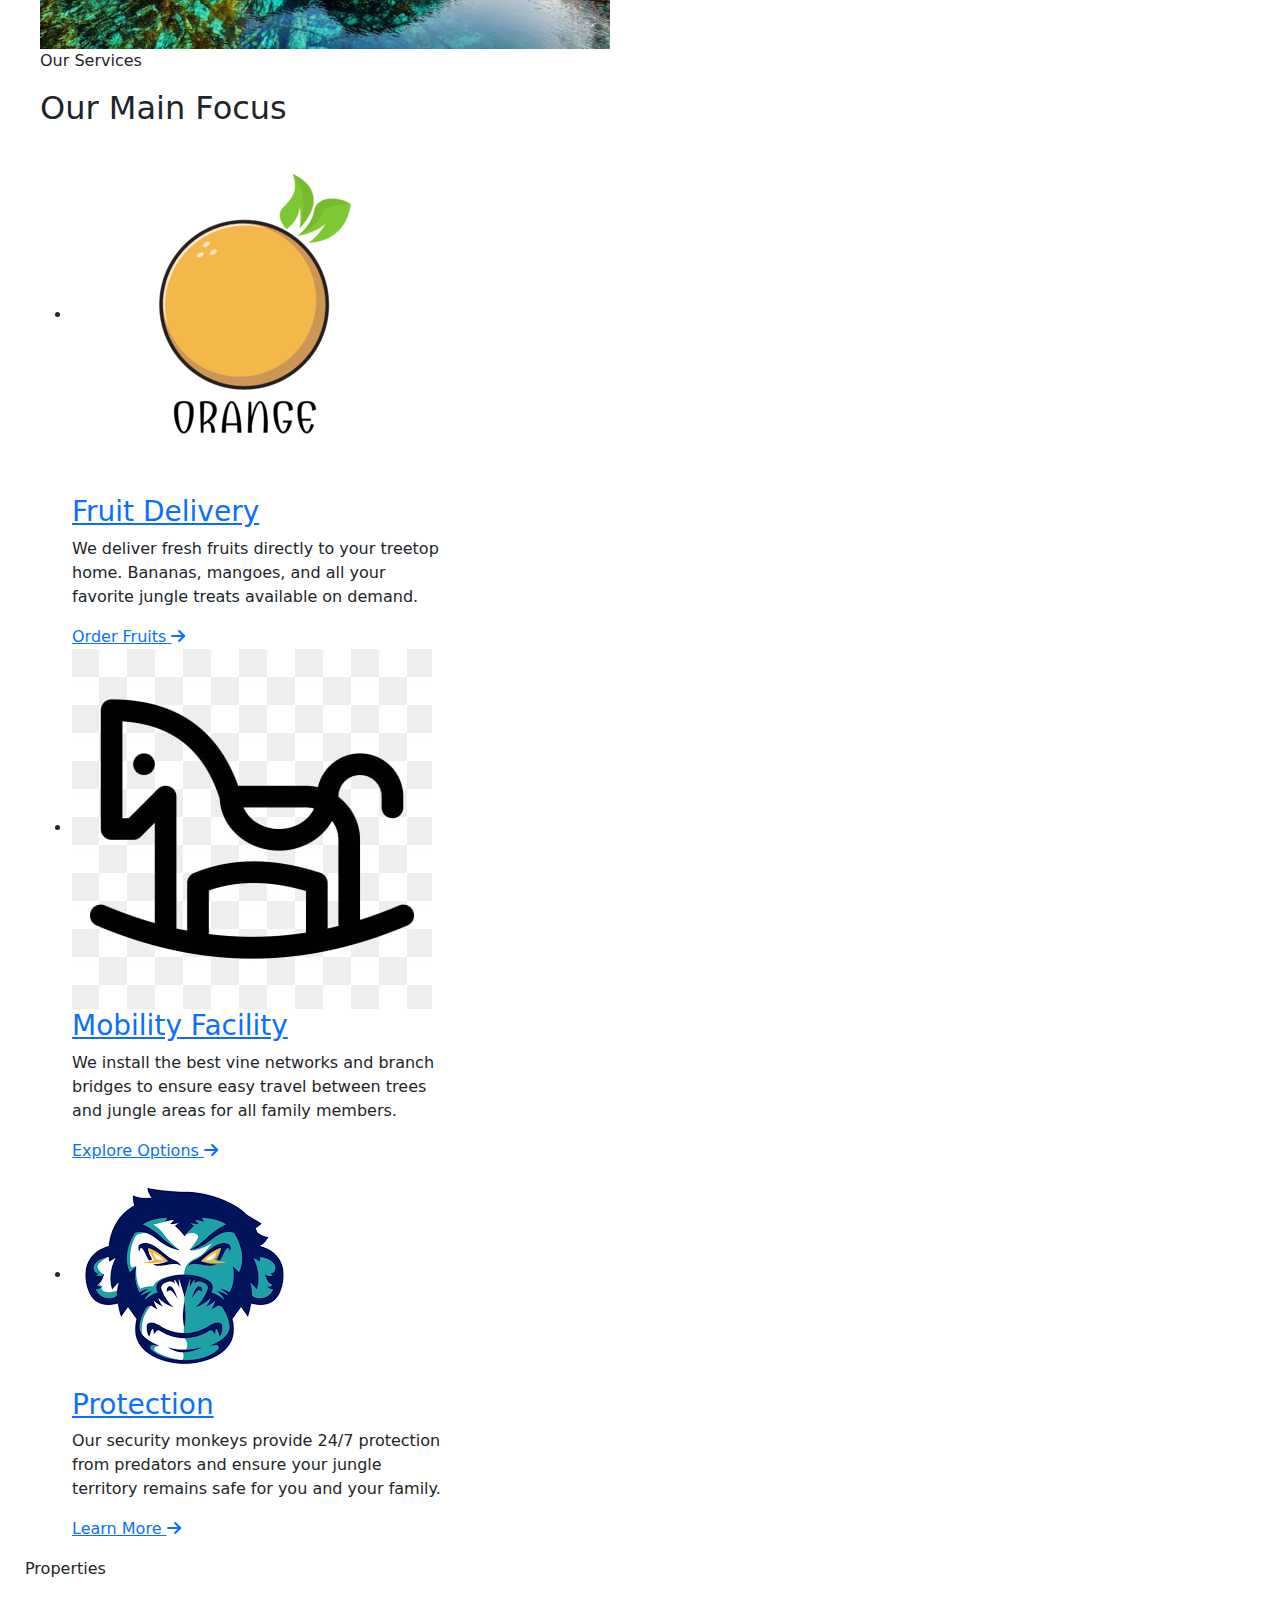
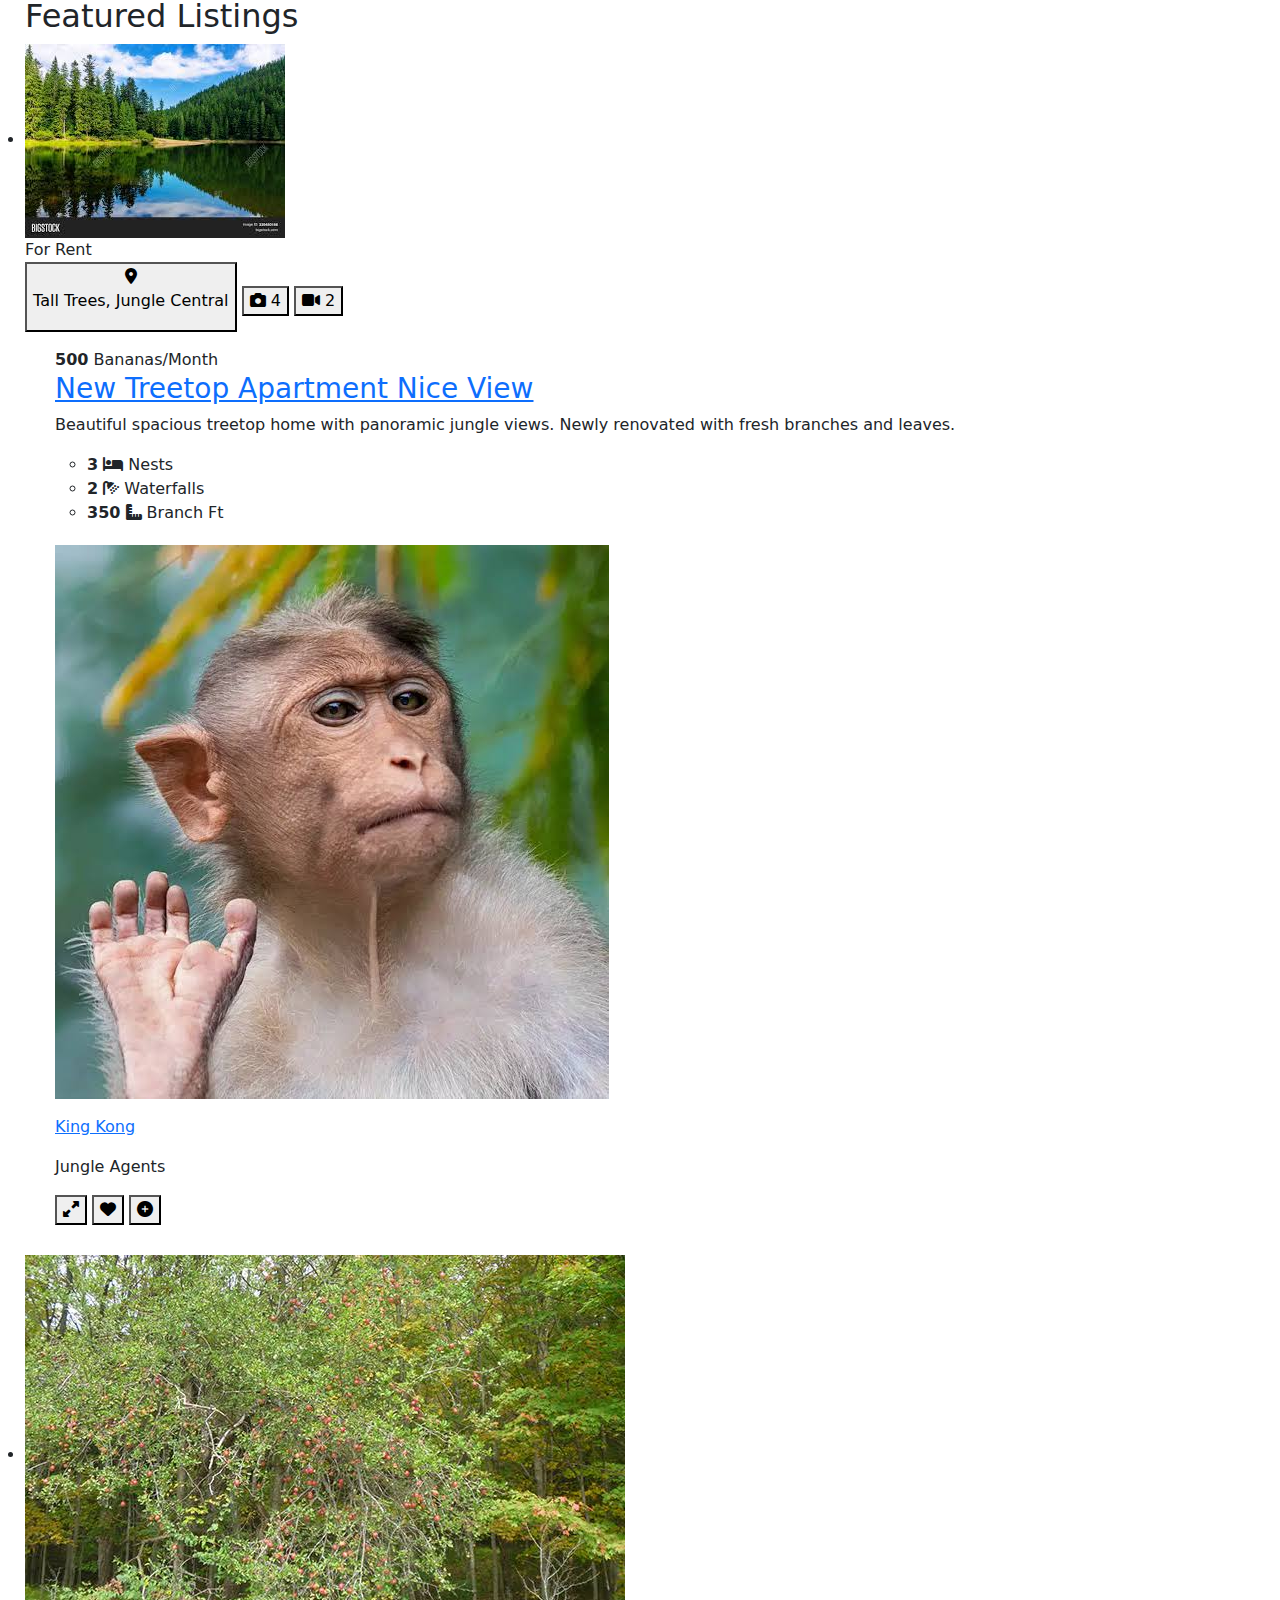
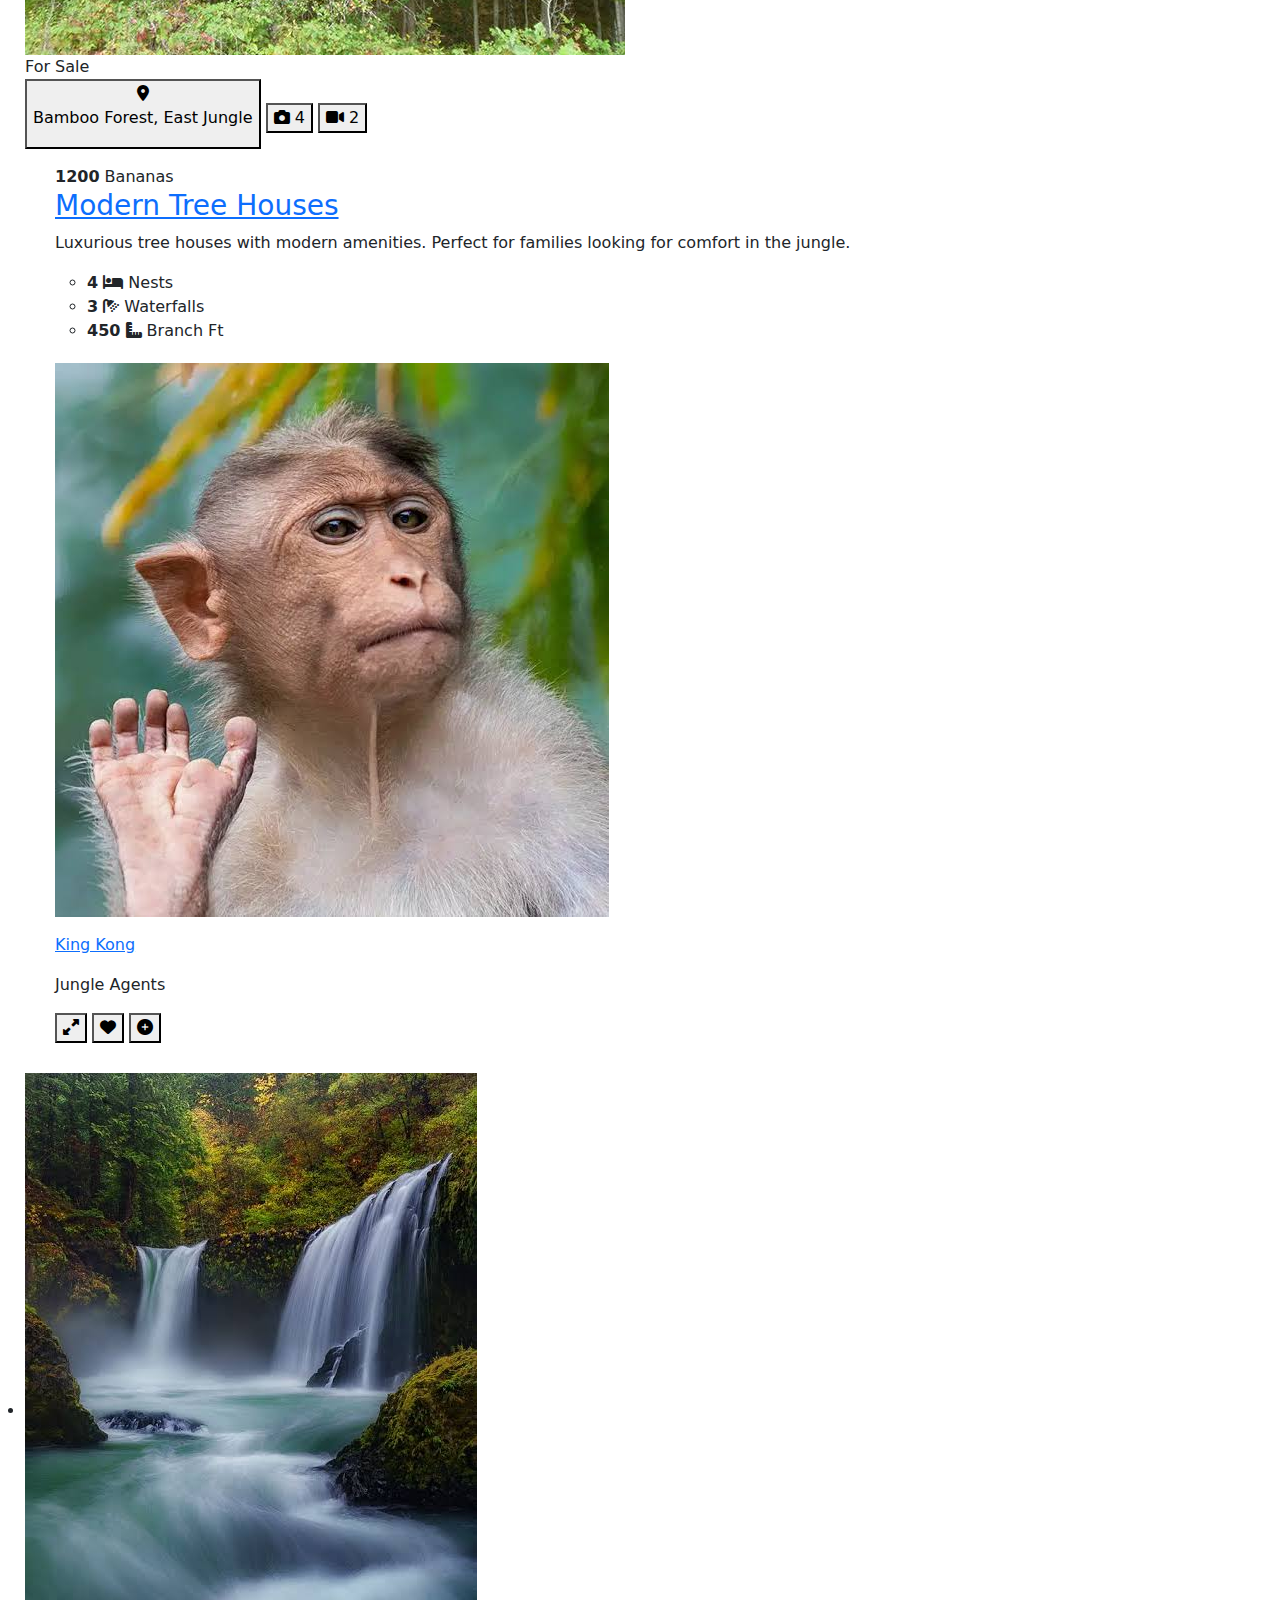
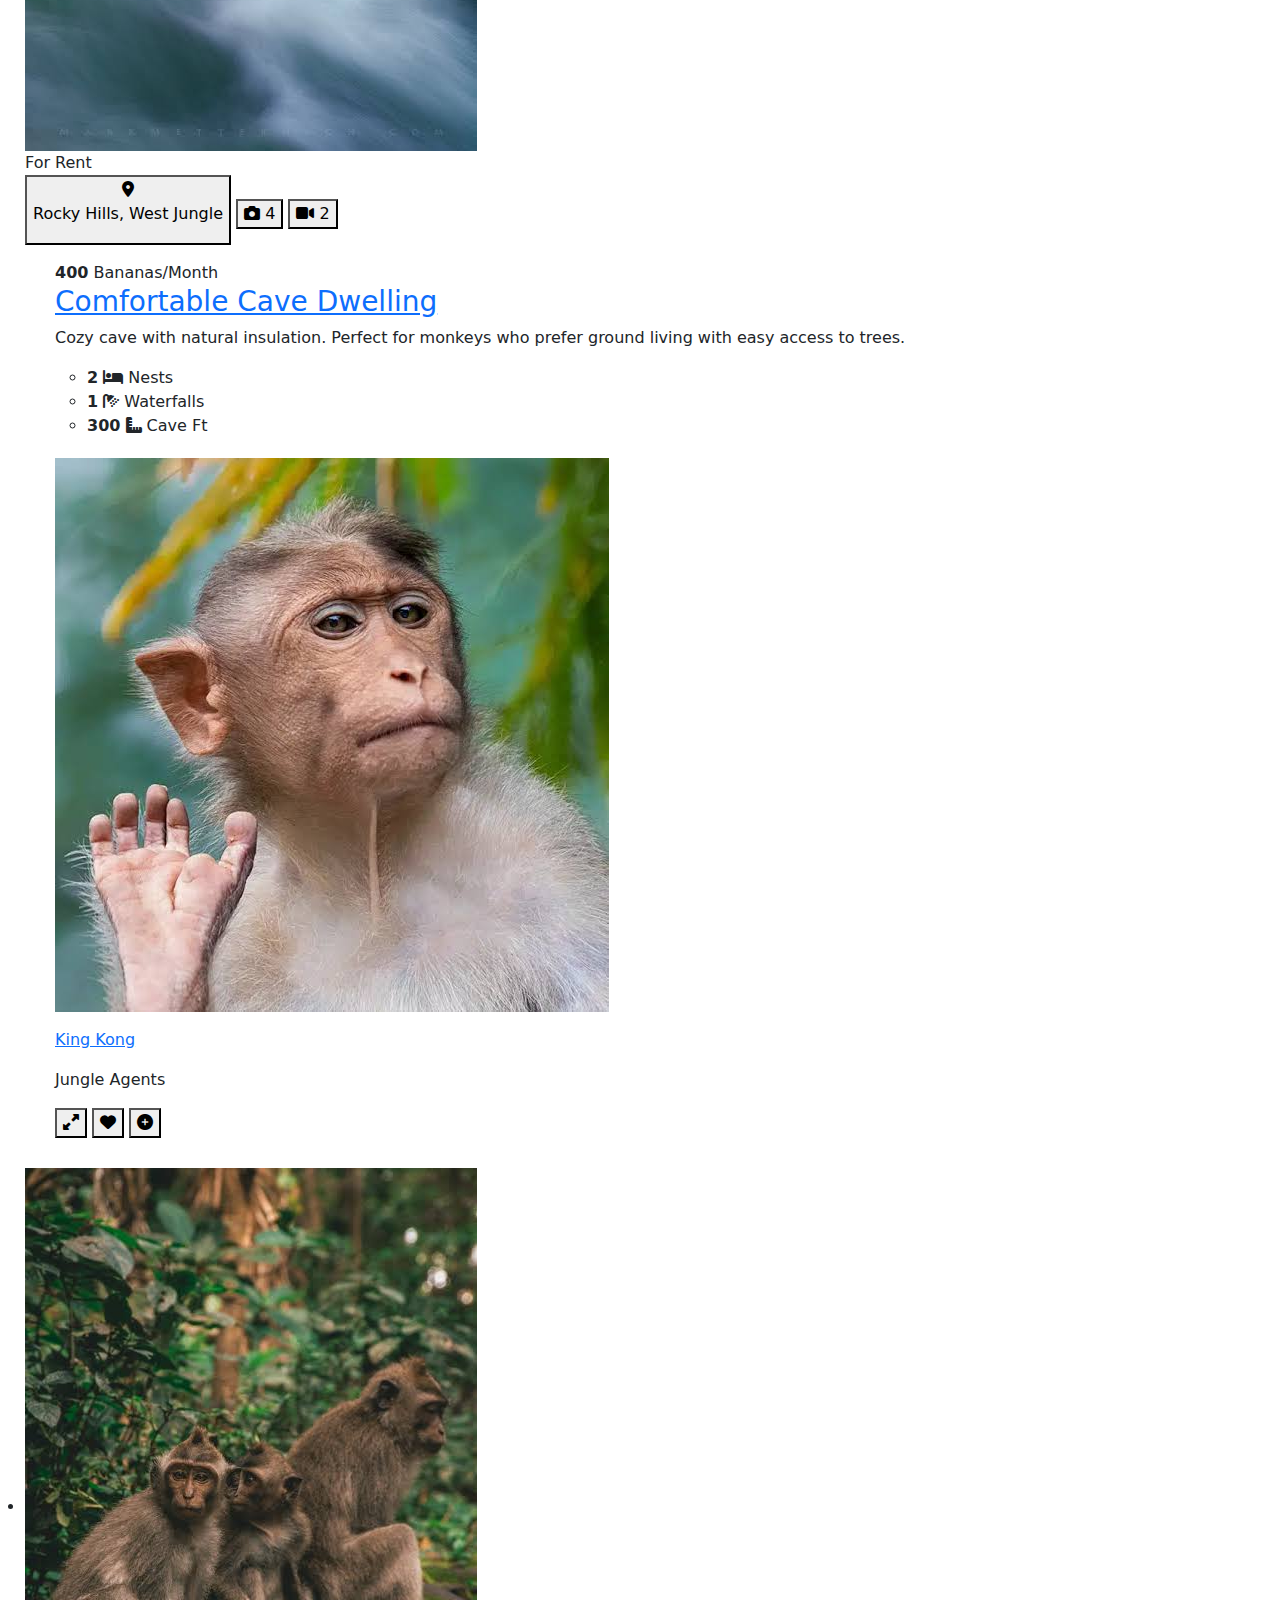
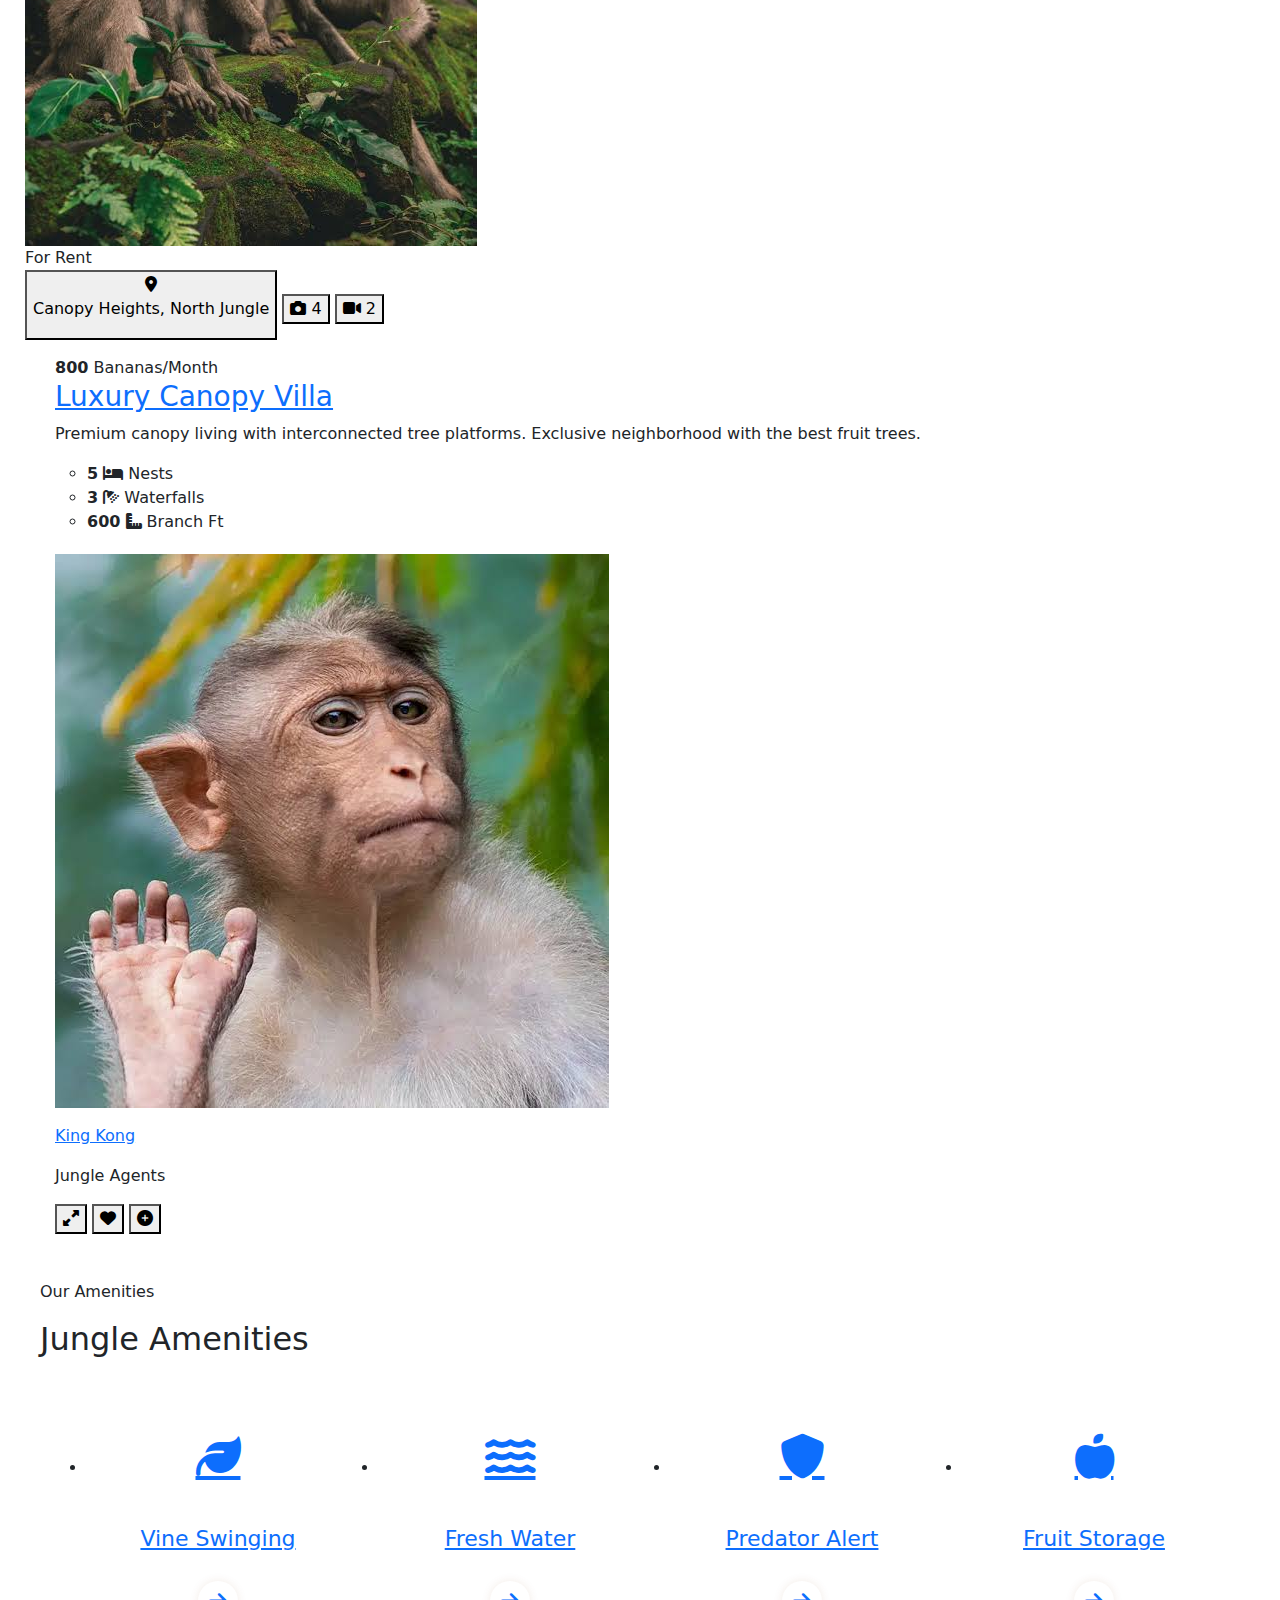
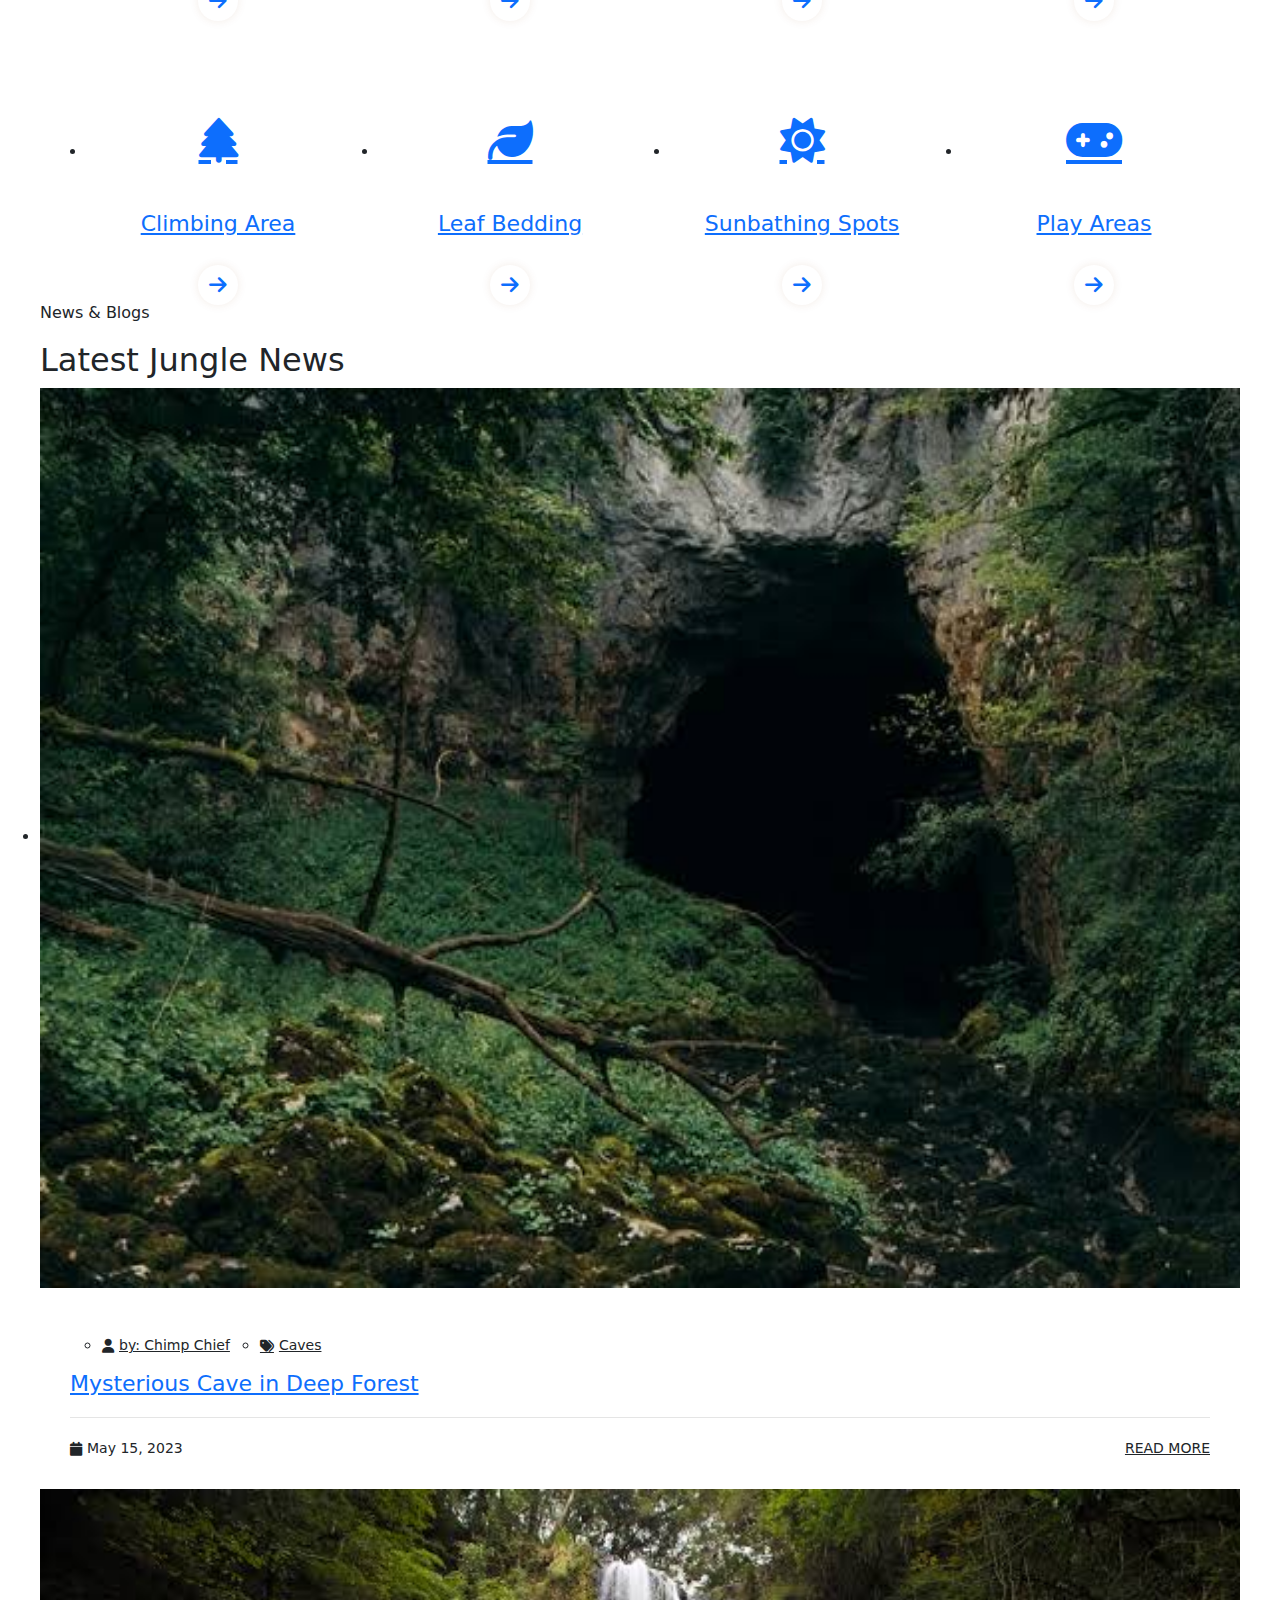
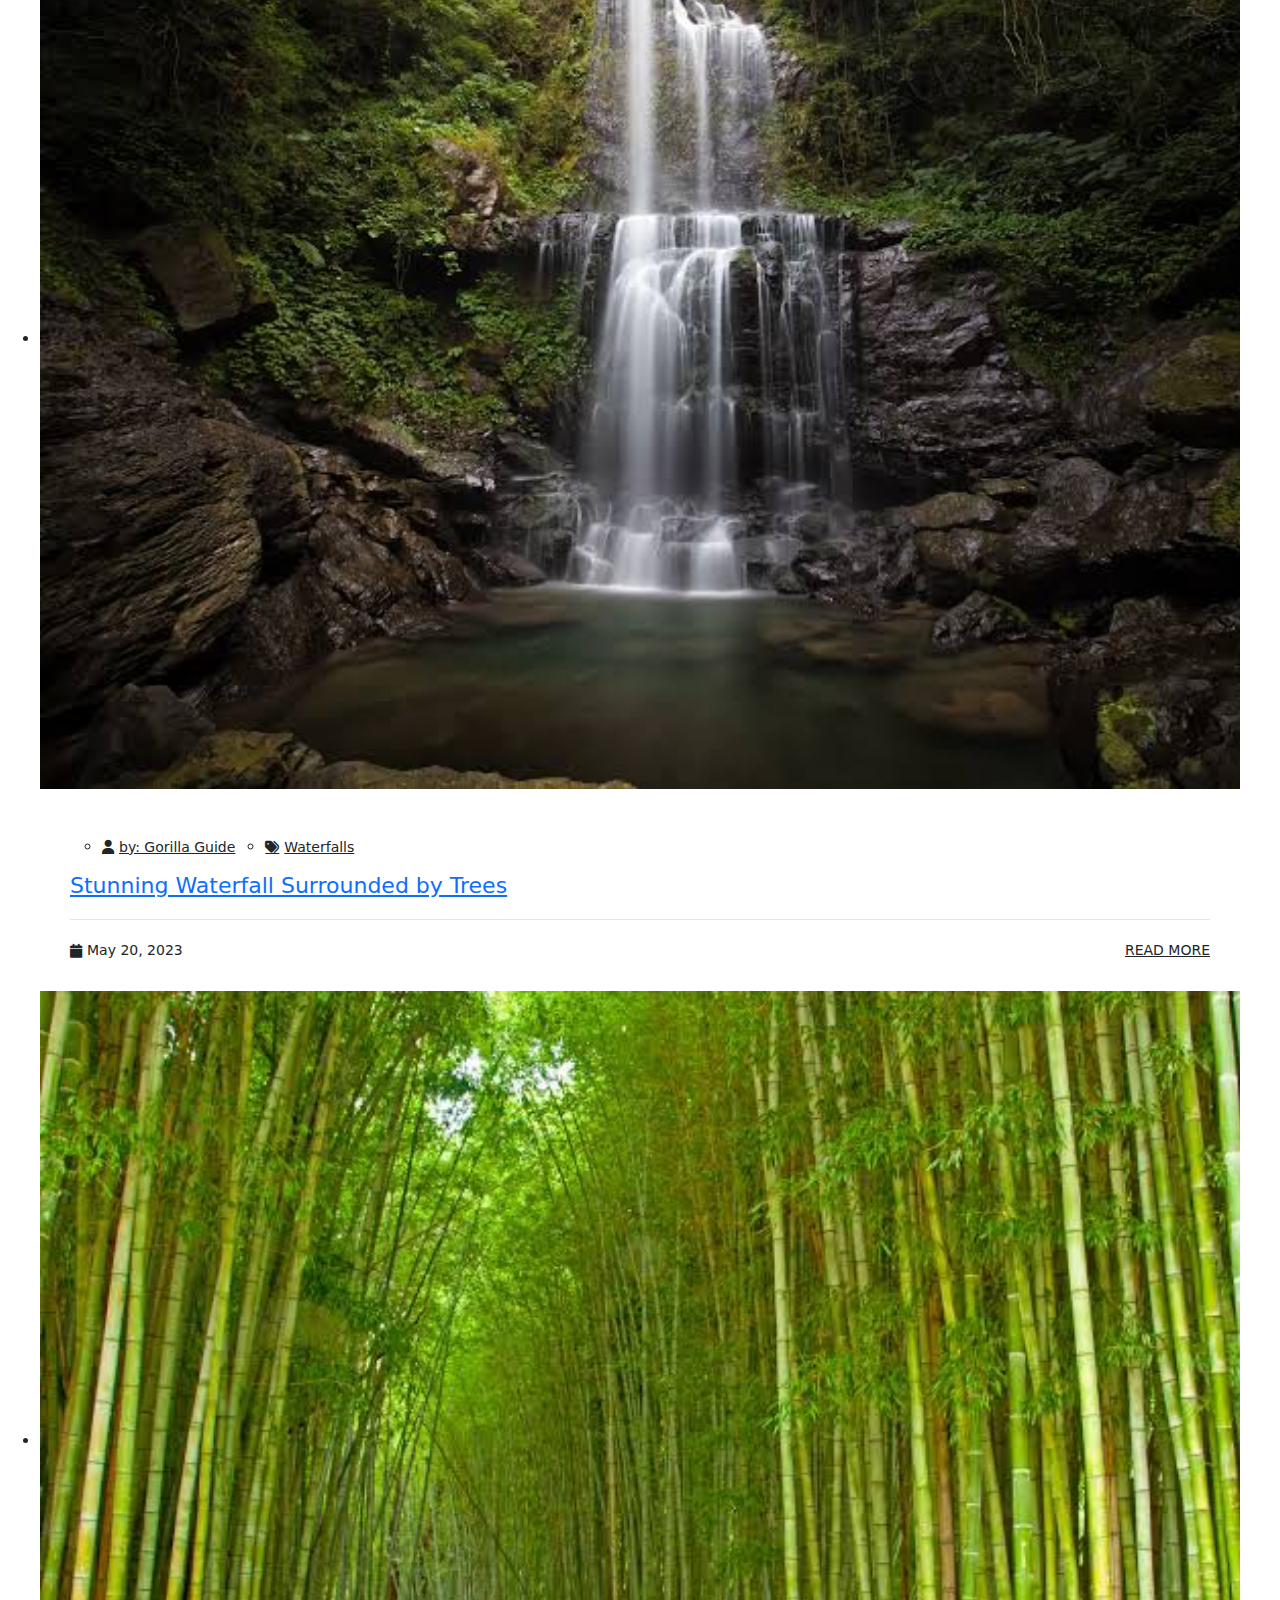
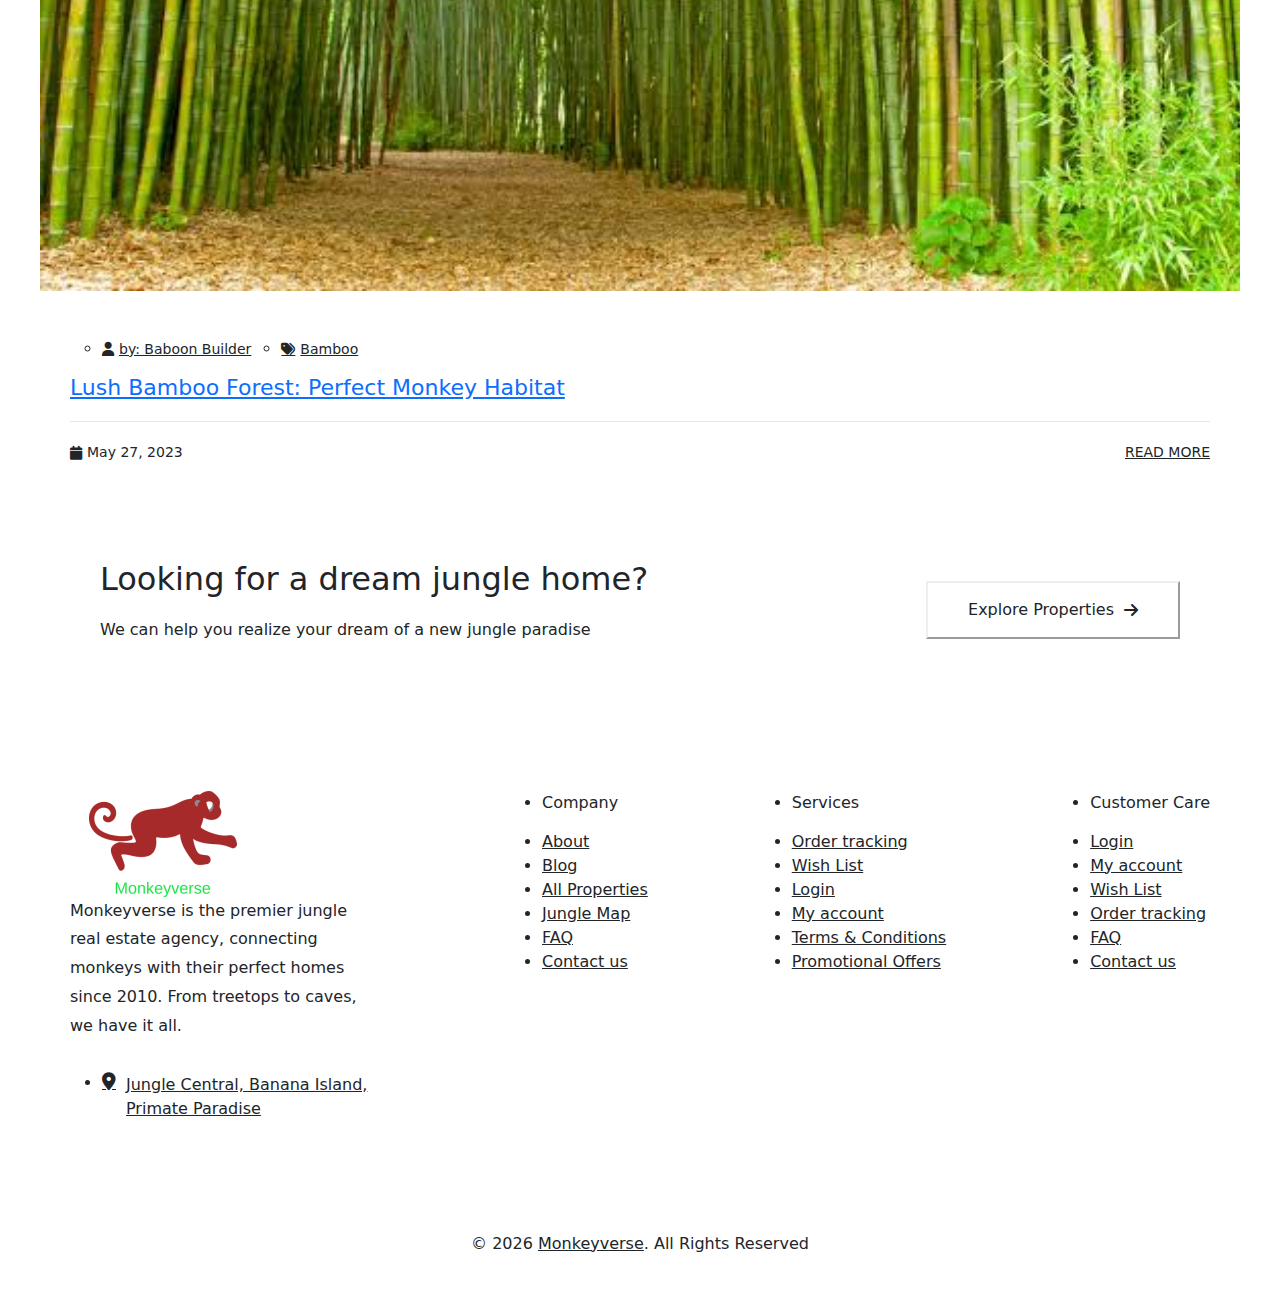
<file: index (3).html>
<!DOCTYPE html>
<html lang="en">

<head>
  <meta charset="UTF-8">
  <meta http-equiv="X-UA-Compatible" content="IE=edge">
  <meta name="viewport" content="width=device-width, initial-scale=1.0">
  <title>Monkeyverse - Find your dream jungle land</title>

  <!-- 
    - favicon
  -->
  <link rel="shortcut icon" href="./favicon.png" type="image/svg+xml">

  <!-- 
    - Bootstrap CSS
  -->
  <link href="https://cdn.jsdelivr.net/npm/bootstrap@5.3.0/dist/css/bootstrap.min.css" rel="stylesheet">
  
  <!-- 
    - Font Awesome
  -->
  <link rel="stylesheet" href="https://cdnjs.cloudflare.com/ajax/libs/font-awesome/6.4.0/css/all.min.css">

  <!-- 
    - custom css link
  -->
  <link rel="stylesheet" href="./assets/css/style.css">

  <!-- 
    - google font link
  -->
  <link rel="preconnect" href="https://fonts.googleapis.com">
  <link rel="preconnect" href="https://fonts.gstatic.com" crossorigin>
  <link
    href="https://fonts.googleapis.com/css2?family=Nunito+Sans:wght@400;600;700&family=Poppins:wght@400;500;600;700&display=swap"
    rel="stylesheet">
</head>

<body>

  <!-- 
    - #HEADER
  -->

  <header class="monkey1" data-header>

    <div class="monkey2" data-overlay></div>

    <div class="monkey3">
      <div class="monkey4">

        <ul class="monkey5">

          <li>
            <a href="mailto: monkeyworld109@gmail.com" class="monkey6">
              <i class="fa-solid fa-envelope"></i>

              <span>monkeyworld109@gmail.com</span>
            </a>
          </li>

          <li>
            <a href="#" class="monkey6">
              <i class="fa-solid fa-location-dot"></i>

              <address>15/A, Jungle Tower, Banana Island</address>
            </a>
          </li>

        </ul>

        <div class="monkey7">
          <ul class="monkey8">



            <li>
              <a href="https://www.linkedin.com/in/kvsmanikanta" class="monkey9" aria-label="Linkedin">
                <i class="fa-brands fa-linkedin"></i>
              </a>
            </li>

            <li>
              <a href="https://www.instagram.com/not_even_monkey" class="monkey9" aria-label="Instagram">
                <i class="fa-brands fa-instagram-p"></i>
              </a>
            </li>

          </ul>

          <button class="monkey10">Add Listing</button>
        </div>

      </div>
    </div>

    <div class="monkey11">
      <div class="monkey4">

        <a href="#" class="monkey12">
          <img src="./assets/images/logo.png" alt="Monkeyverse logo">
        </a>

        <nav class="monkey13" data-navbar>

          <div class="monkey14">

            <a href="#" class="monkey12">
              <img src="./assets/images/logo.png" alt="Monkeyverse logo">
            </a>

            <button class="monkey15" data-nav-close-btn aria-label="Close Menu">
              <i class="fa-solid fa-xmark"></i>
            </button>

          </div>

          <div class="monkey16">
            <ul class="monkey17">

              <li>
                <a href="#home" class="monkey18" data-nav-link>Home</a>
              </li>

              <li>
                <a href="#about" class="monkey18" data-nav-link>About</a>
              </li>

              <li>
                <a href="#service" class="monkey18" data-nav-link>Service</a>
              </li>

              <li>
                <a href="#property" class="monkey18" data-nav-link>Property</a>
              </li>

              <li>
                <a href="#blog" class="monkey18" data-nav-link>Blog</a>
              </li>

              <li>
                <a href="#contact" class="monkey18" data-nav-link>Contact</a>
              </li>

            </ul>
          </div>

        </nav>

        <div class="monkey19">

          <button class="monkey20" aria-label="Search">
            <i class="fa-solid fa-magnifying-glass"></i>

            <span>Search</span>
          </button>

          <button class="monkey20" aria-label="Profile">
            <i class="fa-solid fa-user"></i>

            <span>Profile</span>
          </button>

          <button class="monkey20" aria-label="Cart">
            <i class="fa-solid fa-cart-shopping"></i>

            <span>Cart</span>
          </button>

          <button class="monkey20" data-nav-open-btn aria-label="Open Menu">
            <i class="fa-solid fa-bars"></i>

            <span>Menu</span>
          </button>

        </div>

      </div>
    </div>

  </header>

  <main>
    <article>

      <!-- 
        - #HERO
      -->

      <section class="monkey21" id="home">
        <div class="monkey4">

          <div class="monkey22">

            <p class="monkey23">
              <i class="fa-solid fa-tree"></i>

              <span>Jungle Real Estate Agency</span>
            </p>

            <h1 class="monkey24 monkey25">Find Your Dream Jungle By Us</h1>

            <p class="monkey26">
              Discover the perfect jungle paradise with Monkeyverse. We offer the finest selection of treetops, caves, and forest lands for all monkey families.
            </p>

            <button class="monkey27">Make An Enquiry</button>

          </div>

          <figure class="monkey28">
            <img src="./assets/images/hero-banner.png" alt="Monkey jungle home model" class="monkey29">
          </figure>

        </div>
      </section>

      <!-- 
        - #ABOUT
      -->

      <section class="monkey30" id="about">
        <div class="monkey4">

          <figure class="monkey31">
            <img src="./assets/images/about-banner-1.png" alt="Jungle interior">

            <img src="./assets/images/about-banner-2.jpg" alt="Jungle interior" class="monkey32">
          </figure>

          <div class="monkey33">

            <p class="monkey34">About Us</p>

            <h2 class="monkey35 monkey36">The Leading Jungle Real Estate Rental Marketplace.</h2>

            <p class="monkey37">
              Over 3,900 monkeys work for us in more than 70 jungles all over the world. This breadth of global coverage,
              combined with specialist services, makes us the premier jungle real estate agency.
            </p>

            <ul class="monkey38">

              <li class="monkey39">
                <div class="monkey40">
                  <i class="fa-solid fa-tree"></i>
                </div>

                <p class="monkey41">Smart Jungle Design</p>
              </li>

              <li class="monkey39">
                <div class="monkey40">
                  <i class="fa-solid fa-leaf"></i>
                </div>

                <p class="monkey41">Beautiful Scene Around</p>
              </li>

              <li class="monkey39">
                <div class="monkey40">
                  <i class="fa-solid fa-apple-whole"></i>
                </div>

                <p class="monkey41">Exceptional Lifestyle</p>
              </li>

              <li class="monkey39">
                <div class="monkey40">
                  <i class="fa-solid fa-shield"></i>
                </div>

                <p class="monkey41">Complete 24/7 Security</p>
              </li>

            </ul>

            <p class="monkey42">
              "The best jungle homes for the most discerning monkeys. Quality trees, fresh fruit, and excellent views guaranteed."
            </p>

            <a href="#service" class="monkey27">Our Services</a>

          </div>

        </div>
      </section>

      <!-- 
        - #SERVICE
      -->

      <section class="monkey43" id="service">
        <div class="monkey4">

          <p class="monkey34">Our Services</p>

          <h2 class="monkey35 monkey36">Our Main Focus</h2>

          <ul class="monkey44">

            <li>
              <div class="monkey45">

                <div class="monkey46">
                  <img src="./assets/images/service-1.png" alt="Fruit Delivery Service">
                </div>

                <h3 class="monkey47 monkey48">
                  <a href="#">Fruit Delivery</a>
                </h3>

                <p class="monkey49">
                  We deliver fresh fruits directly to your treetop home. Bananas, mangoes, and all your favorite jungle treats available on demand.
                </p>

                <a href="#" class="monkey50">
                  <span>Order Fruits</span>

                  <i class="fa-solid fa-arrow-right"></i>
                </a>

              </div>
            </li>

            <li>
              <div class="monkey45">

                <div class="monkey46">
                  <img src="./assets/images/service-2.png" alt="Mobility Facility Service">
                </div>

                <h3 class="monkey47 monkey48">
                  <a href="#">Mobility Facility</a>
                </h3>

                <p class="monkey49">
                  We install the best vine networks and branch bridges to ensure easy travel between trees and jungle areas for all family members.
                </p>

                <a href="#" class="monkey50">
                  <span>Explore Options</span>

                  <i class="fa-solid fa-arrow-right"></i>
                </a>

              </div>
            </li>

            <li>
              <div class="monkey45">

                <div class="monkey46">
                  <img src="./assets/images/service-3.png" alt="Protection Service">
                </div>

                <h3 class="monkey47 monkey48">
                  <a href="#">Protection</a>
                </h3>

                <p class="monkey49">
                  Our security monkeys provide 24/7 protection from predators and ensure your jungle territory remains safe for you and your family.
                </p>

                <a href="#" class="monkey50">
                  <span>Learn More</span>

                  <i class="fa-solid fa-arrow-right"></i>
                </a>

              </div>
            </li>

          </ul>

        </div>
      </section>

      <!-- 
        - #PROPERTY
      -->

      <section class="monkey51" id="property">
        <div class="monkey4">

          <p class="monkey34">Properties</p>

          <h2 class="monkey35 monkey36">Featured Listings</h2>

          <ul class="monkey52 monkey53">

            <li>
              <div class="monkey54">

                <figure class="monkey55">

                  <a href="#">
                    <img src="./assets/images/property-1.jpg" alt="New Treetop Apartment Nice View" class="monkey29">
                  </a>

                  <div class="monkey56 monkey57">For Rent</div>

                  <div class="monkey58">

                    <button class="monkey59">
                      <i class="fa-solid fa-location-dot"></i>

                      <address>Tall Trees, Jungle Central</address>
                    </button>

                    <button class="monkey59">
                      <i class="fa-solid fa-camera"></i>

                      <span>4</span>
                    </button>

                    <button class="monkey59">
                      <i class="fa-solid fa-video"></i>

                      <span>2</span>
                    </button>

                  </div>

                </figure>

                <div class="monkey60">

                  <div class="monkey61">
                    <strong>500</strong> Bananas/Month
                  </div>

                  <h3 class="monkey47 monkey62">
                    <a href="#">New Treetop Apartment Nice View</a>
                  </h3>

                  <p class="monkey63">
                    Beautiful spacious treetop home with panoramic jungle views. Newly renovated with fresh branches and leaves.
                  </p>

                  <ul class="monkey64">

                    <li class="monkey65">
                      <strong>3</strong>

                      <i class="fa-solid fa-bed"></i>

                      <span>Nests</span>
                    </li>

                    <li class="monkey65">
                      <strong>2</strong>

                      <i class="fa-solid fa-shower"></i>

                      <span>Waterfalls</span>
                    </li>

                    <li class="monkey65">
                      <strong>350</strong>

                      <i class="fa-solid fa-ruler-combined"></i>

                      <span>Branch Ft</span>
                    </li>

                  </ul>

                </div>

                <div class="monkey66">

                  <div class="monkey67">

                    <figure class="monkey68">
                      <img src="./assets/images/author.jpg" alt="King Kong" class="monkey29">
                    </figure>

                    <div>
                      <p class="monkey69">
                        <a href="#">King Kong</a>
                      </p>

                      <p class="monkey70">Jungle Agents</p>
                    </div>

                  </div>

                  <div class="monkey71">

                    <button class="monkey72" aria-label="Expand">
                      <i class="fa-solid fa-up-right-and-down-left-from-center"></i>
                    </button>

                    <button class="monkey72" aria-label="Add to favorites">
                      <i class="fa-solid fa-heart"></i>
                    </button>

                    <button class="monkey72" aria-label="Add to list">
                      <i class="fa-solid fa-circle-plus"></i>
                    </button>

                  </div>

                </div>

              </div>
            </li>

            <li>
              <div class="monkey54">

                <figure class="monkey55">

                  <a href="#">
                    <img src="./assets/images/property-2.jpg" alt="Modern Tree Houses" class="monkey29">
                  </a>

                  <div class="monkey56 monkey73">For Sale</div>

                  <div class="monkey58">

                    <button class="monkey59">
                      <i class="fa-solid fa-location-dot"></i>

                      <address>Bamboo Forest, East Jungle</address>
                    </button>

                    <button class="monkey59">
                      <i class="fa-solid fa-camera"></i>

                      <span>4</span>
                    </button>

                    <button class="monkey59">
                      <i class="fa-solid fa-video"></i>

                      <span>2</span>
                    </button>

                  </div>

                </figure>

                <div class="monkey60">

                  <div class="monkey61">
                    <strong>1200</strong> Bananas
                  </div>

                  <h3 class="monkey47 monkey62">
                    <a href="#">Modern Tree Houses</a>
                  </h3>

                  <p class="monkey63">
                    Luxurious tree houses with modern amenities. Perfect for families looking for comfort in the jungle.
                  </p>

                  <ul class="monkey64">

                    <li class="monkey65">
                      <strong>4</strong>

                      <i class="fa-solid fa-bed"></i>

                      <span>Nests</span>
                    </li>

                    <li class="monkey65">
                      <strong>3</strong>

                      <i class="fa-solid fa-shower"></i>

                      <span>Waterfalls</span>
                    </li>

                    <li class="monkey65">
                      <strong>450</strong>

                      <i class="fa-solid fa-ruler-combined"></i>

                      <span>Branch Ft</span>
                    </li>

                  </ul>

                </div>

                <div class="monkey66">

                  <div class="monkey67">

                    <figure class="monkey68">
                      <img src="./assets/images/author.jpg" alt="King Kong" class="monkey29">
                    </figure>

                    <div>
                      <p class="monkey69">
                        <a href="#">King Kong</a>
                      </p>

                      <p class="monkey70">Jungle Agents</p>
                    </div>

                  </div>

                  <div class="monkey71">

                    <button class="monkey72" aria-label="Expand">
                      <i class="fa-solid fa-up-right-and-down-left-from-center"></i>
                    </button>

                    <button class="monkey72" aria-label="Add to favorites">
                      <i class="fa-solid fa-heart"></i>
                    </button>

                    <button class="monkey72" aria-label="Add to list">
                      <i class="fa-solid fa-circle-plus"></i>
                    </button>

                  </div>

                </div>

              </div>
            </li>

            <li>
              <div class="monkey54">

                <figure class="monkey55">

                  <a href="#">
                    <img src="./assets/images/property-3.jpg" alt="Comfortable Cave Dwelling" class="monkey29">
                  </a>

                  <div class="monkey56 monkey57">For Rent</div>

                  <div class="monkey58">

                    <button class="monkey59">
                      <i class="fa-solid fa-location-dot"></i>

                      <address>Rocky Hills, West Jungle</address>
                    </button>

                    <button class="monkey59">
                      <i class="fa-solid fa-camera"></i>

                      <span>4</span>
                    </button>

                    <button class="monkey59">
                      <i class="fa-solid fa-video"></i>

                      <span>2</span>
                    </button>

                  </div>

                </figure>

                <div class="monkey60">

                  <div class="monkey61">
                    <strong>400</strong> Bananas/Month
                  </div>

                  <h3 class="monkey47 monkey62">
                    <a href="#">Comfortable Cave Dwelling</a>
                  </h3>

                  <p class="monkey63">
                    Cozy cave with natural insulation. Perfect for monkeys who prefer ground living with easy access to trees.
                  </p>

                  <ul class="monkey64">

                    <li class="monkey65">
                      <strong>2</strong>

                      <i class="fa-solid fa-bed"></i>

                      <span>Nests</span>
                    </li>

                    <li class="monkey65">
                      <strong>1</strong>

                      <i class="fa-solid fa-shower"></i>

                      <span>Waterfalls</span>
                    </li>

                    <li class="monkey65">
                      <strong>300</strong>

                      <i class="fa-solid fa-ruler-combined"></i>

                      <span>Cave Ft</span>
                    </li>

                  </ul>

                </div>

                <div class="monkey66">

                  <div class="monkey67">

                    <figure class="monkey68">
                      <img src="./assets/images/author.jpg" alt="King Kong" class="monkey29">
                    </figure>

                    <div>
                      <p class="monkey69">
                        <a href="#">King Kong</a>
                      </p>

                      <p class="monkey70">Jungle Agents</p>
                    </div>

                  </div>

                  <div class="monkey71">

                    <button class="monkey72" aria-label="Expand">
                      <i class="fa-solid fa-up-right-and-down-left-from-center"></i>
                    </button>

                    <button class="monkey72" aria-label="Add to favorites">
                      <i class="fa-solid fa-heart"></i>
                    </button>

                    <button class="monkey72" aria-label="Add to list">
                      <i class="fa-solid fa-circle-plus"></i>
                    </button>

                  </div>

                </div>

              </div>
            </li>

            <li>
              <div class="monkey54">

                <figure class="monkey55">

                  <a href="#">
                    <img src="./assets/images/property-4.jpg" alt="Luxury Canopy Villa" class="monkey29">
                  </a>

                  <div class="monkey56 monkey57">For Rent</div>

                  <div class="monkey58">

                    <button class="monkey59">
                      <i class="fa-solid fa-location-dot"></i>

                      <address>Canopy Heights, North Jungle</address>
                    </button>

                    <button class="monkey59">
                      <i class="fa-solid fa-camera"></i>

                      <span>4</span>
                    </button>

                    <button class="monkey59">
                      <i class="fa-solid fa-video"></i>

                      <span>2</span>
                    </button>

                  </div>

                </figure>

                <div class="monkey60">

                  <div class="monkey61">
                    <strong>800</strong> Bananas/Month
                  </div>

                  <h3 class="monkey47 monkey62">
                    <a href="#">Luxury Canopy Villa</a>
                  </h3>

                  <p class="monkey63">
                    Premium canopy living with interconnected tree platforms. Exclusive neighborhood with the best fruit trees.
                  </p>

                  <ul class="monkey64">

                    <li class="monkey65">
                      <strong>5</strong>

                      <i class="fa-solid fa-bed"></i>

                      <span>Nests</span>
                    </li>

                    <li class="monkey65">
                      <strong>3</strong>

                      <i class="fa-solid fa-shower"></i>

                      <span>Waterfalls</span>
                    </li>

                    <li class="monkey65">
                      <strong>600</strong>

                      <i class="fa-solid fa-ruler-combined"></i>

                      <span>Branch Ft</span>
                    </li>

                  </ul>

                </div>

                <div class="monkey66">

                  <div class="monkey67">

                    <figure class="monkey68">
                      <img src="./assets/images/author.jpg" alt="King Kong" class="monkey29">
                    </figure>

                    <div>
                      <p class="monkey69">
                        <a href="#">King Kong</a>
                      </p>

                      <p class="monkey70">Jungle Agents</p>
                    </div>

                  </div>

                  <div class="monkey71">

                    <button class="monkey72" aria-label="Expand">
                      <i class="fa-solid fa-up-right-and-down-left-from-center"></i>
                    </button>

                    <button class="monkey72" aria-label="Add to favorites">
                      <i class="fa-solid fa-heart"></i>
                    </button>

                    <button class="monkey72" aria-label="Add to list">
                      <i class="fa-solid fa-circle-plus"></i>
                    </button>

                  </div>

                </div>

              </div>
            </li>

          </ul>

        </div>
      </section>

      <!-- 
        - #FEATURES
      -->

      <section class="monkey74" id="features">
        <div class="monkey4">

          <p class="monkey34">Our Amenities</p>

          <h2 class="monkey35 monkey36">Jungle Amenities</h2>

          <ul class="monkey75">

            <li>
              <a href="#" class="monkey76">

                <div class="monkey77">
                  <i class="fa-solid fa-leaf"></i>
                </div>

                <h3 class="monkey78">Vine Swinging</h3>

                <div class="monkey79">
                  <i class="fa-solid fa-arrow-right"></i>
                </div>

              </a>
            </li>

            <li>
              <a href="#" class="monkey76">

                <div class="monkey77">
                  <i class="fa-solid fa-water"></i>
                </div>

                <h3 class="monkey78">Fresh Water</h3>

                <div class="monkey79">
                  <i class="fa-solid fa-arrow-right"></i>
                </div>

              </a>
            </li>

            <li>
              <a href="#" class="monkey76">

                <div class="monkey77">
                  <i class="fa-solid fa-shield"></i>
                </div>

                <h3 class="monkey78">Predator Alert</h3>

                <div class="monkey79">
                  <i class="fa-solid fa-arrow-right"></i>
                </div>

              </a>
            </li>

            <li>
              <a href="#" class="monkey76">

                <div class="monkey77">
                  <i class="fa-solid fa-apple-whole"></i>
                </div>

                <h3 class="monkey78">Fruit Storage</h3>

                <div class="monkey79">
                  <i class="fa-solid fa-arrow-right"></i>
                </div>

              </a>
            </li>

            <li>
              <a href="#" class="monkey76">

                <div class="monkey77">
                  <i class="fa-solid fa-tree"></i>
                </div>

                <h3 class="monkey78">Climbing Area</h3>

                <div class="monkey79">
                  <i class="fa-solid fa-arrow-right"></i>
                </div>

              </a>
            </li>

            <li>
              <a href="#" class="monkey76">

                <div class="monkey77">
                  <i class="fa-solid fa-leaf"></i>
                </div>

                <h3 class="monkey78">Leaf Bedding</h3>

                <div class="monkey79">
                  <i class="fa-solid fa-arrow-right"></i>
                </div>

              </a>
            </li>

            <li>
              <a href="#" class="monkey76">

                <div class="monkey77">
                  <i class="fa-solid fa-sun"></i>
                </div>

                <h3 class="monkey78">Sunbathing Spots</h3>

                <div class="monkey79">
                  <i class="fa-solid fa-arrow-right"></i>
                </div>

              </a>
            </li>

            <li>
              <a href="#" class="monkey76">

                <div class="monkey77">
                  <i class="fa-solid fa-gamepad"></i>
                </div>

                <h3 class="monkey78">Play Areas</h3>

                <div class="monkey79">
                  <i class="fa-solid fa-arrow-right"></i>
                </div>

              </a>
            </li>

          </ul>

        </div>
      </section>

      <!-- 
        - #BLOG
      -->

      <section class="monkey80" id="blog">
        <div class="monkey4">

          <p class="monkey34">News & Blogs</p>

          <h2 class="monkey35 monkey36">Latest Jungle News</h2>

          <ul class="monkey81 monkey53">

            <li>
              <div class="monkey82">

                <figure class="monkey83">
                  <img src="./assets/images/blog-1.jpg" alt="Mysterious Cave in Deep Forest" class="monkey29">
                </figure>

                <div class="monkey84">

                  <div class="monkey85">

                    <ul class="monkey86">

                      <li>
                        <a href="#" class="monkey87">
                          <i class="fa-solid fa-user"></i>

                          <span>by: Chimp Chief</span>
                        </a>
                      </li>

                      <li>
                        <a href="#" class="monkey87">
                          <i class="fa-solid fa-tags"></i>

                          <span>Caves</span>
                        </a>
                      </li>

                    </ul>

                    <h3 class="monkey47 monkey88">
                      <a href="#">Mysterious Cave in Deep Forest</a>
                    </h3>

                  </div>

                  <div class="monkey89">
                    <div class="monkey90">
                      <i class="fa-solid fa-calendar"></i>

                      <time datetime="2023-05-15">May 15, 2023</time>
                    </div>

                    <a href="#" class="monkey91">Read More</a>
                  </div>

                </div>

              </div>
            </li>

            <li>
              <div class="monkey82">

                <figure class="monkey83">
                  <img src="./assets/images/blog-2.jpg" alt="Stunning Waterfall Surrounded by Trees" class="monkey29">
                </figure>

                <div class="monkey84">

                  <div class="monkey85">

                    <ul class="monkey86">

                      <li>
                        <a href="#" class="monkey87">
                          <i class="fa-solid fa-user"></i>

                          <span>by: Gorilla Guide</span>
                        </a>
                      </li>

                      <li>
                        <a href="#" class="monkey87">
                          <i class="fa-solid fa-tags"></i>

                          <span>Waterfalls</span>
                        </a>
                      </li>

                    </ul>

                    <h3 class="monkey47 monkey88">
                      <a href="#">Stunning Waterfall Surrounded by Trees</a>
                    </h3>

                  </div>

                  <div class="monkey89">
                    <div class="monkey90">
                      <i class="fa-solid fa-calendar"></i>

                      <time datetime="2023-05-20">May 20, 2023</time>
                    </div>

                    <a href="#" class="monkey91">Read More</a>
                  </div>

                </div>

              </div>
            </li>

            <li>
              <div class="monkey82">

                <figure class="monkey83">
                  <img src="./assets/images/blog-3.jpg" alt="Lush Bamboo Forest: Perfect Monkey Habitat" class="monkey29">
                </figure>

                <div class="monkey84">

                  <div class="monkey85">

                    <ul class="monkey86">

                      <li>
                        <a href="#" class="monkey87">
                          <i class="fa-solid fa-user"></i>

                          <span>by: Baboon Builder</span>
                        </a>
                      </li>

                      <li>
                        <a href="#" class="monkey87">
                          <i class="fa-solid fa-tags"></i>

                          <span>Bamboo</span>
                        </a>
                      </li>

                    </ul>

                    <h3 class="monkey47 monkey88">
                      <a href="#">Lush Bamboo Forest: Perfect Monkey Habitat</a>
                    </h3>

                  </div>

                  <div class="monkey89">
                    <div class="monkey90">
                      <i class="fa-solid fa-calendar"></i>

                      <time datetime="2023-05-27">May 27, 2023</time>
                    </div>

                    <a href="#" class="monkey91">Read More</a>
                  </div>

                </div>

              </div>
            </li>

          </ul>

        </div>
      </section>

      <!-- 
        - #CTA
      -->

      <section class="monkey92">
        <div class="monkey4">

          <div class="monkey93">
            <div class="monkey94">
              <h2 class="monkey35 monkey95">Looking for a dream jungle home?</h2>

              <p class="monkey96">We can help you realize your dream of a new jungle paradise</p>
            </div>

            <button class="monkey27 monkey97">
              <span>Explore Properties</span>

              <i class="fa-solid fa-arrow-right"></i>
            </button>
          </div>

        </div>
      </section>

    </article>
  </main>

  <!-- 
    - #FOOTER
  -->

  <footer class="monkey98" id="contact">

    <div class="monkey99">
      <div class="monkey4">

        <div class="monkey100">

          <a href="#" class="monkey12">
            <img src="./assets/images/logo-light.png" alt="Monkeyverse logo">
          </a>

          <p class="monkey101">
            Monkeyverse is the premier jungle real estate agency, connecting monkeys with their perfect homes since 2010. From treetops to caves, we have it all.
          </p>

          <ul class="monkey102">

            <li>
              <a href="#" class="monkey103">
                <i class="fa-solid fa-location-dot"></i>

                <address>Jungle Central, Banana Island, Primate Paradise</address>
              </a>
            </li>
        </div>

        <div class="monkey106">

          <ul class="monkey107">

            <li>
              <p class="monkey108">Company</p>
            </li>

            <li>
              <a href="#about" class="monkey109">About</a>
            </li>

            <li>
              <a href="#blog" class="monkey109">Blog</a>
            </li>

            <li>
              <a href="#property" class="monkey109">All Properties</a>
            </li>

            <li>
              <a href="#" class="monkey109">Jungle Map</a>
            </li>

            <li>
              <a href="#" class="monkey109">FAQ</a>
            </li>

            <li>
              <a href="#contact" class="monkey109">Contact us</a>
            </li>

          </ul>

          <ul class="monkey107">

            <li>
              <p class="monkey108">Services</p>
            </li>

            <li>
              <a href="#" class="monkey109">Order tracking</a>
            </li>

            <li>
              <a href="#" class="monkey109">Wish List</a>
            </li>

            <li>
              <a href="#" class="monkey109">Login</a>
            </li>

            <li>
              <a href="#" class="monkey109">My account</a>
            </li>

            <li>
              <a href="#" class="monkey109">Terms & Conditions</a>
            </li>

            <li>
              <a href="#" class="monkey109">Promotional Offers</a>
            </li>

          </ul>

          <ul class="monkey107">

            <li>
              <p class="monkey108">Customer Care</p>
            </li>

            <li>
              <a href="#" class="monkey109">Login</a>
            </li>

            <li>
              <a href="#" class="monkey109">My account</a>
            </li>

            <li>
              <a href="#" class="monkey109">Wish List</a>
            </li>

            <li>
              <a href="#" class="monkey109">Order tracking</a>
            </li>

            <li>
              <a href="#" class="monkey109">FAQ</a>
            </li>

            <li>
              <a href="#contact" class="monkey109">Contact us</a>
            </li>

          </ul>

        </div>

      </div>
    </div>

    <div class="monkey110">
      <div class="monkey4">

        <p class="monkey111">
          &copy; <span id="current-year">2025</span> <a href="#">Monkeyverse</a>. All Rights Reserved
        </p>

      </div>
    </div>

  </footer>

  <!-- 
    - Bootstrap JS
  -->
  <script src="https://cdn.jsdelivr.net/npm/bootstrap@5.3.0/dist/js/bootstrap.bundle.min.js"></script>

  <!-- 
    - custom js link
  -->
  <script src="./assets/js/script.js"></script>



<style>
  .monkey5 {
    display: flex;
    flex-wrap: wrap;
    gap: 1.5rem;
  }
  .monkey7 {
    display: flex;
    align-items: center;
    gap: 1rem;
    flex-wrap: wrap;
  }
  .bottom-nav {
    position: fixed;
    bottom: 0;
    left: 0;
    right: 0;
    background: #fff;
    display: flex;
    justify-content: space-around;
    padding: 0.5rem 0;
    border-top: 1px solid #ccc;
    z-index: 1000;
  }
  .bottom-nav button {
    background: none;
    border: none;
    font-size: 1.4rem;
  }
  .monkey13 {
    position: fixed;
    top: 0;
    left: -100%;
    width: 250px;
    height: 100%;
    background: #fff;
    z-index: 1001;
    transition: left 0.3s ease;
    padding: 1rem;
  }
  .monkey13.active {
    left: 0;
  }
</style>

<!-- BOTTOM NAVBAR HTML -->
<nav class="bottom-nav d-md-none">
  <button aria-label="Search"><i class="fa fa-search"></i></button>
  <button aria-label="Profile"><i class="fa fa-user"></i></button>
  <button aria-label="Cart"><i class="fa fa-cart-shopping"></i></button>
  <button id="menu-toggle" aria-label="Menu"><i class="fa fa-bars"></i></button>
</nav>

<!-- JS TOGGLE SCRIPT -->

<script>
  const menuBtn = document.getElementById('menu-toggle');
  const navbar = document.querySelector('.monkey13');
  const closeBtn = document.querySelector('[data-nav-close-btn]');

  menuBtn.addEventListener('click', function () {
    navbar.classList.toggle('active');
  });

  closeBtn.addEventListener('click', function () {
    navbar.classList.remove('active');
  });
</script>


</body>

</html>
</file>
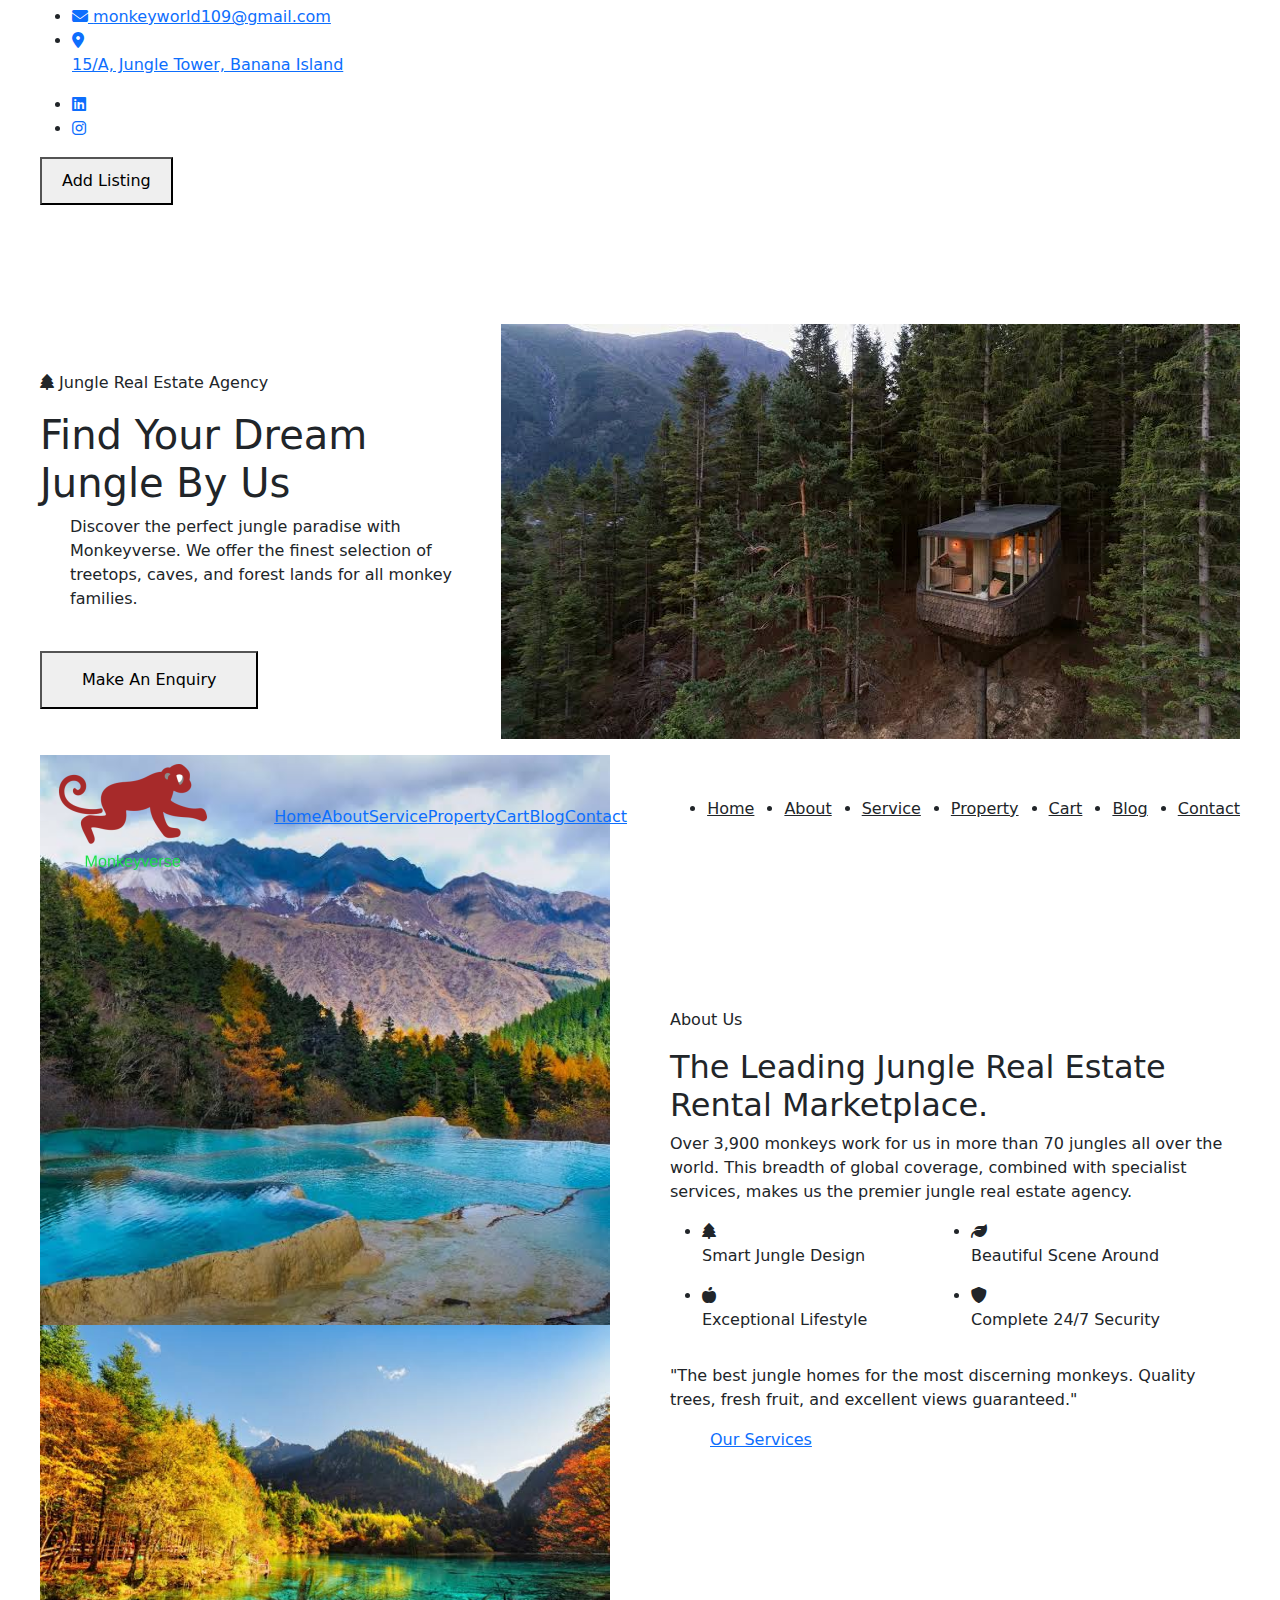
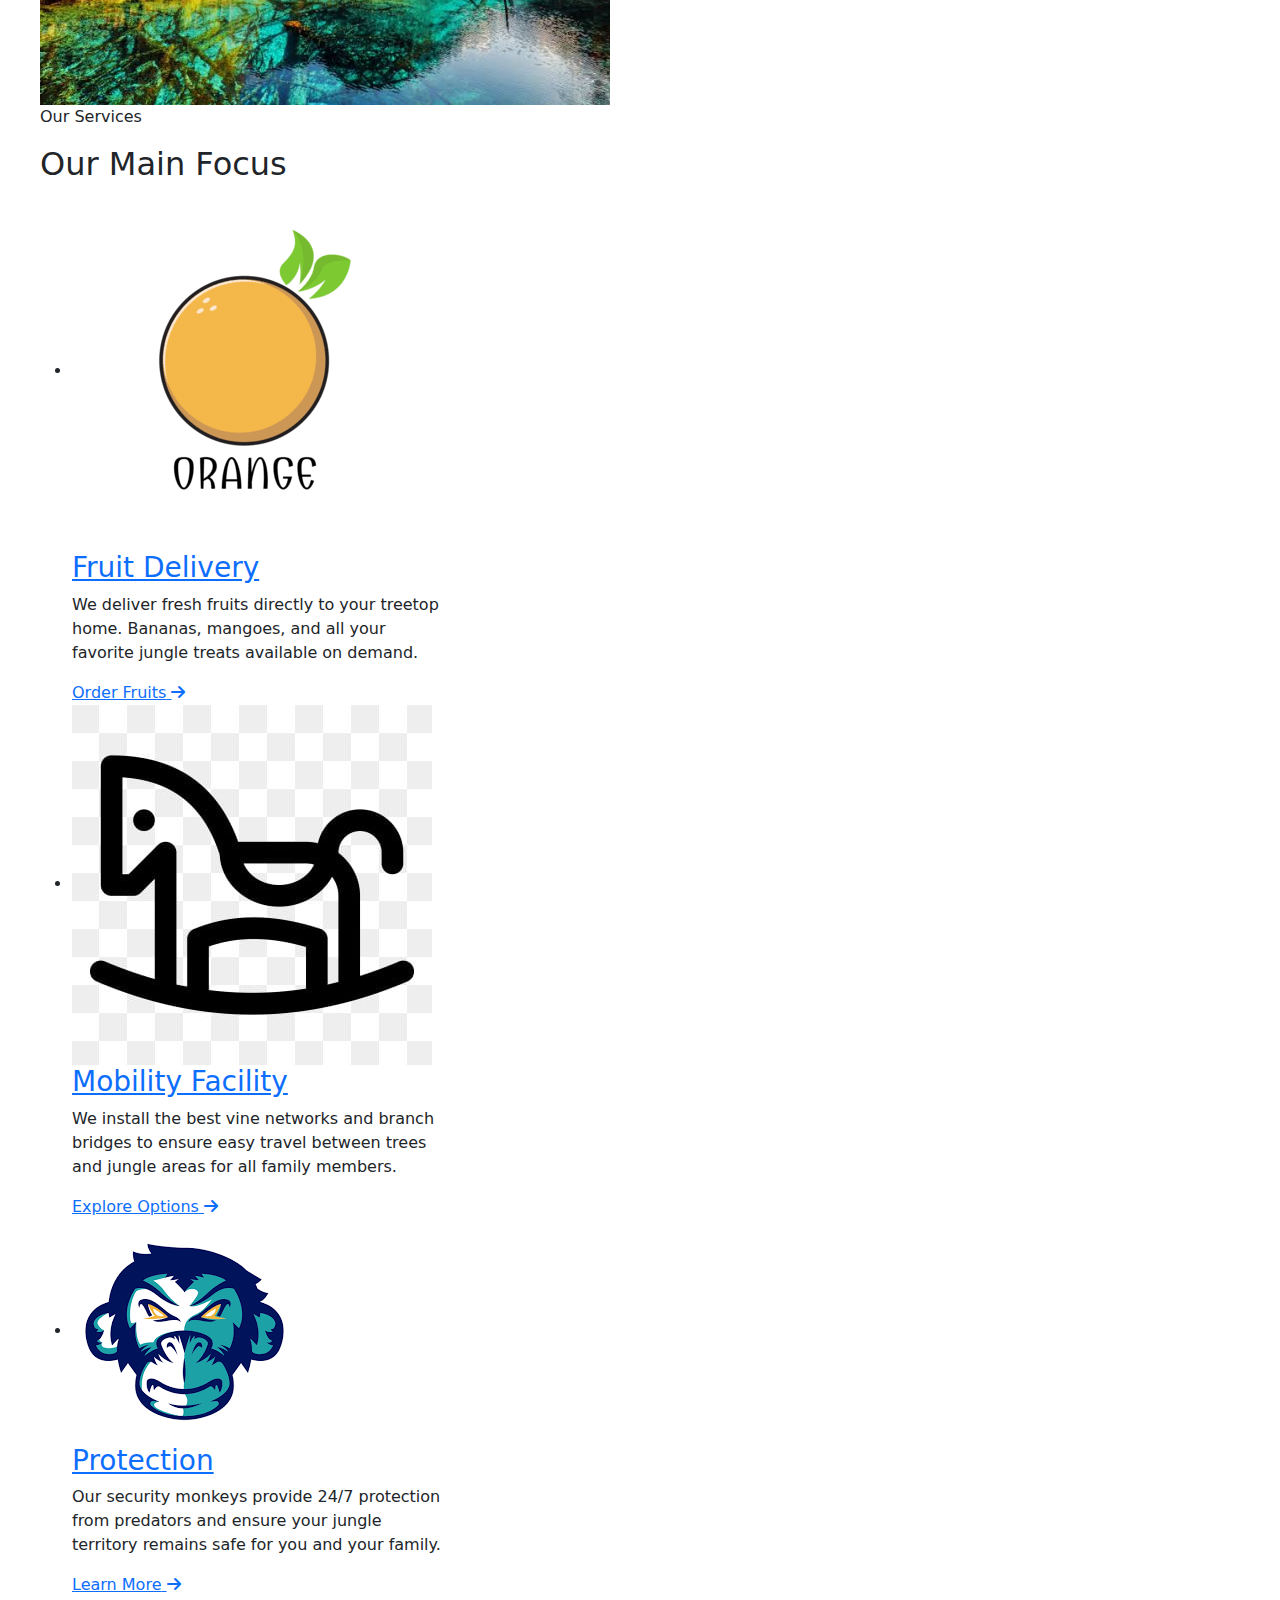
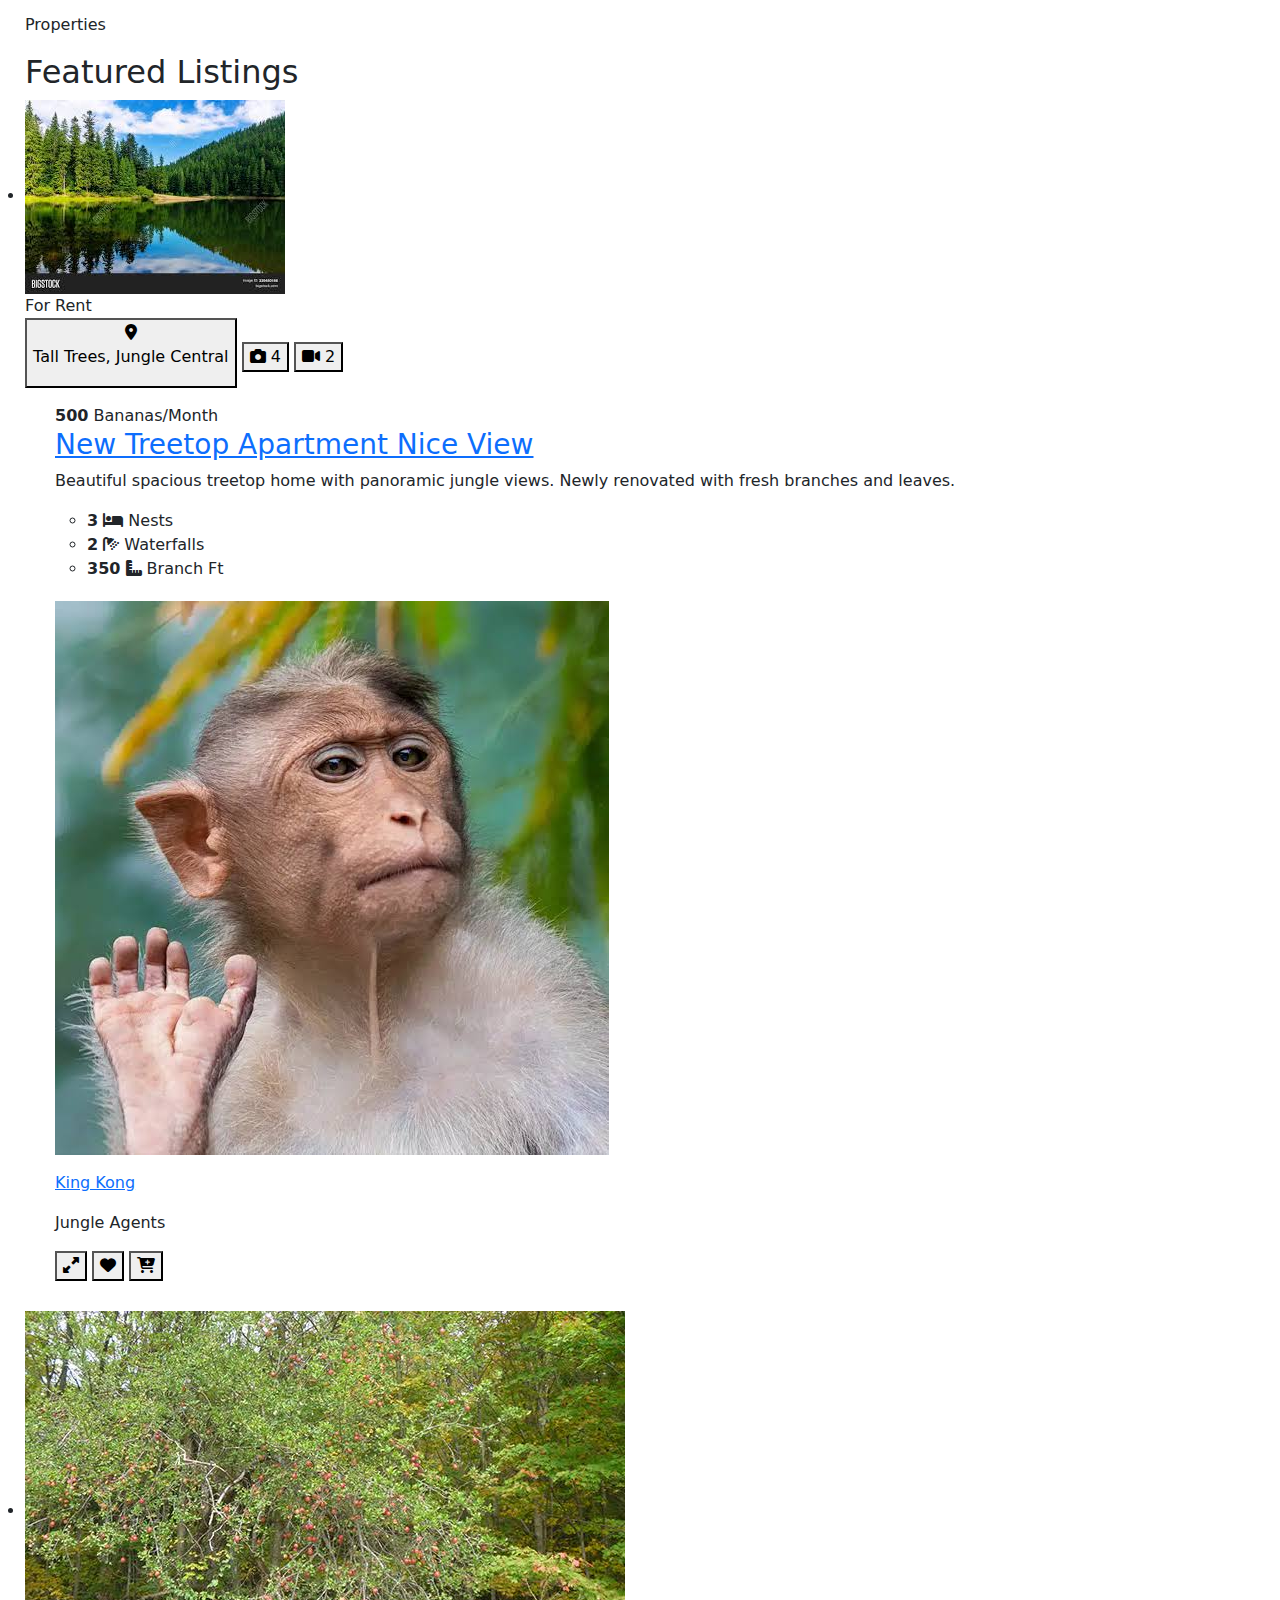
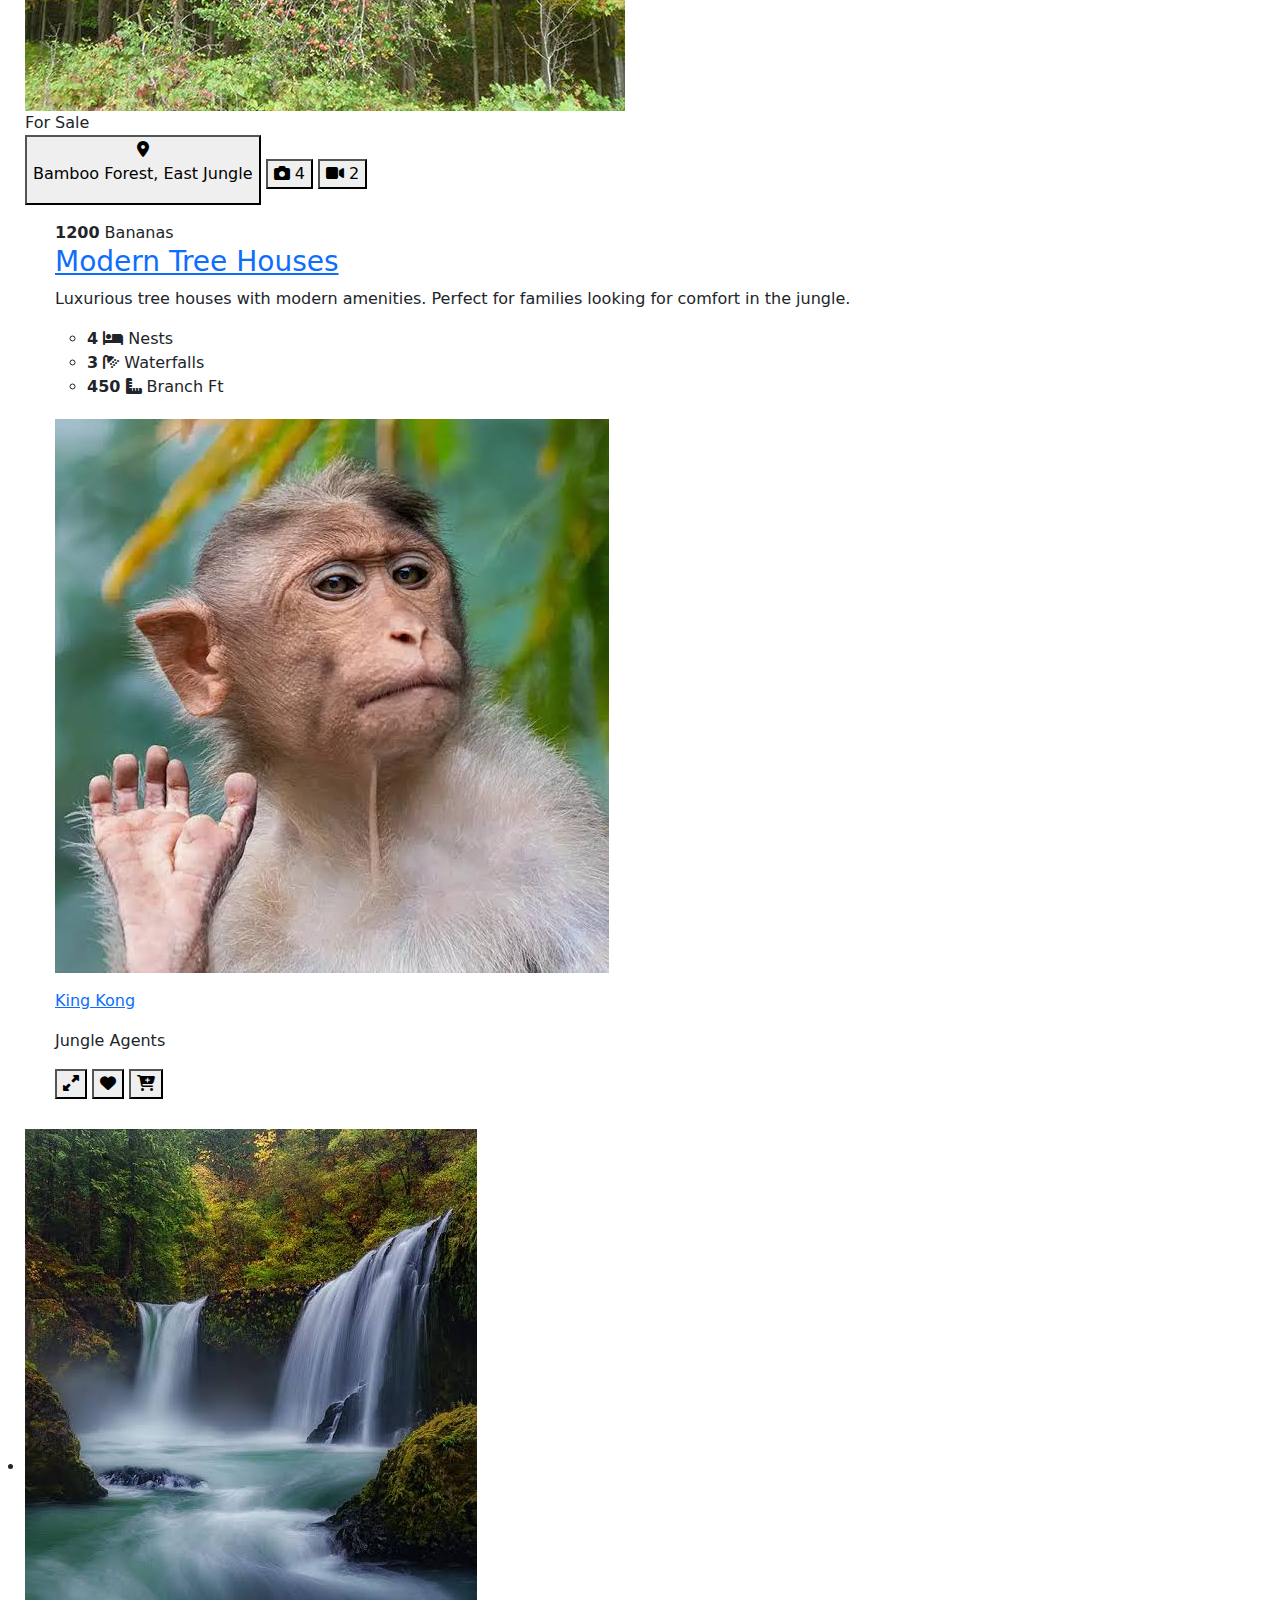
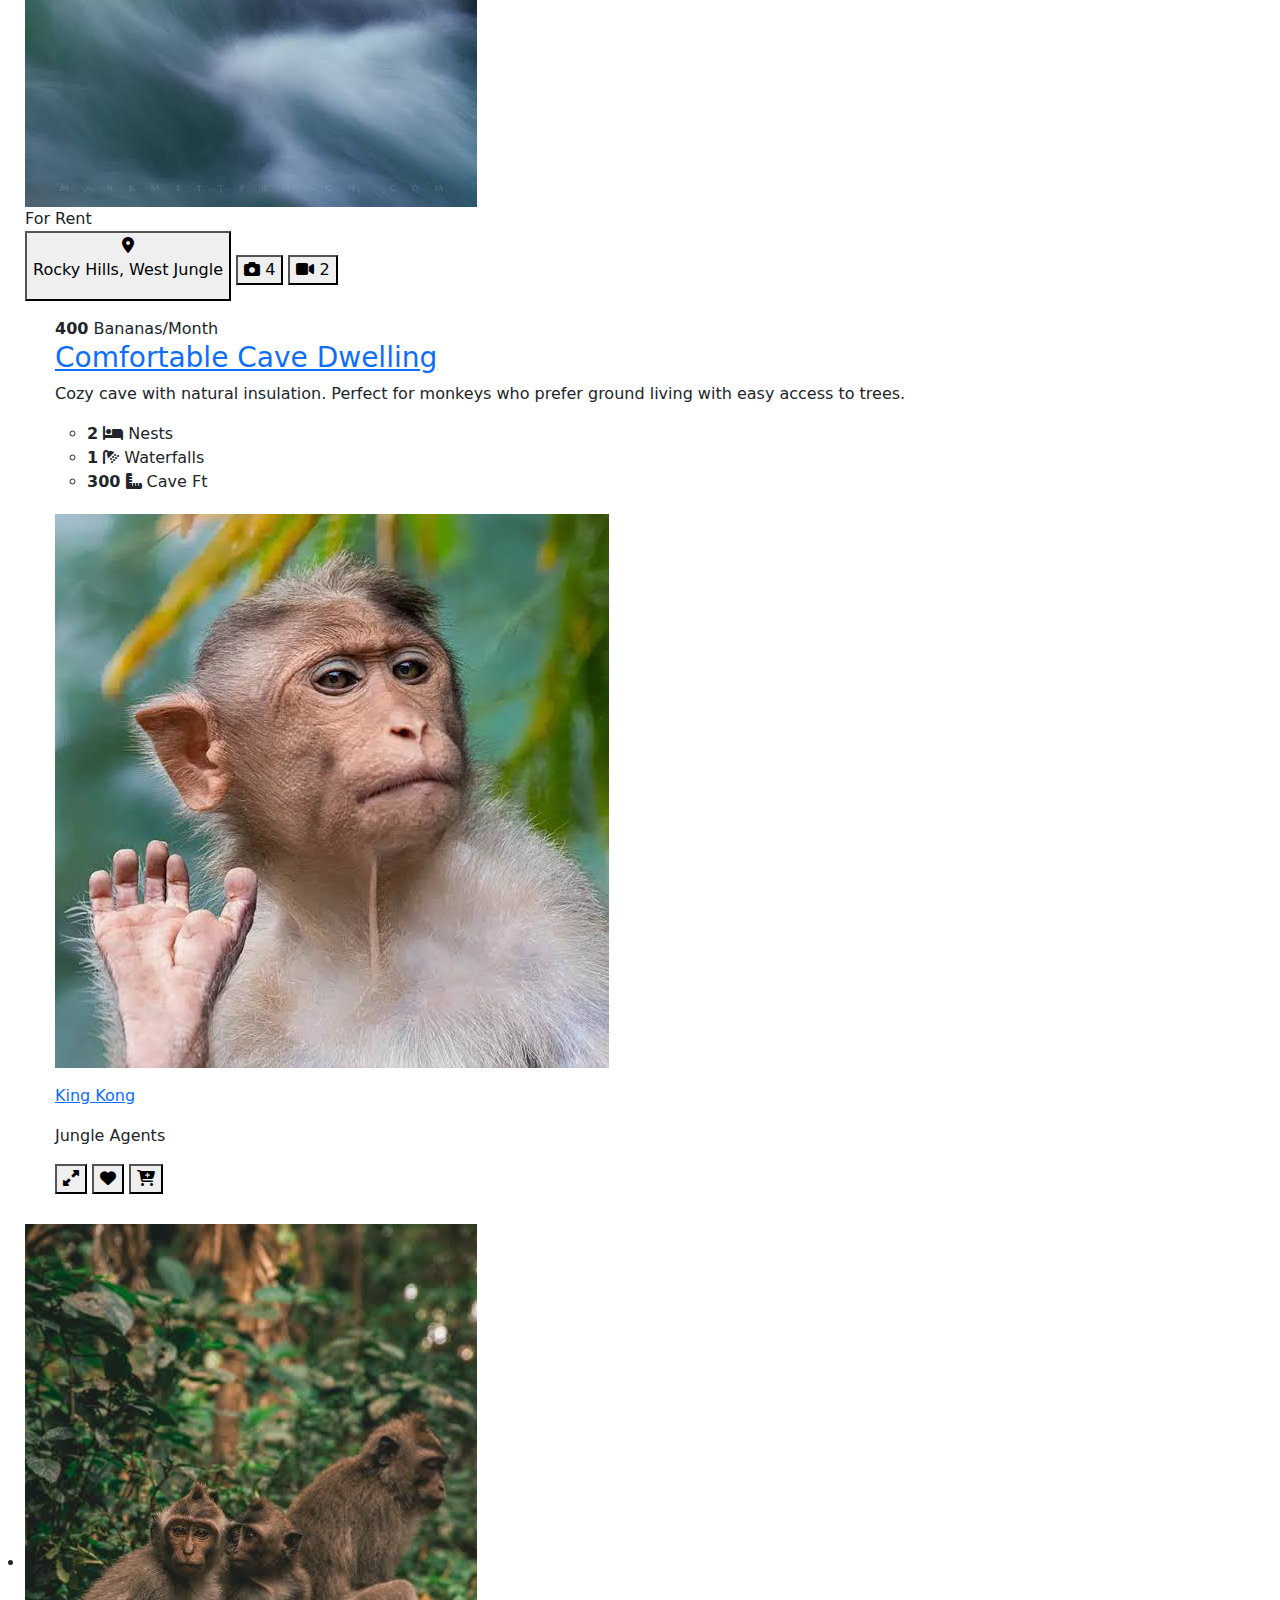
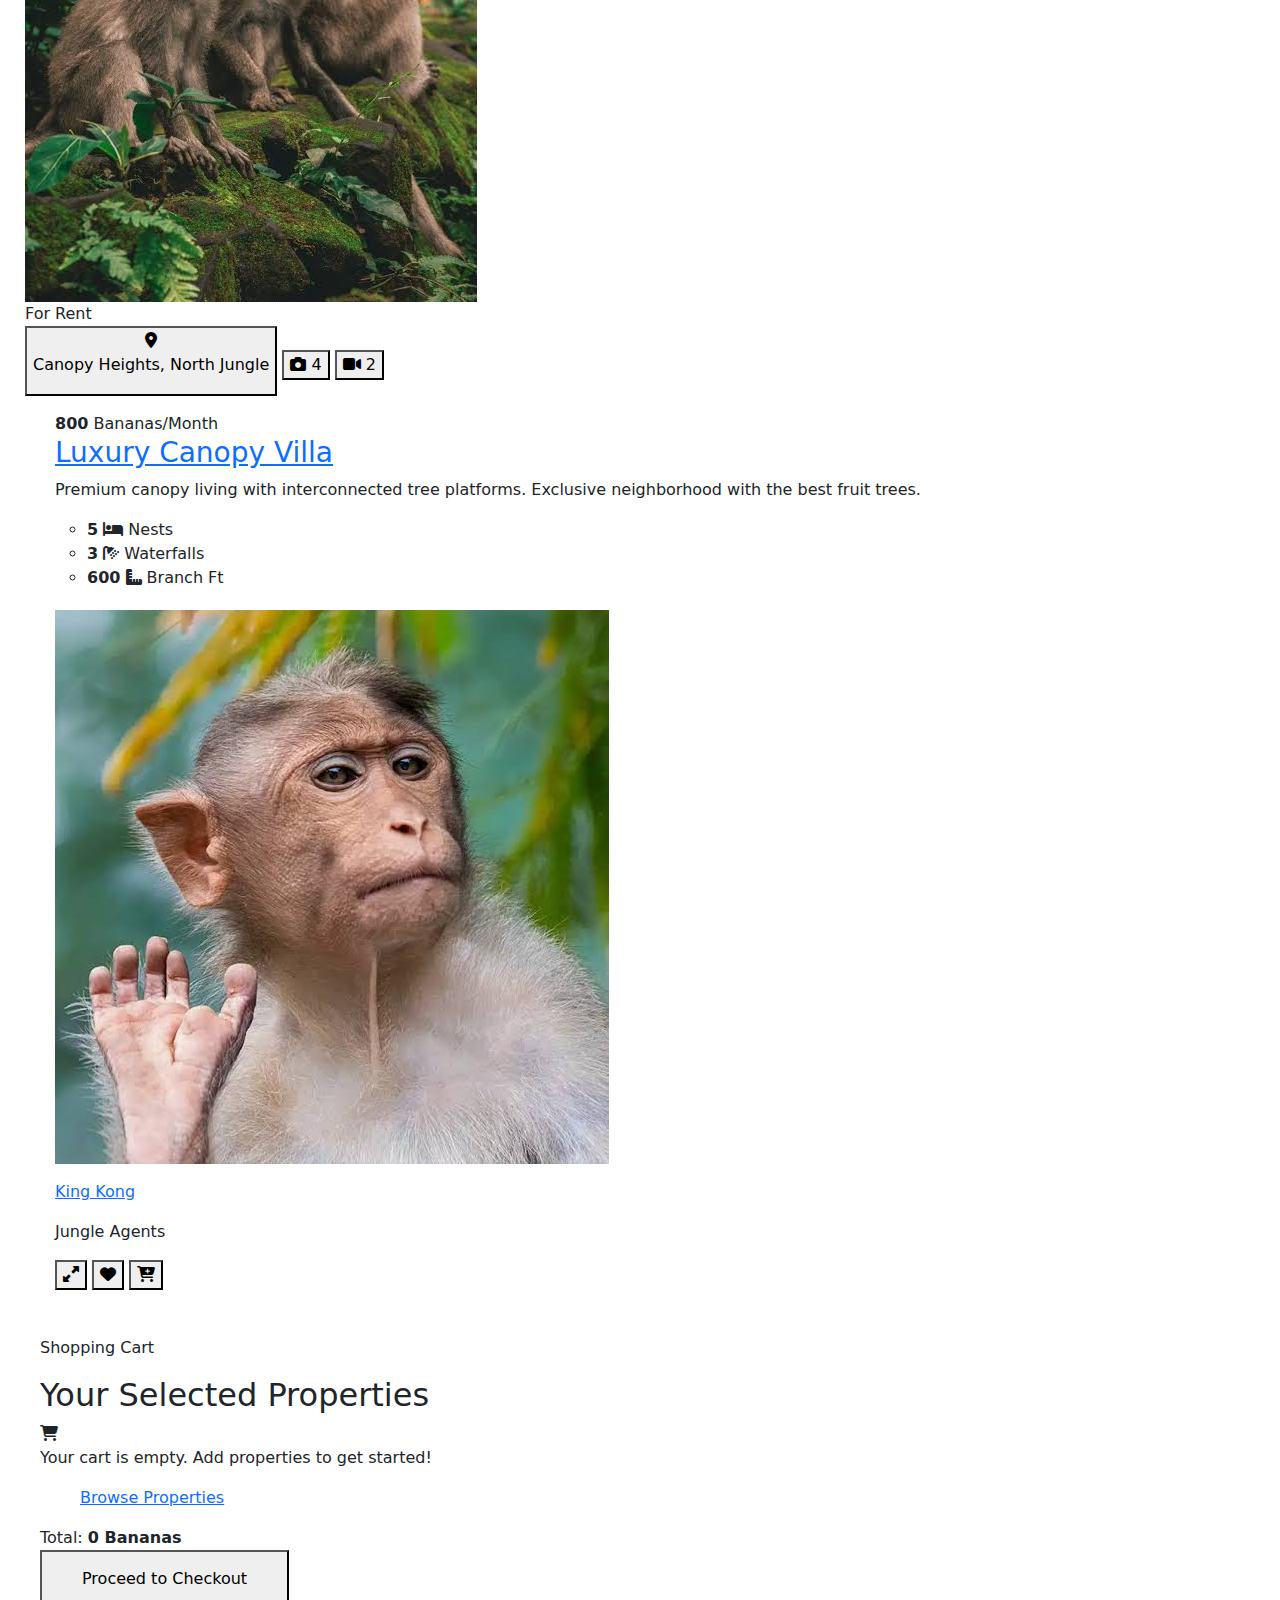
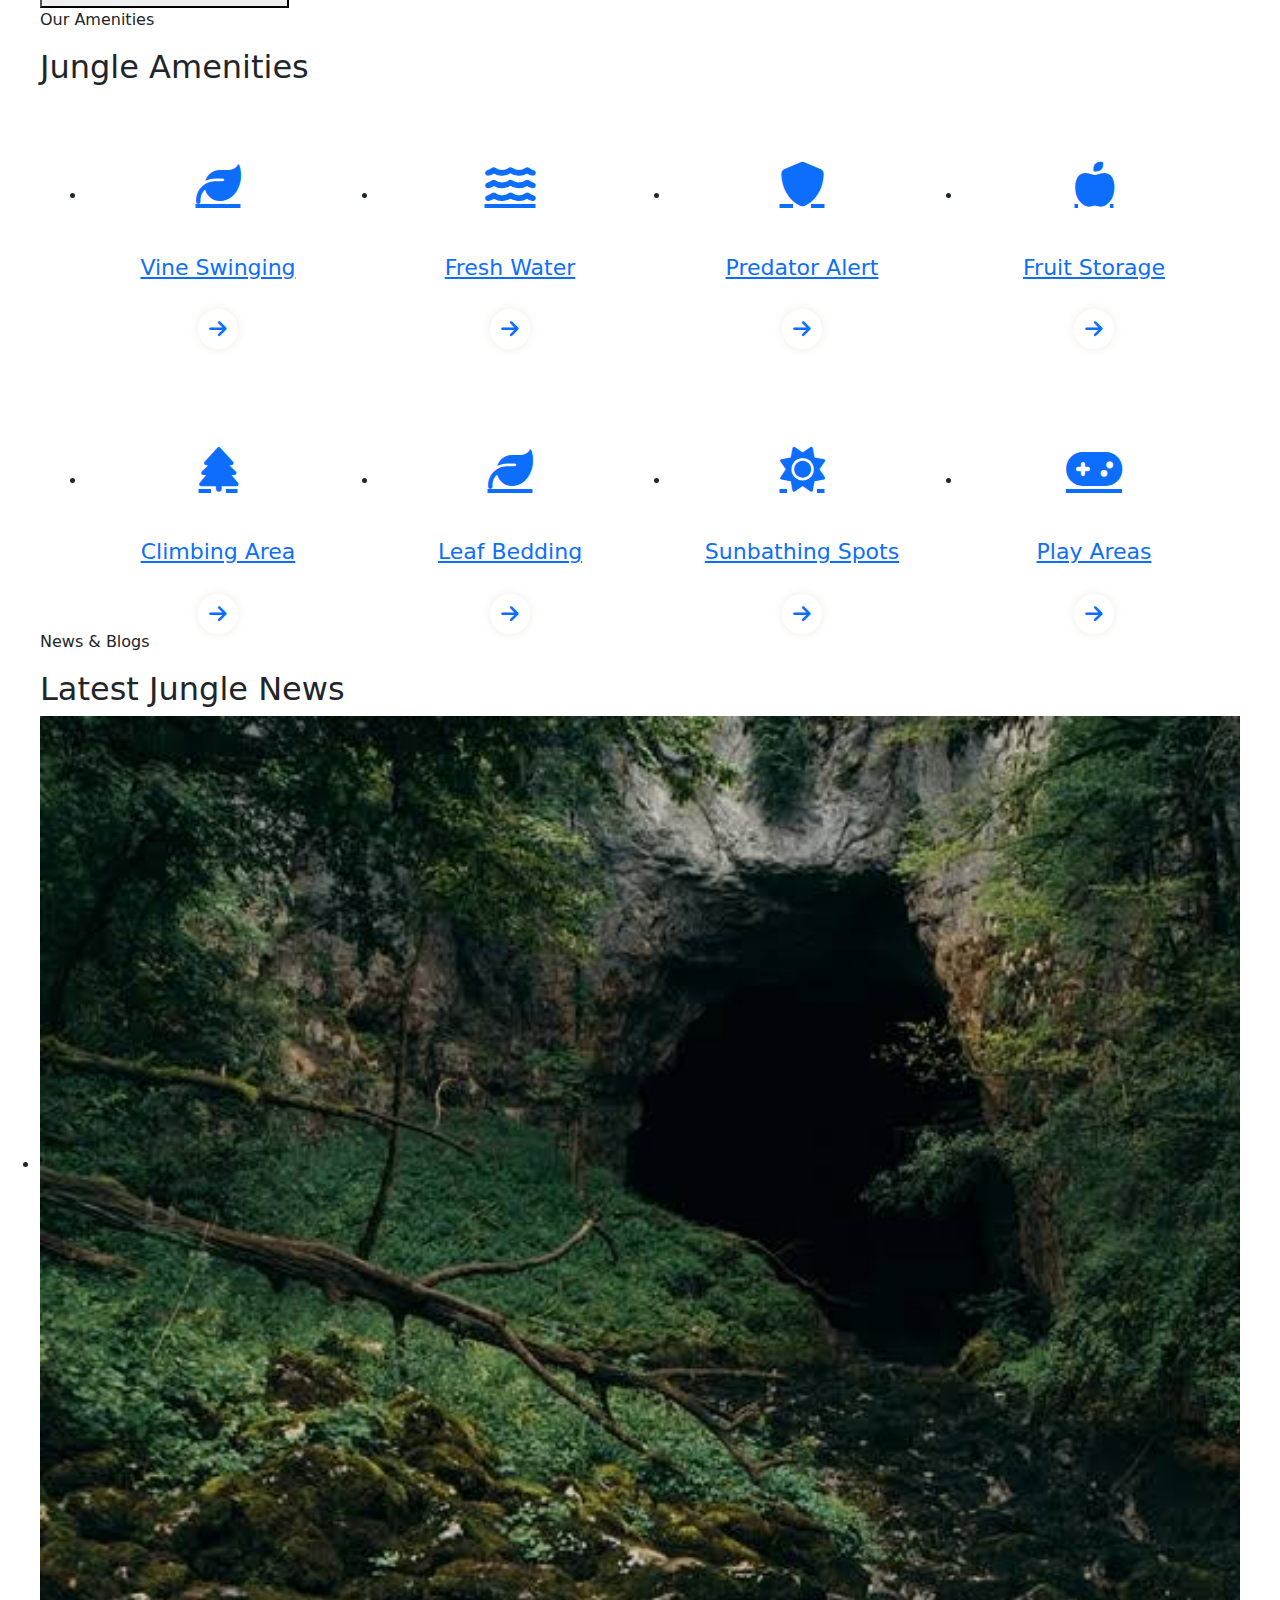
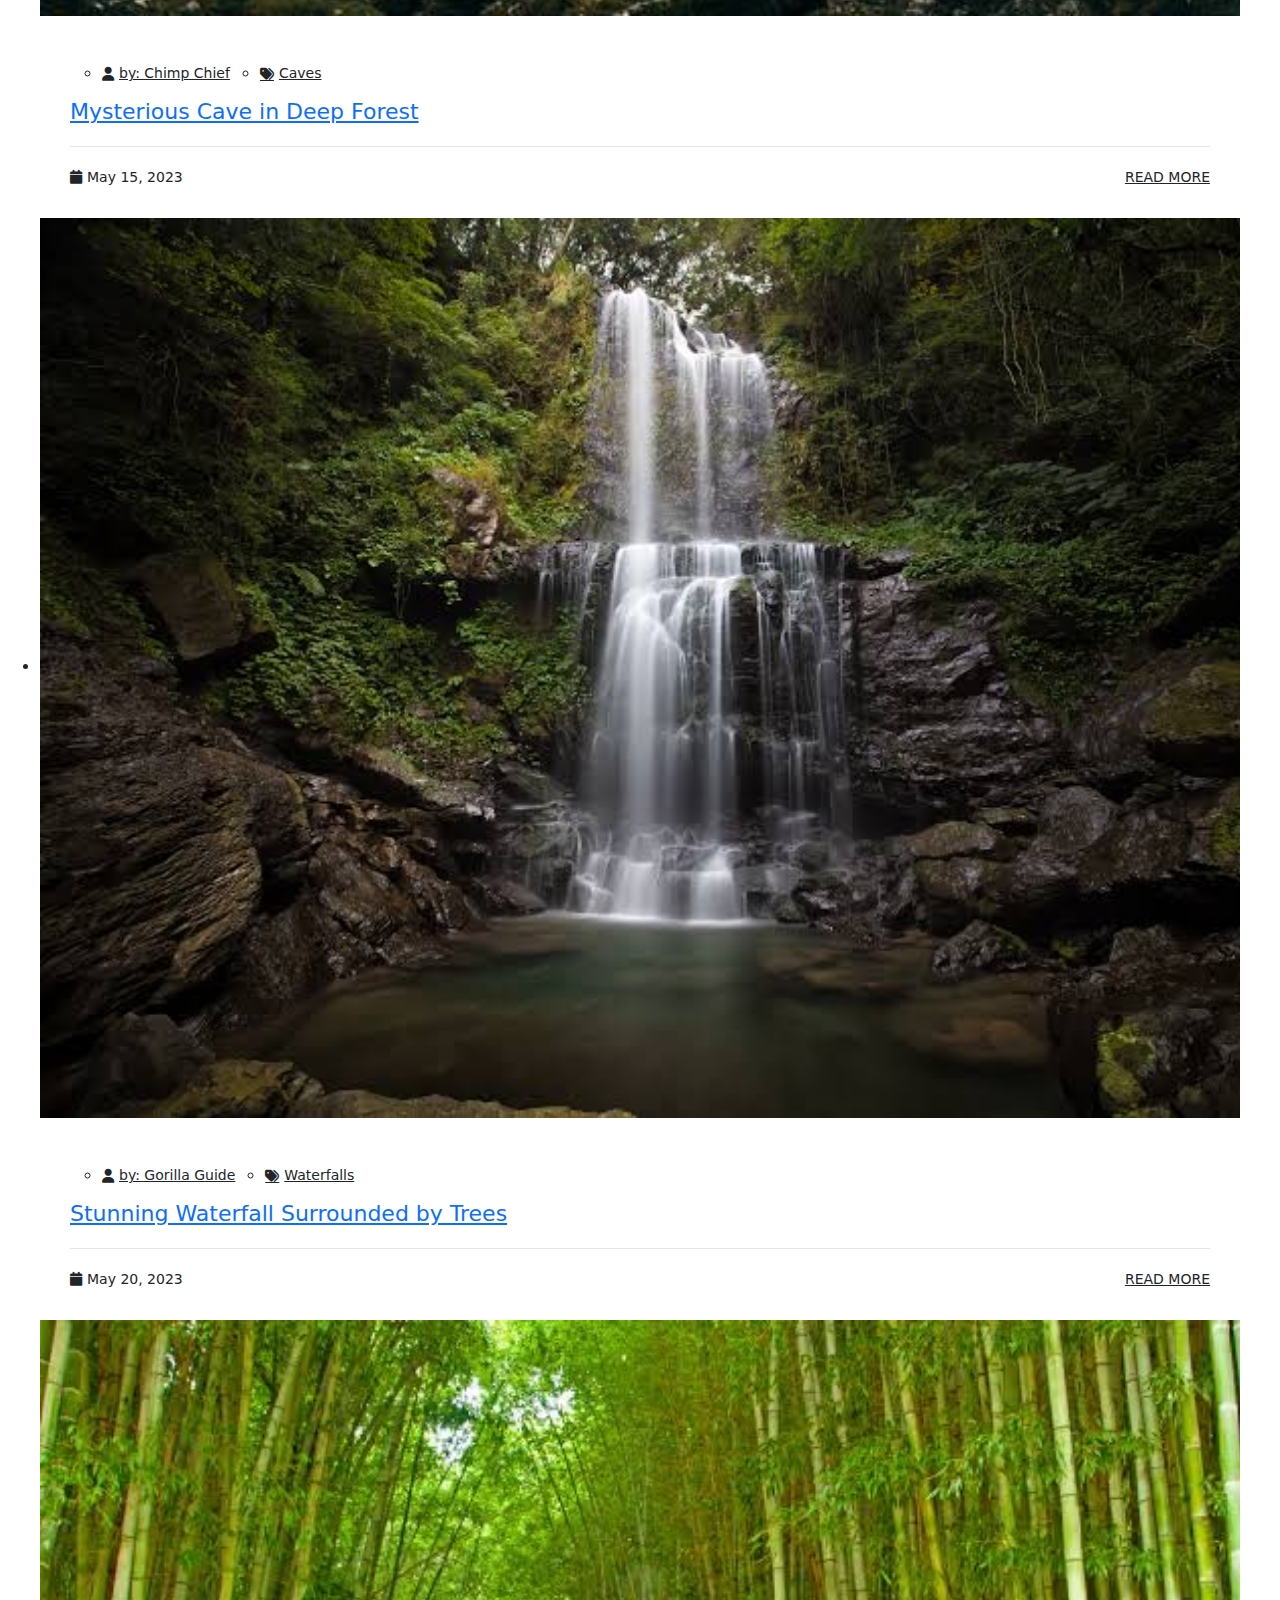
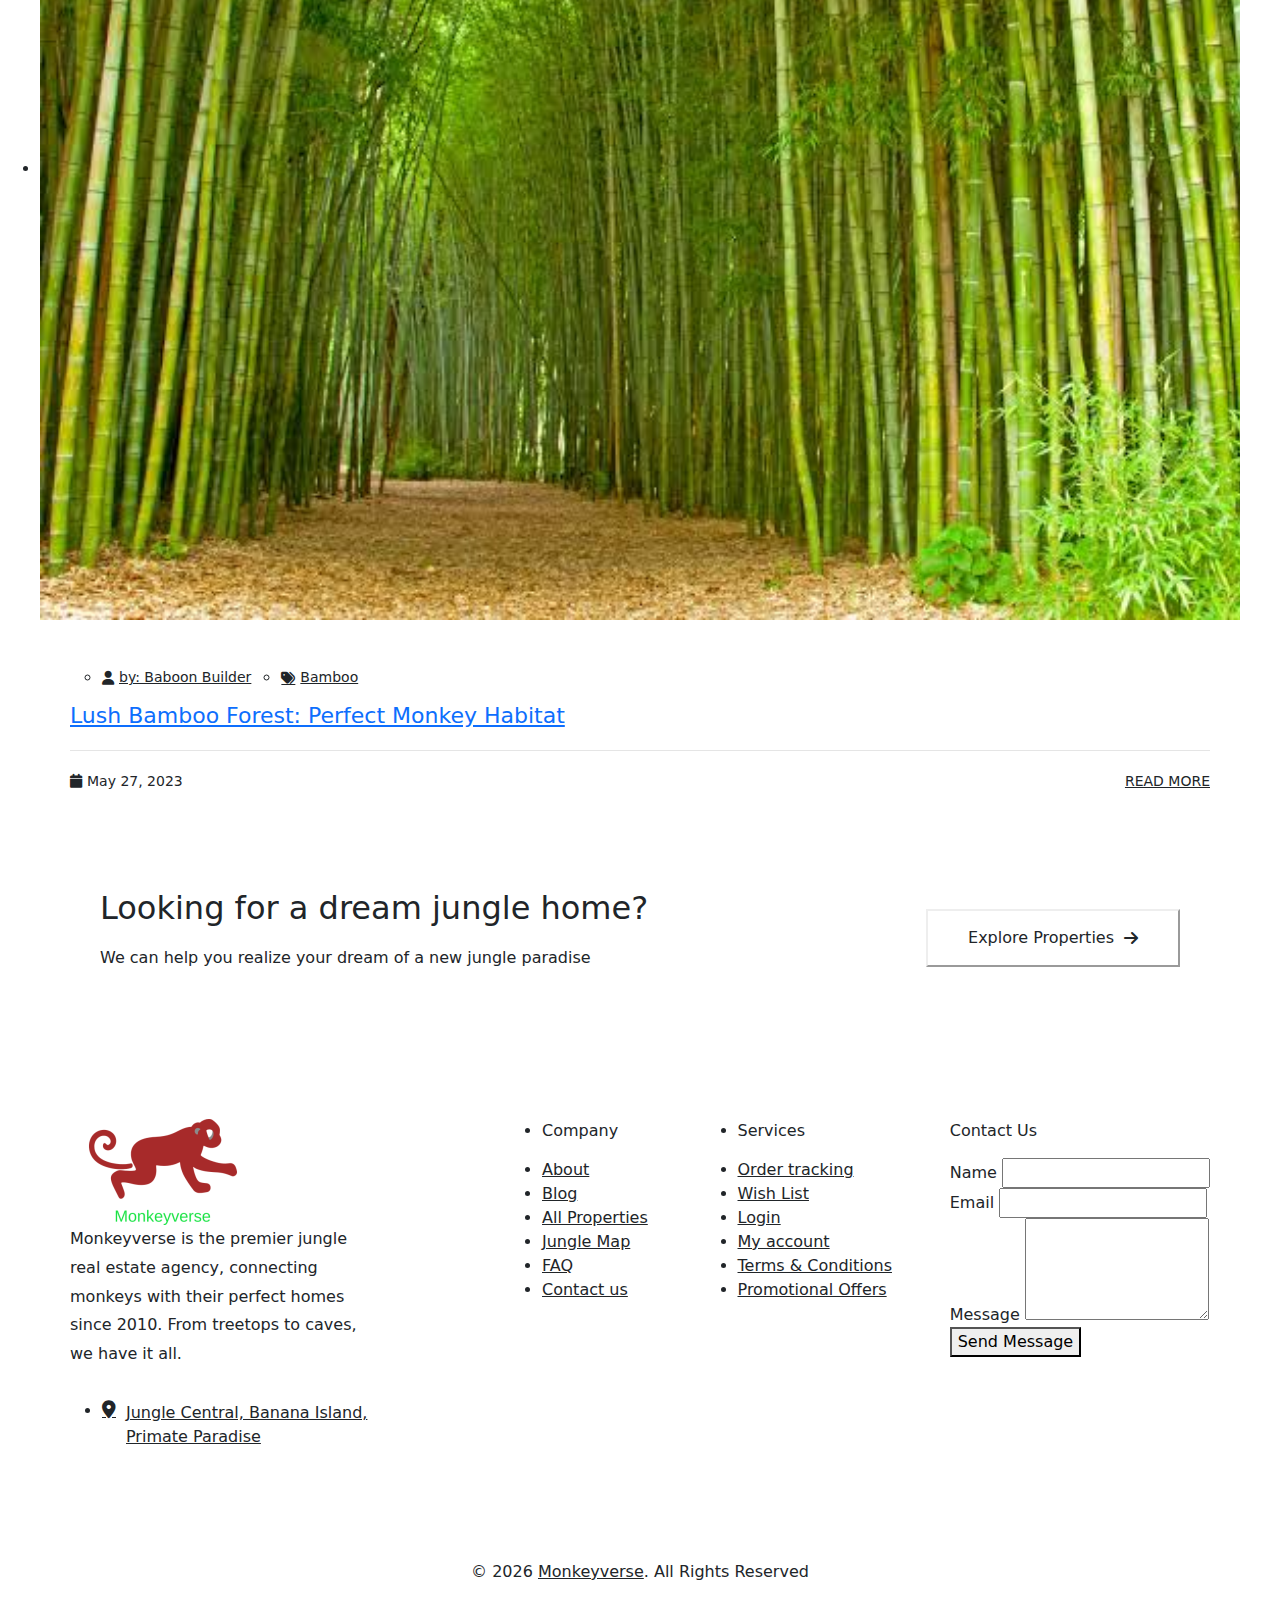
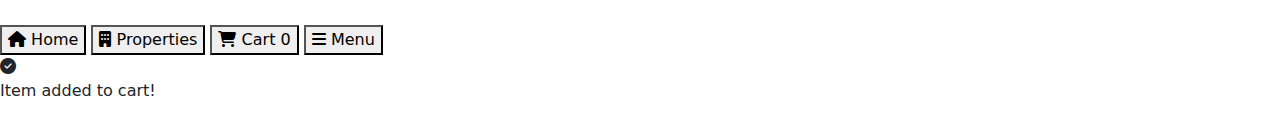
<file: index_mobile-header-removed.html>
<!DOCTYPE html>

<html lang="en">
<head>
<meta charset="utf-8"/>
<meta content="IE=edge" http-equiv="X-UA-Compatible"/>
<meta content="width=device-width, initial-scale=1.0" name="viewport"/>
<title>Monkeyverse - Find your dream jungle land</title>
<!-- 
    - favicon
  -->
<link href="./favicon.png" rel="shortcut icon" type="image/svg+xml"/>
<!-- 
    - Bootstrap CSS
  -->
<link href="https://cdn.jsdelivr.net/npm/bootstrap@5.3.0/dist/css/bootstrap.min.css" rel="stylesheet"/>
<!-- 
    - Font Awesome
  -->
<link href="https://cdnjs.cloudflare.com/ajax/libs/font-awesome/6.4.0/css/all.min.css" rel="stylesheet"/>
<!-- 
    - custom css link
  -->
<link href="./assets/css/style.css" rel="stylesheet"/>
<!-- 
    - google font link
  -->
<link href="https://fonts.googleapis.com" rel="preconnect"/>
<link crossorigin="" href="https://fonts.gstatic.com" rel="preconnect"/>
<link href="https://fonts.googleapis.com/css2?family=Nunito+Sans:wght@400;600;700&amp;family=Poppins:wght@400;500;600;700&amp;display=swap" rel="stylesheet"/>
</head>
<body>
<!-- 
    - #HEADER
  -->
<header class="monkey1 d-none d-md-block" data-header="">
<div class="monkey2" data-overlay=""></div>
<div class="monkey3">
<div class="monkey4">
<ul class="monkey5">
<li>
<a class="monkey6" href="mailto:monkeyworld109@gmail.com">
<i class="fa-solid fa-envelope"></i>
<span>monkeyworld109@gmail.com</span>
</a>
</li>
<li>
<a class="monkey6" href="#">
<i class="fa-solid fa-location-dot"></i>
<address>15/A, Jungle Tower, Banana Island</address>
</a>
</li>
</ul>
<div class="monkey7">
<ul class="monkey8">
<li>
<a aria-label="Linkedin" class="monkey9" href="https://www.linkedin.com/in/kvsmanikanta">
<i class="fa-brands fa-linkedin"></i>
</a>
</li>
<li>
<a aria-label="Instagram" class="monkey9" href="https://www.instagram.com/not_even_monkey">
<i class="fa-brands fa-instagram"></i>
</a>
</li>
</ul>
<button class="monkey10">Add Listing</button>
</div>
</div>
</div>
<div class="monkey11">
<div class="monkey4">
<a class="monkey12" href="#">
<img alt="Monkeyverse logo" src="./assets/images/logo.png"/>
</a>
<!-- Desktop Navigation Menu -->
<nav class="desktop-nav d-none d-md-flex">
<a href="#home">Home</a>
<a href="#about">About</a>
<a href="#service">Service</a>
<a href="#property">Property</a>
<a href="#cart">Cart</a>
<a href="#blog">Blog</a>
<a href="#contact">Contact</a>
</nav>
<!-- Mobile Navigation Menu (Slide-in) -->
<nav class="monkey13" data-navbar="">
<div class="monkey14">
<a class="monkey12" href="#">
<img alt="Monkeyverse logo" src="./assets/images/logo.png"/>
</a>
<button aria-label="Close Menu" class="monkey15" data-nav-close-btn="">
<i class="fa-solid fa-xmark"></i>
</button>
</div>
<div class="monkey16">
<ul class="monkey17">
<li>
<a class="monkey18" data-nav-link="" href="#home">Home</a>
</li>
<li>
<a class="monkey18" data-nav-link="" href="#about">About</a>
</li>
<li>
<a class="monkey18" data-nav-link="" href="#service">Service</a>
</li>
<li>
<a class="monkey18" data-nav-link="" href="#property">Property</a>
</li>
<li>
<a class="monkey18" data-nav-link="" href="#cart">Cart</a>
</li>
<li>
<a class="monkey18" data-nav-link="" href="#blog">Blog</a>
</li>
<li>
<a class="monkey18" data-nav-link="" href="#contact">Contact</a>
</li>
</ul>
</div>
</nav>
<!-- Mobile Menu Toggle Button (visible only on mobile) -->
<button aria-label="Open Menu" class="d-md-none monkey15" data-nav-open-btn="">
<i class="fa-solid fa-bars"></i>
</button>
</div>
</div>
</header>
<main>
<article>
<!-- 
        - #HERO
      -->
<section class="monkey21" id="home">
<div class="monkey4">
<div class="monkey22">
<p class="monkey23">
<i class="fa-solid fa-tree"></i>
<span>Jungle Real Estate Agency</span>
</p>
<h1 class="monkey24 monkey25">Find Your Dream Jungle By Us</h1>
<p class="monkey26">
              Discover the perfect jungle paradise with Monkeyverse. We offer the finest selection of treetops, caves, and forest lands for all monkey families.
            </p>
<button class="monkey27">Make An Enquiry</button>
</div>
<figure class="monkey28">
<img alt="Monkey jungle home model" class="monkey29" src="./assets/images/hero-banner.png"/>
</figure>
</div>
</section>
<!-- 
        - #ABOUT
      -->
<section class="monkey30" id="about">
<div class="monkey4">
<figure class="monkey31">
<img alt="Jungle interior" src="./assets/images/about-banner-1.png"/>
<img alt="Jungle interior" class="monkey32" src="./assets/images/about-banner-2.jpg"/>
</figure>
<div class="monkey33">
<p class="monkey34">About Us</p>
<h2 class="monkey35 monkey36">The Leading Jungle Real Estate Rental Marketplace.</h2>
<p class="monkey37">
              Over 3,900 monkeys work for us in more than 70 jungles all over the world. This breadth of global coverage,
              combined with specialist services, makes us the premier jungle real estate agency.
            </p>
<ul class="monkey38">
<li class="monkey39">
<div class="monkey40">
<i class="fa-solid fa-tree"></i>
</div>
<p class="monkey41">Smart Jungle Design</p>
</li>
<li class="monkey39">
<div class="monkey40">
<i class="fa-solid fa-leaf"></i>
</div>
<p class="monkey41">Beautiful Scene Around</p>
</li>
<li class="monkey39">
<div class="monkey40">
<i class="fa-solid fa-apple-whole"></i>
</div>
<p class="monkey41">Exceptional Lifestyle</p>
</li>
<li class="monkey39">
<div class="monkey40">
<i class="fa-solid fa-shield"></i>
</div>
<p class="monkey41">Complete 24/7 Security</p>
</li>
</ul>
<p class="monkey42">
              "The best jungle homes for the most discerning monkeys. Quality trees, fresh fruit, and excellent views guaranteed."
            </p>
<a class="monkey27" href="#service">Our Services</a>
</div>
</div>
</section>
<!-- 
        - #SERVICE
      -->
<section class="monkey43" id="service">
<div class="monkey4">
<p class="monkey34">Our Services</p>
<h2 class="monkey35 monkey36">Our Main Focus</h2>
<ul class="monkey44">
<li>
<div class="monkey45">
<div class="monkey46">
<img alt="Fruit Delivery Service" src="./assets/images/service-1.png"/>
</div>
<h3 class="monkey47 monkey48">
<a href="#">Fruit Delivery</a>
</h3>
<p class="monkey49">
                  We deliver fresh fruits directly to your treetop home. Bananas, mangoes, and all your favorite jungle treats available on demand.
                </p>
<a class="monkey50" href="#">
<span>Order Fruits</span>
<i class="fa-solid fa-arrow-right"></i>
</a>
</div>
</li>
<li>
<div class="monkey45">
<div class="monkey46">
<img alt="Mobility Facility Service" src="./assets/images/service-2.png"/>
</div>
<h3 class="monkey47 monkey48">
<a href="#">Mobility Facility</a>
</h3>
<p class="monkey49">
                  We install the best vine networks and branch bridges to ensure easy travel between trees and jungle areas for all family members.
                </p>
<a class="monkey50" href="#">
<span>Explore Options</span>
<i class="fa-solid fa-arrow-right"></i>
</a>
</div>
</li>
<li>
<div class="monkey45">
<div class="monkey46">
<img alt="Protection Service" src="./assets/images/service-3.png"/>
</div>
<h3 class="monkey47 monkey48">
<a href="#">Protection</a>
</h3>
<p class="monkey49">
                  Our security monkeys provide 24/7 protection from predators and ensure your jungle territory remains safe for you and your family.
                </p>
<a class="monkey50" href="#">
<span>Learn More</span>
<i class="fa-solid fa-arrow-right"></i>
</a>
</div>
</li>
</ul>
</div>
</section>
<!-- 
        - #PROPERTY
      -->
<section class="monkey51" id="property">
<div class="monkey4">
<p class="monkey34">Properties</p>
<h2 class="monkey35 monkey36">Featured Listings</h2>
<ul class="monkey52 monkey53">
<li>
<div class="monkey54">
<figure class="monkey55">
<a href="#">
<img alt="New Treetop Apartment Nice View" class="monkey29" src="./assets/images/property-1.jpg"/>
</a>
<div class="monkey56 monkey57">For Rent</div>
<div class="monkey58">
<button class="monkey59">
<i class="fa-solid fa-location-dot"></i>
<address>Tall Trees, Jungle Central</address>
</button>
<button class="monkey59">
<i class="fa-solid fa-camera"></i>
<span>4</span>
</button>
<button class="monkey59">
<i class="fa-solid fa-video"></i>
<span>2</span>
</button>
</div>
</figure>
<div class="monkey60">
<div class="monkey61">
<strong>500</strong> Bananas/Month
                  </div>
<h3 class="monkey47 monkey62">
<a href="#">New Treetop Apartment Nice View</a>
</h3>
<p class="monkey63">
                    Beautiful spacious treetop home with panoramic jungle views. Newly renovated with fresh branches and leaves.
                  </p>
<ul class="monkey64">
<li class="monkey65">
<strong>3</strong>
<i class="fa-solid fa-bed"></i>
<span>Nests</span>
</li>
<li class="monkey65">
<strong>2</strong>
<i class="fa-solid fa-shower"></i>
<span>Waterfalls</span>
</li>
<li class="monkey65">
<strong>350</strong>
<i class="fa-solid fa-ruler-combined"></i>
<span>Branch Ft</span>
</li>
</ul>
</div>
<div class="monkey66">
<div class="monkey67">
<figure class="monkey68">
<img alt="King Kong" class="monkey29" src="./assets/images/author.jpg"/>
</figure>
<div>
<p class="monkey69">
<a href="#">King Kong</a>
</p>
<p class="monkey70">Jungle Agents</p>
</div>
</div>
<div class="monkey71">
<button aria-label="Expand" class="monkey72">
<i class="fa-solid fa-up-right-and-down-left-from-center"></i>
</button>
<button aria-label="Add to favorites" class="monkey72">
<i class="fa-solid fa-heart"></i>
</button>
<button aria-label="Add to cart" class="add-to-cart-btn monkey72">
<i class="fa-solid fa-cart-plus"></i>
</button>
</div>
</div>
</div>
</li>
<li>
<div class="monkey54">
<figure class="monkey55">
<a href="#">
<img alt="Modern Tree Houses" class="monkey29" src="./assets/images/property-2.jpg"/>
</a>
<div class="monkey56 monkey73">For Sale</div>
<div class="monkey58">
<button class="monkey59">
<i class="fa-solid fa-location-dot"></i>
<address>Bamboo Forest, East Jungle</address>
</button>
<button class="monkey59">
<i class="fa-solid fa-camera"></i>
<span>4</span>
</button>
<button class="monkey59">
<i class="fa-solid fa-video"></i>
<span>2</span>
</button>
</div>
</figure>
<div class="monkey60">
<div class="monkey61">
<strong>1200</strong> Bananas
                  </div>
<h3 class="monkey47 monkey62">
<a href="#">Modern Tree Houses</a>
</h3>
<p class="monkey63">
                    Luxurious tree houses with modern amenities. Perfect for families looking for comfort in the jungle.
                  </p>
<ul class="monkey64">
<li class="monkey65">
<strong>4</strong>
<i class="fa-solid fa-bed"></i>
<span>Nests</span>
</li>
<li class="monkey65">
<strong>3</strong>
<i class="fa-solid fa-shower"></i>
<span>Waterfalls</span>
</li>
<li class="monkey65">
<strong>450</strong>
<i class="fa-solid fa-ruler-combined"></i>
<span>Branch Ft</span>
</li>
</ul>
</div>
<div class="monkey66">
<div class="monkey67">
<figure class="monkey68">
<img alt="King Kong" class="monkey29" src="./assets/images/author.jpg"/>
</figure>
<div>
<p class="monkey69">
<a href="#">King Kong</a>
</p>
<p class="monkey70">Jungle Agents</p>
</div>
</div>
<div class="monkey71">
<button aria-label="Expand" class="monkey72">
<i class="fa-solid fa-up-right-and-down-left-from-center"></i>
</button>
<button aria-label="Add to favorites" class="monkey72">
<i class="fa-solid fa-heart"></i>
</button>
<button aria-label="Add to cart" class="add-to-cart-btn monkey72">
<i class="fa-solid fa-cart-plus"></i>
</button>
</div>
</div>
</div>
</li>
<li>
<div class="monkey54">
<figure class="monkey55">
<a href="#">
<img alt="Comfortable Cave Dwelling" class="monkey29" src="./assets/images/property-3.jpg"/>
</a>
<div class="monkey56 monkey57">For Rent</div>
<div class="monkey58">
<button class="monkey59">
<i class="fa-solid fa-location-dot"></i>
<address>Rocky Hills, West Jungle</address>
</button>
<button class="monkey59">
<i class="fa-solid fa-camera"></i>
<span>4</span>
</button>
<button class="monkey59">
<i class="fa-solid fa-video"></i>
<span>2</span>
</button>
</div>
</figure>
<div class="monkey60">
<div class="monkey61">
<strong>400</strong> Bananas/Month
                  </div>
<h3 class="monkey47 monkey62">
<a href="#">Comfortable Cave Dwelling</a>
</h3>
<p class="monkey63">
                    Cozy cave with natural insulation. Perfect for monkeys who prefer ground living with easy access to trees.
                  </p>
<ul class="monkey64">
<li class="monkey65">
<strong>2</strong>
<i class="fa-solid fa-bed"></i>
<span>Nests</span>
</li>
<li class="monkey65">
<strong>1</strong>
<i class="fa-solid fa-shower"></i>
<span>Waterfalls</span>
</li>
<li class="monkey65">
<strong>300</strong>
<i class="fa-solid fa-ruler-combined"></i>
<span>Cave Ft</span>
</li>
</ul>
</div>
<div class="monkey66">
<div class="monkey67">
<figure class="monkey68">
<img alt="King Kong" class="monkey29" src="./assets/images/author.jpg"/>
</figure>
<div>
<p class="monkey69">
<a href="#">King Kong</a>
</p>
<p class="monkey70">Jungle Agents</p>
</div>
</div>
<div class="monkey71">
<button aria-label="Expand" class="monkey72">
<i class="fa-solid fa-up-right-and-down-left-from-center"></i>
</button>
<button aria-label="Add to favorites" class="monkey72">
<i class="fa-solid fa-heart"></i>
</button>
<button aria-label="Add to cart" class="add-to-cart-btn monkey72">
<i class="fa-solid fa-cart-plus"></i>
</button>
</div>
</div>
</div>
</li>
<li>
<div class="monkey54">
<figure class="monkey55">
<a href="#">
<img alt="Luxury Canopy Villa" class="monkey29" src="./assets/images/property-4.jpg"/>
</a>
<div class="monkey56 monkey57">For Rent</div>
<div class="monkey58">
<button class="monkey59">
<i class="fa-solid fa-location-dot"></i>
<address>Canopy Heights, North Jungle</address>
</button>
<button class="monkey59">
<i class="fa-solid fa-camera"></i>
<span>4</span>
</button>
<button class="monkey59">
<i class="fa-solid fa-video"></i>
<span>2</span>
</button>
</div>
</figure>
<div class="monkey60">
<div class="monkey61">
<strong>800</strong> Bananas/Month
                  </div>
<h3 class="monkey47 monkey62">
<a href="#">Luxury Canopy Villa</a>
</h3>
<p class="monkey63">
                    Premium canopy living with interconnected tree platforms. Exclusive neighborhood with the best fruit trees.
                  </p>
<ul class="monkey64">
<li class="monkey65">
<strong>5</strong>
<i class="fa-solid fa-bed"></i>
<span>Nests</span>
</li>
<li class="monkey65">
<strong>3</strong>
<i class="fa-solid fa-shower"></i>
<span>Waterfalls</span>
</li>
<li class="monkey65">
<strong>600</strong>
<i class="fa-solid fa-ruler-combined"></i>
<span>Branch Ft</span>
</li>
</ul>
</div>
<div class="monkey66">
<div class="monkey67">
<figure class="monkey68">
<img alt="King Kong" class="monkey29" src="./assets/images/author.jpg"/>
</figure>
<div>
<p class="monkey69">
<a href="#">King Kong</a>
</p>
<p class="monkey70">Jungle Agents</p>
</div>
</div>
<div class="monkey71">
<button aria-label="Expand" class="monkey72">
<i class="fa-solid fa-up-right-and-down-left-from-center"></i>
</button>
<button aria-label="Add to favorites" class="monkey72">
<i class="fa-solid fa-heart"></i>
</button>
<button aria-label="Add to cart" class="add-to-cart-btn monkey72">
<i class="fa-solid fa-cart-plus"></i>
</button>
</div>
</div>
</div>
</li>
</ul>
</div>
</section>
<!-- 
        - #CART
      -->
<section class="cart-section" id="cart">
<div class="monkey4">
<p class="monkey34">Shopping Cart</p>
<h2 class="monkey35 monkey36">Your Selected Properties</h2>
<div class="cart-container">
<div class="cart-empty-message">
<i class="fa-solid fa-cart-shopping cart-icon"></i>
<p>Your cart is empty. Add properties to get started!</p>
<a class="monkey27" href="#property">Browse Properties</a>
</div>
<ul class="cart-items">
<!-- Cart items will be added here dynamically -->
</ul>
<div class="cart-summary">
<div class="cart-total">
<span>Total:</span>
<strong>0 Bananas</strong>
</div>
<button class="monkey27 checkout-btn">Proceed to Checkout</button>
</div>
</div>
</div>
</section>
<!-- 
        - #FEATURES
      -->
<section class="monkey74" id="features">
<div class="monkey4">
<p class="monkey34">Our Amenities</p>
<h2 class="monkey35 monkey36">Jungle Amenities</h2>
<ul class="monkey75">
<li>
<a class="monkey76" href="#">
<div class="monkey77">
<i class="fa-solid fa-leaf"></i>
</div>
<h3 class="monkey78">Vine Swinging</h3>
<div class="monkey79">
<i class="fa-solid fa-arrow-right"></i>
</div>
</a>
</li>
<li>
<a class="monkey76" href="#">
<div class="monkey77">
<i class="fa-solid fa-water"></i>
</div>
<h3 class="monkey78">Fresh Water</h3>
<div class="monkey79">
<i class="fa-solid fa-arrow-right"></i>
</div>
</a>
</li>
<li>
<a class="monkey76" href="#">
<div class="monkey77">
<i class="fa-solid fa-shield"></i>
</div>
<h3 class="monkey78">Predator Alert</h3>
<div class="monkey79">
<i class="fa-solid fa-arrow-right"></i>
</div>
</a>
</li>
<li>
<a class="monkey76" href="#">
<div class="monkey77">
<i class="fa-solid fa-apple-whole"></i>
</div>
<h3 class="monkey78">Fruit Storage</h3>
<div class="monkey79">
<i class="fa-solid fa-arrow-right"></i>
</div>
</a>
</li>
<li>
<a class="monkey76" href="#">
<div class="monkey77">
<i class="fa-solid fa-tree"></i>
</div>
<h3 class="monkey78">Climbing Area</h3>
<div class="monkey79">
<i class="fa-solid fa-arrow-right"></i>
</div>
</a>
</li>
<li>
<a class="monkey76" href="#">
<div class="monkey77">
<i class="fa-solid fa-leaf"></i>
</div>
<h3 class="monkey78">Leaf Bedding</h3>
<div class="monkey79">
<i class="fa-solid fa-arrow-right"></i>
</div>
</a>
</li>
<li>
<a class="monkey76" href="#">
<div class="monkey77">
<i class="fa-solid fa-sun"></i>
</div>
<h3 class="monkey78">Sunbathing Spots</h3>
<div class="monkey79">
<i class="fa-solid fa-arrow-right"></i>
</div>
</a>
</li>
<li>
<a class="monkey76" href="#">
<div class="monkey77">
<i class="fa-solid fa-gamepad"></i>
</div>
<h3 class="monkey78">Play Areas</h3>
<div class="monkey79">
<i class="fa-solid fa-arrow-right"></i>
</div>
</a>
</li>
</ul>
</div>
</section>
<!-- 
        - #BLOG
      -->
<section class="monkey80" id="blog">
<div class="monkey4">
<p class="monkey34">News &amp; Blogs</p>
<h2 class="monkey35 monkey36">Latest Jungle News</h2>
<ul class="monkey81 monkey53">
<li>
<div class="monkey82">
<figure class="monkey83">
<img alt="Mysterious Cave in Deep Forest" class="monkey29" src="./assets/images/blog-1.jpg"/>
</figure>
<div class="monkey84">
<div class="monkey85">
<ul class="monkey86">
<li>
<a class="monkey87" href="#">
<i class="fa-solid fa-user"></i>
<span>by: Chimp Chief</span>
</a>
</li>
<li>
<a class="monkey87" href="#">
<i class="fa-solid fa-tags"></i>
<span>Caves</span>
</a>
</li>
</ul>
<h3 class="monkey47 monkey88">
<a href="#">Mysterious Cave in Deep Forest</a>
</h3>
</div>
<div class="monkey89">
<div class="monkey90">
<i class="fa-solid fa-calendar"></i>
<time datetime="2023-05-15">May 15, 2023</time>
</div>
<a class="monkey91" href="#">Read More</a>
</div>
</div>
</div>
</li>
<li>
<div class="monkey82">
<figure class="monkey83">
<img alt="Stunning Waterfall Surrounded by Trees" class="monkey29" src="./assets/images/blog-2.jpg"/>
</figure>
<div class="monkey84">
<div class="monkey85">
<ul class="monkey86">
<li>
<a class="monkey87" href="#">
<i class="fa-solid fa-user"></i>
<span>by: Gorilla Guide</span>
</a>
</li>
<li>
<a class="monkey87" href="#">
<i class="fa-solid fa-tags"></i>
<span>Waterfalls</span>
</a>
</li>
</ul>
<h3 class="monkey47 monkey88">
<a href="#">Stunning Waterfall Surrounded by Trees</a>
</h3>
</div>
<div class="monkey89">
<div class="monkey90">
<i class="fa-solid fa-calendar"></i>
<time datetime="2023-05-20">May 20, 2023</time>
</div>
<a class="monkey91" href="#">Read More</a>
</div>
</div>
</div>
</li>
<li>
<div class="monkey82">
<figure class="monkey83">
<img alt="Lush Bamboo Forest: Perfect Monkey Habitat" class="monkey29" src="./assets/images/blog-3.jpg"/>
</figure>
<div class="monkey84">
<div class="monkey85">
<ul class="monkey86">
<li>
<a class="monkey87" href="#">
<i class="fa-solid fa-user"></i>
<span>by: Baboon Builder</span>
</a>
</li>
<li>
<a class="monkey87" href="#">
<i class="fa-solid fa-tags"></i>
<span>Bamboo</span>
</a>
</li>
</ul>
<h3 class="monkey47 monkey88">
<a href="#">Lush Bamboo Forest: Perfect Monkey Habitat</a>
</h3>
</div>
<div class="monkey89">
<div class="monkey90">
<i class="fa-solid fa-calendar"></i>
<time datetime="2023-05-27">May 27, 2023</time>
</div>
<a class="monkey91" href="#">Read More</a>
</div>
</div>
</div>
</li>
</ul>
</div>
</section>
<!-- 
        - #CTA
      -->
<section class="monkey92">
<div class="monkey4">
<div class="monkey93">
<div class="monkey94">
<h2 class="monkey35 monkey95">Looking for a dream jungle home?</h2>
<p class="monkey96">We can help you realize your dream of a new jungle paradise</p>
</div>
<button class="monkey27 monkey97">
<span>Explore Properties</span>
<i class="fa-solid fa-arrow-right"></i>
</button>
</div>
</div>
</section>
</article>
</main>
<!-- 
    - #FOOTER
  -->
<footer class="monkey98" id="contact">
<div class="monkey99">
<div class="monkey4">
<div class="monkey100">
<a class="monkey12" href="#">
<img alt="Monkeyverse logo" src="./assets/images/logo-light.png"/>
</a>
<p class="monkey101">
            Monkeyverse is the premier jungle real estate agency, connecting monkeys with their perfect homes since 2010. From treetops to caves, we have it all.
          </p>
<ul class="monkey102">
<li>
<a class="monkey103" href="#">
<i class="fa-solid fa-location-dot"></i>
<address>Jungle Central, Banana Island, Primate Paradise</address>
</a>
</li>
</ul>
</div>
<div class="monkey106">
<ul class="monkey107">
<li>
<p class="monkey108">Company</p>
</li>
<li>
<a class="monkey109" href="#about">About</a>
</li>
<li>
<a class="monkey109" href="#blog">Blog</a>
</li>
<li>
<a class="monkey109" href="#property">All Properties</a>
</li>
<li>
<a class="monkey109" href="#">Jungle Map</a>
</li>
<li>
<a class="monkey109" href="#">FAQ</a>
</li>
<li>
<a class="monkey109" href="#contact">Contact us</a>
</li>
</ul>
<ul class="monkey107">
<li>
<p class="monkey108">Services</p>
</li>
<li>
<a class="monkey109" href="#">Order tracking</a>
</li>
<li>
<a class="monkey109" href="#">Wish List</a>
</li>
<li>
<a class="monkey109" href="#">Login</a>
</li>
<li>
<a class="monkey109" href="#">My account</a>
</li>
<li>
<a class="monkey109" href="#">Terms &amp; Conditions</a>
</li>
<li>
<a class="monkey109" href="#">Promotional Offers</a>
</li>
</ul>
<div class="contact-form-container monkey107">
<p class="monkey108">Contact Us</p>
<form class="contact-form" data-netlify="true" method="POST" name="contact">
<input name="form-name" type="hidden" value="contact"/>
<div class="form-group">
<label for="name">Name</label>
<input id="name" name="name" required="" type="text"/>
</div>
<div class="form-group">
<label for="email">Email</label>
<input id="email" name="email" required="" type="email"/>
</div>
<div class="form-group">
<label for="message">Message</label>
<textarea id="message" name="message" required="" rows="4"></textarea>
</div>
<button class="submit-btn" type="submit">Send Message</button>
</form>
</div>
</div>
</div>
</div>
<div class="monkey110">
<div class="monkey4">
<p class="monkey111">
          © <span id="current-year">2025</span> <a href="#">Monkeyverse</a>. All Rights Reserved
        </p>
</div>
</div>
</footer>
<!-- Mobile Bottom Navigation Bar -->
<nav class="mobile-bottom-nav">
<button aria-label="Home" class="active" data-target="#home">
<i class="fa-solid fa-home"></i>
<span>Home</span>
</button>
<button aria-label="Properties" data-target="#property">
<i class="fa-solid fa-building"></i>
<span>Properties</span>
</button>
<button aria-label="Cart" data-target="#cart">
<i class="fa-solid fa-cart-shopping"></i>
<span>Cart</span>
<span class="cart-count">0</span>
</button>
<button aria-label="Menu" data-nav-open-btn="">
<i class="fa-solid fa-bars"></i>
<span>Menu</span>
</button>
</nav>
<!-- Cart Notification -->
<div class="cart-notification">
<i class="fa-solid fa-check-circle"></i>
<p>Item added to cart!</p>
</div>
<!-- 
    - Bootstrap JS
  -->
<script src="https://cdn.jsdelivr.net/npm/bootstrap@5.3.0/dist/js/bootstrap.bundle.min.js"></script>
<!-- 
    - custom js link
  -->
<script src="./assets/js/script.js"></script>
</body>
</html>
</file>
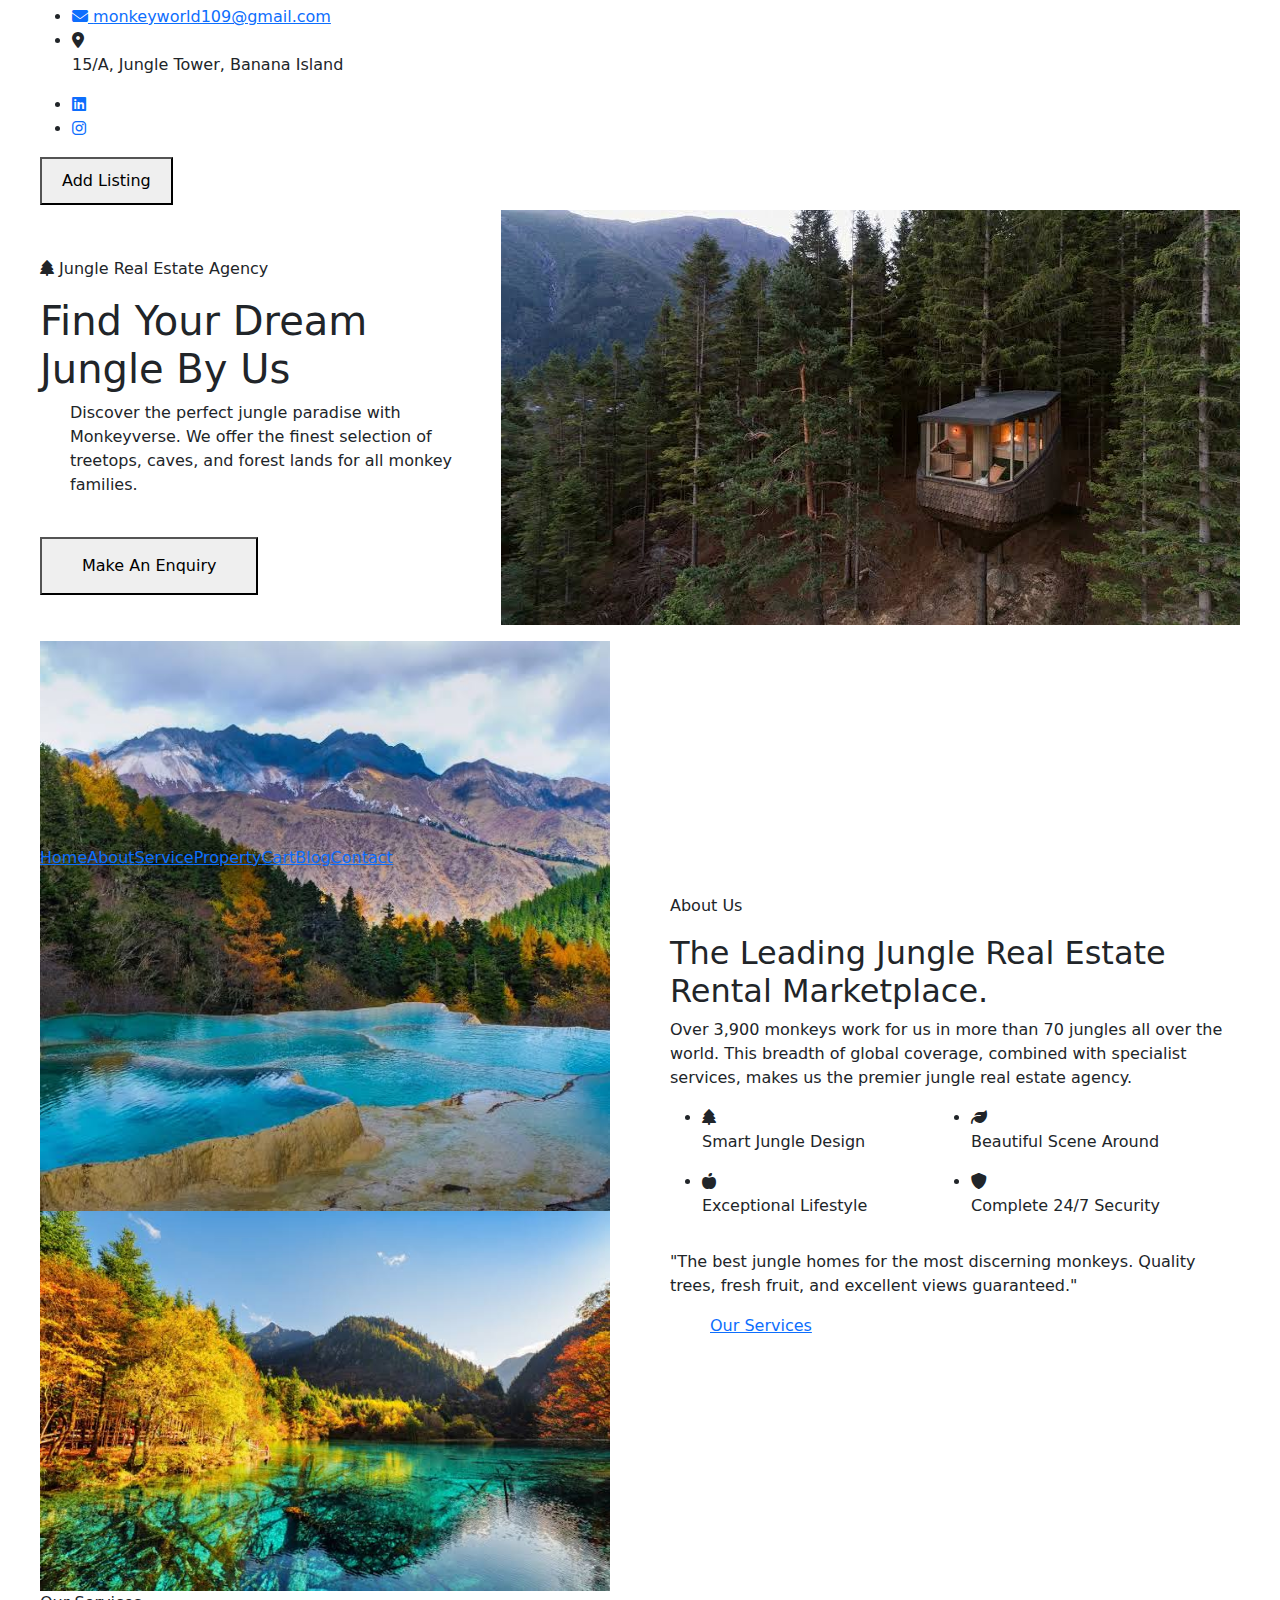
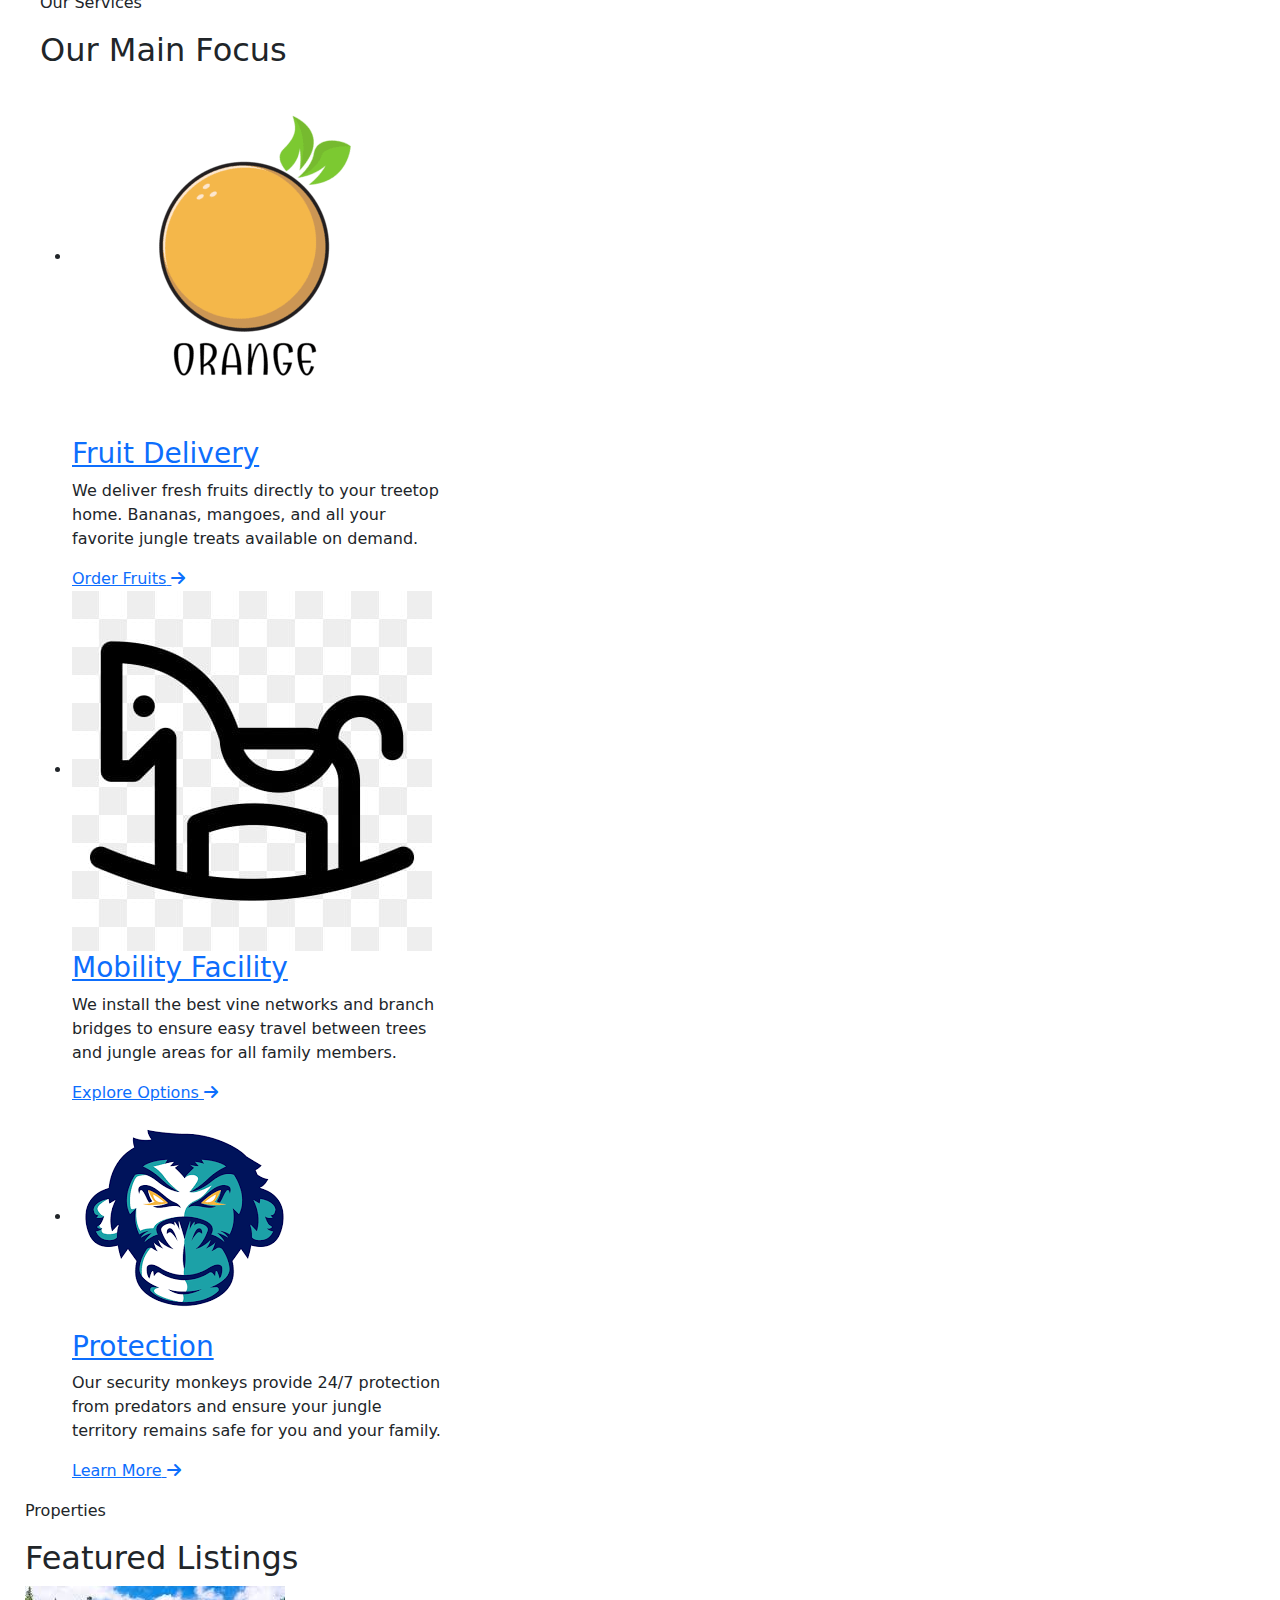
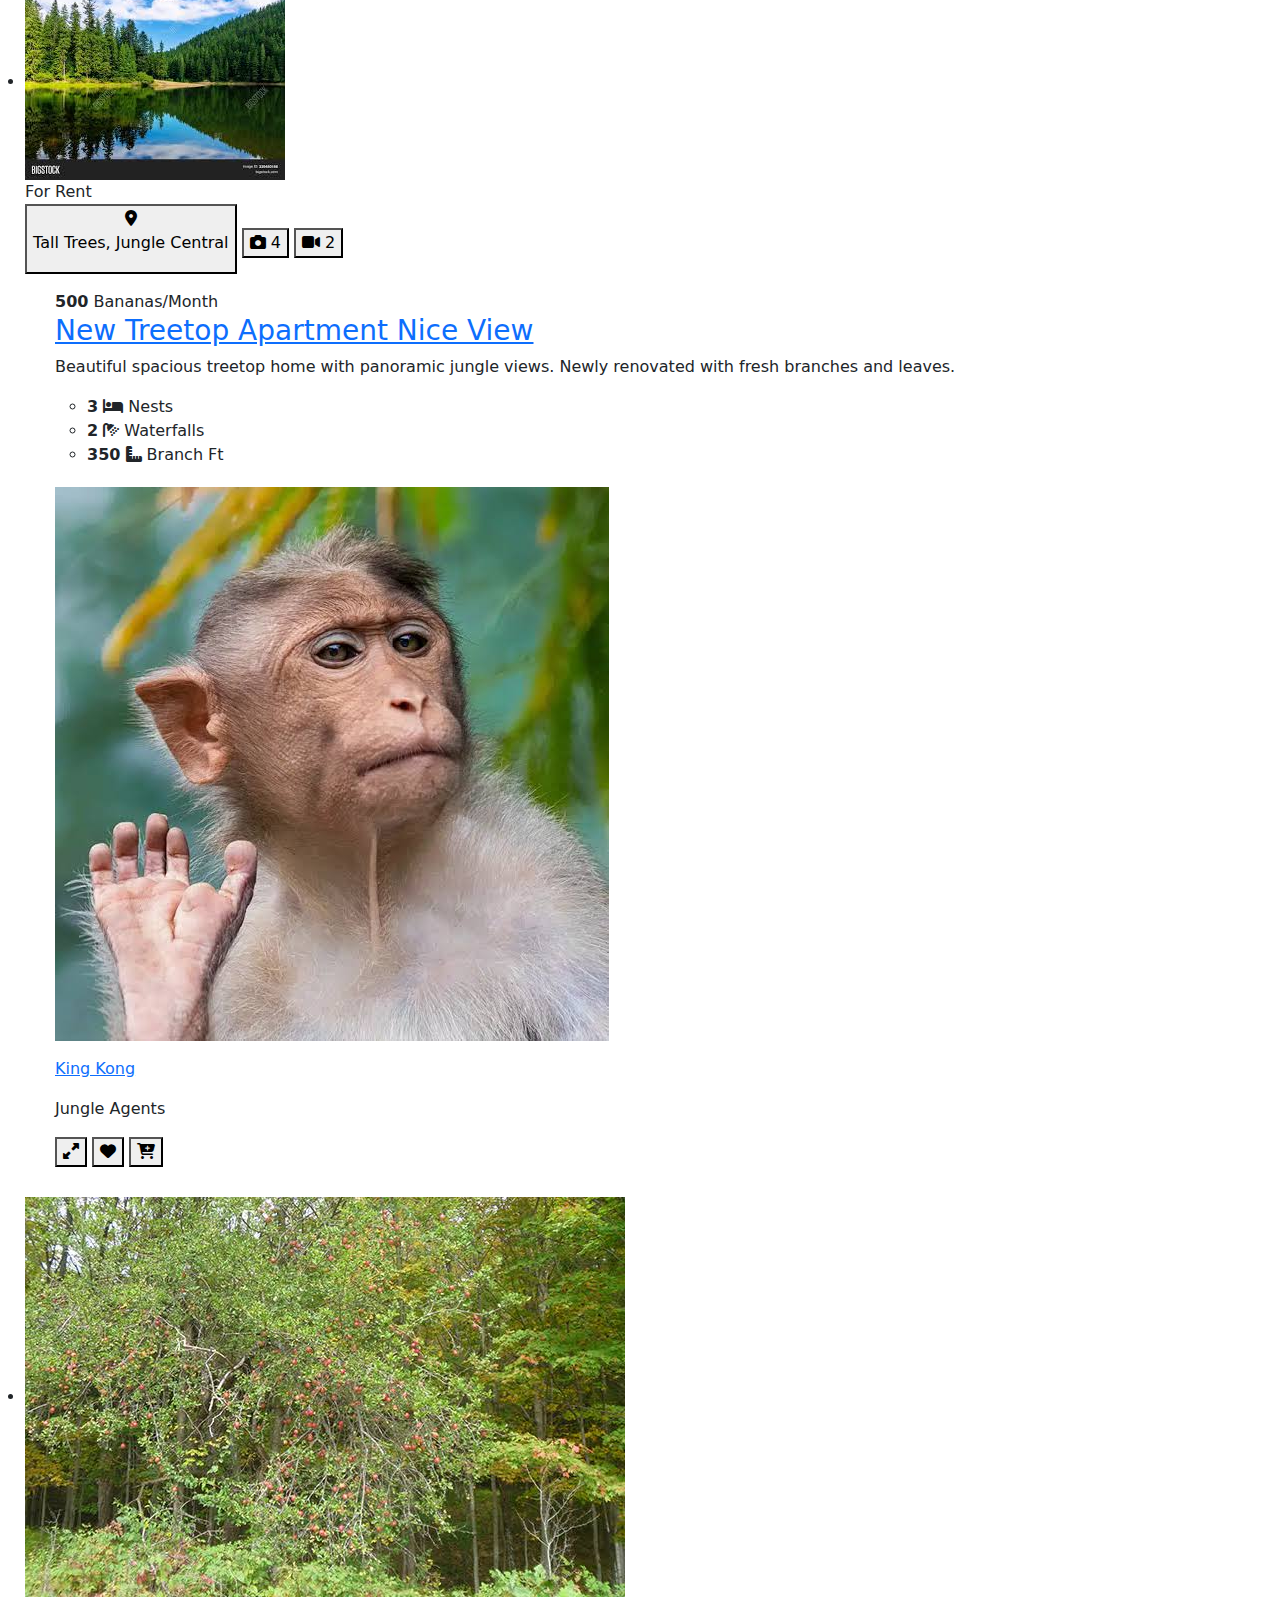
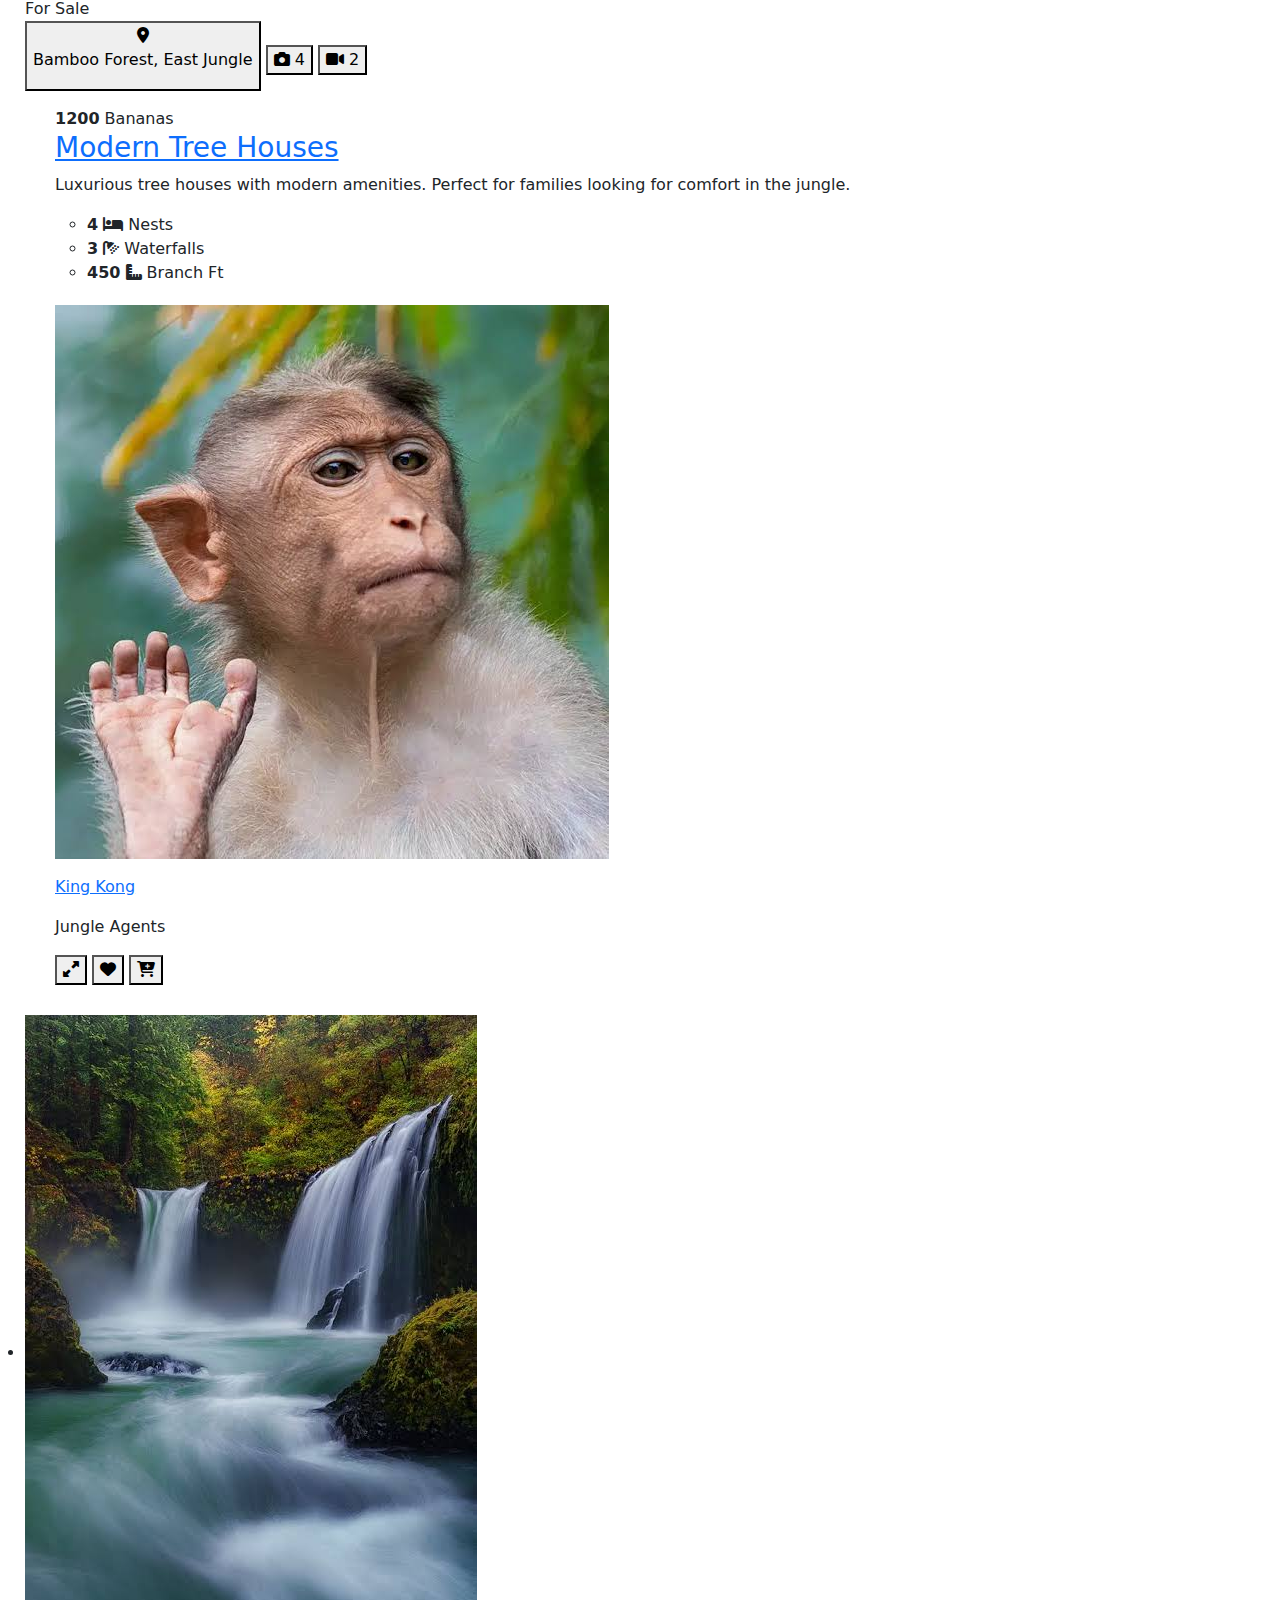
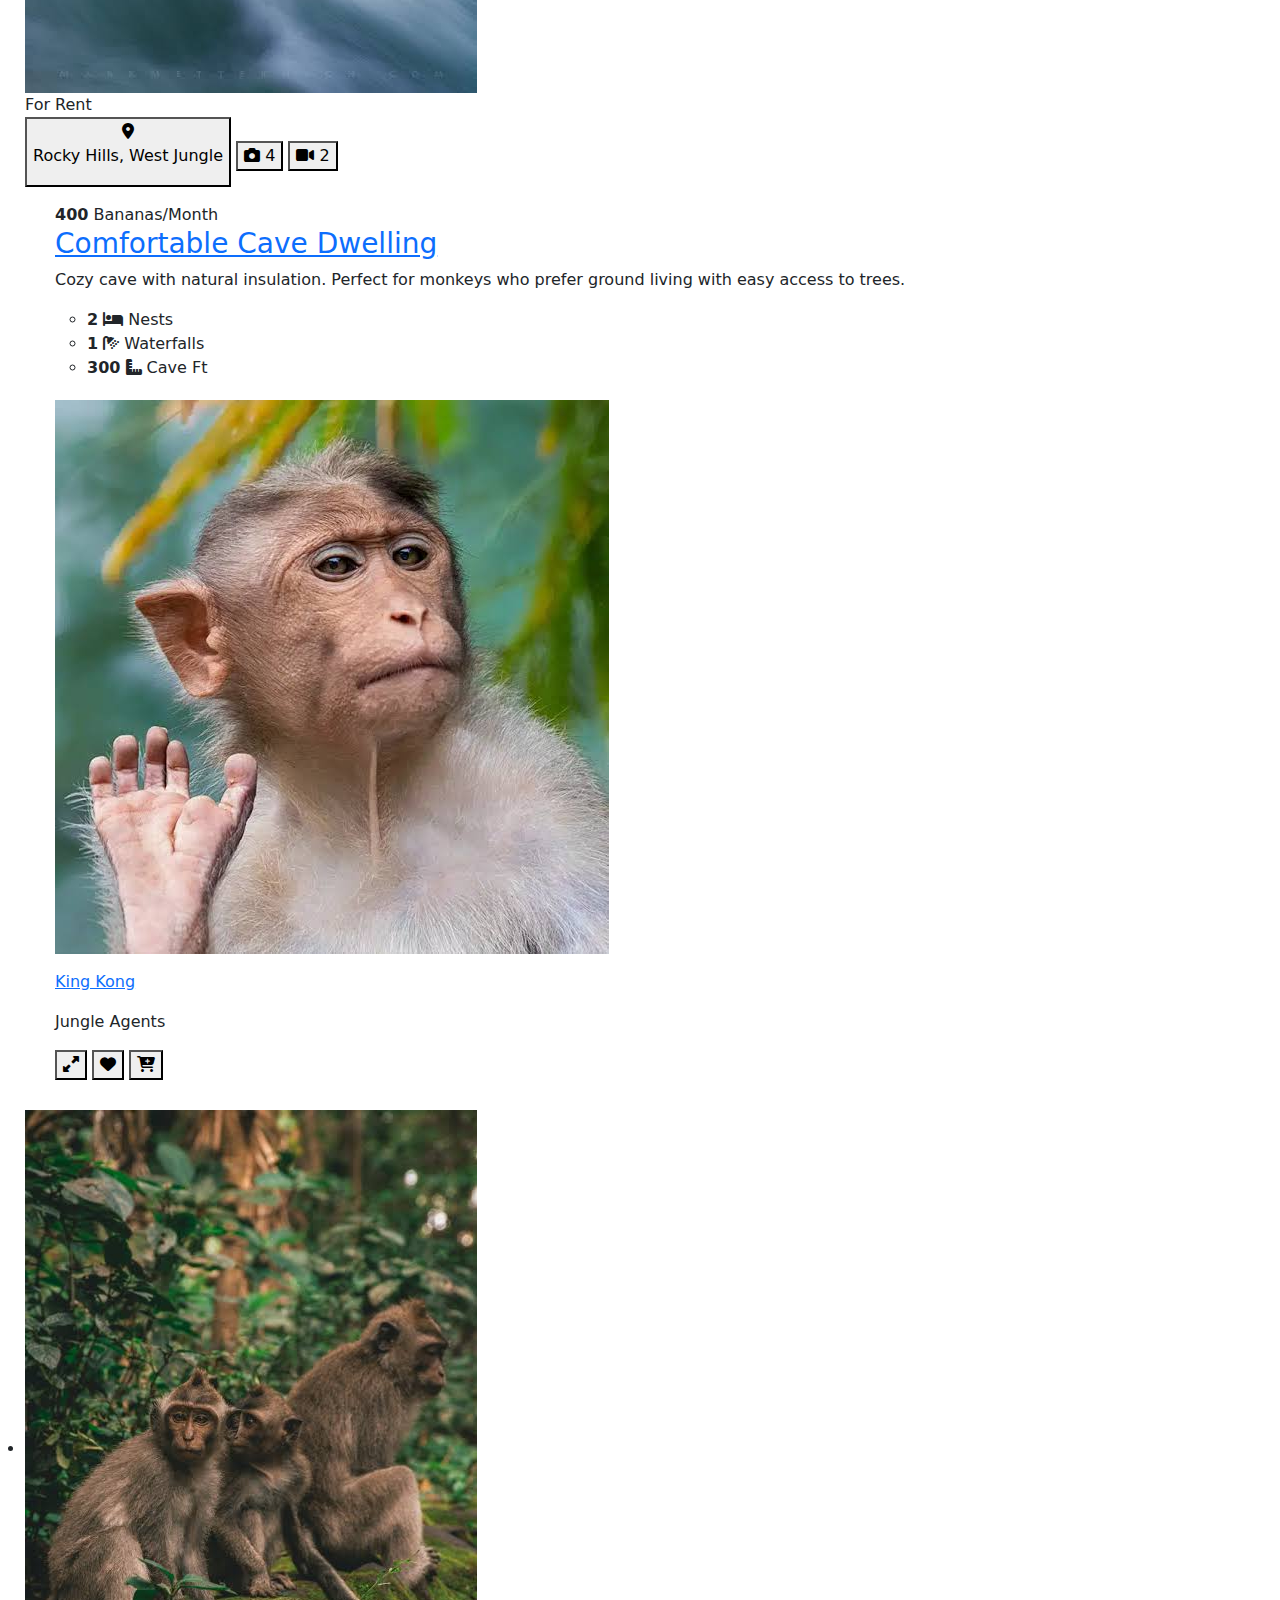
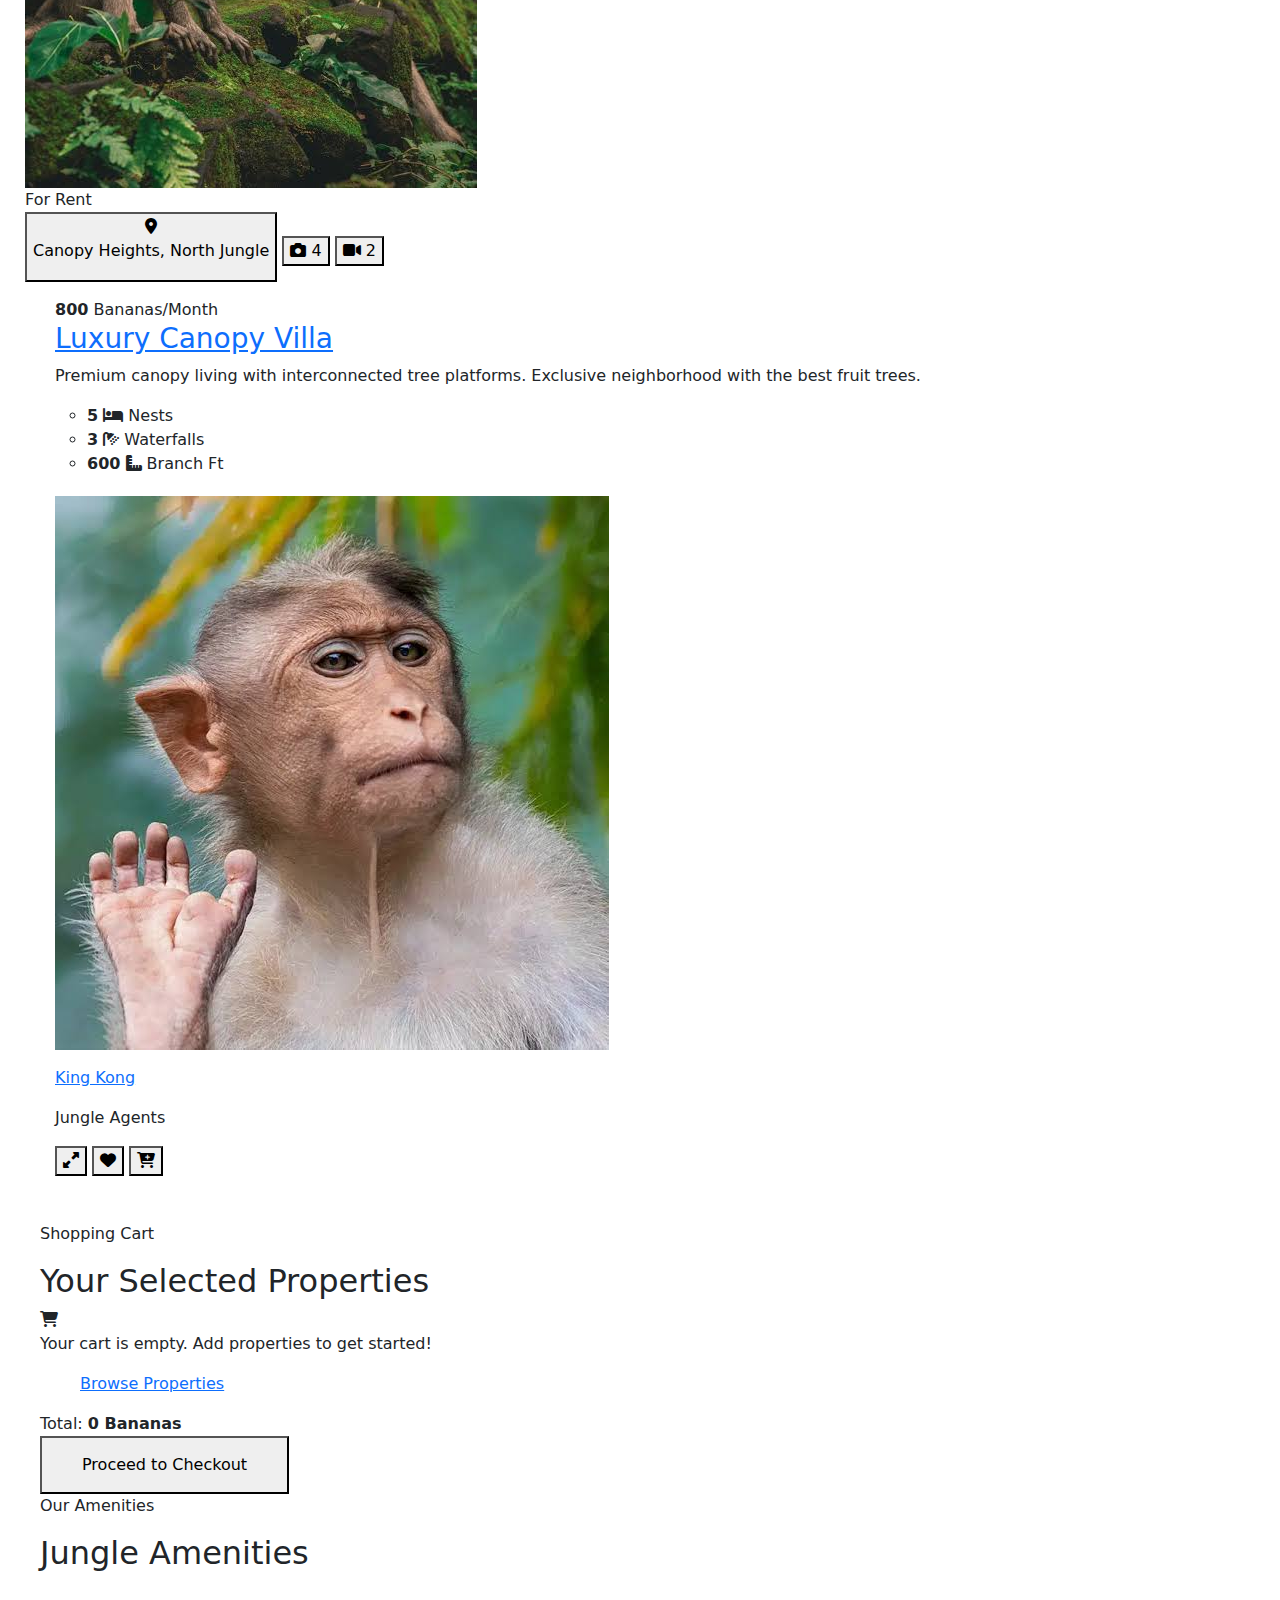
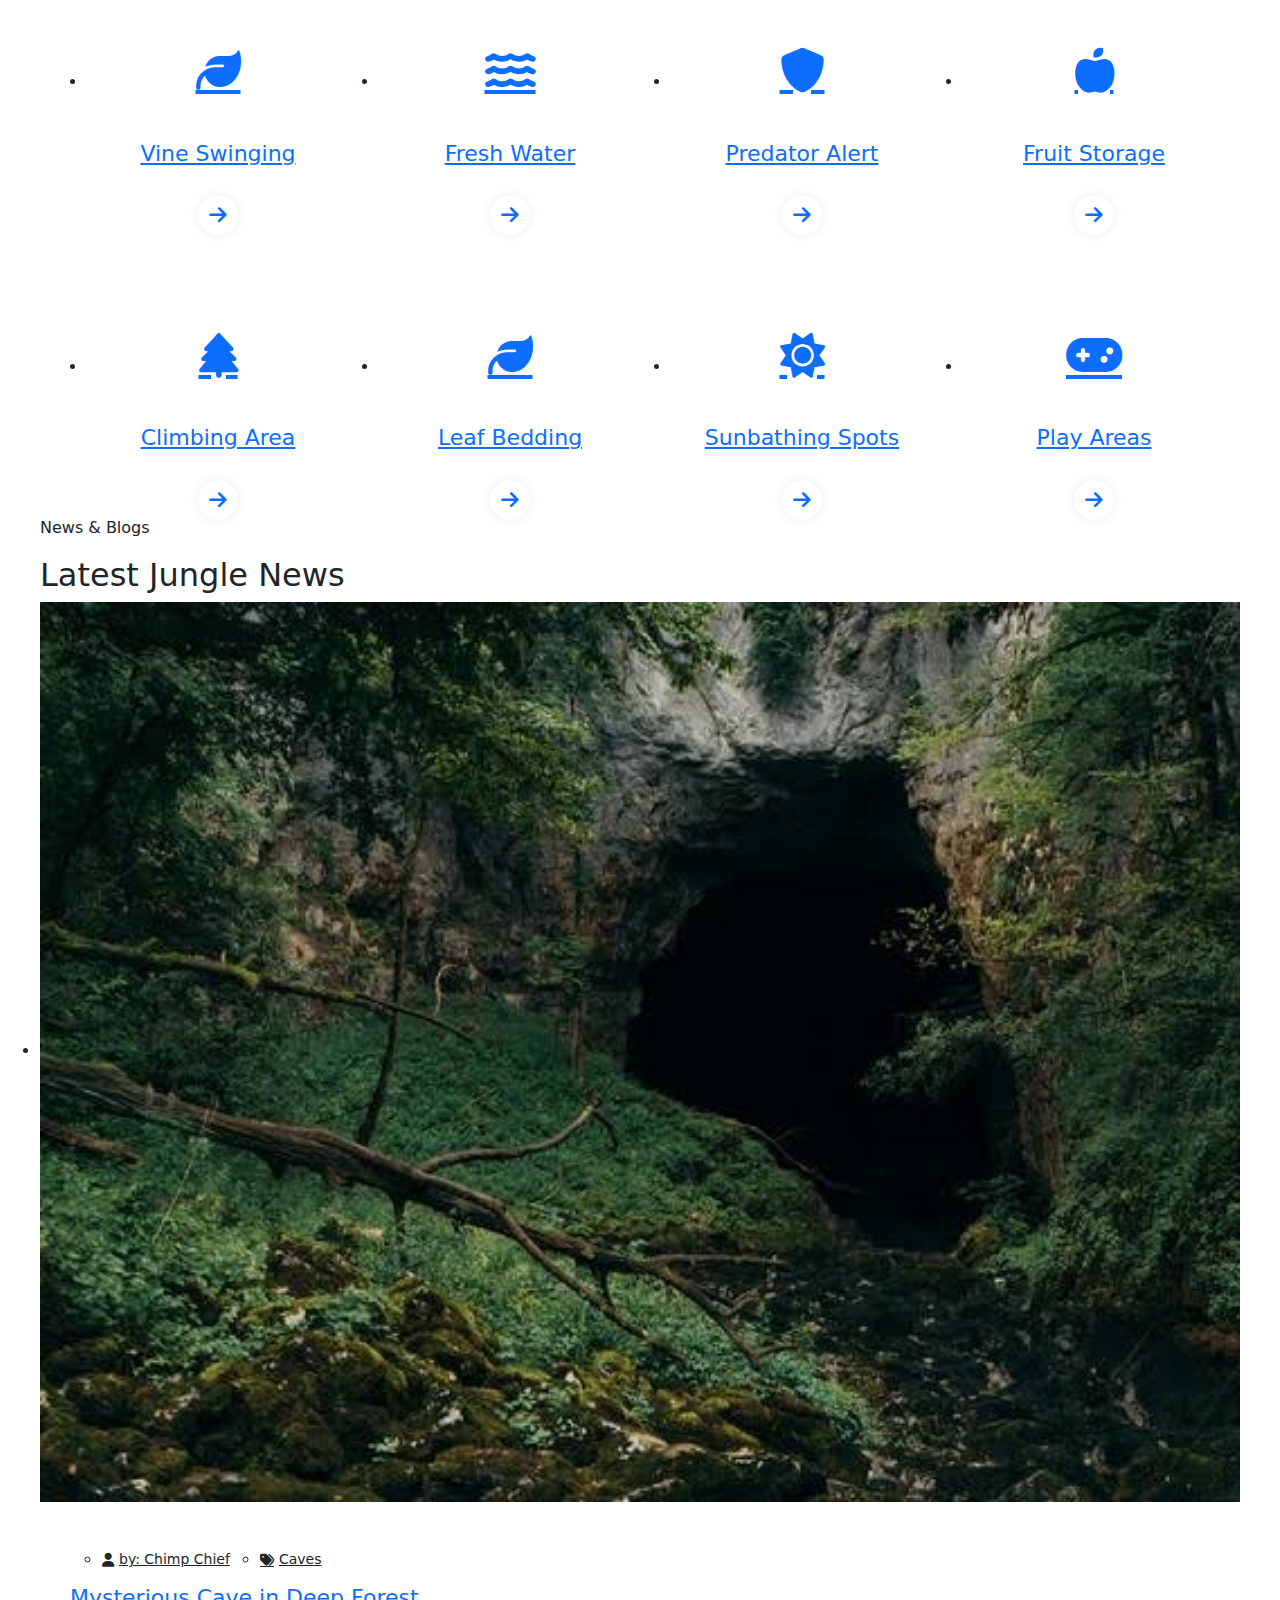
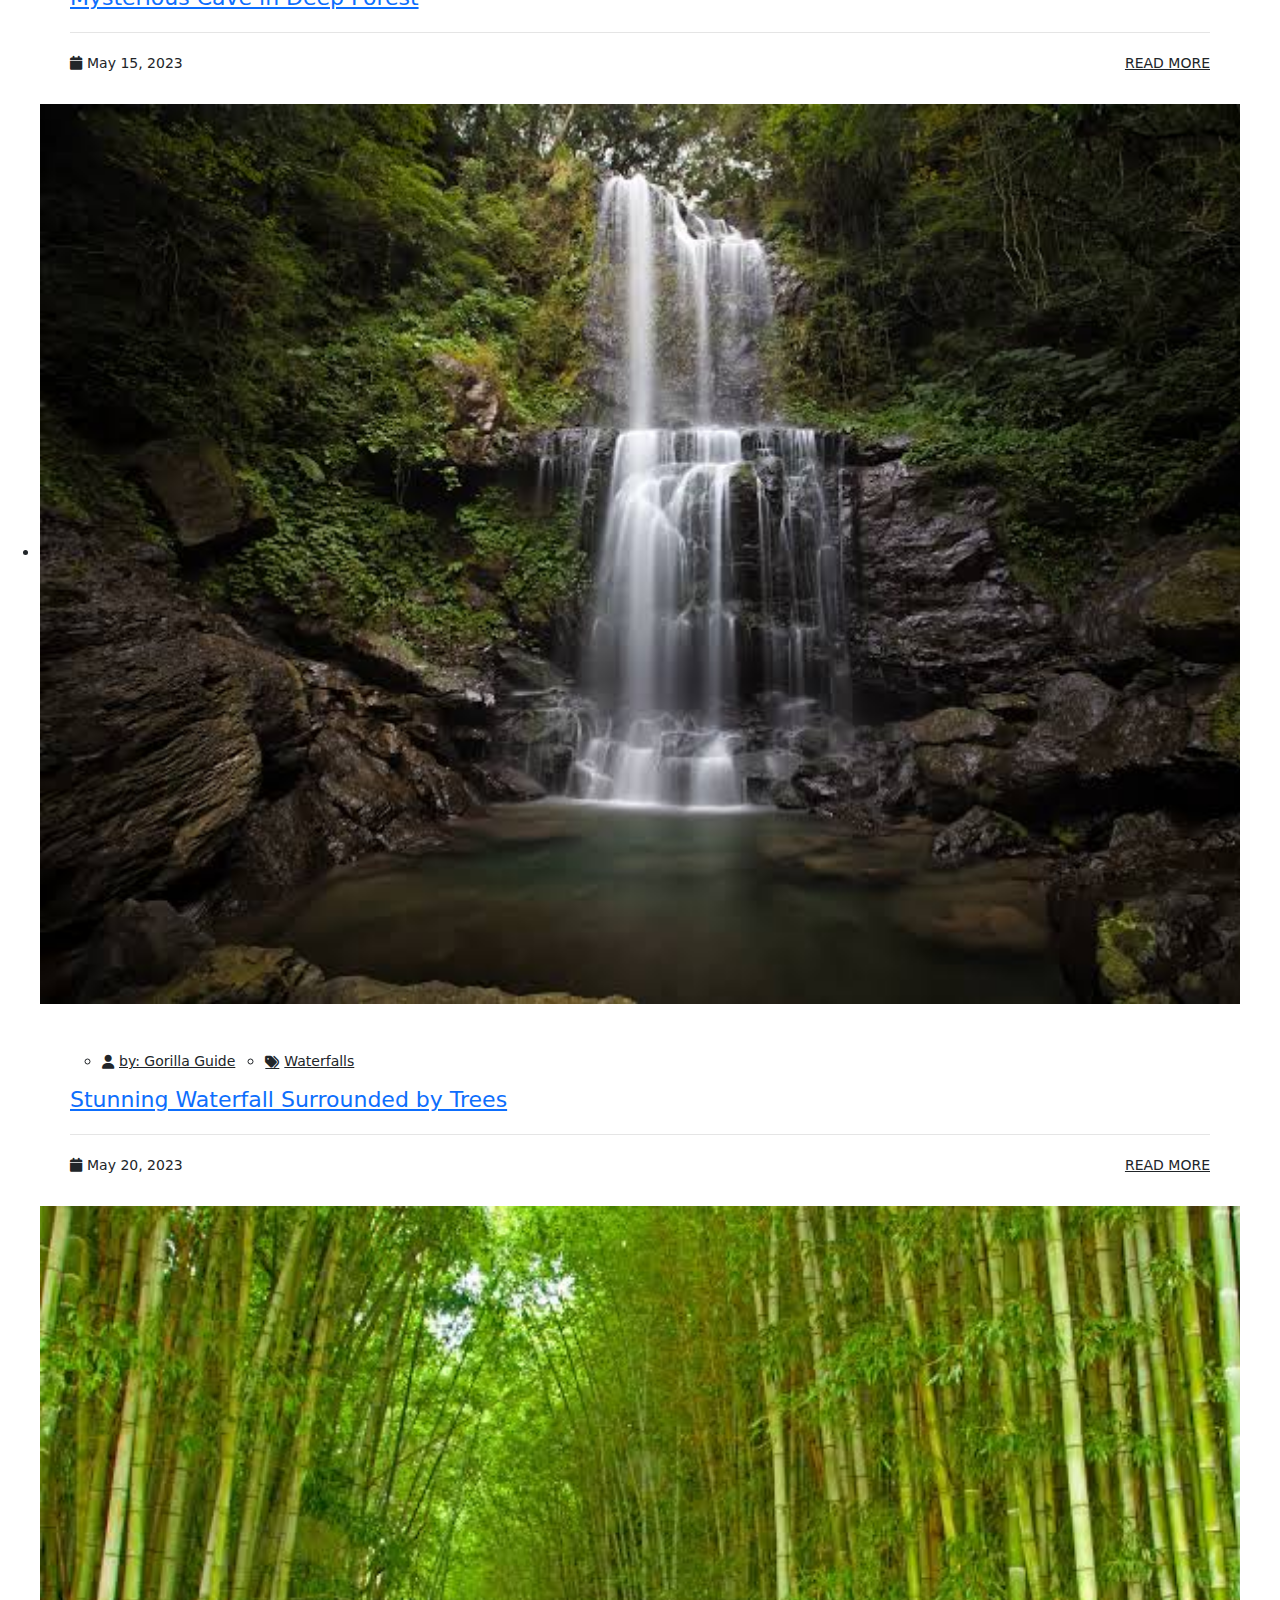
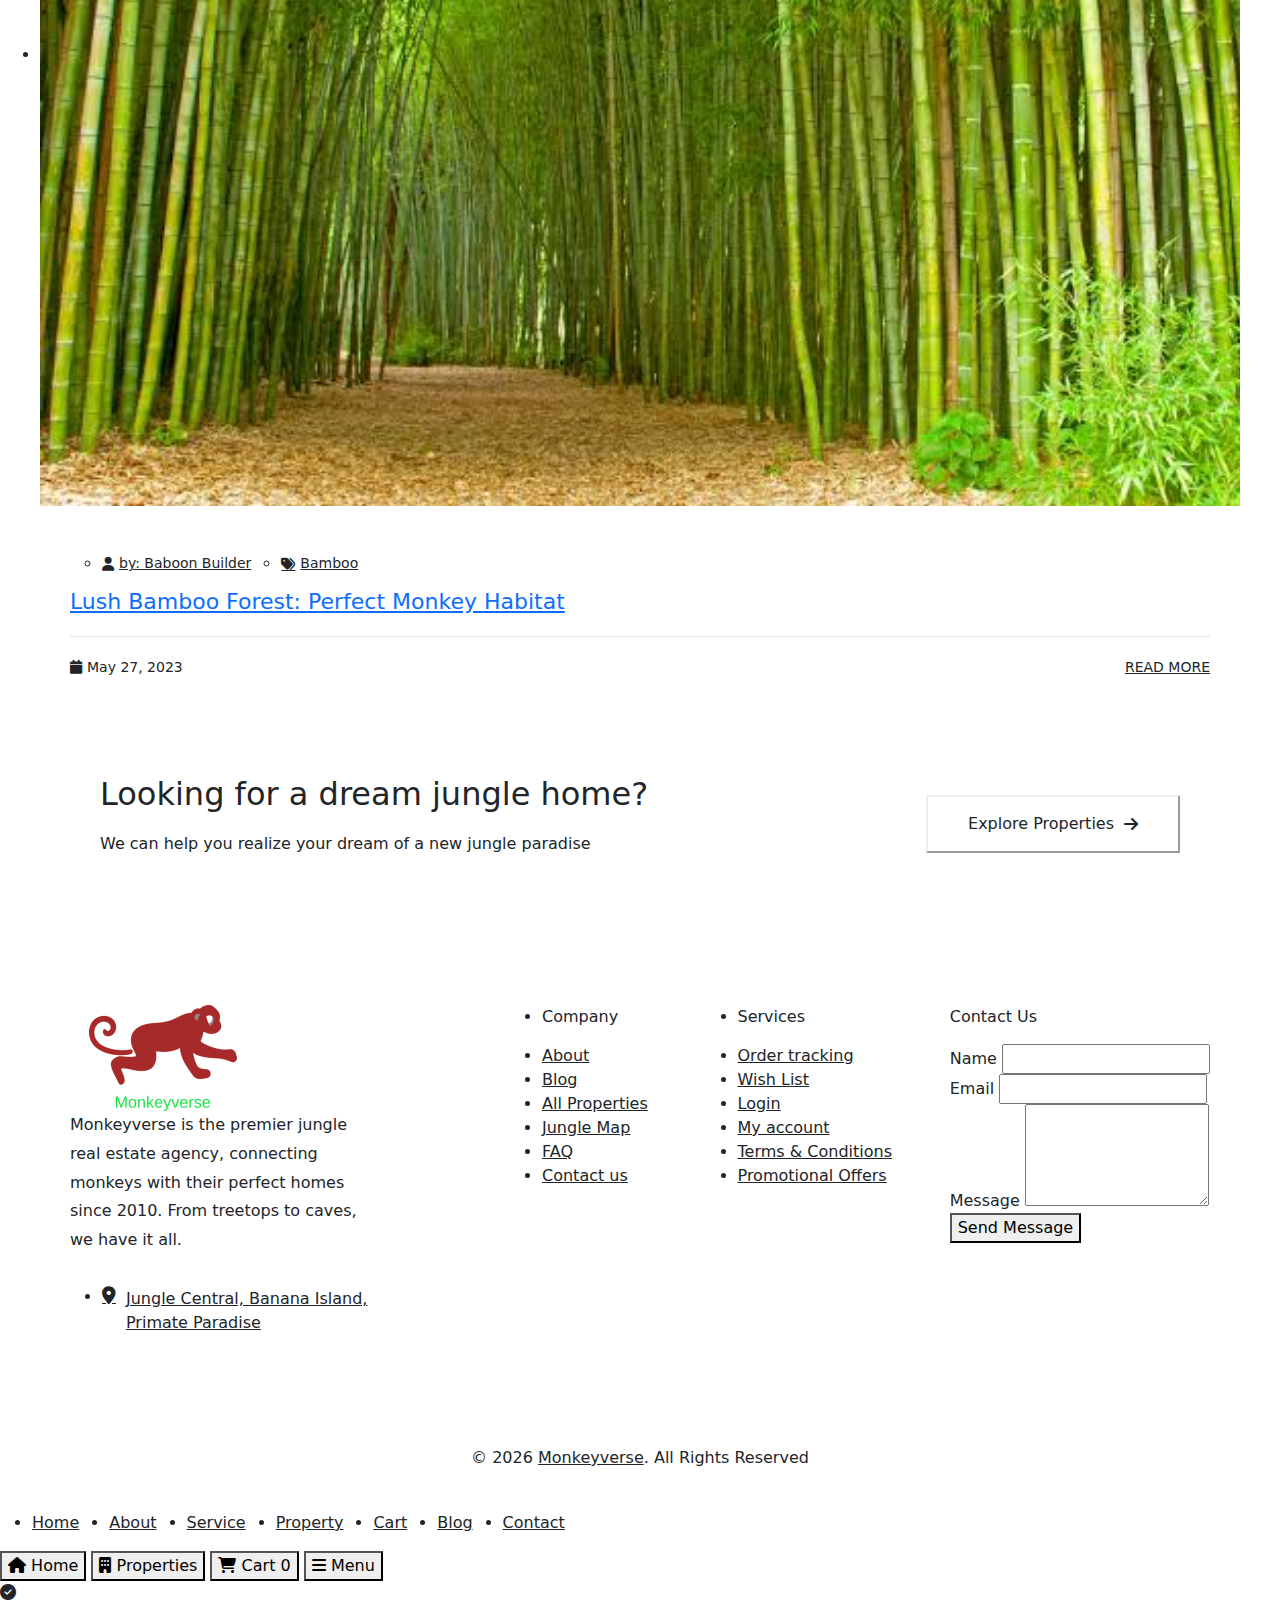
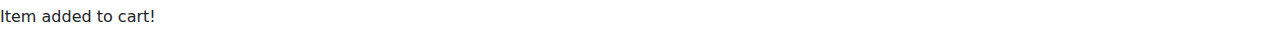
<file: updated-index.html>
<!DOCTYPE html>
<html lang="en">

<head>
  <meta charset="UTF-8">
  <meta http-equiv="X-UA-Compatible" content="IE=edge">
  <meta name="viewport" content="width=device-width, initial-scale=1.0">
  <title>Monkeyverse - Find your dream jungle land</title>

  <!-- 
    - favicon
  -->
  <link rel="shortcut icon" href="./favicon.png" type="image/svg+xml">

  <!-- 
    - Bootstrap CSS
  -->
  <link href="https://cdn.jsdelivr.net/npm/bootstrap@5.3.0/dist/css/bootstrap.min.css" rel="stylesheet">
  
  <!-- 
    - Font Awesome
  -->
  <link rel="stylesheet" href="https://cdnjs.cloudflare.com/ajax/libs/font-awesome/6.4.0/css/all.min.css">

  <!-- 
    - custom css link
  -->
  <link rel="stylesheet" href="./assets/css/style.css">

  <!-- 
    - google font link
  -->
  <link rel="preconnect" href="https://fonts.googleapis.com">
  <link rel="preconnect" href="https://fonts.gstatic.com" crossorigin>
  <link
    href="https://fonts.googleapis.com/css2?family=Nunito+Sans:wght@400;600;700&family=Poppins:wght@400;500;600;700&display=swap"
    rel="stylesheet">

  <style>
    .mobile-left-logo {
      text-align: left;
    }
    .mobile-left-logo img {
      max-height: 40px;
      width: auto;
    }
    @media (min-width: 768px) {
      .mobile-left-logo {
        display: none;
      }
    }
  </style>

</head>

<body>

  <!-- 
    - #HEADER
  -->

<header>
  <div class="monkey2" data-overlay></div>

  <div class="monkey3">
    <div class="monkey4">
      <ul class="monkey5">
        <li>
          <a href="mailto:monkeyworld109@gmail.com" class="monkey6">
            <i class="fa-solid fa-envelope"></i>
            <span>monkeyworld109@gmail.com</span>
          </a>
        </li>

        <li>
          <i class="fa-solid fa-location-dot"></i>
          <address>15/A, Jungle Tower, Banana Island</address>
        </li>
      </ul>

      <div class="monkey7">
        <ul class="monkey8">
          <li>
            <a href="https://www.linkedin.com/in/kvsmanikanta" class="monkey9" aria-label="Linkedin">
              <i class="fa-brands fa-linkedin"></i>
            </a>
          </li>

          <li>
            <a href="https://www.instagram.com/not_even_monkey" class="monkey9" aria-label="Instagram">
              <i class="fa-brands fa-instagram"></i>
            </a>
          </li>
        </ul>

        <button class="monkey10">Add Listing</button>

        <!-- Logo placed below Add Listing button -->
        <div class="mobile-left-logo d-md-none mt-3">
          <img src="./assets/images/logo.png" alt="Monkeyverse Logo" style="height: 40px;">
        </div>
      </div>
    </div>
  </div>

  <div class="monkey11">
    <div class="monkey4">
      

      <!-- Desktop Navigation Menu -->
      <nav class="desktop-nav d-none d-md-flex">
        <a href="#home">Home</a>
        <a href="#about">About</a>
        <a href="#service">Service</a>
        <a href="#property">Property</a>
        <a href="#cart">Cart</a>
        <a href="#blog">Blog</a>
        <a href="#contact">Contact</a>
      </nav>
    </div>
  </div>
</header>

  <main>
    <article>

      <!-- 
        - #HERO
      -->

      <section class="monkey21" id="home">
        <div class="monkey4">

          <div class="monkey22">

            <p class="monkey23">
              <i class="fa-solid fa-tree"></i>

              <span>Jungle Real Estate Agency</span>
            </p>

            <h1 class="monkey24 monkey25">Find Your Dream Jungle By Us</h1>

            <p class="monkey26">
              Discover the perfect jungle paradise with Monkeyverse. We offer the finest selection of treetops, caves, and forest lands for all monkey families.
            </p>

            <button class="monkey27">Make An Enquiry</button>

          </div>

          <figure class="monkey28">
            <img src="./assets/images/hero-banner.png" alt="Monkey jungle home model" class="monkey29">
          </figure>

        </div>
      </section>

      <!-- 
        - #ABOUT
      -->

      <section class="monkey30" id="about">
        <div class="monkey4">

          <figure class="monkey31">
            <img src="./assets/images/about-banner-1.png" alt="Jungle interior">

            <img src="./assets/images/about-banner-2.jpg" alt="Jungle interior" class="monkey32">
          </figure>

          <div class="monkey33">

            <p class="monkey34">About Us</p>

            <h2 class="monkey35 monkey36">The Leading Jungle Real Estate Rental Marketplace.</h2>

            <p class="monkey37">
              Over 3,900 monkeys work for us in more than 70 jungles all over the world. This breadth of global coverage,
              combined with specialist services, makes us the premier jungle real estate agency.
            </p>

            <ul class="monkey38">

              <li class="monkey39">
                <div class="monkey40">
                  <i class="fa-solid fa-tree"></i>
                </div>

                <p class="monkey41">Smart Jungle Design</p>
              </li>

              <li class="monkey39">
                <div class="monkey40">
                  <i class="fa-solid fa-leaf"></i>
                </div>

                <p class="monkey41">Beautiful Scene Around</p>
              </li>

              <li class="monkey39">
                <div class="monkey40">
                  <i class="fa-solid fa-apple-whole"></i>
                </div>

                <p class="monkey41">Exceptional Lifestyle</p>
              </li>

              <li class="monkey39">
                <div class="monkey40">
                  <i class="fa-solid fa-shield"></i>
                </div>

                <p class="monkey41">Complete 24/7 Security</p>
              </li>

            </ul>

            <p class="monkey42">
              "The best jungle homes for the most discerning monkeys. Quality trees, fresh fruit, and excellent views guaranteed."
            </p>

            <a href="#service" class="monkey27">Our Services</a>

          </div>

        </div>
      </section>

      <!-- 
        - #SERVICE
      -->

      <section class="monkey43" id="service">
        <div class="monkey4">

          <p class="monkey34">Our Services</p>

          <h2 class="monkey35 monkey36">Our Main Focus</h2>

          <ul class="monkey44">

            <li>
              <div class="monkey45">

                <div class="monkey46">
                  <img src="./assets/images/service-1.png" alt="Fruit Delivery Service">
                </div>

                <h3 class="monkey47 monkey48">
                  <a href="#">Fruit Delivery</a>
                </h3>

                <p class="monkey49">
                  We deliver fresh fruits directly to your treetop home. Bananas, mangoes, and all your favorite jungle treats available on demand.
                </p>

                <a href="#" class="monkey50">
                  <span>Order Fruits</span>

                  <i class="fa-solid fa-arrow-right"></i>
                </a>

              </div>
            </li>

            <li>
              <div class="monkey45">

                <div class="monkey46">
                  <img src="./assets/images/service-2.png" alt="Mobility Facility Service">
                </div>

                <h3 class="monkey47 monkey48">
                  <a href="#">Mobility Facility</a>
                </h3>

                <p class="monkey49">
                  We install the best vine networks and branch bridges to ensure easy travel between trees and jungle areas for all family members.
                </p>

                <a href="#" class="monkey50">
                  <span>Explore Options</span>

                  <i class="fa-solid fa-arrow-right"></i>
                </a>

              </div>
            </li>

            <li>
              <div class="monkey45">

                <div class="monkey46">
                  <img src="./assets/images/service-3.png" alt="Protection Service">
                </div>

                <h3 class="monkey47 monkey48">
                  <a href="#">Protection</a>
                </h3>

                <p class="monkey49">
                  Our security monkeys provide 24/7 protection from predators and ensure your jungle territory remains safe for you and your family.
                </p>

                <a href="#" class="monkey50">
                  <span>Learn More</span>

                  <i class="fa-solid fa-arrow-right"></i>
                </a>

              </div>
            </li>

          </ul>

        </div>
      </section>

      <!-- 
        - #PROPERTY
      -->

      <section class="monkey51" id="property">
        <div class="monkey4">

          <p class="monkey34">Properties</p>

          <h2 class="monkey35 monkey36">Featured Listings</h2>

          <ul class="monkey52 monkey53">

            <li>
              <div class="monkey54">

                <figure class="monkey55">

                  <a href="#">
                    <img src="./assets/images/property-1.jpg" alt="New Treetop Apartment Nice View" class="monkey29">
                  </a>

                  <div class="monkey56 monkey57">For Rent</div>

                  <div class="monkey58">

                    <button class="monkey59">
                      <i class="fa-solid fa-location-dot"></i>

                      <address>Tall Trees, Jungle Central</address>
                    </button>

                    <button class="monkey59">
                      <i class="fa-solid fa-camera"></i>

                      <span>4</span>
                    </button>

                    <button class="monkey59">
                      <i class="fa-solid fa-video"></i>

                      <span>2</span>
                    </button>

                  </div>

                </figure>

                <div class="monkey60">

                  <div class="monkey61">
                    <strong>500</strong> Bananas/Month
                  </div>

                  <h3 class="monkey47 monkey62">
                    <a href="#">New Treetop Apartment Nice View</a>
                  </h3>

                  <p class="monkey63">
                    Beautiful spacious treetop home with panoramic jungle views. Newly renovated with fresh branches and leaves.
                  </p>

                  <ul class="monkey64">

                    <li class="monkey65">
                      <strong>3</strong>

                      <i class="fa-solid fa-bed"></i>

                      <span>Nests</span>
                    </li>

                    <li class="monkey65">
                      <strong>2</strong>

                      <i class="fa-solid fa-shower"></i>

                      <span>Waterfalls</span>
                    </li>

                    <li class="monkey65">
                      <strong>350</strong>

                      <i class="fa-solid fa-ruler-combined"></i>

                      <span>Branch Ft</span>
                    </li>

                  </ul>

                </div>

                <div class="monkey66">

                  <div class="monkey67">

                    <figure class="monkey68">
                      <img src="./assets/images/author.jpg" alt="King Kong" class="monkey29">
                    </figure>

                    <div>
                      <p class="monkey69">
                        <a href="#">King Kong</a>
                      </p>

                      <p class="monkey70">Jungle Agents</p>
                    </div>

                  </div>

                  <div class="monkey71">

                    <button class="monkey72" aria-label="Expand">
                      <i class="fa-solid fa-up-right-and-down-left-from-center"></i>
                    </button>

                    <button class="monkey72" aria-label="Add to favorites">
                      <i class="fa-solid fa-heart"></i>
                    </button>

                    <button class="add-to-cart-btn monkey72" aria-label="Add to cart">
                      <i class="fa-solid fa-cart-plus"></i>
                    </button>

                  </div>

                </div>

              </div>
            </li>

            <li>
              <div class="monkey54">

                <figure class="monkey55">

                  <a href="#">
                    <img src="./assets/images/property-2.jpg" alt="Modern Tree Houses" class="monkey29">
                  </a>

                  <div class="monkey56 monkey73">For Sale</div>

                  <div class="monkey58">

                    <button class="monkey59">
                      <i class="fa-solid fa-location-dot"></i>

                      <address>Bamboo Forest, East Jungle</address>
                    </button>

                    <button class="monkey59">
                      <i class="fa-solid fa-camera"></i>

                      <span>4</span>
                    </button>

                    <button class="monkey59">
                      <i class="fa-solid fa-video"></i>

                      <span>2</span>
                    </button>

                  </div>

                </figure>

                <div class="monkey60">

                  <div class="monkey61">
                    <strong>1200</strong> Bananas
                  </div>

                  <h3 class="monkey47 monkey62">
                    <a href="#">Modern Tree Houses</a>
                  </h3>

                  <p class="monkey63">
                    Luxurious tree houses with modern amenities. Perfect for families looking for comfort in the jungle.
                  </p>

                  <ul class="monkey64">

                    <li class="monkey65">
                      <strong>4</strong>

                      <i class="fa-solid fa-bed"></i>

                      <span>Nests</span>
                    </li>

                    <li class="monkey65">
                      <strong>3</strong>

                      <i class="fa-solid fa-shower"></i>

                      <span>Waterfalls</span>
                    </li>

                    <li class="monkey65">
                      <strong>450</strong>

                      <i class="fa-solid fa-ruler-combined"></i>

                      <span>Branch Ft</span>
                    </li>

                  </ul>

                </div>

                <div class="monkey66">

                  <div class="monkey67">

                    <figure class="monkey68">
                      <img src="./assets/images/author.jpg" alt="King Kong" class="monkey29">
                    </figure>

                    <div>
                      <p class="monkey69">
                        <a href="#">King Kong</a>
                      </p>

                      <p class="monkey70">Jungle Agents</p>
                    </div>

                  </div>

                  <div class="monkey71">

                    <button class="monkey72" aria-label="Expand">
                      <i class="fa-solid fa-up-right-and-down-left-from-center"></i>
                    </button>

                    <button class="monkey72" aria-label="Add to favorites">
                      <i class="fa-solid fa-heart"></i>
                    </button>

                    <button class="add-to-cart-btn monkey72" aria-label="Add to cart">
                      <i class="fa-solid fa-cart-plus"></i>
                    </button>

                  </div>

                </div>

              </div>
            </li>

            <li>
              <div class="monkey54">

                <figure class="monkey55">

                  <a href="#">
                    <img src="./assets/images/property-3.jpg" alt="Comfortable Cave Dwelling" class="monkey29">
                  </a>

                  <div class="monkey56 monkey57">For Rent</div>

                  <div class="monkey58">

                    <button class="monkey59">
                      <i class="fa-solid fa-location-dot"></i>

                      <address>Rocky Hills, West Jungle</address>
                    </button>

                    <button class="monkey59">
                      <i class="fa-solid fa-camera"></i>

                      <span>4</span>
                    </button>

                    <button class="monkey59">
                      <i class="fa-solid fa-video"></i>

                      <span>2</span>
                    </button>

                  </div>

                </figure>

                <div class="monkey60">

                  <div class="monkey61">
                    <strong>400</strong> Bananas/Month
                  </div>

                  <h3 class="monkey47 monkey62">
                    <a href="#">Comfortable Cave Dwelling</a>
                  </h3>

                  <p class="monkey63">
                    Cozy cave with natural insulation. Perfect for monkeys who prefer ground living with easy access to trees.
                  </p>

                  <ul class="monkey64">

                    <li class="monkey65">
                      <strong>2</strong>

                      <i class="fa-solid fa-bed"></i>

                      <span>Nests</span>
                    </li>

                    <li class="monkey65">
                      <strong>1</strong>

                      <i class="fa-solid fa-shower"></i>

                      <span>Waterfalls</span>
                    </li>

                    <li class="monkey65">
                      <strong>300</strong>

                      <i class="fa-solid fa-ruler-combined"></i>

                      <span>Cave Ft</span>
                    </li>

                  </ul>

                </div>

                <div class="monkey66">

                  <div class="monkey67">

                    <figure class="monkey68">
                      <img src="./assets/images/author.jpg" alt="King Kong" class="monkey29">
                    </figure>

                    <div>
                      <p class="monkey69">
                        <a href="#">King Kong</a>
                      </p>

                      <p class="monkey70">Jungle Agents</p>
                    </div>

                  </div>

                  <div class="monkey71">

                    <button class="monkey72" aria-label="Expand">
                      <i class="fa-solid fa-up-right-and-down-left-from-center"></i>
                    </button>

                    <button class="monkey72" aria-label="Add to favorites">
                      <i class="fa-solid fa-heart"></i>
                    </button>

                    <button class="add-to-cart-btn monkey72" aria-label="Add to cart">
                      <i class="fa-solid fa-cart-plus"></i>
                    </button>

                  </div>

                </div>

              </div>
            </li>

            <li>
              <div class="monkey54">

                <figure class="monkey55">

                  <a href="#">
                    <img src="./assets/images/property-4.jpg" alt="Luxury Canopy Villa" class="monkey29">
                  </a>

                  <div class="monkey56 monkey57">For Rent</div>

                  <div class="monkey58">

                    <button class="monkey59">
                      <i class="fa-solid fa-location-dot"></i>

                      <address>Canopy Heights, North Jungle</address>
                    </button>

                    <button class="monkey59">
                      <i class="fa-solid fa-camera"></i>

                      <span>4</span>
                    </button>

                    <button class="monkey59">
                      <i class="fa-solid fa-video"></i>

                      <span>2</span>
                    </button>

                  </div>

                </figure>

                <div class="monkey60">

                  <div class="monkey61">
                    <strong>800</strong> Bananas/Month
                  </div>

                  <h3 class="monkey47 monkey62">
                    <a href="#">Luxury Canopy Villa</a>
                  </h3>

                  <p class="monkey63">
                    Premium canopy living with interconnected tree platforms. Exclusive neighborhood with the best fruit trees.
                  </p>

                  <ul class="monkey64">

                    <li class="monkey65">
                      <strong>5</strong>

                      <i class="fa-solid fa-bed"></i>

                      <span>Nests</span>
                    </li>

                    <li class="monkey65">
                      <strong>3</strong>

                      <i class="fa-solid fa-shower"></i>

                      <span>Waterfalls</span>
                    </li>

                    <li class="monkey65">
                      <strong>600</strong>

                      <i class="fa-solid fa-ruler-combined"></i>

                      <span>Branch Ft</span>
                    </li>

                  </ul>

                </div>

                <div class="monkey66">

                  <div class="monkey67">

                    <figure class="monkey68">
                      <img src="./assets/images/author.jpg" alt="King Kong" class="monkey29">
                    </figure>

                    <div>
                      <p class="monkey69">
                        <a href="#">King Kong</a>
                      </p>

                      <p class="monkey70">Jungle Agents</p>
                    </div>

                  </div>

                  <div class="monkey71">

                    <button class="monkey72" aria-label="Expand">
                      <i class="fa-solid fa-up-right-and-down-left-from-center"></i>
                    </button>

                    <button class="monkey72" aria-label="Add to favorites">
                      <i class="fa-solid fa-heart"></i>
                    </button>

                    <button class="add-to-cart-btn monkey72" aria-label="Add to cart">
                      <i class="fa-solid fa-cart-plus"></i>
                    </button>

                  </div>

                </div>

              </div>
            </li>

          </ul>

        </div>
      </section>

      <!-- 
        - #CART
      -->
      <section class="cart-section" id="cart">
        <div class="monkey4">
          <p class="monkey34">Shopping Cart</p>
          <h2 class="monkey35 monkey36">Your Selected Properties</h2>
          
          <div class="cart-container">
            <div class="cart-empty-message">
              <i class="fa-solid fa-cart-shopping cart-icon"></i>
              <p>Your cart is empty. Add properties to get started!</p>
              <a href="#property" class="monkey27">Browse Properties</a>
            </div>
            
            <ul class="cart-items">
              <!-- Cart items will be added here dynamically -->
            </ul>
            
            <div class="cart-summary">
              <div class="cart-total">
                <span>Total:</span>
                <strong>0 Bananas</strong>
              </div>
              <button class="monkey27 checkout-btn">Proceed to Checkout</button>
            </div>
          </div>
        </div>
      </section>

      <!-- 
        - #FEATURES
      -->

      <section class="monkey74" id="features">
        <div class="monkey4">

          <p class="monkey34">Our Amenities</p>

          <h2 class="monkey35 monkey36">Jungle Amenities</h2>

          <ul class="monkey75">

            <li>
              <a href="#" class="monkey76">

                <div class="monkey77">
                  <i class="fa-solid fa-leaf"></i>
                </div>

                <h3 class="monkey78">Vine Swinging</h3>

                <div class="monkey79">
                  <i class="fa-solid fa-arrow-right"></i>
                </div>

              </a>
            </li>

            <li>
              <a href="#" class="monkey76">

                <div class="monkey77">
                  <i class="fa-solid fa-water"></i>
                </div>

                <h3 class="monkey78">Fresh Water</h3>

                <div class="monkey79">
                  <i class="fa-solid fa-arrow-right"></i>
                </div>

              </a>
            </li>

            <li>
              <a href="#" class="monkey76">

                <div class="monkey77">
                  <i class="fa-solid fa-shield"></i>
                </div>

                <h3 class="monkey78">Predator Alert</h3>

                <div class="monkey79">
                  <i class="fa-solid fa-arrow-right"></i>
                </div>

              </a>
            </li>

            <li>
              <a href="#" class="monkey76">

                <div class="monkey77">
                  <i class="fa-solid fa-apple-whole"></i>
                </div>

                <h3 class="monkey78">Fruit Storage</h3>

                <div class="monkey79">
                  <i class="fa-solid fa-arrow-right"></i>
                </div>

              </a>
            </li>

            <li>
              <a href="#" class="monkey76">

                <div class="monkey77">
                  <i class="fa-solid fa-tree"></i>
                </div>

                <h3 class="monkey78">Climbing Area</h3>

                <div class="monkey79">
                  <i class="fa-solid fa-arrow-right"></i>
                </div>

              </a>
            </li>

            <li>
              <a href="#" class="monkey76">

                <div class="monkey77">
                  <i class="fa-solid fa-leaf"></i>
                </div>

                <h3 class="monkey78">Leaf Bedding</h3>

                <div class="monkey79">
                  <i class="fa-solid fa-arrow-right"></i>
                </div>

              </a>
            </li>

            <li>
              <a href="#" class="monkey76">

                <div class="monkey77">
                  <i class="fa-solid fa-sun"></i>
                </div>

                <h3 class="monkey78">Sunbathing Spots</h3>

                <div class="monkey79">
                  <i class="fa-solid fa-arrow-right"></i>
                </div>

              </a>
            </li>

            <li>
              <a href="#" class="monkey76">

                <div class="monkey77">
                  <i class="fa-solid fa-gamepad"></i>
                </div>

                <h3 class="monkey78">Play Areas</h3>

                <div class="monkey79">
                  <i class="fa-solid fa-arrow-right"></i>
                </div>

              </a>
            </li>

          </ul>

        </div>
      </section>

      <!-- 
        - #BLOG
      -->

      <section class="monkey80" id="blog">
        <div class="monkey4">

          <p class="monkey34">News & Blogs</p>

          <h2 class="monkey35 monkey36">Latest Jungle News</h2>

          <ul class="monkey81 monkey53">

            <li>
              <div class="monkey82">

                <figure class="monkey83">
                  <img src="./assets/images/blog-1.jpg" alt="Mysterious Cave in Deep Forest" class="monkey29">
                </figure>

                <div class="monkey84">

                  <div class="monkey85">

                    <ul class="monkey86">

                      <li>
                        <a href="#" class="monkey87">
                          <i class="fa-solid fa-user"></i>

                          <span>by: Chimp Chief</span>
                        </a>
                      </li>

                      <li>
                        <a href="#" class="monkey87">
                          <i class="fa-solid fa-tags"></i>

                          <span>Caves</span>
                        </a>
                      </li>

                    </ul>

                    <h3 class="monkey47 monkey88">
                      <a href="#">Mysterious Cave in Deep Forest</a>
                    </h3>

                  </div>

                  <div class="monkey89">
                    <div class="monkey90">
                      <i class="fa-solid fa-calendar"></i>

                      <time datetime="2023-05-15">May 15, 2023</time>
                    </div>

                    <a href="#" class="monkey91">Read More</a>
                  </div>

                </div>

              </div>
            </li>

            <li>
              <div class="monkey82">

                <figure class="monkey83">
                  <img src="./assets/images/blog-2.jpg" alt="Stunning Waterfall Surrounded by Trees" class="monkey29">
                </figure>

                <div class="monkey84">

                  <div class="monkey85">

                    <ul class="monkey86">

                      <li>
                        <a href="#" class="monkey87">
                          <i class="fa-solid fa-user"></i>

                          <span>by: Gorilla Guide</span>
                        </a>
                      </li>

                      <li>
                        <a href="#" class="monkey87">
                          <i class="fa-solid fa-tags"></i>

                          <span>Waterfalls</span>
                        </a>
                      </li>

                    </ul>

                    <h3 class="monkey47 monkey88">
                      <a href="#">Stunning Waterfall Surrounded by Trees</a>
                    </h3>

                  </div>

                  <div class="monkey89">
                    <div class="monkey90">
                      <i class="fa-solid fa-calendar"></i>

                      <time datetime="2023-05-20">May 20, 2023</time>
                    </div>

                    <a href="#" class="monkey91">Read More</a>
                  </div>

                </div>

              </div>
            </li>

            <li>
              <div class="monkey82">

                <figure class="monkey83">
                  <img src="./assets/images/blog-3.jpg" alt="Lush Bamboo Forest: Perfect Monkey Habitat" class="monkey29">
                </figure>

                <div class="monkey84">

                  <div class="monkey85">

                    <ul class="monkey86">

                      <li>
                        <a href="#" class="monkey87">
                          <i class="fa-solid fa-user"></i>

                          <span>by: Baboon Builder</span>
                        </a>
                      </li>

                      <li>
                        <a href="#" class="monkey87">
                          <i class="fa-solid fa-tags"></i>

                          <span>Bamboo</span>
                        </a>
                      </li>

                    </ul>

                    <h3 class="monkey47 monkey88">
                      <a href="#">Lush Bamboo Forest: Perfect Monkey Habitat</a>
                    </h3>

                  </div>

                  <div class="monkey89">
                    <div class="monkey90">
                      <i class="fa-solid fa-calendar"></i>

                      <time datetime="2023-05-27">May 27, 2023</time>
                    </div>

                    <a href="#" class="monkey91">Read More</a>
                  </div>

                </div>

              </div>
            </li>

          </ul>

        </div>
      </section>

      <!-- 
        - #CTA
      -->

      <section class="monkey92">
        <div class="monkey4">

          <div class="monkey93">
            <div class="monkey94">
              <h2 class="monkey35 monkey95">Looking for a dream jungle home?</h2>

              <p class="monkey96">We can help you realize your dream of a new jungle paradise</p>
            </div>

            <button class="monkey27 monkey97">
              <span>Explore Properties</span>

              <i class="fa-solid fa-arrow-right"></i>
            </button>
          </div>

        </div>
      </section>

    </article>
  </main>

  <!-- 
    - #FOOTER
  -->

  <footer class="monkey98" id="contact">

    <div class="monkey99">
      <div class="monkey4">

        <div class="monkey100">

          <a href="#" class="monkey12">
            <img src="./assets/images/logo-light.png" alt="Monkeyverse logo">
          </a>

          <p class="monkey101">
            Monkeyverse is the premier jungle real estate agency, connecting monkeys with their perfect homes since 2010. From treetops to caves, we have it all.
          </p>

          <ul class="monkey102">

            <li>
              <a href="#" class="monkey103">
                <i class="fa-solid fa-location-dot"></i>

                <address>Jungle Central, Banana Island, Primate Paradise</address>
              </a>
            </li>
          </ul>
        </div>

        <div class="monkey106">

          <ul class="monkey107">

            <li>
              <p class="monkey108">Company</p>
            </li>

            <li>
              <a href="#about" class="monkey109">About</a>
            </li>

            <li>
              <a href="#blog" class="monkey109">Blog</a>
            </li>

            <li>
              <a href="#property" class="monkey109">All Properties</a>
            </li>

            <li>
              <a href="#" class="monkey109">Jungle Map</a>
            </li>

            <li>
              <a href="#" class="monkey109">FAQ</a>
            </li>

            <li>
              <a href="#contact" class="monkey109">Contact us</a>
            </li>

          </ul>

          <ul class="monkey107">

            <li>
              <p class="monkey108">Services</p>
            </li>

            <li>
              <a href="#" class="monkey109">Order tracking</a>
            </li>

            <li>
              <a href="#" class="monkey109">Wish List</a>
            </li>

            <li>
              <a href="#" class="monkey109">Login</a>
            </li>

            <li>
              <a href="#" class="monkey109">My account</a>
            </li>

            <li>
              <a href="#" class="monkey109">Terms & Conditions</a>
            </li>

            <li>
              <a href="#" class="monkey109">Promotional Offers</a>
            </li>

          </ul>

          <div class="contact-form-container monkey107">
            <p class="monkey108">Contact Us</p>
            <form name="contact" method="POST" class="contact-form" data-netlify="true">
              <input type="hidden" name="form-name" value="contact" />
              
              <div class="form-group">
                <label for="name">Name</label>
                <input type="text" id="name" name="name" required>
              </div>
              
              <div class="form-group">
                <label for="email">Email</label>
                <input type="email" id="email" name="email" required>
              </div>
              
              <div class="form-group">
                <label for="message">Message</label>
                <textarea id="message" name="message" rows="4" required></textarea>
              </div>
              
              <button type="submit" class="submit-btn">Send Message</button>
            </form>
          </div>

        </div>

      </div>
    </div>

    <div class="monkey110">
      <div class="monkey4">

        <p class="monkey111">
          &copy; <span id="current-year">2025</span> <a href="#">Monkeyverse</a>. All Rights Reserved
        </p>

      </div>
    </div>

  </footer>

  <!-- Mobile Bottom Navigation Bar -->
                <nav class="monkey13" data-navbar>
          <div class="monkey14">
 
            <button class="monkey15" data-nav-close-btn aria-label="Close Menu">
              <i class="fa-solid fa-xmark"></i>
            </button>
          </div>

          <div class="monkey16">
            <ul class="monkey17">
              <li>
                <a href="#home" class="monkey18" data-nav-link>Home</a>
              </li>

              <li>
                <a href="#about" class="monkey18" data-nav-link>About</a>
              </li>

              <li>
                <a href="#service" class="monkey18" data-nav-link>Service</a>
              </li>

              <li>
                <a href="#property" class="monkey18" data-nav-link>Property</a>
              </li>

              <li>
                <a href="#cart" class="monkey18" data-nav-link>Cart</a>
              </li>

              <li>
                <a href="#blog" class="monkey18" data-nav-link>Blog</a>
              </li>

              <li>
                <a href="#contact" class="monkey18" data-nav-link>Contact</a>
              </li>
            </ul>
          </div>
        </nav>

        <!-- Mobile Menu Toggle Button (visible only on mobile) -->
        <button class="d-md-none monkey15" data-nav-open-btn aria-label="Open Menu">
          <i class="fa-solid fa-bars"></i>
        </button>
      </div>
    </div>
  <nav class="mobile-bottom-nav">
    <button aria-label="Home" data-target="#home" class="active">
      <i class="fa-solid fa-home"></i>
      <span>Home</span>
    </button>
    <button aria-label="Properties" data-target="#property">
      <i class="fa-solid fa-building"></i>
      <span>Properties</span>
    </button>
    <button aria-label="Cart" data-target="#cart">
      <i class="fa-solid fa-cart-shopping"></i>
      <span>Cart</span>
      <span class="cart-count">0</span>
    </button>
    <button data-nav-open-btn aria-label="Menu">
      <i class="fa-solid fa-bars"></i>
      <span>Menu</span>
    </button>
  </nav>

  <!-- Cart Notification -->
  <div class="cart-notification">
    <i class="fa-solid fa-check-circle"></i>
    <p>Item added to cart!</p>
  </div>

  <!-- 
    - Bootstrap JS
  -->
  <script src="https://cdn.jsdelivr.net/npm/bootstrap@5.3.0/dist/js/bootstrap.bundle.min.js"></script>

  <!-- 
    - custom js link
  -->
  <script src="./assets/js/script.js"></script>

</body>

</html>
</file>
<file: assets/css/style.css>
.monkey72:is(:hover, :focus) {
  background: var(--monkey-orange);
  color: var(--monkey-white);
}

/*-----------------------------------*\
  #FEATURES
\*-----------------------------------*/

.monkey74 {
  background: var(--monkey-cream);
  padding-block: var(--section-padding);
}

.monkey75 {
  display: flex;
  flex-wrap: wrap;
  justify-content: center;
  gap: 50px 20px;
}

.monkey75 > li {
  width: calc(50% - 10px);
}

.monkey76 {
  position: relative;
  background: var(--monkey-white);
  padding: 40px 15px;
  border-radius: 12px;
  display: flex;
  flex-direction: column;
  height: 100%;
  justify-content: center;
  align-items: center;
  gap: 10px;
  box-shadow: var(--shadow-1);
}

.monkey76:is(:hover, :focus) {
  background: var(--monkey-orange);
}

.monkey76 .monkey77 {
  background: var(--monkey-beige);
  color: var(--monkey-orange);
  width: 60px;
  height: 60px;
  display: grid;
  place-items: center;
  border-radius: 50%;
  font-size: 28px;
}

.monkey76 .monkey78 {
  color: var(--monkey-dark-brown);
  font-family: var(--ff-poppins);
  font-size: var(--fs-6);
  font-weight: var(--fw-600);
  text-align: center;
  transition: var(--transition);
}

.monkey76:is(:hover, :focus) .monkey78 {
  color: var(--monkey-white);
}

.monkey76 .monkey79 {
  background: var(--monkey-white);
  color: var(--monkey-light-brown);
  position: absolute;
  bottom: 0;
  left: 50%;
  transform: translate(-50%, 50%);
  width: 40px;
  height: 40px;
  display: grid;
  place-items: center;
  font-size: 20px;
  border-radius: 50%;
  box-shadow: 0 0 10px hsla(25, 76%, 31%, 0.1);
  transition: var(--transition);
}

.monkey76:is(:hover, :focus) .monkey79 {
  color: var(--monkey-orange);
}

/*-----------------------------------*\
  #BLOG
\*-----------------------------------*/

.monkey80 {
  padding-block: var(--section-padding);
}

.monkey82 {
  box-shadow: var(--shadow-2);
}

.monkey82 .monkey83 {
  overflow: hidden;
  aspect-ratio: 2 / 1.5;
}

.monkey82 .monkey83 img {
  height: 100%;
  object-fit: cover;
  transition: 0.5s ease;
}

.monkey82:is(:hover, :focus) .monkey83 img {
  transform: scale(1.1);
}

.monkey84 {
  padding: 30px;
}

.monkey82 .monkey86 {
  display: flex;
  align-items: center;
  gap: 10px;
  margin-bottom: 15px;
}

.monkey82 :is(.monkey87, .monkey90) {
  color: var(--monkey-light-brown);
  font-size: var(--fs-7);
  font-weight: var(--fw-600);
  display: flex;
  align-items: center;
  gap: 5px;
  transition: var(--transition);
}

.monkey82 :is(.monkey87, .monkey90) i {
  color: var(--monkey-orange);
}

.monkey82 .monkey87:is(:hover, :focus) {
  color: var(--monkey-orange);
}

.monkey88 {
  font-size: 1rem;
  --font-weight: var(--fw-600);
}

.monkey82 .monkey88:is(:hover, :focus) {
  color: var(--monkey-orange);
}

.monkey89 {
  padding-top: 20px;
  border-top: 1px solid hsla(0, 0%, 0%, 0.1);
  margin-top: 20px;
  display: flex;
  justify-content: space-between;
  align-items: center;
}

.monkey82 .monkey91 {
  color: var(--monkey-orange);
  font-size: var(--fs-7);
  font-weight: var(--fw-600);
  text-transform: uppercase;
}

/*-----------------------------------*\
  #CTA
\*-----------------------------------*/

.monkey92 {
  background: linear-gradient(to bottom, var(--monkey-white) 50%, var(--monkey-dark-brown) 50%);
}

.monkey93 {
  background: var(--monkey-orange);
  padding: 50px 25px;
  box-shadow: var(--shadow-2);
}

.monkey93 .monkey94 {
  max-width: max-content;
  margin-inline: auto;
  margin-bottom: 30px;
}

.monkey93 .monkey95 {
  color: var(--monkey-dark-brown);
  line-height: 1.3;
  margin-bottom: 15px;
}

.monkey93 .monkey96 {
  color: var(--monkey-dark-brown);
  font-size: var(--fs-5);
  line-height: 1.8;
}

.monkey97 {
  display: flex;
  align-items: center;
  gap: 10px;
  color: var(--monkey-black);
  background: var(--monkey-white);
  box-shadow: var(--shadow-2);
  border-color: var(--monkey-white);
  margin-inline: auto;
}

.monkey97:is(:hover, :focus) {
  background: none;
  color: var(--monkey-dark-brown);
  border-color: transparent;
}

.monkey97::before {
  background: var(--monkey-black);
}

/*-----------------------------------*\
  #FOOTER
\*-----------------------------------*/

.monkey98 {
  background: var(--monkey-dark-brown);
  color: var(--monkey-white);
  margin-bottom: 68px;
}

.monkey98 .monkey4 {
  padding-inline: 30px;
}

.monkey98 a {
  color: inherit;
}

.monkey99 {
  padding-top: 80px;
  padding-bottom: 40px;
}

.monkey100 {
  margin-bottom: 70px;
}

.monkey100 .monkey12 {
  margin-bottom: 15px;
}

.monkey101 {
  font-size: var(--fs-5);
  line-height: 1.8;
  margin-bottom: 30px;
  max-width: 45ch;
}

.monkey102 {
  display: grid;
  gap: 15px;
  margin-bottom: 30px;
}

.monkey103 {
  display: flex;
  align-items: flex-start;
  gap: 10px;
}

.monkey103 i {
  font-size: 18px;
}

.monkey103 :is(address, span) {
  font-size: var(--fs-5);
  transition: var(--transition);
}

.monkey103:is(:hover, :focus) span {
  color: var(--monkey-orange);
}

.monkey104 {
  display: flex;
  align-items: center;
  gap: 20px;
}

.monkey107:not(:last-child) {
  margin-bottom: 50px;
}

.monkey108 {
  font-family: var(--ff-poppins);
  font-size: var(--fs-3);
  font-weight: var(--fw-700);
  margin-bottom: 15px;
}

.monkey109 {
  font-size: var(--fs-5);
  padding-block: 10px;
}

.monkey109:is(:hover, :focus) {
  color: var(--monkey-orange);
}

.monkey110 {
  background: var(--monkey-dark-green);
  padding-block: 25px;
}

.monkey111 {
  font-size: var(--fs-5);
  text-align: center;
}

.monkey111 a {
  display: inline-block;
}

.monkey111 a:is(:hover, :focus) {
  color: var(--monkey-orange);
}

/*-----------------------------------*\
  #MEDIA QUERIES
\*-----------------------------------*/

/**
 * responsive for larger than 600px screen
 */

@media (min-width: 600px) {
  /**
   * CUSTOM PROPERTY
   */

  :root {
    /**
     * typography
     */

    --fs-2: 1.875rem;
  }

  /**
   * REUSED STYLE
   */

  .monkey4 {
    max-width: 550px;
    margin-inline: auto;
  }

  .monkey53 {
    gap: 25px;
    margin-inline: -25px;
    padding-inline: 25px;
    scroll-padding-left: 25px;
  }

  .monkey53 > li {
    min-width: calc(50% - 12.5px);
  }

  /**
   * SERVICE
   */

  .monkey44 > li {
    width: calc(50% - 15px);
  }

  /**
   * PROPERTY
   */

  .monkey51 .monkey4 {
    max-width: unset;
    padding-inline: 25px;
  }

  /**
   * CTA
   */

  .monkey93 {
    --fs-2: 1.5rem;
  }

  /**
   * FOOTER
   */

  .monkey106 {
    display: flex;
    justify-content: space-between;
    gap: 20px;
  }
}

/**
 * responsive for larger than 768px screen
 */

@media (min-width: 768px) {
  /**
   * CUSTOM PROPERTY
   */

  :root {
    /**
     * typography
     */

    --fs-1: 2.5rem;
    --fs-5: 0.938rem;
    --fs-6: 0.875rem;
  }

  /**
   * REUSED STYLE
   */

  .monkey4 {
    max-width: 720px;
  }

  .monkey27 {
    --fs-5: 1rem;
    padding: 12px 28px;
  }

  /**
   * HEADER
   */

  .monkey3 {
    padding-block: 5px;
  }

  .monkey3 .monkey7 {
    margin-left: auto;
  }

  .monkey8 {
    gap: 12px;
  }

  .monkey9 {
    font-size: 1rem;
  }

  .monkey10 {
    padding: 10px 20px;
  }

  .monkey19 {
    all: unset;
    display: flex;
    align-items: center;
    gap: 10px;
  }

  .monkey11 .monkey4 {
    display: flex;
    justify-content: space-between;
    align-items: center;
  }

  .monkey20 i {
    margin-bottom: 0;
  }

  .monkey20 span {
    display: none;
  }

  .monkey20 {
    background: var(--monkey-white);
    width: 50px;
    height: 50px;
    box-shadow: var(--shadow-2);
  }

  /**
   * HERO
   */

  .monkey22 {
    max-width: 400px;
  }

  /**
   * ABOUT
   */

  .monkey30 .monkey36 {
    max-width: 30ch;
  }

  .monkey37 {
    max-width: 55ch;
  }

  .monkey38 {
    display: grid;
    grid-template-columns: 1fr 1fr;
  }

  /**
   * FEATURES
   */

  .monkey75 > li {
    width: calc(33.33% - 13.33px);
  }

  .monkey76 {
    gap: 20px;
  }

  .monkey76 .monkey77 {
    width: 80px;
    height: 80px;
    font-size: 32px;
  }

  .monkey76 .monkey78 {
    --fs-6: 1.125rem;
  }

  /**
   * BLOG
   */

  .monkey82 {
    --fs-7: 0.875rem;
  }

  .monkey88 {
    font-size: 1.25rem;
  }

  .monkey80 .monkey86 {
    gap: 30px;
  }

  /**
   * CTA
   */

  .monkey93 {
    --fs-2: 1.625rem;
  }

  /**
   * FOOTER
   */

  .monkey98 {
    margin-bottom: 0;
  }
}

/**
 * responsive for larger than 992px screen
 */

@media (min-width: 992px) {
  /**
   * CUSTOM PROPERTY
   */

  :root {
    /**
     * typography
     */

    --fs-1: 3.125rem;
    --fs-4: 1.375rem;
  }

  /**
   * REUSED STYLE
   */

  .monkey4 {
    max-width: 970px;
  }

  .monkey27 {
    padding: 15px 40px;
  }

  /**
   * HEADER
   */

  .monkey5,
  .monkey3 .monkey7 {
    gap: 30px;
  }

  /**
   * HERO
   */

  .monkey22 {
    max-width: unset;
    margin-bottom: 0;
  }

  .monkey21 .monkey4 {
    display: grid;
    grid-template-columns: 1fr 1fr;
    align-items: center;
  }

  /**
   * ABOUT
   */

  .monkey30 .monkey4 {
    display: grid;
    grid-template-columns: 1fr 1fr;
    align-items: center;
    gap: 60px;
  }

  .monkey31 {
    margin-bottom: 0;
  }

  .monkey31 > img {
    width: 100%;
  }

  /**
   * SERVICE
   */

  .monkey44 > li {
    width: calc(33.33% - 20px);
  }

  /**
   * PROPERTY
   */

  .monkey54 .monkey60 {
    padding-inline: 30px;
  }

  .monkey66 {
    padding: 20px 30px 30px;
  }

  /**
   * FEATURES
   */

  .monkey75 {
    column-gap: 30px;
  }

  .monkey75 > li {
    width: calc(25% - 30px);
  }

  /**
   * BLOG
   */

  .monkey88 {
    font-size: 1.375rem;
  }

  /**
   * CTA
   */

  .monkey93 {
    --fs-2: 1.875rem;
    --fs-5: 1rem;

    display: flex;
    justify-content: space-between;
    align-items: center;
    padding: 50px;
  }

  .monkey93 :is(.monkey94, .monkey97) {
    margin: 0;
  }

  /**
   * FOOTER
   */

  .monkey99 .monkey4 {
    display: flex;
    justify-content: space-between;
  }

  .monkey100 {
    max-width: 300px;
    margin-bottom: 0;
  }

  .monkey106 {
    flex-basis: 550px;
  }
}

/**
 * responsive for larger than 1200px screen
 */

@media (min-width: 1200px) {
  /**
   * CUSTOM PROPERTY
   */

  :root {
    /**
     * typography
     */

    --fs-2: 2.75rem;
    --fs-4: 1.5rem;
  }

  /**
   * REUSED STYLE
   */

  .monkey4 {
    max-width: 1200px;
  }

  .monkey53 > li {
    min-width: calc(33.33% - 16.66px);
  }

  /**
   * HEADER
   */

  .monkey11 {
    padding-block: 30px;
  }

  .monkey20:last-child,
  .monkey14,
  .monkey2 {
    display: none;
  }

  .monkey13,
  .monkey13.active {
    all: unset;
  }

  .monkey17 {
    display: flex;
    align-items: center;
    gap: 30px;
  }

  .monkey18 {
    color: var(--monkey-dark-brown);
    --fs-5: 1.125rem;
    text-transform: capitalize;
  }

  .monkey1 {
    padding-bottom: 114px;
  }

  .monkey11 {
    position: absolute;
    left: 0;
    bottom: 0;
    width: 100%;
  }

  .monkey1.active .monkey11 {
    position: fixed;
    bottom: auto;
    top: -94px;
    padding-block: 20px;
    box-shadow: 0 10px 50px hsla(25, 76%, 31%, 0.2);
    animation: slideDown 0.25s ease-out forwards;
  }

  @keyframes slideDown {
    0% {
      transform: translateY(0);
    }
    100% {
      transform: translateY(100%);
    }
  }

  /**
   * HERO
   */

  .monkey26 {
    padding-left: 30px;
    max-width: 450px;
    margin-bottom: 40px;
  }

  /**
   * FEATURES
   */

  .monkey76 .monkey77 {
    width: 100px;
    height: 100px;
    font-size: 45px;
  }

  .monkey76 .monkey78 {
    --fs-6: 1.375rem;
  }

  /**
   * CTA
   */

  .monkey93 {
    --fs-2: 2.25rem;
    padding-inline: 60px;
  }

  /**
   * FOOTER
   */

  .monkey98 {
    --fs-5: 1rem;
  }

  .monkey106 {
    flex-basis: 700px;
  }
}
</file>
